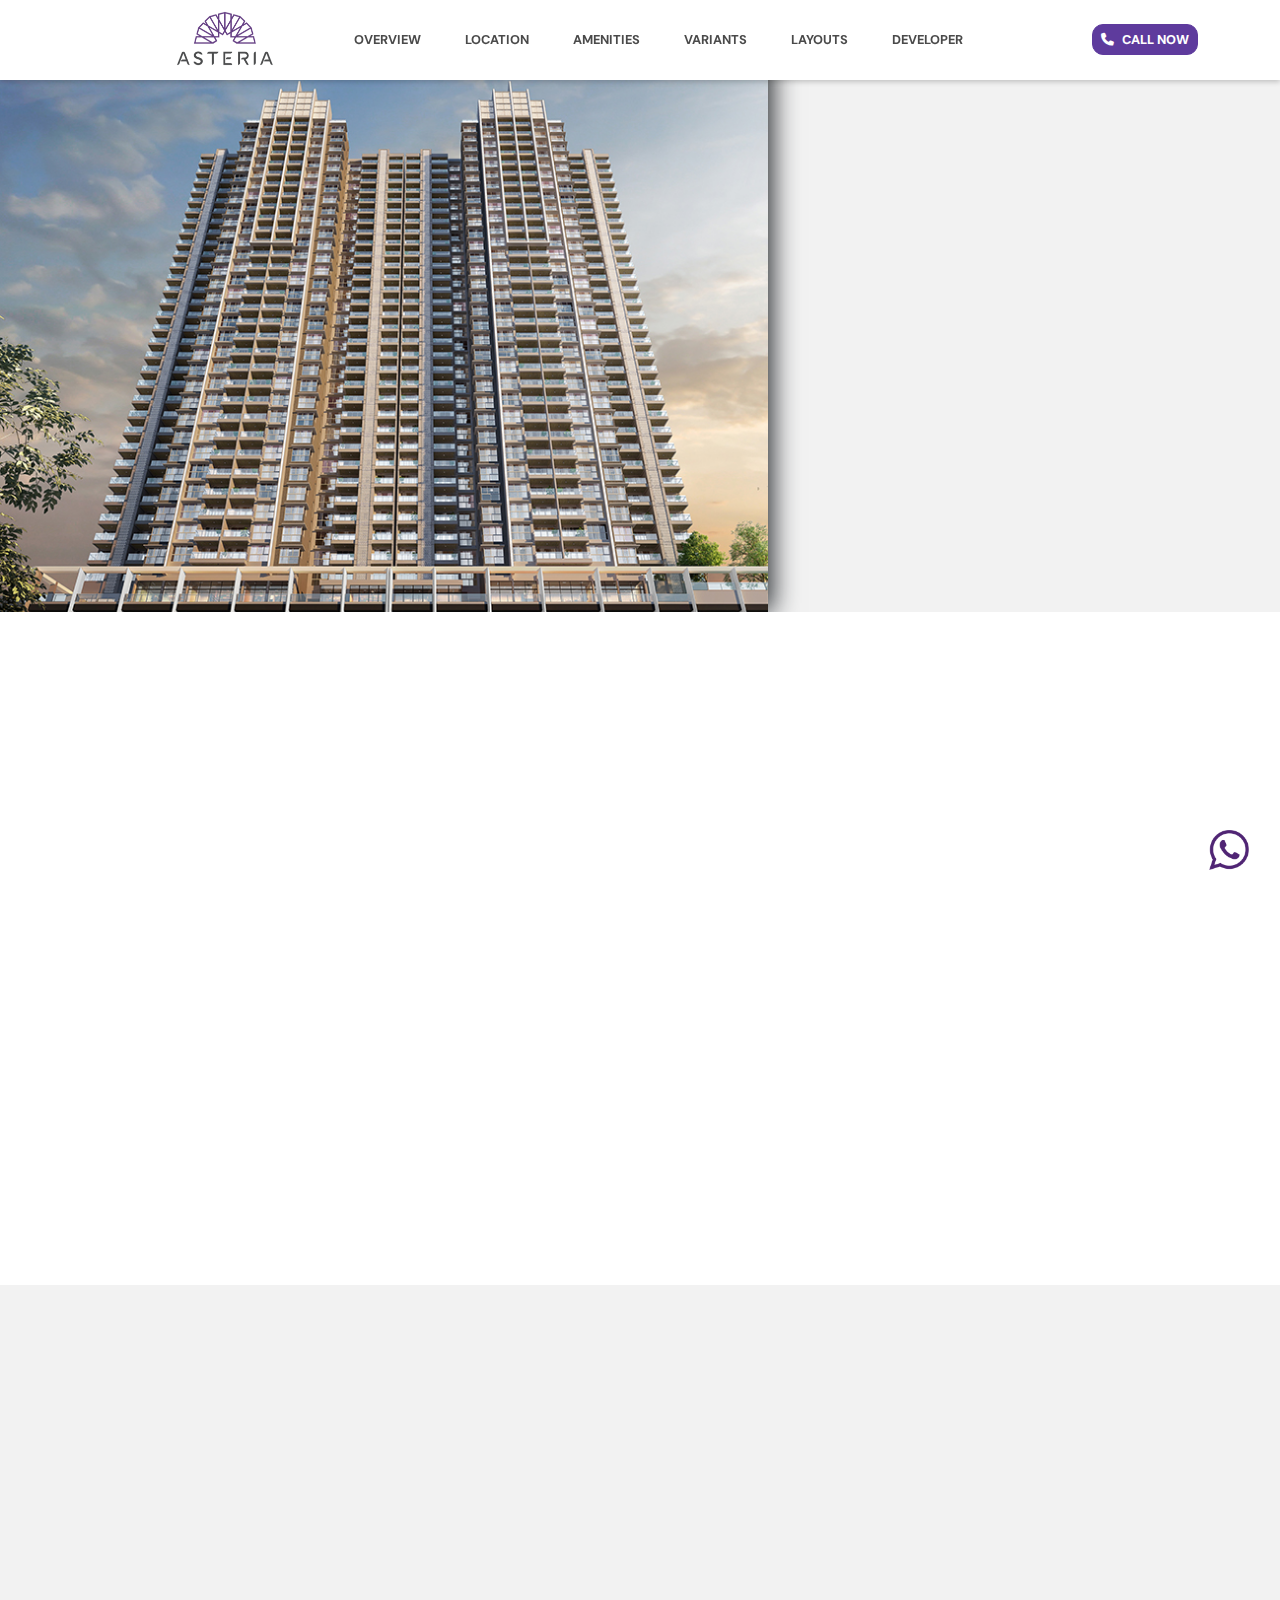
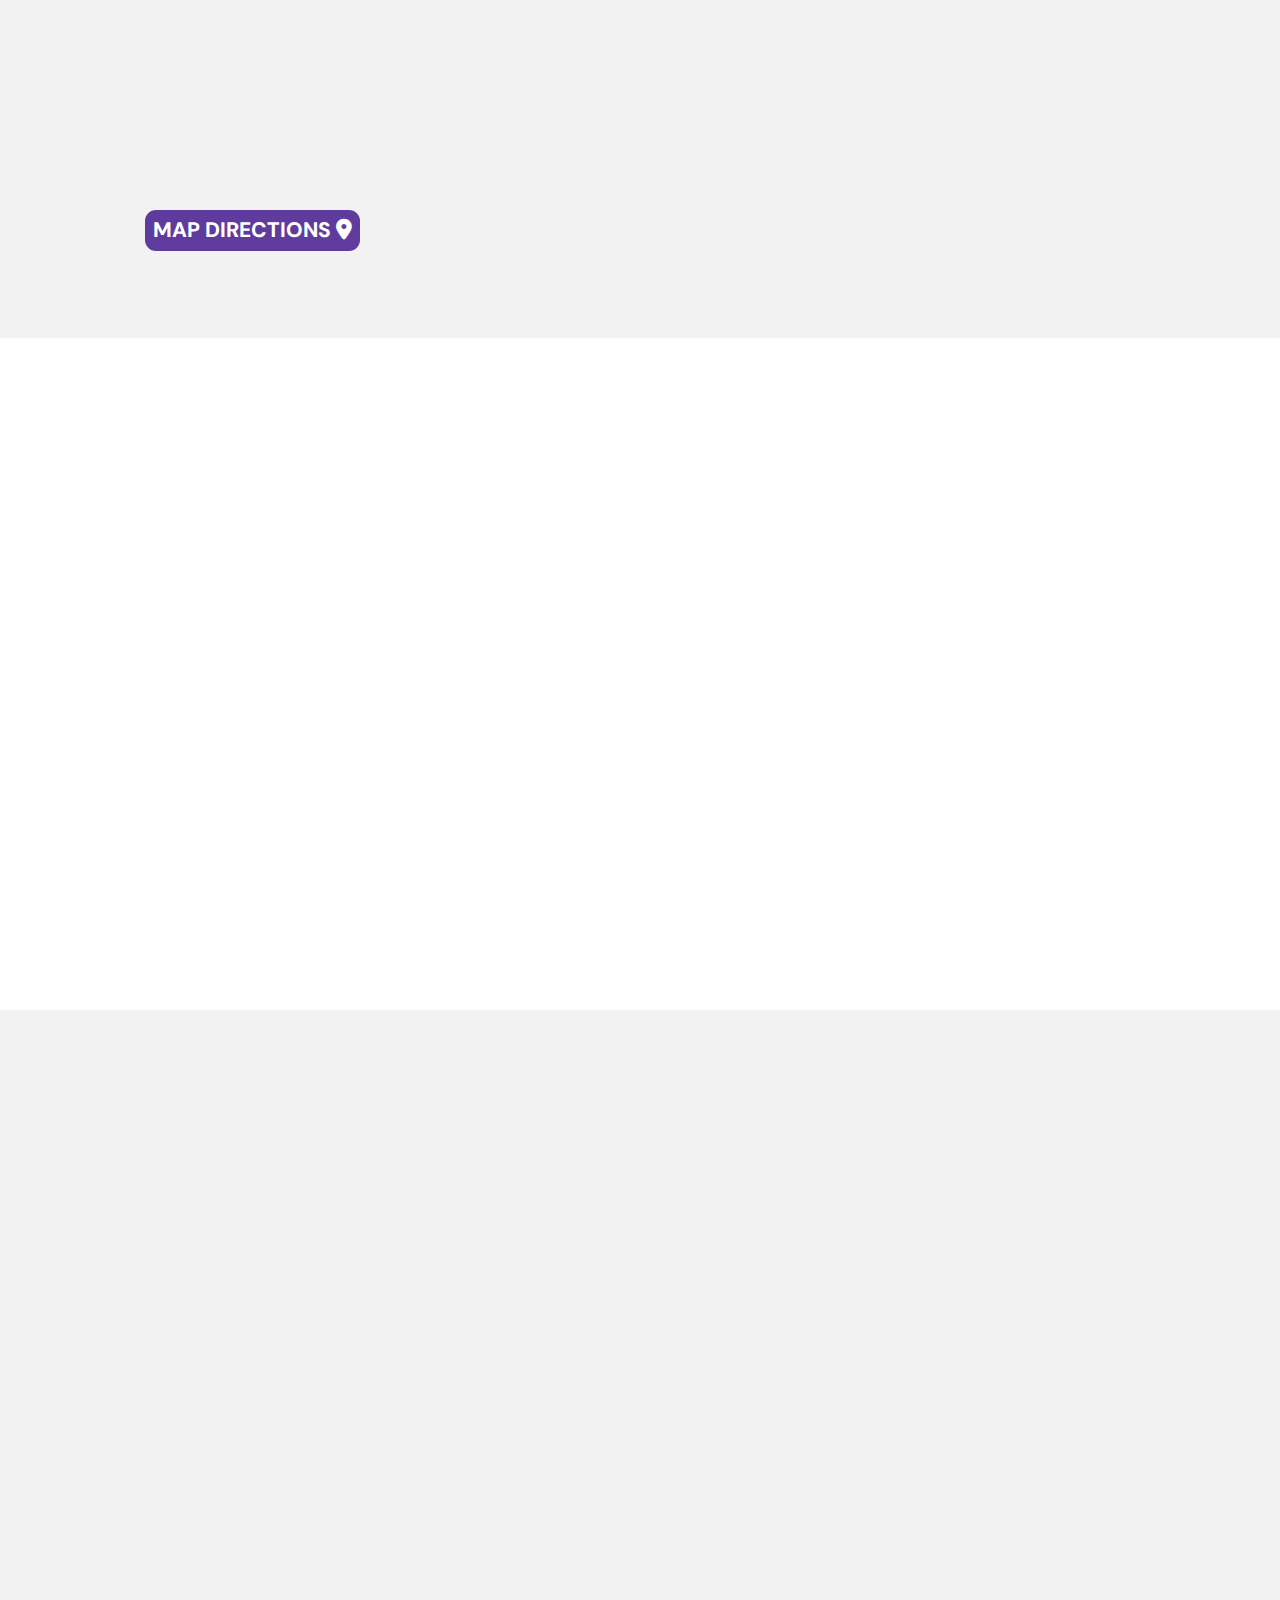
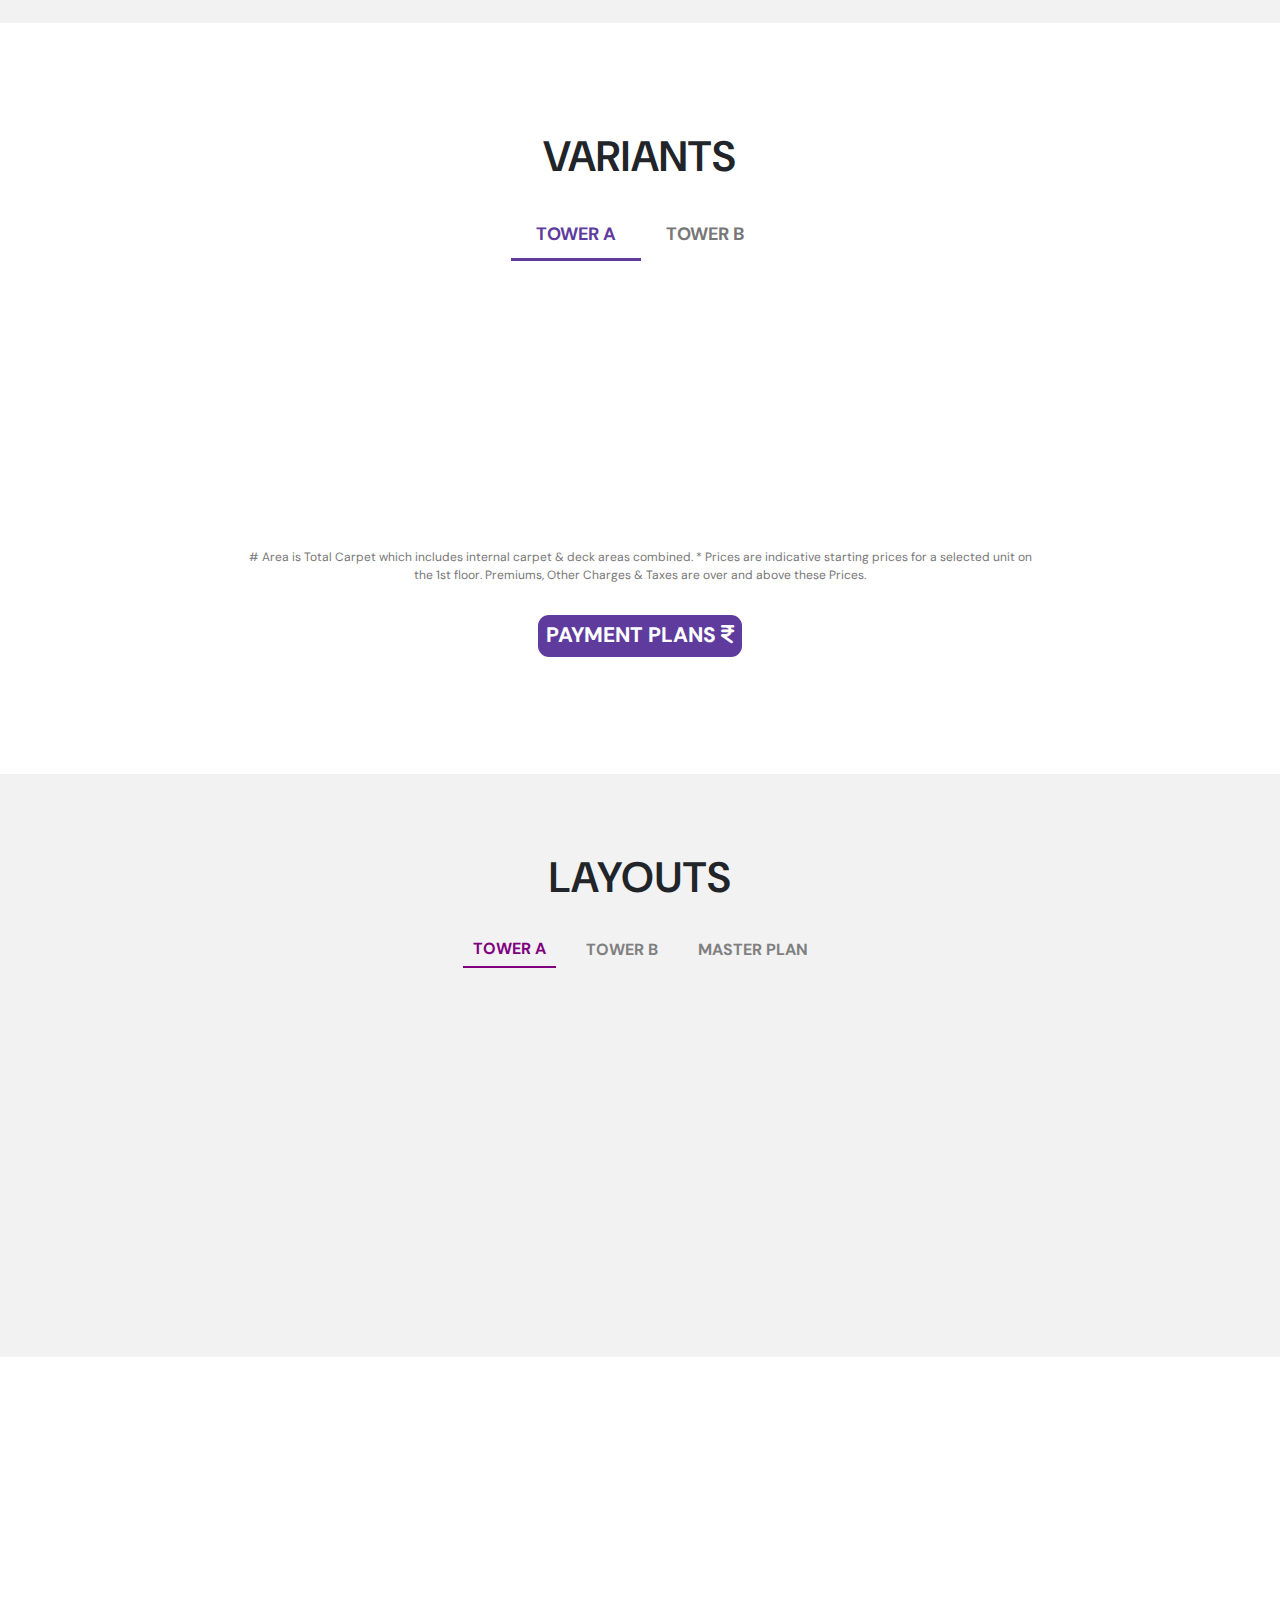
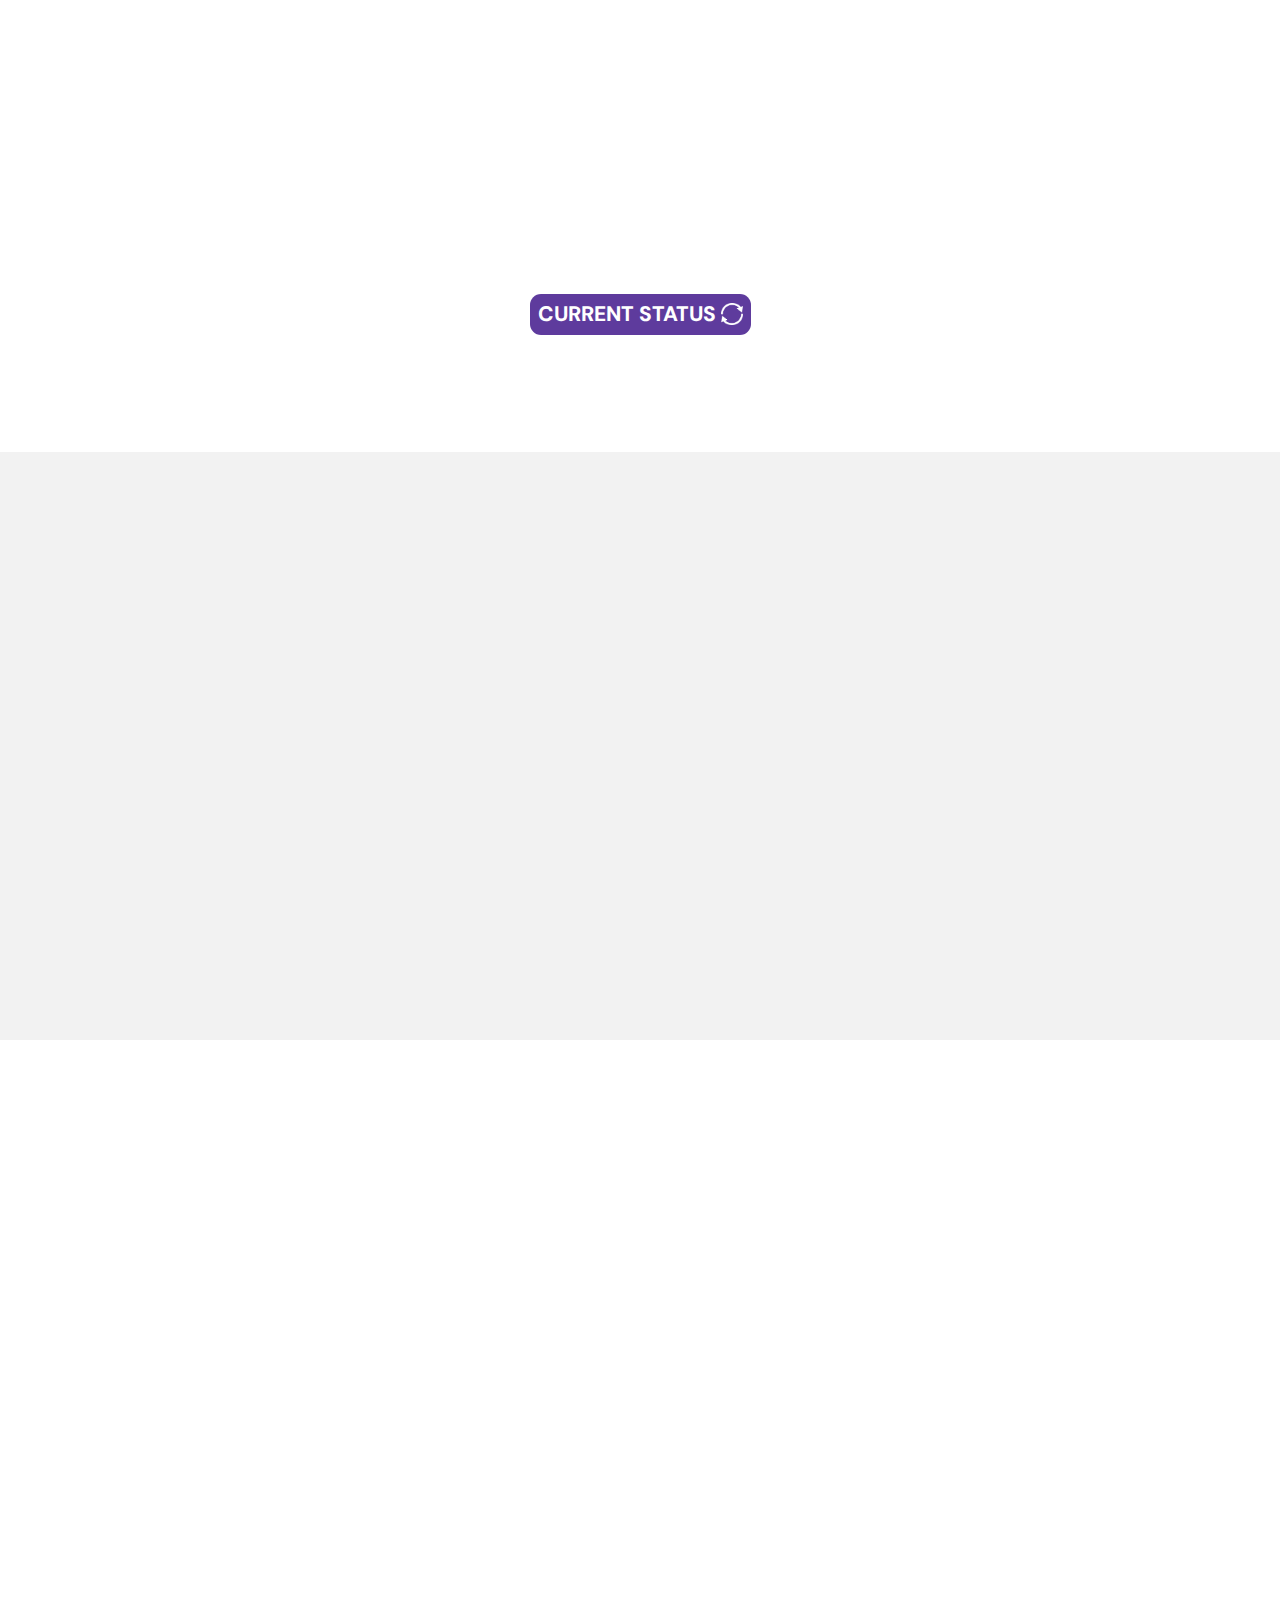
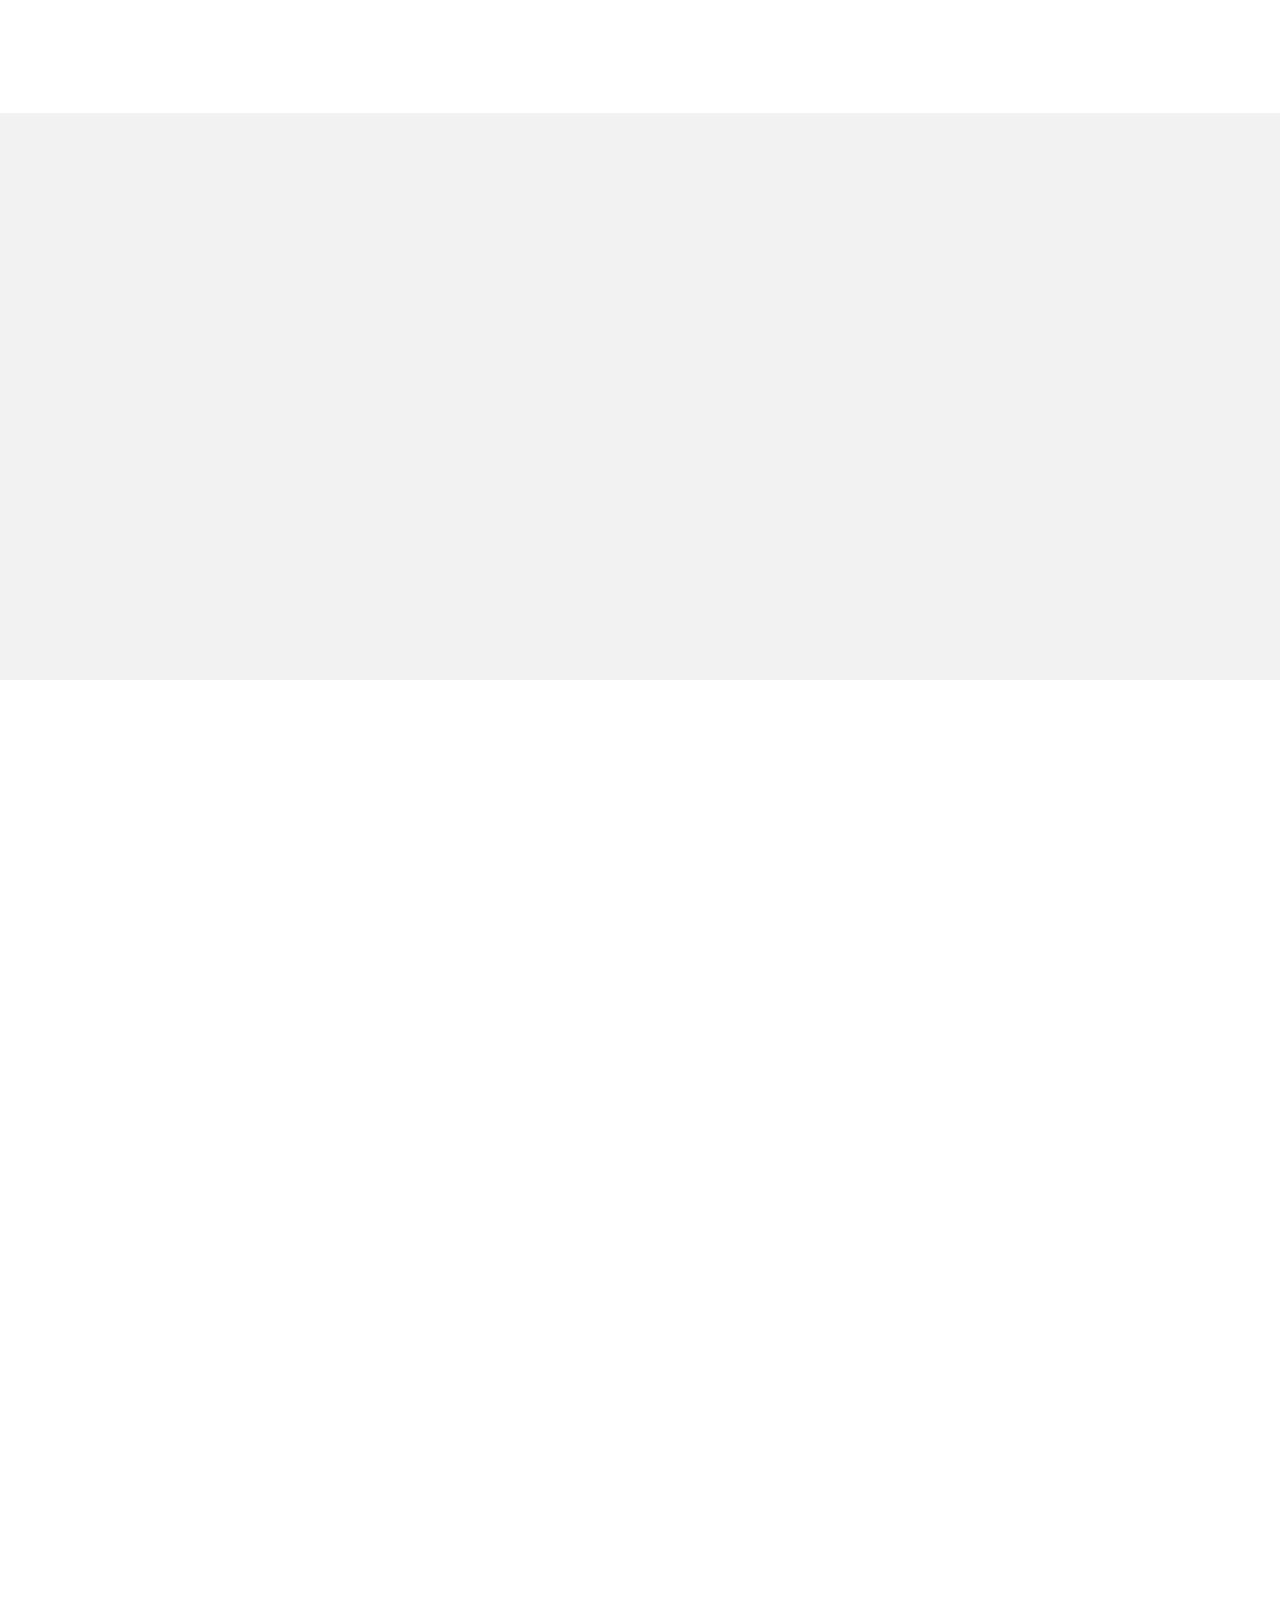
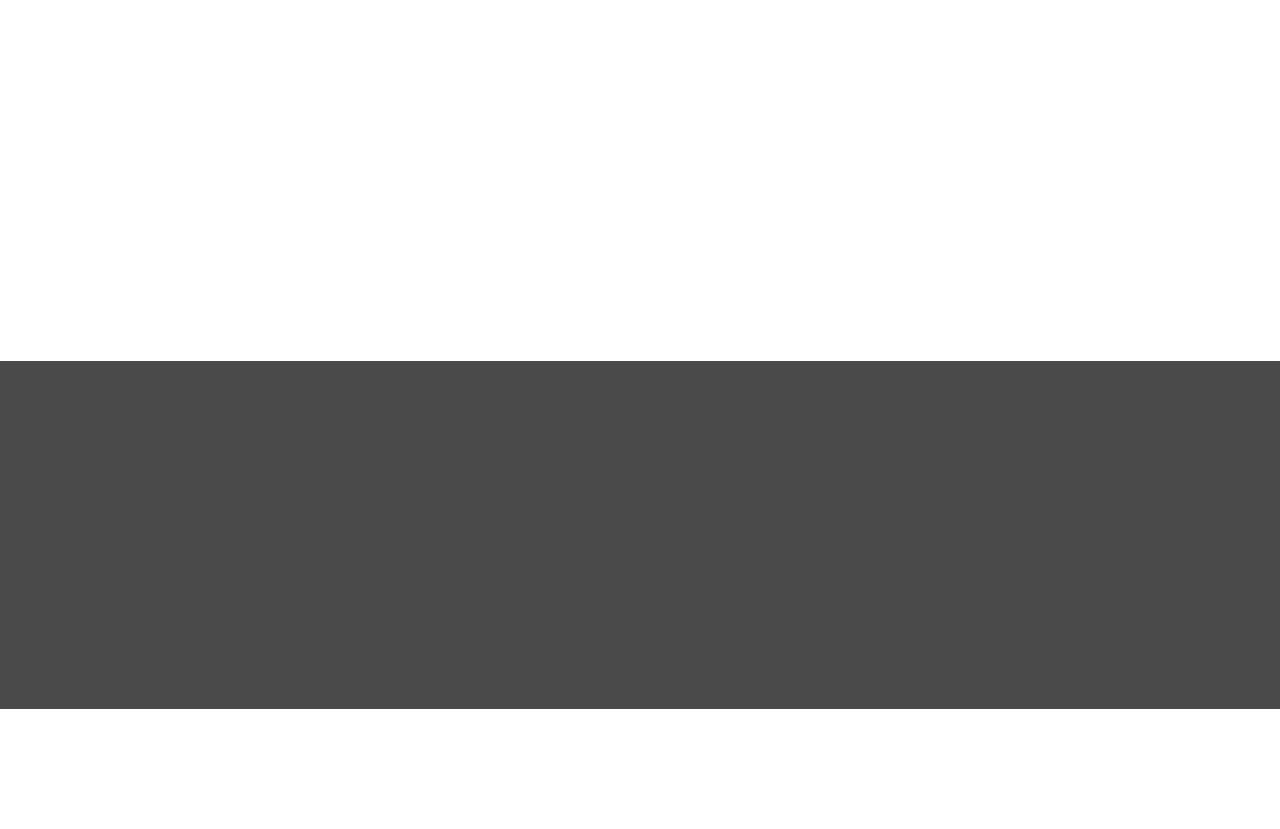
<file: index.html>
<!DOCTYPE html>
<html lang="en">

<head>
    <meta charset="UTF-8">
    <meta name="viewport" content="width=device-width, initial-scale=1.0">
    <title>Document</title>
    <link href="https://cdn.jsdelivr.net/npm/bootstrap@5.3.0/dist/css/bootstrap.min.css" rel="stylesheet">
    <link href='https://fonts.googleapis.com/css?family=DM Sans' rel='stylesheet'>
    <link href="https://fonts.googleapis.com/css?family=Roboto+Mono|Roboto+Slab|Roboto:300,400,500,700" rel="stylesheet" />
    <script src="https://cdn.jsdelivr.net/npm/bootstrap@5.3.0/dist/js/bootstrap.bundle.min.js" defer></script>
    <link rel="stylesheet" href="./style/nav.css" />
    <link rel="stylesheet" href="https://cdnjs.cloudflare.com/ajax/libs/font-awesome/6.5.1/css/all.min.css">
    <link rel="stylesheet" href="./style/firstSection.css" />
    <link rel="stylesheet" href="./style/registerModal.css" />
    <link rel="stylesheet" href="./style/index.css" />
    <link rel="stylesheet" href="./style/secondSection.css" />
    <link rel="stylesheet" href="./style/variants.css" />
    <link rel="stylesheet" href="./style/layout.css" />
    <link rel="stylesheet" href="./style/location.css" />
    <link rel="stylesheet" href="./style/projUpdates.css" />
    <link rel="stylesheet" href="./style/partners.css" />
    <link rel="stylesheet" href="./style/footer.css" />
    <script src="./js/index.js" defer></script>

</head>

<body>
    <div class="modal fade" id="registerModal" tabindex="-1" aria-labelledby="registerModalLabel" aria-hidden="true">
        <div class="modal-dialog modal-dialog-centered" style="max-width: none;">
            <div class="modal-content" style="margin-top:25px;">
                <div class="modal-header">
                    <div class="popup-header" style="display:flex;">
                        <h3 class="modal-title" id="registerModalLabel">REGISTER NOW</h3>
                        <p class="modal-subtitle">Register here and get detailed access:</p>
                    </div>

                    <button type="button" class="btn-close" data-bs-dismiss="modal" aria-label="Close"></button>

                </div>

                <div class="modal-body">

                    <div class="modal-body-content">

                        <ul>
                            <li>Virtual Tour</li>
                            <li>Amenities Gallery</li>
                            <li>Project Brochure</li>
                            <li>All Layouts</li>
                            <li>Location Aerial 360&deg;</li>
                            <li>All In Pricing</li>
                            <li>Sample Flat Gallery</li>
                            <li>Payment Plans</li>
                        </ul>


                    </div>

                    <input type="text" class="form-control input-group" placeholder="Name *">
                    <input type="email" class="form-control input-group" placeholder="Email *">
                    <div class="d-flex gap-2">

                        <select name="CountryCode" id="banner-cta-CountryCode"
                            class="CountryCode form-control valid form-select" style="max-width: 120px;">
                            <option value="">Enter Country Code</option>
                            <option value="1">USA (+1)</option>
                            <option value="971">UAE (+971)</option>
                            <option value="91" selected="">IN (+91)</option>
                            <option value="44">UK (+44)</option>
                            <option value="65">Singapore (+65)</option>
                            <option value="966">Saudi Arabia (+966)</option>
                            <option value="965">Kuwait (+965)</option>
                            <option value="973">Bahrain (+973)</option>
                            <option value="968">Oman (+968)</option>
                            <option value="852">Hong Kong (+852)</option>
                            <optgroup label="Other countries">
                                <option value="213">Algeria (+213)</option>
                                <option value="376">Andorra (+376)</option>
                                <option value="244">Angola (+244)</option>
                                <option value="1264">Anguilla (+1264)</option>
                                <option value="1268">Antigua &amp; Barbuda (+1268)</option>
                                <option value="54">Argentina (+54)</option>
                                <option value="374">Armenia (+374)</option>
                                <option value="297">Aruba (+297)</option>
                                <option value="61">Australia (+61)</option>
                                <option value="43">Austria (+43)</option>
                                <option value="994">Azerbaijan (+994)</option>
                                <option value="1242">Bahamas (+1242)</option>
                                <option value="973">Bahrain (+973)</option>
                                <option value="880">Bangladesh (+880)</option>
                                <option value="1246">Barbados (+1246)</option>
                                <option value="375">Belarus (+375)</option>
                                <option value="32">Belgium (+32)</option>
                                <option value="501">Belize (+501)</option>
                                <option value="229">Benin (+229)</option>
                                <option value="1441">Bermuda (+1441)</option>
                                <option value="975">Bhutan (+975)</option>
                                <option value="591">Bolivia (+591)</option>
                                <option value="387">Bosnia Herzegovina (+387)</option>
                                <option value="267">Botswana (+267)</option>
                                <option value="55">Brazil (+55)</option>
                                <option value="673">Brunei (+673)</option>
                                <option value="359">Bulgaria (+359)</option>
                                <option value="226">Burkina Faso (+226)</option>
                                <option value="257">Burundi (+257)</option>
                                <option value="855">Cambodia (+855)</option>
                                <option value="237">Cameroon (+237)</option>
                                <option value="1">Canada (+1)</option>
                                <option value="238">Cape Verde Islands (+238)</option>
                                <option value="1345">Cayman Islands (+1345)</option>
                                <option value="236">Central African Republic (+236)</option>
                                <option value="56">Chile (+56)</option>
                                <option value="86">China (+86)</option>
                                <option value="57">Colombia (+57)</option>
                                <option value="269">Comoros (+269)</option>
                                <option value="242">Congo (+242)</option>
                                <option value="682">Cook Islands (+682)</option>
                                <option value="506">Costa Rica (+506)</option>
                                <option value="385">Croatia (+385)</option>
                                <option value="53">Cuba (+53)</option>
                                <option value="90392">Cyprus North (+90392)</option>
                                <option value="357">Cyprus South (+357)</option>
                                <option value="42">Czech Republic (+42)</option>
                                <option value="45">Denmark (+45)</option>
                                <option value="253">Djibouti (+253)</option>
                                <option value="1809">Dominica (+1809)</option>
                                <option value="1809">Dominican Republic (+1809)</option>
                                <option value="593">Ecuador (+593)</option>
                                <option value="20">Egypt (+20)</option>
                                <option value="503">El Salvador (+503)</option>
                                <option value="240">Equatorial Guinea (+240)</option>
                                <option value="291">Eritrea (+291)</option>
                                <option value="372">Estonia (+372)</option>
                                <option value="251">Ethiopia (+251)</option>
                                <option value="500">Falkland Islands (+500)</option>
                                <option value="298">Faroe Islands (+298)</option>
                                <option value="679">Fiji (+679)</option>
                                <option value="358">Finland (+358)</option>
                                <option value="33">France (+33)</option>
                                <option value="594">French Guiana (+594)</option>
                                <option value="689">French Polynesia (+689)</option>
                                <option value="241">Gabon (+241)</option>
                                <option value="220">Gambia (+220)</option>
                                <option value="7880">Georgia (+7880)</option>
                                <option value="49">Germany (+49)</option>
                                <option value="233">Ghana (+233)</option>
                                <option value="350">Gibraltar (+350)</option>
                                <option value="30">Greece (+30)</option>
                                <option value="299">Greenland (+299)</option>
                                <option value="1473">Grenada (+1473)</option>
                                <option value="590">Guadeloupe (+590)</option>
                                <option value="671">Guam (+671)</option>
                                <option value="502">Guatemala (+502)</option>
                                <option value="224">Guinea (+224)</option>
                                <option value="245">Guinea - Bissau (+245)</option>
                                <option value="592">Guyana (+592)</option>
                                <option value="509">Haiti (+509)</option>
                                <option value="504">Honduras (+504)</option>
                                <option value="36">Hungary (+36)</option>
                                <option value="354">Iceland (+354)</option>
                                <option value="62">Indonesia (+62)</option>
                                <option value="98">Iran (+98)</option>
                                <option value="964">Iraq (+964)</option>
                                <option value="353">Ireland (+353)</option>
                                <option value="972">Israel (+972)</option>
                                <option value="39">Italy (+39)</option>
                                <option value="1876">Jamaica (+1876)</option>
                                <option value="81">Japan (+81)</option>
                                <option value="962">Jordan (+962)</option>
                                <option value="7">Kazakhstan (+7)</option>
                                <option value="254">Kenya (+254)</option>
                                <option value="686">Kiribati (+686)</option>
                                <option value="850">Korea North (+850)</option>
                                <option value="82">Korea South (+82)</option>
                                <option value="965">Kuwait (+965)</option>
                                <option value="996">Kyrgyzstan (+996)</option>
                                <option value="856">Laos (+856)</option>
                                <option value="371">Latvia (+371)</option>
                                <option value="961">Lebanon (+961)</option>
                                <option value="266">Lesotho (+266)</option>
                                <option value="231">Liberia (+231)</option>
                                <option value="218">Libya (+218)</option>
                                <option value="417">Liechtenstein (+417)</option>
                                <option value="370">Lithuania (+370)</option>
                                <option value="352">Luxembourg (+352)</option>
                                <option value="853">Macao (+853)</option>
                                <option value="389">Macedonia (+389)</option>
                                <option value="261">Madagascar (+261)</option>
                                <option value="265">Malawi (+265)</option>
                                <option value="60">Malaysia (+60)</option>
                                <option value="960">Maldives (+960)</option>
                                <option value="223">Mali (+223)</option>
                                <option value="356">Malta (+356)</option>
                                <option value="692">Marshall Islands (+692)</option>
                                <option value="596">Martinique (+596)</option>
                                <option value="222">Mauritania (+222)</option>
                                <option value="269">Mayotte (+269)</option>
                                <option value="52">Mexico (+52)</option>
                                <option value="691">Micronesia (+691)</option>
                                <option value="373">Moldova (+373)</option>
                                <option value="377">Monaco (+377)</option>
                                <option value="976">Mongolia (+976)</option>
                                <option value="1664">Montserrat (+1664)</option>
                                <option value="212">Morocco (+212)</option>
                                <option value="258">Mozambique (+258)</option>
                                <option value="95">Myanmar (+95)</option>
                                <option value="264">Namibia (+264)</option>
                                <option value="674">Nauru (+674)</option>
                                <option value="977">Nepal (+977)</option>
                                <option value="31">Netherlands (+31)</option>
                                <option value="687">New Caledonia (+687)</option>
                                <option value="64">New Zealand (+64)</option>
                                <option value="505">Nicaragua (+505)</option>
                                <option value="227">Niger (+227)</option>
                                <option value="234">Nigeria (+234)</option>
                                <option value="683">Niue (+683)</option>
                                <option value="672">Norfolk Islands (+672)</option>
                                <option value="670">Northern Marianas (+670)</option>
                                <option value="47">Norway (+47)</option>
                                <option value="968">Oman (+968)</option>
                                <option value="680">Palau (+680)</option>
                                <option value="507">Panama (+507)</option>
                                <option value="675">Papua New Guinea (+675)</option>
                                <option value="595">Paraguay (+595)</option>
                                <option value="51">Peru (+51)</option>
                                <option value="63">Philippines (+63)</option>
                                <option value="48">Poland (+48)</option>
                                <option value="351">Portugal (+351)</option>
                                <option value="1787">Puerto Rico (+1787)</option>
                                <option value="974">Qatar (+974)</option>
                                <option value="262">Reunion (+262)</option>
                                <option value="40">Romania (+40)</option>
                                <option value="7">Russia (+7)</option>
                                <option value="250">Rwanda (+250)</option>
                                <option value="378">San Marino (+378)</option>
                                <option value="239">Sao Tome &amp; Principe (+239)</option>
                                <option value="966">Saudi Arabia (+966)</option>
                                <option value="221">Senegal (+221)</option>
                                <option value="381">Serbia (+381)</option>
                                <option value="248">Seychelles (+248)</option>
                                <option value="232">Sierra Leone (+232)</option>
                                <option value="421">Slovak Republic (+421)</option>
                                <option value="386">Slovenia (+386)</option>
                                <option value="677">Solomon Islands (+677)</option>
                                <option value="252">Somalia (+252)</option>
                                <option value="27">South Africa (+27)</option>
                                <option value="34">Spain (+34)</option>
                                <option value="94">Sri Lanka (+94)</option>
                                <option value="290">St. Helena (+290)</option>
                                <option value="1869">St. Kitts (+1869)</option>
                                <option value="1758">St. Lucia (+1758)</option>
                                <option value="249">Sudan (+249)</option>
                                <option value="597">Suriname (+597)</option>
                                <option value="268">Swaziland (+268)</option>
                                <option value="46">Sweden (+46)</option>
                                <option value="41">Switzerland (+41)</option>
                                <option value="963">Syria (+963)</option>
                                <option value="886">Taiwan (+886)</option>
                                <option value="7">Tajikstan (+7)</option>
                                <option value="66">Thailand (+66)</option>
                                <option value="228">Togo (+228)</option>
                                <option value="676">Tonga (+676)</option>
                                <option value="1868">Trinidad &amp; Tobago (+1868)</option>
                                <option value="216">Tunisia (+216)</option>
                                <option value="90">Turkey (+90)</option>
                                <option value="7">Turkmenistan (+7)</option>
                                <option value="993">Turkmenistan (+993)</option>
                                <option value="1649">Turks &amp; Caicos Islands (+1649)</option>
                                <option value="688">Tuvalu (+688)</option>
                                <option value="256">Uganda (+256)</option>
                                <option value="598">Uruguay (+598)</option>
                                <option value="7">Uzbekistan (+7)</option>
                                <option value="678">Vanuatu (+678)</option>
                                <option value="379">Vatican City (+379)</option>
                                <option value="58">Venezuela (+58)</option>
                                <option value="84">Vietnam (+84)</option>
                                <option value="84">Virgin Islands - British (+1284)</option>
                                <option value="84">Virgin Islands - US (+1340)</option>
                                <option value="681">Wallis &amp; Futuna (+681)</option>
                                <option value="969">Yemen (North)(+969)</option>
                                <option value="967">Yemen (South)(+967)</option>
                                <option value="260">Zambia (+260)</option>
                                <option value="263">Zimbabwe (+263)</option>
                            </optgroup>
                        </select>
                        <input type="text" class="form-control input-group" placeholder="Mobile *">
                    </div>

                    <div class="vsmall input-checkbox" style="display: flex
                        ;
                            flex-direction: row;
                            align-items: baseline; padding-left: 5%;">
                        <input type="checkbox" name="agree" checked="">
                        <p>I agree to receive updates on Call, WhatsApp &amp; Email.</p>
                    </div>
                </div>
                <div class="modal-footer">
                    <button id="submit-access" type="button" class="btn btn-primary">GET FULL ACCESS</button>
                </div>
            </div>
        </div>
    </div>
    <nav class="custom-navbar" style="background: #ffffff;">
        <a class="custom-navbar-brand" href="#">
            <img src="./assets/logo.png" alt="Logo">
        </a>

        <button class="custom-menu-toggle" id="customMenuToggle">
            <div></div>
            <div></div>
            <div></div>
        </button>


        <ul class="custom-navbar-links mx-auto" id="customNavbarLinks" style="font-size: 1vw;">
            <li><a style="font-weight:600 ;" href="#OVERVIEW">OVERVIEW</a></li>
            <li><a style="font-weight:600 ;"href="#location">LOCATION</a></li>
            <li><a style="font-weight:600 ;"href="#amenities">AMENITIES</a></li>
            <li><a style="font-weight:600 ;"href="#variants">VARIANTS</a></li>
            <li><a style="font-weight:600 ;"href="#layouts">LAYOUTS</a></li>
            <li><a style="font-weight:600 ;"href="#int1">DEVELOPER</a></li>


        </ul>


        <div id="nav-call-btn" data-animation="fadeInUp" class="para-logo call-now-cnt register-hover"
            data-bs-toggle="modal" data-bs-target="#registerModal" style="position: relative;
    right: 5%;">
            <i class="fa-sharp fa-solid fa-phone" style="display:block; ">
                <span style="    padding-bottom: 6px;
    margin-left: 8px;"></i>CALL NOW</span>


        </div>



    </nav>
    <section id="first-section" style="margin-top:60px;">
        <div class="first-section-img-cnt">
            <img src="./assets/firstImage.png" class="img-fluid first-section-img" alt="Asteria" />
        </div>
        <div class="first-sec-info">
            <div class="ad-container px-2">
                <div class="pre-launch">EXCLUSIVE PRE-LAUNCH</div>
               
                <div class="title">ASTERIA AT COURTYARD</div>
                <div class="location">
              
                    <p>Pokhran Road 2, Thane</p>
                </div>
         
                <div class="features">

                    <div class="col-lg-3 col-xs-4 fadeInUp" style="padding-left:2%; padding-right:2%;">
                        <p class="feature-name">Prime Location </p>
                    </div>
                    <div id="seperator"></div>
                    <div class="col-lg-3 col-xs-4  fadeInUp" style="padding-left:2%; padding-right:2%;">
                        <p class="feature-name"> Luxury Apartments </p>
                    </div>
                    <div id="seperator"></div>
                    <div class="col-lg-3 col-xs-4 fadeInUp" style="padding-left:2%; padding-right:2%;">
                        <p class="feature-name">A Majestic Clubhouse </p>

                    </div>

                </div>
              
                <div class="pricing">2, 3 & 4 Bed Residences<br>Starting 1.9Cr*</div>
          
                <span>
                    <a href="#" data-animation="fadeInUp" data-animation-delay="500" data-bs-toggle="modal"
                        data-bs-target="#registerModal" class="full-brochure fadeInUp register-hover"
                        style="visibility: visible; animation-name: fadeInUp;"> VIRTUAL TOUR <img
                            src="./assets/virtualtour-icon.png" width="25" style="vertical-align: sub; width:25px !important; height:20px !important; transform: translate(0px, -1px);" alt="Asteria"
                            class="changeicon"></a>
                </span>


            </div>
        </div>

    </section>
    <section id="OVERVIEW" class="align-items-center sec-padding">
        <div class="container">
            <div class="row desktopView" >
                <div class="col-md-5 col-lg-5 d-flex">
                    <div class="info-container"
                        style="width:100%; height: 100%; display: flex; flex-direction: column; justify-content: center;align-items:start;padding-left:63px;">
                        <h2 class="sec2-heading section-headings fading-in"> OVERVIEW</h2>


                        <ul class="sec2-info" style="font-size: 18px;
                    color: #666666;
                    font-weight: 500;">
                            <li>Presenting A Life Beyond Comparison</li>
                            <li>7 Exquisite Towers Spread Across 6 Acres</li>
                            <li>5 Residential Towers Already Delivered</li>
                            <li>Fully Functional ~30,000 sq ft ClubHouse</li>
                            <li>4 Acres of Landscaped Central Greens</li>
                            <li>A Community of 1500 Elite Families</li>
                            <li>Lifestyle Choice For An Evolved Customer</li>
                        </ul>
        
                        <span>

                            <a href="#" data-animation="fadeInUp" data-animation-delay="500" data-bs-toggle="modal"
                                data-bs-target="#registerModal" class="full-brochure fadeInUp register-hover fading-in"
                                style="visibility: visible; animation-name: fadeInUp;">FULL BROCHURE
                                <img src="./assets/sec2-download-btn.png" width="22" style="vertical-align: sub;"
                                    alt="Asteria" class="changeicon">
                            </a>
                        </span>
                    </div>

                </div>
                <div class="col-md-7 col-lg-7 d-flex car-img-cnt" style="justify-content: right;padding-right:73px;">
                    <br>
                    <div id="sec2-car" class="carousel slide w-100 fading-in " style="max-width: 600px; ">
                        <div class="carousel-indicators mx-auto">
                            <button type="button" data-bs-target="#sec2-car" class="active" aria-current="true"
                                data-bs-slide-to="0"></button>
                            <button type="button" data-bs-target="#sec2-car" data-bs-slide-to="1"
                                data-bs-slide-to="0"></button>
                            <button type="button" data-bs-target="#sec2-car" data-bs-slide-to="2"
                                data-bs-slide-to="0"></button>
                            <button type="button" data-bs-target="#sec2-car" data-bs-slide-to="3"
                                data-bs-slide-to="0"></button>
                        </div>
                        <div class="carousel-inner" style=" overflow: hidden;border-radius:12px;">
                            <div class="carousel-item active">
                                <img src="./assets/s2-car-img1.png" class="img-fluid w-100 d-block"
                                    style="height: 100%;object-fit: cover;" alt="...">
                            </div>
                            <div class="carousel-item">
                                <img src="./assets/s2-car-img2.png" class="img-fluid w-100 d-block"
                                    style="height: 100%;object-fit: cover;" alt="...">
                            </div>
                            <div class="carousel-item">
                                <img src="./assets/s2-car-img3.png" class=" img-fluid w-100 d-block"
                                    style="height: 100%;object-fit: cover;" alt="...">
                            </div>
                            <div class="carousel-item">
                                <img src="./assets/s2-car-img4.png" class="img-fluid w-100 d-block"
                                    style="height: 100%;object-fit: cover;" alt="...">
                            </div>
                        </div>
                        <button class="carousel-control-prev" type="button" data-bs-target="#sec2-car"
                            data-bs-slide="prev">
                            <span class="carousel-control-prev-icon"></span>
                            <span class="visually-hidden">Previous</span>
                        </button>
                        <button class="carousel-control-next" type="button" data-bs-target="#sec2-car"
                            data-bs-slide="next">
                            <span class="carousel-control-next-icon"></span>
                            <span class="visually-hidden">Next</span>
                        </button>
                    </div>
                </div>
            </div>
            <div class="tabView align-items-center" style="width: 100%;">
                <div class="col-sm-6 col-md-6 d-flex" style="justify-content: center;">
                    <div  style="width: 100%; height: 400px; display: flex; flex-direction: column; justify-content: center;">
                        <h2 class="sec2-heading fading-in"> OVERVIEW</h2>
                        <ul class="sec2-info fading-in" style="font-size: 14px !important;
                        color: #666666;
                        font-weight: 500;">
                            <li>Presenting A Life Beyond Comparison</li>
                            <li>7 Exquisite Towers Spread Across 6 Acres</li>
                            <li>5 Residential Towers Already Delivered</li>
                            <li>Fully Functional ~30,000 sq ft ClubHouse</li>
                            <li>4 Acres of Landscaped Central Greens</li>
                            <li>A Community of 1500 Elite Families</li>
                            <li>Lifestyle Choice For An Evolved Customer</li>
                        </ul>
                       
                        <span>
                            <a href="#" data-animation="fadeInUp" data-animation-delay="500" data-bs-toggle="modal"
                                data-bs-target="#registerModal" class="full-brochure fadeInUp register-hover fading-in"
                                style="visibility: visible; animation-name: fadeInUp;">FULL
                                BROCHURE
                                <img src="./assets/sec2-download-btn.png" width="22" style="vertical-align: sub;"
                                    alt="Asteria" class="changeicon">
                            </a>
                        </span>
                    </div>

                </div>
                <div class="col-md-6 col-lg-5 d-flex slide-in-up slide-in-up-animate" style="justify-content: right;">
                    <div id="sec2-car-tabView" class="carousel slide w-100 fading-in" style="width:100%">
                        <div class="carousel-indicators">
                            <button type="button" data-bs-target="#sec2-car-tabView" data-bs-slide-to="0" class="active"
                                aria-current="true"></button>
                            <button type="button" data-bs-target="#sec2-car-tabView" data-bs-slide-to="1"></button>
                            <button type="button" data-bs-target="#sec2-car-tabView" data-bs-slide-to="2"></button>
                            <button type="button" data-bs-target="#sec2-car-tabView" data-bs-slide-to="3"></button>
                        </div>
                        <div class="carousel-inner" style="height: 100%; overflow: hidden;border-radius:12px;">
                            <div class="carousel-item active">
                                <img src="./assets/s2-car-img1.png" class="img-fluid w-100 d-block"
                                    style="height: 100%;" alt="...">
                            </div>
                            <div class="carousel-item">
                                <img src="./assets/s2-car-img2.png" class="img-fluid w-100 d-block"
                                    style="height: 100%;" alt="...">
                            </div>
                            <div class="carousel-item">
                                <img src="./assets/s2-car-img3.png" class=" img-fluid w-100 d-block"
                                    style="height: 100%;" alt="...">
                            </div>
                            <div class="carousel-item">
                                <img src="./assets/s2-car-img4.png" class="img-fluid w-100 d-block"
                                    style="height: 100%;" alt="...">
                            </div>
                        </div>
                        <button class="carousel-control-prev" type="button" data-bs-target="#sec2-car-tabView"
                            data-bs-slide="prev">
                            <span class="carousel-control-prev-icon"></span>
                            <span class="visually-hidden">Previous</span>
                        </button>
                        <button class="carousel-control-next" type="button" data-bs-target="#sec2-car-tabView"
                            data-bs-slide="next">
                            <span class="carousel-control-next-icon"></span>
                            <span class="visually-hidden">Next</span>
                        </button>
                    </div>
                </div>
            </div>
            <div class="row mobileView">
                <h2 class="sec2-heading mb-2 text-center fading-in"> OVERVIEW</h2>
                <div class="col-md-5 col-lg-5 d-flex" style="justify-content: center;">
                    <div id="sec2-car-mobView" class="carousel slide w-100 fading-in" style="width:94% !important">
                        <div class="carousel-indicators">
                            <button type="button" data-bs-target="#sec2-car-mobView" data-bs-slide-to="0" class="active"
                                aria-current="true"></button>
                            <button type="button" data-bs-target="#sec2-car-mobView" data-bs-slide-to="1"></button>
                            <button type="button" data-bs-target="#sec2-car-mobView" data-bs-slide-to="2"></button>
                            <button type="button" data-bs-target="#sec2-car-mobView" data-bs-slide-to="3"></button>
                        </div>
                        <div class="carousel-inner" style="height: 100%; overflow: hidden;border-radius:12px;">
                            <div class="carousel-item active">
                                <img src="./assets/s2-car-img1.png" class="img-fluid w-100 d-block"
                                    style="height: 100%;" alt="...">
                            </div>
                            <div class="carousel-item">
                                <img src="./assets/s2-car-img2.png" class="img-fluid w-100 d-block"
                                    style="height: 100%;" alt="...">
                            </div>
                            <div class="carousel-item">
                                <img src="./assets/s2-car-img3.png" class=" img-fluid w-100 d-block"
                                    style="height: 100%;" alt="...">
                            </div>
                            <div class="carousel-item">
                                <img src="./assets/s2-car-img4.png" class="img-fluid w-100 d-block"
                                    style="height: 100%;" alt="...">
                            </div>
                        </div>
                        <button class="carousel-control-prev" type="button" data-bs-target="#sec2-car-mobView"
                            data-bs-slide="prev">
                            <span class="carousel-control-prev-icon"></span>
                            <span class="visually-hidden">Previous</span>
                        </button>
                        <button class="carousel-control-next" type="button" data-bs-target="#sec2-car-mobView"
                            data-bs-slide="next">
                            <span class="carousel-control-next-icon"></span>
                            <span class="visually-hidden">Next</span>
                        </button>
                    </div>
                </div>
                <div class="col-md-7 d-flex" style="justify-content: center;">
                    <div
                        style="width: 100%; margin-top: 25px; display: flex; flex-direction: column; justify-content: center;">




                        <ul class="sec2-info fading-in"
                            style="padding:0px 0px 0px 40px !important;font-size:16px;text-align: left;">
                            <li>Presenting A Life Beyond Comparison</li>
                            <li>7 Exquisite Towers Spread Across 6 Acres</li>
                            <li>5 Residential Towers Already Delivered</li>
                            <li>Fully Functional ~30,000 sq ft ClubHouse</li>
                            <li>4 Acres of Landscaped Central Greens</li>
                            <li>A Community of 1500 Elite Families</li>
                            <li>Lifestyle Choice For An Evolved Customer</li>
                        </ul>
                        
                        <span style="text-align: center;">
                            <a href="#" data-animation="fadeInUp" data-animation-delay="500" data-bs-toggle="modal"
                                data-bs-target="#registerModal" class="full-brochure fadeInUp register-hover"
                                style="visibility: visible; animation-name: fadeInUp;">FULL BROCHURE
                                <img src="./assets/sec2-download-btn.png" width="22" style="vertical-align: sub;"
                                    alt="Asteria" class="changeicon">
                            </a>
                        </span>
                    </div>

                </div>

            </div>
        </div>
    </section>
    <section id="location" class="align-items-center sec-padding" style="background-color: #f2f2f2;">
        <div class="container">
            <div class="row desktopView" >
                <div class="col-md-5 col-lg-5 d-flex">
                    <div class="info-container"
                        style="width:100%; height: 100%; display: flex; flex-direction: column; justify-content: center;align-items:start;padding-left:63px;">
                        <h1 class="sec2-heading section-headings fading-in"> LOCATION</h1>


                        
                        <ul class="sec2-info fading-in" style="font-size: 18px;
                    color: #666666;
                    font-weight: 500;">
                            <li>
                                Off Vasant Vihar on Pokhran Road 2, Thane
                            </li>
                            <li>
                                A Peaceful & A Premium Locality
                            </li>
                            <li>
                                Adjacent to ~2 Acres of Botanical Garden
                            </li>
                            <li>
                                Walkable Access to Convenience Stores
                            </li>
                            <li>
                                Quick Connectivity to Eastern Expressway
                            </li>
                            <li>
                                Near Thane's Best Hospitals, Schools & Malls
                            </li>
                            <li>
                                A Vicinity of Parks, Lakes & Cultural Centers
                            </li>
                        </ul>

                      
                        <span>
                            <a href="#" data-animation="fadeInUp" data-animation-delay="500" data-bs-toggle="modal"
                                data-bs-target="#registerModal" class="full-brochure fadeInUp register-hover"
                                style="visibility: visible; animation-name: fadeInUp;">MAP DIRECTIONS
                                <i class="fa-solid fa-location-dot"></i></a>
                        </span>


                    </div>
                </div>
                <div class="col-md-7 col-lg-7 d-flex fading-in"
                    style="justify-content: space-around;padding-right:73px;">
                    <img src="./assets/location-img.png" class="img-fluid"
                        style=" overflow: hidden;border-radius:12px; max-width: 600px; height: 460px;" >
                </div>

            </div>
            <div class="tabView align-items-center" style="width:100%">
                <div class="col-sm-6 col-md-7 d-flex" style="justify-content: center;">
                    <div
                        style="width: 100%; height: 400px; display: flex; flex-direction: column; justify-content: center;">

                        <h2 class="sec2-heading fading-in"> LOCATION</h1>


                            <ul class="sec2-info fading-in" style="font-size: 14px !important;
                        color: #666666;
                        font-weight: 500;">
                                <li>
                                    Off Vasant Vihar on Pokhran Road 2, Thane
                                </li>
                                <li>
                                    A Peaceful & A Premium Locality
                                </li>
                                <li>
                                    Adjacent to ~2 Acres of Botanical Garden
                                </li>
                                <li>
                                    Walkable Access to Convenience Stores
                                </li>
                                <li>
                                    Quick Connectivity to Eastern Expressway
                                </li>
                                <li>
                                    Near Thane's Best Hospitals, Schools & Malls
                                </li>
                                <li>
                                    A Vicinity of Parks, Lakes & Cultural Centers
                                </li>
                            </ul>

                            
                            <span>
                                <a href="#" data-animation="fadeInUp" data-animation-delay="500" data-bs-toggle="modal"
                                    data-bs-target="#registerModal" class="full-brochure fadeInUp register-hover"
                                    style="visibility: visible; animation-name: fadeInUp;">MAP DIRECTIONS
                                    <i class="fa-solid fa-location-dot"></i></a>
                            </span>

                    </div>
                </div>

                <div class="col-md-6 col-lg-5 d-flex slide-in-up fading-in" style="justify-content: right;">
                    <img src="./assets/location-img.png" class="w-100 img-fluid"
                        style="padding:20px;height: 100%; overflow: hidden;border-radius:12px; width:100%">
                </div>
            </div>
            <div class="row mobileView">
                <h2 class="sec2-heading mb-2 text-center"> LOCATION</h2>
                <div class="col-md-5 col-lg-5 d-flex fading-in" style="justify-content: center;">
                    <div class="loc-sec-img-cnt" style="width:94% !important">
                        <img src="./assets/location-img.png" class="w-100 img-fluid d-block"
                            style="height: 100%; overflow: hidden;border-radius:12px;">
                    </div>
                </div>
                <div class="col-md-7 d-flex" style="justify-content: center;">
                    <div
                        style="width: 100%; margin-top: 25px; display: flex; flex-direction: column; justify-content: center;">

                        <ul class="sec2-info fading-in"
                            style="padding:0px 0px 0px 40px !important;font-size:16px;text-align: left;">
                            <li>
                                Off Vasant Vihar on Pokhran Road 2, Thane
                            </li>
                            <li>
                                A Peaceful & A Premium Locality
                            </li>
                            <li>
                                Adjacent to ~2 Acres of Botanical Garden
                            </li>
                            <li>
                                Walkable Access to Convenience Stores
                            </li>
                            <li>
                                Quick Connectivity to Eastern Expressway
                            </li>
                            <li>
                                Near Thane's Best Hospitals, Schools & Malls
                            </li>
                            <li>
                                A Vicinity of Parks, Lakes & Cultural Centers
                            </li>
                        </ul>

                     
                        <span style="text-align: center;">
                            <a href="#" data-animation="fadeInUp" data-animation-delay="500" data-bs-toggle="modal"
                                data-bs-target="#registerModal" class="full-brochure fadeInUp register-hover"
                                style="visibility: visible; animation-name: fadeInUp;">MAP DIRECTIONS
                                <i class="fa-solid fa-location-dot"></i></a>
                        </span>

                    </div>
                </div>
            </div>
        </div>
    </section>
    <section id="apartments" class="align-items-center sec-padding">
        <div class="container">
            <div class="row desktopView align-items-center justify-content-center" >
                <div class="col-md-7 col-lg-7 col-sm-5  pr-md-2 d-flex  align-items-center"
                    style="height: 100%;justify-content: space-around;">
                    <div class="car-img-lCnt" style="padding-left: 50px; padding-right: 12px;">
                        <div id="aparts-car" class="carousel slide fading-in" style="max-width: 600px; ">
                            <div class="carousel-indicators">
                                <button type="button" data-bs-target="#aparts-car" data-bs-slide-to="0" class="active"
                                    aria-current="true" aria-label="Slide 1"></button>
                                <button type="button" data-bs-target="#aparts-car" data-bs-slide-to="1"
                                    aria-label="Slide 2"></button>


                            </div>
                            <div class="carousel-inner" style=" overflow: hidden;border-radius:12px;">
                                <div class="carousel-item active" style="height: 100%; object-fit: contain ; ">
                                    <img src="./assets/aparts-img1.png" class="img-fluid d-block w-100" alt="...">
                                </div>
                                <div class="carousel-item" style="height: 100%; object-fit: contain ; ">
                                    <img src="./assets/aparts-img2.png" class="img-fluid d-block w-100" alt="...">
                                </div>
                            </div>
                            <button class="carousel-control-prev" type="button" data-bs-target="#aparts-car"
                                data-bs-slide="prev">
                                <span class="carousel-control-prev-icon" aria-hidden="true"></span>
                                <span class="visually-hidden">Previous</span>
                            </button>
                            <button class="carousel-control-next" type="button" data-bs-target="#aparts-car"
                                data-bs-slide="next">
                                <span class="carousel-control-next-icon" aria-hidden="true"></span>
                                <span class="visually-hidden">Next</span>
                            </button>
                        </div>

                    </div>
                </div>


                <div class="col-md-5 col-lg-5 col-sm-7 d-flex align-items-center">
                    <div
                        style="width: 100%; height: 400px; display: flex; flex-direction: column; justify-content: center;">
                        <h2 class="sec2-heading section-headings fading-in">APARTMENTS</h2>

                        <ul class="sec2-info fading-in">
                            <li>
                                Cross Ventilated & Naturally Lit Homes
                            </li>
                            <li>
                                Highest Floor-Floor Height of 10'6''
                            </li>
                            <li>
                                Large Living Areas & Spacious Bedrooms
                            </li>
                            <li>
                                6 ft Wide Decks In All Apartments
                            </li>
                            <li>
                                Imported Marble Flooring In All Areas
                            </li>
                            <li>
                                System Designed Premium Windows
                            </li>
                            <li>
                                Premium Fittings & Finishes Across
                            </li>
                        </ul>

                       
                        <span>
                            <a href="#" data-animation="fadeInUp" data-animation-delay="500" data-bs-toggle="modal"
                                data-bs-target="#registerModal" class="full-brochure fadeInUp register-hover fading-in"
                                style="visibility: visible; animation-name: fadeInUp;">WALKTHROUGH
                                <i class="fa-solid fa-arrow-right"></i></a>
                        </span>

                    </div>



                </div>

            </div>
            <div class="tabView align-items-center" style="width:100%;">
                <div class="col-md-6 col-lg-5 d-flex" style="justify-content: right;padding-right:12px;">
                    <div>
                        <div id="aparts-car-tabView" class="carousel slide fading-in">
                            <div class="carousel-indicators">
                                <button type="button" data-bs-target="#aparts-car-tabView" data-bs-slide-to="0"
                                    class="active" aria-current="true" aria-label="Slide 1"></button>
                                <button type="button" data-bs-target="#aparts-car-tabView" data-bs-slide-to="1"
                                    aria-label="Slide 2"></button>


                            </div>
                            <div class="carousel-inner" style="overflow: hidden;border-radius: 12px;">
                                <div class="carousel-item active" style="height: 100%; object-fit: contain ;">
                                    <img src="./assets/aparts-img1.png" class="img-fluid d-block w-100" alt="...">
                                </div>
                                <div class="carousel-item" style="height: 100%; object-fit: contain ;">
                                    <img src="./assets/aparts-img2.png" class="img-fluid d-block w-100" alt="...">
                                </div>
                            </div>
                            <button class="carousel-control-prev" type="button" data-bs-target="#aparts-car-tabView"
                                data-bs-slide="prev">
                                <span class="carousel-control-prev-icon" aria-hidden="true"></span>
                                <span class="visually-hidden">Previous</span>
                            </button>
                            <button class="carousel-control-next" type="button" data-bs-target="#aparts-car-tabView"
                                data-bs-slide="next">
                                <span class="carousel-control-next-icon" aria-hidden="true"></span>
                                <span class="visually-hidden">Next</span>
                            </button>
                        </div>
                    </div>
                </div>


                <div class="col-md-6 col-lg-7 d-flex" style="justify-content: center;">
                    <div
                        style="width: 100%; height: 400px; display: flex; flex-direction: column; justify-content: center; padding-left: 10%;">
                        <h2 class="sec2-heading fading-in">APARTMENTS</h2>

                        <ul class="sec2-info fading-in" style="font-size: 14px !important;
                        color: #666666;
                        font-weight: 500;">
                            <li>
                                Cross Ventilated & Naturally Lit Homes
                            </li>
                            <li>
                                Highest Floor-Floor Height of 10'6''
                            </li>
                            <li>
                                Large Living Areas & Spacious Bedrooms
                            </li>
                            <li>
                                6 ft Wide Decks In All Apartments
                            </li>
                            <li>
                                Imported Marble Flooring In All Areas
                            </li>
                            <li>
                                System Designed Premium Windows
                            </li>
                            <li>
                                Premium Fittings & Finishes Across
                            </li>
                        </ul>

                        
                        <span>
                            <a href="#" data-animation="fadeInUp" data-animation-delay="500" data-bs-toggle="modal"
                                data-bs-target="#registerModal" class="full-brochure fadeInUp register-hover fading-in"
                                style="visibility: visible; animation-name: fadeInUp;">WALKTHROUGH
                                <i class="fa-solid fa-arrow-right"></i></a>
                        </span>

                    </div>



                </div>
            </div>
            <div class="row mobileView align-items-center">
                <h2 class="sec2-heading mb-2 text-center fading-in">APARTMENTS</h2>
                <div class="col-md-5 col-lg-5 d-flex justify-content-center">

                    <div id="aparts-car-mobView" class="carousel slide w-100 fading-in" style="width:94% !important">
                        <div class="carousel-indicators">
                            <button type="button" data-bs-target="#aparts-car-mobView" data-bs-slide-to="0"
                                class="active" aria-current="true" aria-label="Slide 1"></button>
                            <button type="button" data-bs-target="#aparts-car-mobView" data-bs-slide-to="1"
                                aria-label="Slide 2"></button>


                        </div>
                        <div class="carousel-inner"
                            style="width:100%; height: 100%; overflow: hidden;border-radius: 12px;">
                            <div class="carousel-item active" style="height: 100%; object-fit: contain ;">
                                <img src="./assets/aparts-img1.png" class="w-100 img-fluid d-block" alt="...">
                            </div>
                            <div class="carousel-item" style="height: 100%; object-fit: contain ;">
                                <img src="./assets/aparts-img2.png" class="w-100 img-fluid d-block" alt="...">
                            </div>
                        </div>
                        <button class="carousel-control-prev" type="button" data-bs-target="#aparts-car-mobView"
                            data-bs-slide="prev">
                            <span class="carousel-control-prev-icon" aria-hidden="true"></span>
                            <span class="visually-hidden">Previous</span>
                        </button>
                        <button class="carousel-control-next" type="button" data-bs-target="#aparts-car-mobView"
                            data-bs-slide="next">
                            <span class="carousel-control-next-icon" aria-hidden="true"></span>
                            <span class="visually-hidden">Next</span>
                        </button>
                    </div>

                </div>


                <div class="col-md-7 d-flex align-items-center" style="justify-content: center;">
                    <br>
                    <div
                        style="margin-top:25px;width: 100%;  display: flex; flex-direction: column; justify-content: center;">

                        <ul class="sec2-info fading-in"
                            style="padding:0px 0px 0px 40px !important;font-size:16px;text-align: left;">
                            <li>
                                Cross Ventilated & Naturally Lit Homes
                            </li>
                            <li>
                                Highest Floor-Floor Height of 10'6''
                            </li>
                            <li>
                                Large Living Areas & Spacious Bedrooms
                            </li>
                            <li>
                                6 ft Wide Decks In All Apartments
                            </li>
                            <li>
                                Imported Marble Flooring In All Areas
                            </li>
                            <li>
                                System Designed Premium Windows
                            </li>
                            <li>
                                Premium Fittings & Finishes Across
                            </li>
                        </ul>

                        
                        <span style="text-align: center;">
                            <a href="#" data-animation="fadeInUp" data-animation-delay="500" data-bs-toggle="modal"
                                data-bs-target="#registerModal" class="full-brochure fadeInUp register-hover"
                                style="visibility: visible; animation-name: fadeInUp;">WALKTHROUGH
                                <i class="fa-solid fa-arrow-right"></i></a>
                        </span>

                    </div>



                </div>
            </div>
        </div>
    </section>
    <section id="amenities" class="align-items-center sec-padding" style="background-color: #f2f2f2;">
        <div class="container">
            <div class="row desktopView">
                <div class="col-md-5 col-lg-5 d-flex">
                    <div class="info-container"
                        style="width:100%; height: 100%; display: flex; flex-direction: column; justify-content: center;align-items:start;padding-left:63px;">
                        <h2 class="sec2-heading section-headings fading-in"> AMENITIES</h2>


                        <ul class="sec2-info fading-in" style="font-size: 18px; color: #666666; font-weight: 500;">
                            <li>
                                Total Amenities Area of 54,000 sq ft
                            </li>
                            <li>
                                4 Pools for Swimming, Jacuzzi & Leisure
                            </li>
                            <li>
                                A Large 4000 sq ft Gymnasium
                            </li>
                            <li>

                                Professional 5x5 Football Turf
                            </li>
                            <li>
                                Badminton & Squash Courts
                            </li>
                            <li>
                                100 pax Indoor-Outdoor Banquet Space
                            </li>
                            <li>
                                A 40-Seater Private Movie Theatre
                            </li>
                        </ul>
                       
                        <span>
                            <a href="#" data-animation="fadeInUp" data-animation-delay="500" data-bs-toggle="modal"
                                data-bs-target="#registerModal" class="full-brochure fadeInUp register-hover fading-in"
                                style="visibility: visible; animation-name: fadeInUp;">
                                FULL LIST <i class="fa-solid fa-plus"></i>
                            </a>
                        </span>
                    </div>

                </div>
                <div class="col-md-7 col-lg-7 d-flex slide-in-up slide-in-up-animate car-img-cnt"
                    style="justify-content: right;padding-right:73px;">
                    <br>
                    <div id="amn-car" class="carousel slide w-100 fading-in" style="max-width: 600px; ">
                        <div class="carousel-indicators">
                            <button type="button" data-bs-target="#amn-car" data-bs-slide-to="0" class="active"
                                aria-current="true" aria-label="Slide 1"></button>
                            <button type="button" data-bs-target="#amn-car" data-bs-slide-to="1"
                                aria-label="Slide 2"></button>
                            <button type="button" data-bs-target="#amn-car" data-bs-slide-to="2"
                                aria-label="Slide 3"></button>
                            <button type="button" data-bs-target="#amn-car" data-bs-slide-to="3"
                                aria-label="Slide 4"></button>
                            <button type="button" data-bs-target="#amn-car" data-bs-slide-to="4"
                                aria-label="Slide 5"></button>
                            <button type="button" data-bs-target="#amn-car" data-bs-slide-to="5"
                                aria-label="Slide 6"></button>
                            <button type="button" data-bs-target="#amn-car" data-bs-slide-to="6"
                                aria-label="Slide 7"></button>
                            <button type="button" data-bs-target="#amn-car" data-bs-slide-to="7"
                                aria-label="Slide 8"></button>
                        </div>
                        <div class="carousel-inner" style=" overflow: hidden;border-radius:12px;">
                            <div class="carousel-item active">
                                <img src="./assets/amn1.png" class="img-fluid w-100 d-block"
                                    style="height: 100%;object-fit: cover;" alt="...">
                            </div>
                            <div class="carousel-item">
                                <img src="./assets/amn2.png" class="img-fluid w-100 d-block"
                                    style="height: 100%;object-fit: cover;" alt="...">
                            </div>
                            <div class="carousel-item">
                                <img src="./assets/amn3.png" class="img-fluid w-100 d-block"
                                    style="height: 100%;object-fit: cover;" alt="...">
                            </div>
                            <div class="carousel-item">
                                <img src="./assets/amn4.png" class="img-fluid w-100 d-block"
                                    style="height: 100%;object-fit: cover;" alt="...">
                            </div>
                            <div class="carousel-item">
                                <img src="./assets/amn5.png" class="img-fluid w-100 d-block"
                                    style="height: 100%;object-fit: cover;" alt="...">
                            </div>
                            <div class="carousel-item">
                                <img src="./assets/amn6.png" class="img-fluid w-100 d-block"
                                    style="height: 100%;object-fit: cover;" alt="...">
                            </div>
                            <div class="carousel-item">
                                <img src="./assets/amn7.png" class="img-fluid w-100 d-block"
                                    style="height: 100%;object-fit: cover;" alt="...">
                            </div>
                            <div class="carousel-item">
                                <img src="./assets/amn8.png" class="img-fluid w-100 d-block"
                                    style="height: 100%;object-fit: cover;" alt="...">
                            </div>
                        </div>
                        <button class="carousel-control-prev" type="button" data-bs-target="#amn-car"
                            data-bs-slide="prev">
                            <span class="carousel-control-prev-icon" aria-hidden="true"></span>
                            <span class="visually-hidden">Previous</span>
                        </button>
                        <button class="carousel-control-next" type="button" data-bs-target="#amn-car"
                            data-bs-slide="next">
                            <span class="carousel-control-next-icon" aria-hidden="true"></span>
                            <span class="visually-hidden">Next</span>
                        </button>
                    </div>
                </div>
            </div>
            <div class="tabView align-items-center" style="width: 100%;">
                <div class="col-md-6 col-lg-6 d-flex" style="justify-content: center; ">
                    <div
                        style="width: 100%; height: 400px; display: flex; flex-direction: column; justify-content: center;">
                        <h2 class="sec2-heading fading-in"> AMENITIES</h2>
                        <ul class="sec2-info" style="font-size: 14px !important;
                        color: #666666;
                        font-weight: 500;">
                            <li>
                                Total Amenities Area of 54,000 sq ft
                            </li>
                            <li>
                                4 Pools for Swimming, Jacuzzi & Leisure
                            </li>
                            <li>
                                A Large 4000 sq ft Gymnasium
                            </li>
                            <li>

                                Professional 5x5 Football Turf
                            </li>
                            <li>
                                Badminton & Squash Courts
                            </li>
                            <li>
                                100 pax Indoor-Outdoor Banquet Space
                            </li>
                            <li>
                                A 40-Seater Private Movie Theatre
                            </li>
                        </ul>
                        
                        <span>
                            <a href="#" data-animation="fadeInUp" data-animation-delay="500" data-bs-toggle="modal"
                                data-bs-target="#registerModal" class="full-brochure fadeInUp register-hover fading-in"
                                style="visibility: visible; animation-name: fadeInUp;"> FULL LIST
                                <i class="fa-solid fa-plus"></i>
                            </a>
                        </span>
                    </div>

                </div>
                <div class="col-md-6 col-lg-6 d-flex" style="justify-content: right;">
                    <div id="amn-car-tabView" class="carousel slide w-100 fading-in" style=" width:100%">
                        <div class="carousel-indicators">
                            <button type="button" data-bs-target="#amn-car-tabView" data-bs-slide-to="0" class="active"
                                aria-current="true" aria-label="Slide 1"></button>
                            <button type="button" data-bs-target="#amn-car-tabView" data-bs-slide-to="1"
                                aria-label="Slide 2"></button>
                            <button type="button" data-bs-target="#amn-car-tabView" data-bs-slide-to="2"
                                aria-label="Slide 3"></button>
                            <button type="button" data-bs-target="#amn-car-tabView" data-bs-slide-to="3"
                                aria-label="Slide 4"></button>
                            <button type="button" data-bs-target="#amn-car-tabView" data-bs-slide-to="4"
                                aria-label="Slide 5"></button>
                            <button type="button" data-bs-target="#amn-car-tabView" data-bs-slide-to="5"
                                aria-label="Slide 6"></button>
                            <button type="button" data-bs-target="#amn-car-tabView" data-bs-slide-to="6"
                                aria-label="Slide 7"></button>
                            <button type="button" data-bs-target="#amn-car-tabView" data-bs-slide-to="7"
                                aria-label="Slide 8"></button>
                        </div>
                        <div class="carousel-inner" style="height: 100%; overflow: hidden;border-radius:12px;">
                            <div class="carousel-item active">
                                <img src="./assets/amn1.png" class="img-fluid w-100 d-block" style="height: 100%;"
                                    alt="...">
                            </div>
                            <div class="carousel-item">
                                <img src="./assets/amn2.png" class="img-fluid  w-100 d-block" style="height: 100%;"
                                    alt="...">
                            </div>
                            <div class="carousel-item">
                                <img src="./assets/amn3.png" class="img-fluid  w-100 d-block" style="height: 100%;"
                                    alt="...">
                            </div>
                            <div class="carousel-item">
                                <img src="./assets/amn4.png" class="img-fluid w-100 d-block" style="height: 100%;"
                                    alt="...">
                            </div>
                            <div class="carousel-item">
                                <img src="./assets/amn5.png" class="img-fluid  w-100 d-block" style="height: 100%;"
                                    alt="...">
                            </div>
                            <div class="carousel-item">
                                <img src="./assets/amn6.png" class="img-fluid  w-100 d-block" style="height: 100%;"
                                    alt="...">
                            </div>
                            <div class="carousel-item">
                                <img src="./assets/amn7.png" class="img-fluid  w-100 d-block" style="height: 100%;"
                                    alt="...">
                            </div>
                            <div class="carousel-item">
                                <img src="./assets/amn8.png" class="img-fluid  w-100 d-block" style="height: 100%;"
                                    alt="...">
                            </div>
                        </div>
                        <button class="carousel-control-prev" type="button" data-bs-target="#amn-car-tabView"
                            data-bs-slide="prev">
                            <span class="carousel-control-prev-icon" aria-hidden="true"></span>
                            <span class="visually-hidden">Previous</span>
                        </button>
                        <button class="carousel-control-next" type="button" data-bs-target="#amn-car-tabView"
                            data-bs-slide="next">
                            <span class="carousel-control-next-icon" aria-hidden="true"></span>
                            <span class="visually-hidden">Next</span>
                        </button>
                    </div>
                </div>
            </div>
            <div class="row mobileView">
                <h2 class="sec2-heading mb-2 text-center fading-in"> AMENITIES</h2>
                <div class="col-md-5 col-lg-5 d-flex" style="justify-content: center;">
                    <div id="amn-car-mobView" class="carousel slide w-100 fading-in" style="width:94% !important">
                        <div class="carousel-indicators">
                            <button type="button" data-bs-target="#amn-car-mobView" data-bs-slide-to="0" class="active"
                                aria-current="true" aria-label="Slide 1"></button>
                            <button type="button" data-bs-target="#amn-car-mobView" data-bs-slide-to="1"
                                aria-label="Slide 2"></button>
                            <button type="button" data-bs-target="#amn-car-mobView" data-bs-slide-to="2"
                                aria-label="Slide 3"></button>
                            <button type="button" data-bs-target="#amn-car-mobView" data-bs-slide-to="3"
                                aria-label="Slide 4"></button>
                            <button type="button" data-bs-target="#amn-car-mobView" data-bs-slide-to="4"
                                aria-label="Slide 5"></button>
                            <button type="button" data-bs-target="#amn-car-mobView" data-bs-slide-to="5"
                                aria-label="Slide 6"></button>
                            <button type="button" data-bs-target="#amn-car-mobView" data-bs-slide-to="6"
                                aria-label="Slide 7"></button>
                            <button type="button" data-bs-target="#amn-car-mobView" data-bs-slide-to="7"
                                aria-label="Slide 8"></button>
                        </div>
                        <div class="carousel-inner" style="height: 100%; overflow: hidden;border-radius:12px;">
                            <div class="carousel-item active">
                                <img src="./assets/amn1.png" class="img-fluid w-100 d-block" style="height: 100%;"
                                    alt="...">
                            </div>
                            <div class="carousel-item">
                                <img src="./assets/amn2.png" class="img-fluid  w-100 d-block" style="height: 100%;"
                                    alt="...">
                            </div>
                            <div class="carousel-item">
                                <img src="./assets/amn3.png" class="img-fluid  w-100 d-block" style="height: 100%;"
                                    alt="...">
                            </div>
                            <div class="carousel-item">
                                <img src="./assets/amn4.png" class="img-fluid w-100 d-block" style="height: 100%;"
                                    alt="...">
                            </div>
                            <div class="carousel-item">
                                <img src="./assets/amn5.png" class="img-fluid  w-100 d-block" style="height: 100%;"
                                    alt="...">
                            </div>
                            <div class="carousel-item">
                                <img src="./assets/amn6.png" class="img-fluid  w-100 d-block" style="height: 100%;"
                                    alt="...">
                            </div>
                            <div class="carousel-item">
                                <img src="./assets/amn7.png" class="img-fluid  w-100 d-block" style="height: 100%;"
                                    alt="...">
                            </div>
                            <div class="carousel-item">
                                <img src="./assets/amn8.png" class="img-fluid  w-100 d-block" style="height: 100%;"
                                    alt="...">
                            </div>
                        </div>
                        <button class="carousel-control-prev" type="button" data-bs-target="#amn-car-mobView"
                            data-bs-slide="prev">
                            <span class="carousel-control-prev-icon" aria-hidden="true"></span>
                            <span class="visually-hidden">Previous</span>
                        </button>
                        <button class="carousel-control-next" type="button" data-bs-target="#amn-car-mobView"
                            data-bs-slide="next">
                            <span class="carousel-control-next-icon" aria-hidden="true"></span>
                            <span class="visually-hidden">Next</span>
                        </button>
                    </div>
                </div>
                <div class="col-md-7 d-flex" style="justify-content: center;">
                    <div
                        style="width: 100%; margin-top: 25px; display: flex; flex-direction: column; justify-content: center;">




                        <ul class="sec2-info fading-in"
                            style="padding:0px 0px 0px 40px !important;font-size:16px;text-align: left;">
                            <li>
                                Total Amenities Area of 54,000 sq ft
                            </li>
                            <li>
                                4 Pools for Swimming, Jacuzzi & Leisure
                            </li>
                            <li>
                                A Large 4000 sq ft Gymnasium
                            </li>
                            <li>

                                Professional 5x5 Football Turf
                            </li>
                            <li>
                                Badminton & Squash Courts
                            </li>
                            <li>
                                100 pax Indoor-Outdoor Banquet Space
                            </li>
                            <li>
                                A 40-Seater Private Movie Theatre
                            </li>
                        </ul>
                  
                        <span style="text-align: center;">
                            <a href="#" data-animation="fadeInUp" data-animation-delay="500" data-bs-toggle="modal"
                                data-bs-target="#registerModal" class="full-brochure fadeInUp register-hover"
                                style="visibility: visible; animation-name: fadeInUp;">FULL LIST
                                <i class="fa-solid fa-plus"></i>
                            </a>
                        </span>
                    </div>

                </div>

            </div>
        </div>
    </section>
    <section id="variants" class="var-sec">
        <div>
            <h2 class="sec2-heading section-headings"> VARIANTS</h2>
        </div>
        <div class="pricing-container">
            <div class="tab-menu">
                <button class="tab-button active" onclick="showTable(event, 'towerA')">TOWER A</button>
                <button class="tab-button" onclick="showTable(event, 'towerB')">TOWER B</button>
            </div>

            <div id="towerA" class="table-container active fading-in">
                <table class="table">
                    <thead>
                        <tr>
                            <th>VARIANT</th>
                            <th>AREA#</th>
                            <th>PRICE*</th>
                            <th></th>
                        </tr>
                    </thead>
                    <tbody>
                        <tr>
                            <td>2 BHK</td>
                            <td>830 Sqft</td>
                            <td>1.86 Cr</td>
                            <td><a href="#" class="price-link" data-bs-toggle="modal"
                                    data-bs-target="#registerModal">Price Breakup <i class="fa-solid fa-arrow-right"></i></a></td>
                        </tr>
                        <tr>
                            <td>3 BHK</td>
                            <td>1160 Sqft</td>
                            <td>2.70 Cr</td>
                            <td><a href="#" class="price-link" data-bs-toggle="modal"
                                    data-bs-target="#registerModal">Price Breakup <i class="fa-solid fa-arrow-right"></i></a></td>
                        </tr>
                        <tr>
                            <td>3 BHK</td>
                            <td>1307 Sqft</td>
                            <td>3.25 Cr</td>
                            <td><a href="#" class="price-link" data-bs-toggle="modal"
                                    data-bs-target="#registerModal">Price Breakup <i class="fa-solid fa-arrow-right"></i></a></td>
                        </tr>
                        <tr>
                            <td>4 BHK</td>
                            <td>1672 Sqft</td>
                            <td>3.99 Cr</td>
                            <td><a href="#" class="price-link" data-bs-toggle="modal"
                                    data-bs-target="#registerModal">Price Breakup <i class="fa-solid fa-arrow-right"></i></a></td>
                        </tr>
                    </tbody>
                </table>

            </div>

            <div id="towerB" class="table-container fading-in">
                <table class="table" style="background-color: rgb(242, 242, 242);">
                    <thead>
                        <tr>
                            <th>VARIANT</th>
                            <th>AREA#</th>
                            <th>PRICE*</th>
                            <th></th>
                        </tr>
                    </thead>
                    <tbody>
                        <tr>
                            <td>2 BHK</td>
                            <td>850 Sqft</td>
                            <td>1.90 Cr</td>
                            <td><a href="#" class="price-link" data-bs-toggle="modal"
                                    data-bs-target="#registerModal">Price Breakup <i class="fa-solid fa-arrow-right"></i></a></td>
                        </tr>
                        <tr>
                            <td>3 BHK</td>
                            <td>1200 Sqft</td>
                            <td>2.80 Cr</td>
                            <td><a href="#" class="price-link" data-bs-toggle="modal"
                                    data-bs-target="#registerModal">Price Breakup <i class="fa-solid fa-arrow-right"></i></a></td>
                        </tr>
                        <tr>
                            <td>3 BHK</td>
                            <td>1350 Sqft</td>
                            <td>3.30 Cr</td>
                            <td><a href="#" class="price-link" data-bs-toggle="modal"
                                    data-bs-target="#registerModal">Price Breakup <i class="fa-solid fa-arrow-right"></i></a></td>
                        </tr>
                        <tr>
                            <td>4 BHK</td>
                            <td>1700 Sqft</td>
                            <td>Sold Out</td>
                            <td><a href="#" class="price-link" data-bs-toggle="modal"
                                    data-bs-target="#registerModal">Price Breakup <i class="fa-solid fa-arrow-right"></i></a></td>
                        </tr>
                    </tbody>
                </table>
            </div>

            <p class="mt-3" style="font-size: 12px; color: #777;">
                # Area is Total Carpet which includes internal carpet & deck areas combined. * Prices are indicative
                starting prices for a selected unit on the 1st floor. Premiums, Other Charges & Taxes are over and above
                these Prices.
            </p>
            <div>
                <span>
                    <a href="#" data-animation="fadeInUp" data-animation-delay="500" data-bs-toggle="modal"
                        data-bs-target="#registerModal" class="full-brochure fadeInUp register-hover"
                        style="visibility: visible; animation-name: fadeInUp;">PAYMENT PLANS
                        <i class="fa-solid fa-indian-rupee-sign"></i>
                        <!-- <img src="./assets/rupee-icon.png" width="22" style="vertical-align: sub;" alt="Asteria"
                            class="changeicon"> -->
                        </a>
                </span>
            </div>




    </section>
    <section id="layouts" class="layout-sec">
        <div class="layouts-container">
            <h2 class="sec2-heading section-headings"> LAYOUTS</h2>
            <div class="tab-links">
                <button id="towerA-btn" class="active" onclick="switchTab(this)">TOWER A</button>
                <button id="towerB-btn" onclick="switchTab(this)">TOWER B</button>
                <button id="mas-plan-btn" onclick="switchTab(this)">MASTER PLAN</button>
            </div>
            <div id="towerA-plan-cnt" class="carousel-container layout-plan fading-in"
                style="overflow: hidden;  max-width: 1200px; justify-content: space-around;">
                <button id="c1-prev" class="carousel-btn prev-btn" onclick="prevLayoutSlide(this)">

                    <span>
                        <img src="./assets/slider-arrow.png" style="transform: rotate(180deg); width:40px;"
                            alt="huihui">
                    </span>
                </button>
                <div id="carousel1" class="carousel-wrapper mx-auto " style="overflow: hidden;">
                    <div class="carousel d-flex" data-bs-touch="true">

                        <div class="img-plan-cnt">
                            <img src="./assets/towerA1.png" alt="Plan 1">
                            <div class="overlay" onmouseover="onHoverLayoutStop(this)"
                                onmouseleave="setAutomaticLayoutChange()"></div>
                            <button class="hover-btn" data-bs-toggle="modal" data-bs-target="#registerModal">VIEW
                                PLANS</button>

                        </div>
                        <div class="img-plan-cnt" onmouseover="onHoverLayoutStop(this)">
                            <img src="./assets/towerA2.png" alt="Plan 2">
                            <div class="overlay" onmouseover="onHoverLayoutStop(this)"
                                onmouseleave="setAutomaticLayoutChange()"></div>
                            <button class="hover-btn" data-bs-toggle="modal" data-bs-target="#registerModal">VIEW
                                PLANS</button>
                        </div>
                        <div class="img-plan-cnt" onmouseover="onHoverLayoutStop(this)">
                            <img src="./assets/towerA3.png" alt="Plan 3">
                            <div class="overlay" onmouseover="onHoverLayoutStop(this)"
                                onmouseleave="setAutomaticLayoutChange()"></div>
                            <button class="hover-btn" data-bs-toggle="modal" data-bs-target="#registerModal">VIEW
                                PLANS</button>
                        </div>
                        <div class="img-plan-cnt" onmouseover="onHoverLayoutStop(this)">
                            <img src="./assets/towerA4.png" alt="Plan 4">
                            <div class="overlay" onmouseover="onHoverLayoutStop(this)"
                                onmouseleave="setAutomaticLayoutChange()"></div>
                            <button class="hover-btn" data-bs-toggle="modal" data-bs-target="#registerModal">VIEW
                                PLANS</button>
                        </div>
                        <div class="img-plan-cnt" onmouseover="onHoverLayoutStop(this)">
                            <img src="./assets/towerA5.png" alt="Plan 5">
                            <div class="overlay" onmouseover="onHoverLayoutStop(this)"
                                onmouseleave="setAutomaticLayoutChange()"></div>
                            <button class="hover-btn" data-bs-toggle="modal" data-bs-target="#registerModal">VIEW
                                PLANS</button>
                        </div>

                    </div>
                </div>
                <button id="c1-next" class="carousel-btn" onclick="nextLayoutSlide(this)">
                    <span aria-hidden="true">
                        <img src="./assets/slider-arrow.png" style="width:40px;" alt="huihui">
                    </span>
                </button>
            </div>
            <div id="towerB-plan-cnt" class="carousel-container layout-plan mx-auto fading-in"
                style="overflow: hidden;  max-width: 1200px; justify-content: space-around;">
                <button id="c2-prev" class="carousel-btn next-btn" onclick="prevLayoutSlide(this)">
                    <span aria-hidden="true">
                        <img src="./assets/slider-arrow.png" style="transform: rotate(180deg); width:45px;"
                            alt="huihui">
                    </span>
                </button>
                <div id="carousel2" class="carousel-wrapper fading-in">
                    <div class="carousel d-flex">
                        <div class="img-plan-cnt">
                            <img src="./assets/towerB1.png" alt="Plan 1">
                            <div class="overlay" onmouseover="onHoverLayoutStop(this)"
                                onmouseleave="setAutomaticLayoutChange()"></div>
                            <button class="hover-btn" data-bs-toggle="modal" data-bs-target="#registerModal">VIEW
                                PLANS</button>
                        </div>
                        <div class="img-plan-cnt">
                            <img src="./assets/towerB2.png" alt="Plan 2">
                            <div class="overlay" onmouseover="onHoverLayoutStop(this)"
                                onmouseleave="setAutomaticLayoutChange()"></div>
                            <button class="hover-btn" data-bs-toggle="modal" data-bs-target="#registerModal">VIEW
                                PLANS</button>
                        </div>
                        <div class="img-plan-cnt">
                            <img src="./assets/towerB3.png" alt="Plan 3">
                            <div class="overlay" onmouseover="onHoverLayoutStop(this)"
                                onmouseleave="setAutomaticLayoutChange()"></div>
                            <button class="hover-btn" data-bs-toggle="modal" data-bs-target="#registerModal">VIEW
                                PLANS</button>
                        </div>
                        <div class="img-plan-cnt">
                            <img src="./assets/towerB4.png" alt="Plan 4">
                            <div class="overlay" onmouseover="onHoverLayoutStop(this)"
                                onmouseleave="setAutomaticLayoutChange()"></div>
                            <button class="hover-btn" data-bs-toggle="modal" data-bs-target="#registerModal">VIEW
                                PLANS</button>
                        </div>
                    </div>
                </div>
                <button id="c2-next" class="carousel-btn" onclick="nextLayoutSlide(this)">
                    <span aria-hidden="true">
                        <img src="./assets/slider-arrow.png" style="width:40px;" alt="huihui">
                    </span>
                </button>
            </div>
            <div id="master-plan-cnt" class="carousel-container layout-plan mx-auto fading-in"
                style="overflow: hidden;  max-width: 1200px; justify-content: space-evenly;">
                <div class="img-plan-cnt">
                    <img src="./assets/mas-plan.png"  alt="mas-plan">
                    <div class="overlay"></div>
                    <button class="hover-btn" data-bs-toggle="modal" data-bs-target="#registerModal">VIEW PLANS</button>
                </div>

            </div>
        </div>
    </section>

    <section id="updates" class="updates">
        <div>
            <h2 class="sec2-heading section-headings fading-in"> PROJECTS UPDATES</h2>
        </div>
        <div class=" fading-in">

            <div class="updates-content">
                <img src="./assets/projUpdateLS.png" alt="Project Updates" class="desktop-image">
                <img src="./assets/projUpdateMv.png" alt="Project Updates" class="mobile-image">
            </div>
        </div>

        <div>
            <span>
                <a href="#" data-animation="fadeInUp" data-animation-delay="500" data-bs-toggle="modal"
                    data-bs-target="#registerModal" class="full-brochure fadeInUp register-hover"
                    style="visibility: visible; animation-name: fadeInUp;">CURRENT STATUS
                    <img src="./assets/current-status-logo.png" width="22" style="vertical-align: sub; transform: translate(0px, -1px);" alt="Asteria"
                        class="changeicon"></a>
            </span>
        </div>
    </section>

    <section id="int1" class="align-items-center sec-padding" style="background-color: #f2f2f2;">
        <div class="container">
            <div class="row desktopView align-items-center justify-content-center" >
                <div class="col-md-5 col-lg-7 col-sm-5 col-xs-12 pr-md-2 d-flex  align-items-center"
                    style="height: 100%;justify-content: space-around;">
                    <div class="car-img-lCnt" style="padding-left: 73px; padding-right: 20px; ">
                        <div class="carousel slide fading-in"
                            style=" overflow: hidden;border-radius: 12px; max-width: 600px;">
                            <div class="carousel-inner int1-img" >
                                <img src="./assets/intro1.png" style="border-radius: 14px;" class="d-block w-100"
                                    alt="huihui">
                            </div>
                        </div>
                    </div>
                </div>


                <div class="col-md-7 col-lg-5 col-sm-7 col-xs-12 d-flex align-items-center">
                    <div
                        style="width: 100%; height: 400px; display: flex; flex-direction: column; justify-content: center;">
                        <h2 class="sec2-heading section-headings fading-in">NARANG REALITY</h2>

                        <ul class="sec2-info fading-in">
                            <li>
                                Emerging Brand Known For Its Quality of Work </li>
                            <li>
                                Started in 1988 - 35+ Years In The Industry
                            </li>
                            <li>
                                Developed Projects under Windsor Realty Brand
                            </li>
                            <li>
                                10+ Premium Residential & Commercial projects
                            </li>
                            <li>
                                5 Million sq.ft. of Residential Projects
                            </li>
                            <li>
                                0.5 Million sq.ft. of Commercial Spaces
                            </li>
                        </ul>

                        
                        <span>
                            <a href="#" data-animation="fadeInUp" data-animation-delay="500" data-bs-toggle="modal"
                                data-bs-target="#registerModal" class="full-brochure fadeInUp register-hover fading-in"
                                style="visibility: visible; animation-name: fadeInUp;">FULL PROFILE
                                <i class="fa-solid fa-plus"></i>
                            </a>
                        </span>

                    </div>



                </div>

            </div>
            <div class="tabView align-items-center" style="width:100%; ">
                <div class="col-md-6 col-lg-6 d-flex" style="justify-content: right;padding-right:20px;">
                    <div>
                        <div class="carousel slide fading-in">
                            <div class="carousel-inner">
                                <img src="./assets/intro1.png" style="border-radius: 14px;" class="d-block w-100"
                                    alt="huihui">
                            </div>
                        </div>
                    </div>
                </div>


                <div class="col-md-6 col-lg-6 d-flex" style="justify-content: center;">
                    <div
                        style="width: 100%; height: 400px; display: flex; flex-direction: column; justify-content: center;">
                        <h2 class="sec2-heading fading-in">NARANG REALITY</h2>

                        <ul class="sec2-info fading-in" style="font-size: 14px !important;
                        color: #666666;
                        font-weight: 500;">
                            <li>
                                Emerging Brand Known For Its Quality of Work </li>
                            <li>
                                Started in 1988 - 35+ Years In The Industry
                            </li>
                            <li>
                                Developed Projects under Windsor Realty Brand
                            </li>
                            <li>
                                10+ Premium Residential & Commercial projects
                            </li>
                            <li>
                                5 Million sq.ft. of Residential Projects
                            </li>
                            <li>
                                0.5 Million sq.ft. of Commercial Spaces
                            </li>
                        </ul>

                      
                        <span>
                            <a href="#" data-animation="fadeInUp" data-animation-delay="500" data-bs-toggle="modal"
                                data-bs-target="#registerModal" class="full-brochure fadeInUp register-hover"
                                style="visibility: visible; animation-name: fadeInUp;">
                                FULL LIST
                                <i class="fa-solid fa-plus"></i>
                            </a>
                        </span>

                    </div>



                </div>



            </div>

            <div class="row mobileView align-items-center">
                <h2 class="sec2-heading mb-2 text-center fading-in">NARANG REALITY</h2>
                <div class="col-md-5 col-lg-5 d-flex justify-content-center">

                    <div id="aparts-car" class="carousel slide w-100 fading-in" style="width:94% !important;">

                        <div class="carousel-inner"
                            style="width:100%; height: 100%; overflow: hidden;border-radius: 12px;">

                            <img src="./assets/intro1.png" style="border-radius: 14px;" class="d-block w-100"
                                alt="huihui">

                        </div>

                    </div>

                </div>


                <div class="col-md-7 d-flex align-items-center" style="justify-content: center;">
                    <br>
                    <div
                        style="margin-top:25px;width: 100%;  display: flex; flex-direction: column; justify-content: center; ">

                        <ul class="sec2-info fading-in"
                            style="padding:0px 0px 0px 40px !important;font-size:16px;text-align: left;">
                            <li>

                                Emerging Brand Known For Its Quality of Work </li>
                            <li>
                                Started in 1988 - 35+ Years In The Industry
                            </li>
                            <li>
                                Developed Projects under Windsor Realty Brand
                            </li>
                            <li>
                                10+ Premium Residential & Commercial projects
                            </li>
                            <li>
                                5 Million sq.ft. of Residential Projects
                            </li>
                            <li>
                                0.5 Million sq.ft. of Commercial Spaces
                            </li>
                        </ul>

                        <span style="text-align: center;">
                            <a href="#" data-animation="fadeInUp" data-animation-delay="500" data-bs-toggle="modal"
                                data-bs-target="#registerModal" class="full-brochure fadeInUp register-hover"
                                style="visibility: visible; animation-name: fadeInUp;">FULL PROFILE
                                <i class="fa-solid fa-plus"></i>
                            </a>
                        </span>

                    </div>



                </div>
            </div>
        </div>


    </section>

    <section id="int2" class="align-items-center sec-padding">
        <div class="container">
            <div class="row desktopView" >
                <div class="col-md-5 col-lg-5 d-flex">
                    <div class="info-container"
                        style="width:100%; height: 100%; display: flex; flex-direction: column; justify-content: center;align-items:start;padding-left:63px;">
                        <h2 class="sec2-heading section-headings fading-in"> WADHWA GROUP</h2>


                        <ul class="sec2-info fading-in" style="font-size: 18px;
                    color: #666666;
                    font-weight: 500;">
                            <li>
                                One of Mumbai's Leading Real Estate Players </li>
                            <li>
                                50+ Years of Industry Experience
                            </li>
                            <li>
                                Delivered over 1.4 million sq.ft. real estate
                            </li>
                            <li>
                                Residential, Commercials and Townships
                            </li>
                            <li>
                                20,000 Satisfied Retail Customers
                            </li>
                            <li>
                                100+ Multinational Corporate Clients
                            </li>
                        </ul>
                        
                        <span>
                            <a href="#" data-animation="fadeInUp" data-animation-delay="500" data-bs-toggle="modal"
                                data-bs-target="#registerModal" class="full-brochure fadeInUp register-hover fading-in"
                                style="visibility: visible; animation-name: fadeInUp;">FULL
                                PROFILE
                                <i class="fa-solid fa-plus"></i>
                            </a>
                        </span>
                    </div>

                </div>
                <div class="col-md-7 col-lg-7 d-flex car-img-cnt" style="justify-content: right;padding-right:73px;">
                    <br>
                    <div id="sec2-car" class="carousel slide w-100 fading-in" style="max-width: 600px; ">

                        <div class="carousel-inner" style=" overflow: hidden;border-radius:12px;">
                            <div class="carousel-item active">
                                <img src="./assets/intro2.png" class="img-fluid w-100 d-block"
                                    style="height: 100%;object-fit: cover;" alt="...">
                            </div>

                        </div>

                    </div>
                </div>
            </div>
            <div class="tabView align-items-center" style="width: 100%;">
                <div class="col-sm-6 col-md-6 d-flex" style="justify-content: center;">
                    <div
                        style="width: 100%; height: 400px; display: flex; flex-direction: column; justify-content: center;">
                        <h2 class="sec2-heading fading-in"> WADHWA GROUP</h2>
                        <ul class="sec2-info fading-in" style="font-size: 14px !important;
                        color: #666666;
                        font-weight: 500;">
                            <li>
                                One of Mumbai's Leading Real Estate Players </li>
                            <li>
                                50+ Years of Industry Experience
                            </li>
                            <li>
                                Delivered over 1.4 million sq.ft. real estate
                            </li>
                            <li>
                                Residential, Commercials and Townships
                            </li>
                            <li>
                                20,000 Satisfied Retail Customers
                            </li>
                            <li>
                                100+ Multinational Corporate Clients
                            </li>
                        </ul>
                    
                        <span>
                            <a href="#" data-animation="fadeInUp" data-animation-delay="500" data-bs-toggle="modal"
                                data-bs-target="#registerModal" class="full-brochure fadeInUp register-hover fading-in"
                                style="visibility: visible; animation-name: fadeInUp;">FULL PROFILE
                                <i class="fa-solid fa-plus"></i>
                            </a>
                        </span>
                    </div>

                </div>
                <div class="col-md-6 col-lg-6 d-flex fading-in" style="justify-content: right;">
                    <div id="sec2-car" class="carousel slide w-100" style=" width:100%">

                        <div class="carousel-inner" style="height: 100%; overflow: hidden;border-radius:12px;">
                            <div class="carousel-item active">
                                <img src="./assets/intro2.png" class="img-fluid w-100 d-block" style="height: 100%;"
                                    alt="...">
                            </div>

                        </div>

                    </div>
                </div>
            </div>
            <div class="row mobileView align-items-center">
                <h2 class="sec2-heading mb-2 text-center fading-in">WADHWA GROUP</h2>
                <div class="col-md-5 col-lg-5 d-flex justify-content-center">

                    <div id="aparts-car" class="carousel slide w-100 fading-in" style="width:94% !important;">

                        <div class="carousel-inner"
                            style="width:100%; height: 100%; overflow: hidden;border-radius: 12px;">

                            <img src="./assets/intro2.png" style="border-radius: 14px;" class="d-block w-100"
                                alt="huihui">

                        </div>

                    </div>

                </div>


                <div class="col-md-7 d-flex align-items-center" style="justify-content: center;">
                    <br>
                    <div
                        style="margin-top:25px;width: 100%;  display: flex; flex-direction: column; justify-content: center;">

                        <ul class="sec2-info fading-in"
                            style="padding:0px 0px 0px 40px !important;font-size:16px;text-align: left;">
                            <li>
                                One of Mumbai's Leading Real Estate Players </li>
                            <li>
                                50+ Years of Industry Experience
                            </li>
                            <li>
                                Delivered over 1.4 million sq.ft. real estate
                            </li>
                            <li>
                                Residential, Commercials and Townships
                            </li>
                            <li>
                                20,000 Satisfied Retail Customers
                            </li>
                            <li>
                                100+ Multinational Corporate Clients
                            </li>
                        </ul>

                       
                        <span style="text-align: center;">
                            <a href="#" data-animation="fadeInUp" data-animation-delay="500" data-bs-toggle="modal"
                                data-bs-target="#registerModal" class="full-brochure fadeInUp register-hover"
                                style="visibility: visible; animation-name: fadeInUp;">FULL PROFILE
                                <i class="fa-solid fa-plus"></i>
                            </a>
                        </span>

                    </div>



                </div>
            </div>
        </div>

    </section>

    <section id="partners" class="partners-section">
        <div class="container">
            <h2 class="text-center section-headings fading-in sec2-heading">PARTNERS</h2>
            <p class="partners-description text-center fading-in">
                Experience excellence with Narang Realty, a premier real estate developer established in 1988. For over
                three decades, Our family-owned business has delivered exceptional residential and commercial properties
                in Mumbai.
            </p>

            <div class=" carousel-container fading-in">
                <button id="partner-prev-btn" class="carousel-btn prev-btn" onclick="prevPartners()">
                    <span aria-hidden="true">
                        <img src="./assets/slider-arrow.png" style="transform: rotate(180deg); width:40px;"
                            alt="huihui">
                    </span>
                </button>
                <div class="mx-auto carousel-wrapper" style="overflow: hidden;">
                    <div class="partners-carousel">
                        <div class="partner-card">
                            <h3 class="fading-in">Lead Architect</h3>
                            <div class="partner-card-content">
                                <img src="./assets/partner1.png" alt="WAHO" class="partner-logo">
                            </div>
                            <a href="#" class="read-more" data-bs-toggle="modal" data-bs-target="#partnerModal"
                                data-partner="waho">Read More +</a>
                        </div>
                        <div class="partner-card">
                            <h3 class="fading-in">Lead Architect</h3>
                            <div class="partner-card-content">
                                <img src="./assets/partner2.png" alt="Kapadia Associates" class="partner-logo">
                            </div>
                            <a href="#" class="read-more" data-bs-toggle="modal" data-bs-target="#partnerModal"
                                data-partner="kapadia">Read More +</a>
                        </div>
                        <div class="partner-card">
                            <h3 class="fading-in">Developer</h3>
                            <div class="partner-card-content">
                                <img src="./assets/partner3.png" alt="The Wadhwa Group" class="partner-logo">
                            </div>
                            <a href="#" class="read-more" data-bs-toggle="modal" data-bs-target="#partnerModal"
                                data-partner="wadhwa">Read More +</a>
                        </div>
                        <div class="partner-card">
                            <h3 class="fading-in">Developer</h3>
                            <div class="partner-card-content">
                                <img src="./assets/partner4.png" alt="Partner 4" class="partner-logo">
                            </div>
                            <a href="#" class="read-more" data-bs-toggle="modal" data-bs-target="#partnerModal"
                                data-partner="partner4">Read More +</a>
                        </div>

                    </div>
                </div>

                <button id="partner-next-btn" class="carousel-btn next-btn" onclick="nextPartners()">
                    <span aria-hidden="true">
                        <img src="./assets/slider-arrow.png" style="width:40px;" alt="huihui">
                    </span>
                </button>
            </div>
        </div>
    </section>
    <!-- Partner Modal -->
    <div class="modal fade" id="partnerModal" tabindex="-1" aria-labelledby="partnerModalLabel" aria-hidden="true">
        <div class="modal-dialog modal-dialog-centered modal-lg">
            <div class="modal-content">
                <div class="modal-header border-0">
                    <button type="button" class="btn-close" data-bs-dismiss="modal" aria-label="Close"></button>
                </div>
                <div class="modal-body">
                    <div class="partner-modal-container">
                        <img src="./assets/partner-modal-img.png" alt="The Wadhwa Courtyard"
                            class="img-fluid modal-project-image">
                        <div class="partner-modal-text">
                            <h2 class="modal-title" id="partnerModalLabel">THE WADHWA COURTYARD</h2>
                            <div class="partner-modal-content">
                                <p>Experience excellence with Narang Realty, a premier real estate developer established
                                    in 1988. For over three decades, Our family-owned business has delivered exceptional
                                    residential and commercial properties in Mumbai. With a remarkable portfolio
                                    boasting over 10 projects and more than 5 million sq. ft. completed, they've brought
                                    happiness to over 2000 families.</p>
                                <p>Our commitment to perfection extends beyond design and construction; we prioritize
                                    environmental sustainability, aiming for a net-zero impact on the land. We lead the
                                    industry in innovation and quality, ensuring each project reflects our unwavering
                                    commitment to perfection. At Narang Realty, we aspire to change the way people
                                    perceive luxury real estate. Our aim is to redefine luxury living by providing
                                    exceptional properties and unparalleled service, creating spaces that inspire and
                                    elevate the human experience.</p>
                                <p>With a track record of over 50 awards and a commitment to using state-of-the-art
                                    technology and construction techniques, Collaborating with renowned architects and
                                    consultants, we ensure every project reflects our dedication to excellence.
                                    Additionally, we uphold best-in-class sustainability standards, balancing economic
                                    progress with environmental and social responsibilities. Choose Narang Realty and
                                    experience the pinnacle of luxury living in the Mumbai Metropolitan Region.</p>
                            </div>
                        </div>
                    </div>
                </div>
            </div>
        </div>
    </div>
    <section id="royalty" class="royalty-section">
        <div class="royalty-container">
            <div class="royalty-logo fading-in">
                <img src="./assets/royalti.png" alt="Royalty Logo" class="royalty-logo-img">
            </div>
            <div class="royalty-text fading-in">
                <p>Royalti is a boutique Real Estate Consulting Firm transacting in Luxury Properties. We have been the
                    <i>"Preferred Partner"</i> for Courtyard by Wadhwa-Narang since the last 8 years. To know more about
                    us, do visit our <a href="https://www.royalti.in/" target="_blank">Website</a> & follow us on <a
                        href="https://www.instagram.com/royalti.in/" target="_blank">Instagram.</a>
                </p>
            </div>
            <div class="royalty-cards fading-in">
                <div class="royalty-card">
                    <img src="./assets/roy-2.png" alt="Expert Advice">
                    <h3 class="roy-color">EXPERT ADVICE</h3>
                    <p>35+ Seasoned Professionals<br>14+ Years of Excellence</p>
                </div>
                <div class="royalty-card">
                    <img src="./assets/roy-3.png" alt="Power of Choice">
                    <h3 class="roy-color">POWER OF CHOICE</h3>
                    <p>Ready & Under Construction<br>Developer & Resale Units</p>
                </div>
                <div class="royalty-card">
                    <img src="./assets/roy-4.png" alt="The Right Price">
                    <h3 class="roy-color">THE RIGHT PRICE</h3>
                    <p>15+ A Grade Developers<br>2000+ Crores Sales</p>
                </div>
                <div class="royalty-card">
                    <img src="./assets/roy-5.png" alt="Seamless Experience">
                    <h3 class="roy-color">SEAMLESS EXPERIENCE</h3>
                    <p>4.9 Rated on Google Reviews<br>CRISIL Gold Certification</p>
                </div>
            </div>
        </div>
    </section>

    <section id="faq" class="faq-section fading-in" style="background-color: rgb(242, 242, 242);">
        <div class="container">
            <h1 class="text-center section-headings sec2-heading">FREQUENTLY ASKED QUESTIONS</h1>

            <div class="accordion" id="faqAccordion">
                <!-- FAQ Item 1 -->
                <div class="accordion-item">
                    <h2 class="accordion-header">
                        <button class="accordion-button collapsed" type="button" data-bs-toggle="collapse"
                            data-bs-target="#faq1">
                            1. Experience excellence with Narang Realty, a premier real estate developer established in
                            1988.
                        </button>
                    </h2>
                    <div id="faq1" class="accordion-collapse collapse" data-bs-parent="#faqAccordion">
                        <div class="accordion-body">
                            For over three decades, Our family-owned business has delivered exceptional residential and
                            commercial properties in Mumbai.
                        </div>
                    </div>
                </div>

                <!-- FAQ Item 2 -->
                <div class="accordion-item">
                    <h2 class="accordion-header">
                        <button class="accordion-button collapsed" type="button" data-bs-toggle="collapse"
                            data-bs-target="#faq2">
                            2. Experience excellence with Narang Realty, a premier real estate developer established in
                            1988.
                        </button>
                    </h2>
                    <div id="faq2" class="accordion-collapse collapse" data-bs-parent="#faqAccordion">
                        <div class="accordion-body">
                            For over three decades, Our family-owned business has delivered exceptional residential and
                            commercial properties in Mumbai.
                        </div>
                    </div>
                </div>

                <!-- FAQ Item 3 -->
                <div class="accordion-item">
                    <h2 class="accordion-header">
                        <button class="accordion-button collapsed" type="button" data-bs-toggle="collapse"
                            data-bs-target="#faq3">
                            3. Experience excellence with Narang Realty, a premier real estate developer established in
                            1988.
                        </button>
                    </h2>
                    <div id="faq3" class="accordion-collapse collapse" data-bs-parent="#faqAccordion">
                        <div class="accordion-body">
                            For over three decades, Our family-owned business has delivered exceptional residential and
                            commercial properties in Mumbai.
                        </div>
                    </div>
                </div>

                <!-- FAQ Item 4 -->
                <div class="accordion-item">
                    <h2 class="accordion-header">
                        <button class="accordion-button collapsed" type="button" data-bs-toggle="collapse"
                            data-bs-target="#faq4">
                            4. Experience excellence with Narang Realty, a premier real estate developer established in
                            1988.
                        </button>
                    </h2>
                    <div id="faq4" class="accordion-collapse collapse" data-bs-parent="#faqAccordion">
                        <div class="accordion-body">
                            For over three decades, Our family-owned business has delivered exceptional residential and
                            commercial properties in Mumbai.
                        </div>
                    </div>
                </div>
            </div>
        </div>
    </section>

    <footer class="footer">
        <div class="footer-content">
            <div class="disclaimer-section fading-in">
                <p class="disclaimer-text ">
                    Disclaimer: The content on this website does not constitute an offer and/or acceptance and/or
                    contract and/or agreement and/or transaction and/or any intention thereof and/or a disclosure under
                    any statute of any nature whatsoever. No representation or warranty is made or intended as to the
                    accuracy or completeness of information under this website or as to its suitability or adequacy for
                    any purpose. Royalti does not represent itself to be Developer for any of the Properties mentioned
                    on the website. Prices of the properties mentioned are subject to change without notice and
                    properties are subject to availability. Images actual/stock/standard photography or rendered images,
                    are used for representation purposes only. Numbers all different places across the page have been
                    rounded for simplicity. Registered customers may receive updates on their mobile number / email id /
                    direct messenger / social media pages handles. We may also share data with registered sub
                    brokers/companies/projects for further processing. For more details you can refer to our Privacy
                    Policy page.
                </p>
                <div class="qr-codes fading-in">
                    <img src="./assets/foot-qr1.png" alt="QR Code 1" class="qr-code">
                    <img src="./assets/foot-qr2.png" alt="QR Code 2" class="qr-code">
                </div>
            </div>
            <div class="rera-section fading-in fading-in">
                <p>
                    RERA: Royalti Real Estate Private Limited is registered via MahaRERA registration number:
                    #A51700003623.<br>
                    Wadhwa Courtyard - Astera - Tower A - MahaRERA Registration No.: P51700047633<br>
                    Wadhwa Courtyard - Astera - Tower B - MahaRERA Registration No.: P51700047655<br>
                    For more details visit: <a href="http://maharera.mahaonline.gov.in"
                        target="_blank">http://maharera.mahaonline.gov.in</a>
                </p>
            </div>
            <div class="footer-bottom fading-in">
                <div class="footer-links fading-in">
                    <p>
                        Registered Trademarks © 2024 Royalti Real Estate Private Limited. All Rights Reserved. |
                        <a href="#">Terms & Conditions</a> |
                        <a href="#">Privacy Policy</a> |
                        <a href="#">Cookies Policy</a>
                    </p>
                </div>
            </div>
        </div>
        <span class="WA-redirect" data-bs-toggle="modal" data-bs-target="#registerModal"> <img style="width: 40px;"
                src="./assets/WA-icon.png" alt=""></span>

    </footer>

    <div class="mob-view">
        <div class="para-logo register-hover CTA-btn" data-bs-toggle="modal" data-bs-target="#registerModal"
            style="width: 50%; border-right: 1px solid #fff; padding :5px">
            <i class="fa-sharp fa-solid fa-phone" style="display:block;"></i>
            <span style="margin-left: 5px;">CALL NOW</span>
        </div>
        <!-- <div style="width:1px; border:1px solid #fff"></div> -->
        <div class="CTA-btn" data-bs-toggle="modal" data-bs-target="#registerModal" style="width: 50%; padding :5px"><i
                class="fa-brands fa-whatsapp"></i><span style="margin-left: 5px;">WHATSAPP</span></div>
    </div>

    <script src="https://cdn.jsdelivr.net/npm/bootstrap@5.3.3/dist/js/bootstrap.bundle.min.js"
        integrity="sha384-YvpcrYf0tY3lHB60NNkmXc5s9fDVZLESaAA55NDzOxhy9GkcIdslK1eN7N6jIeHz"
        crossorigin="anonymous"></script>




</body>

</html>
</file>
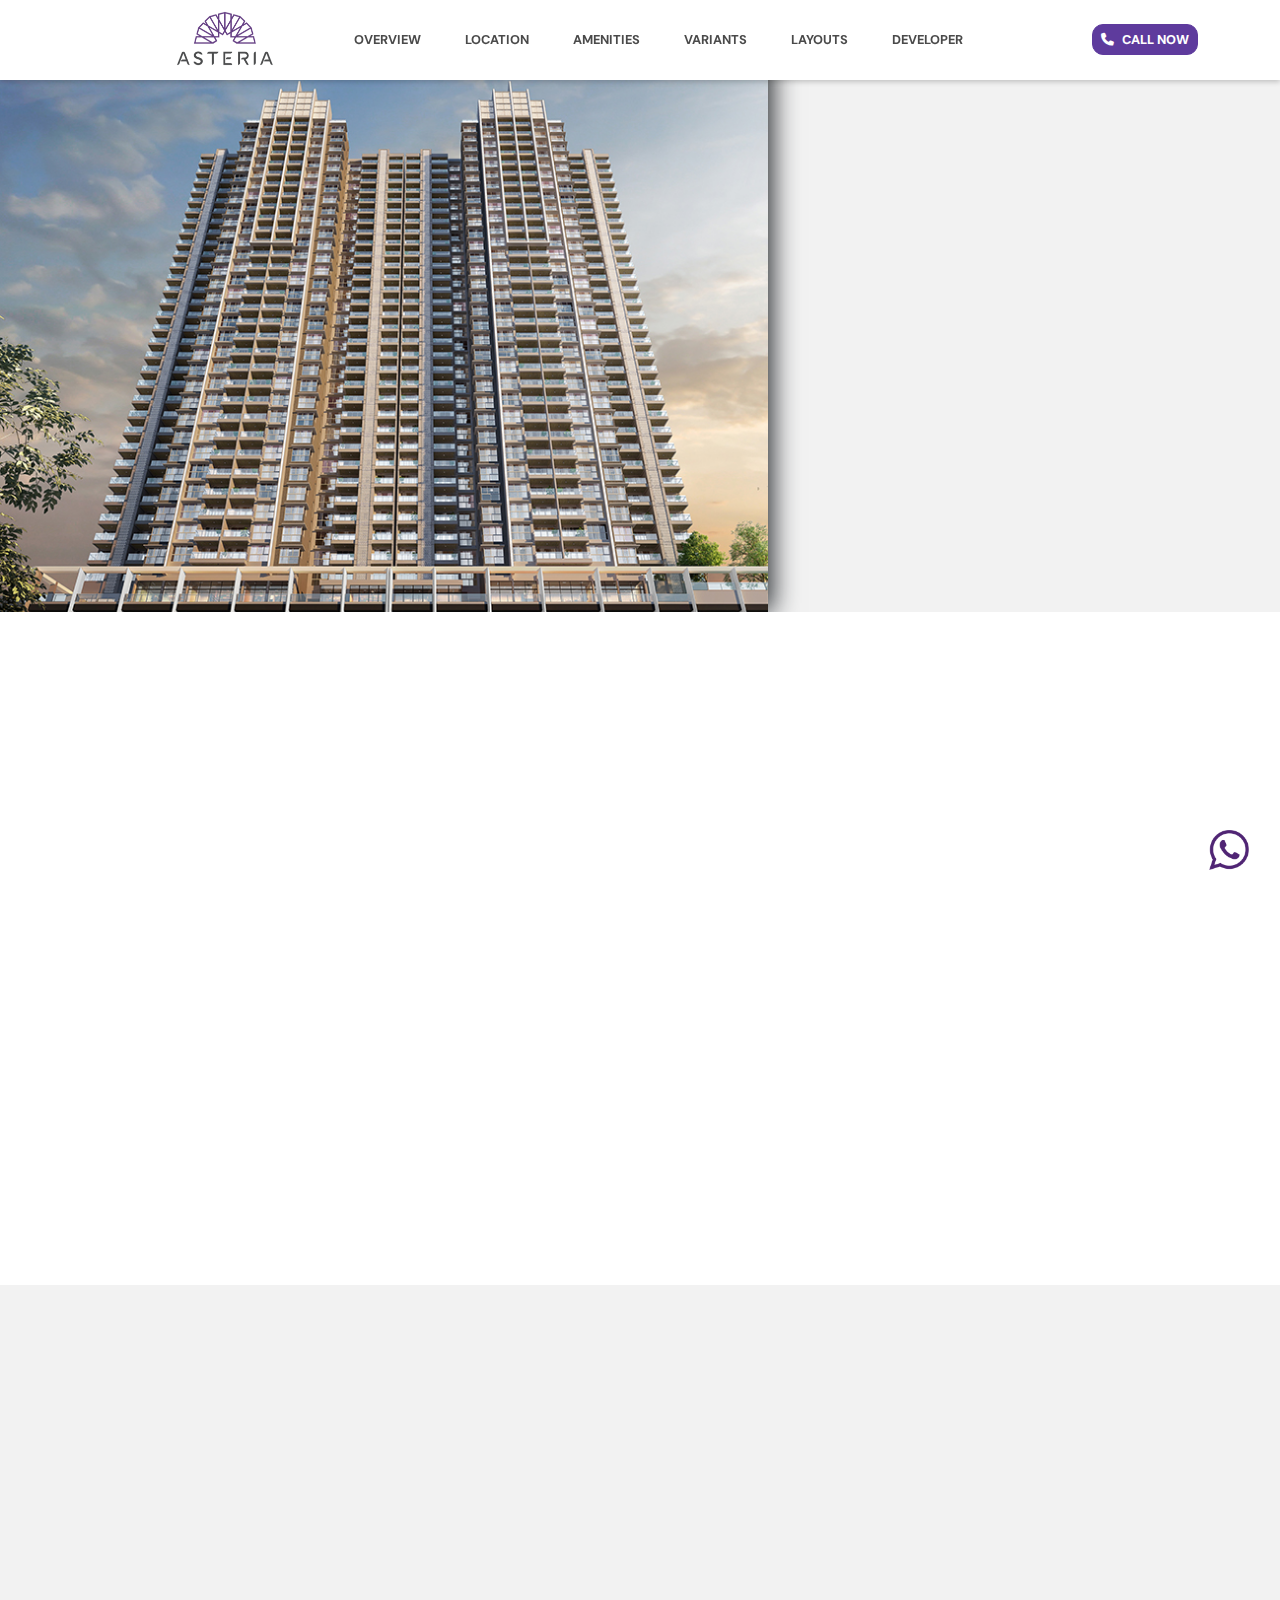
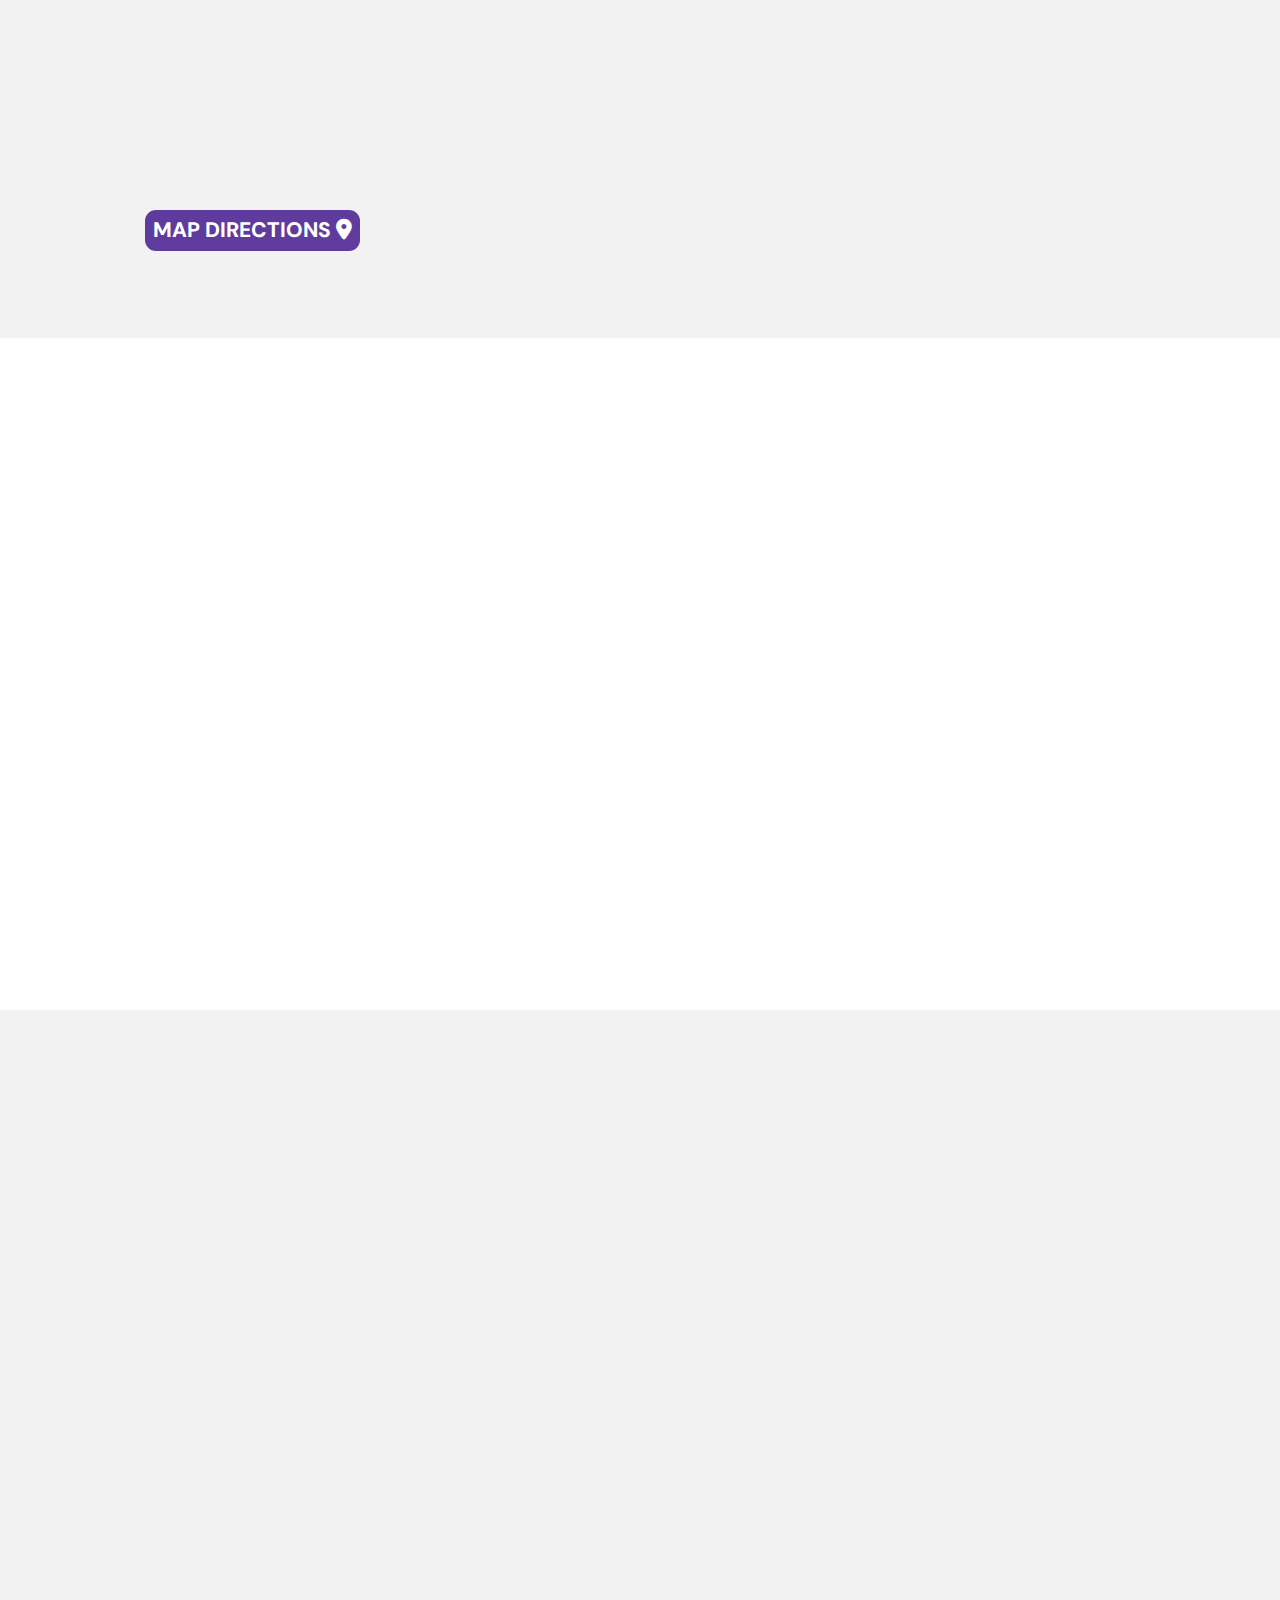
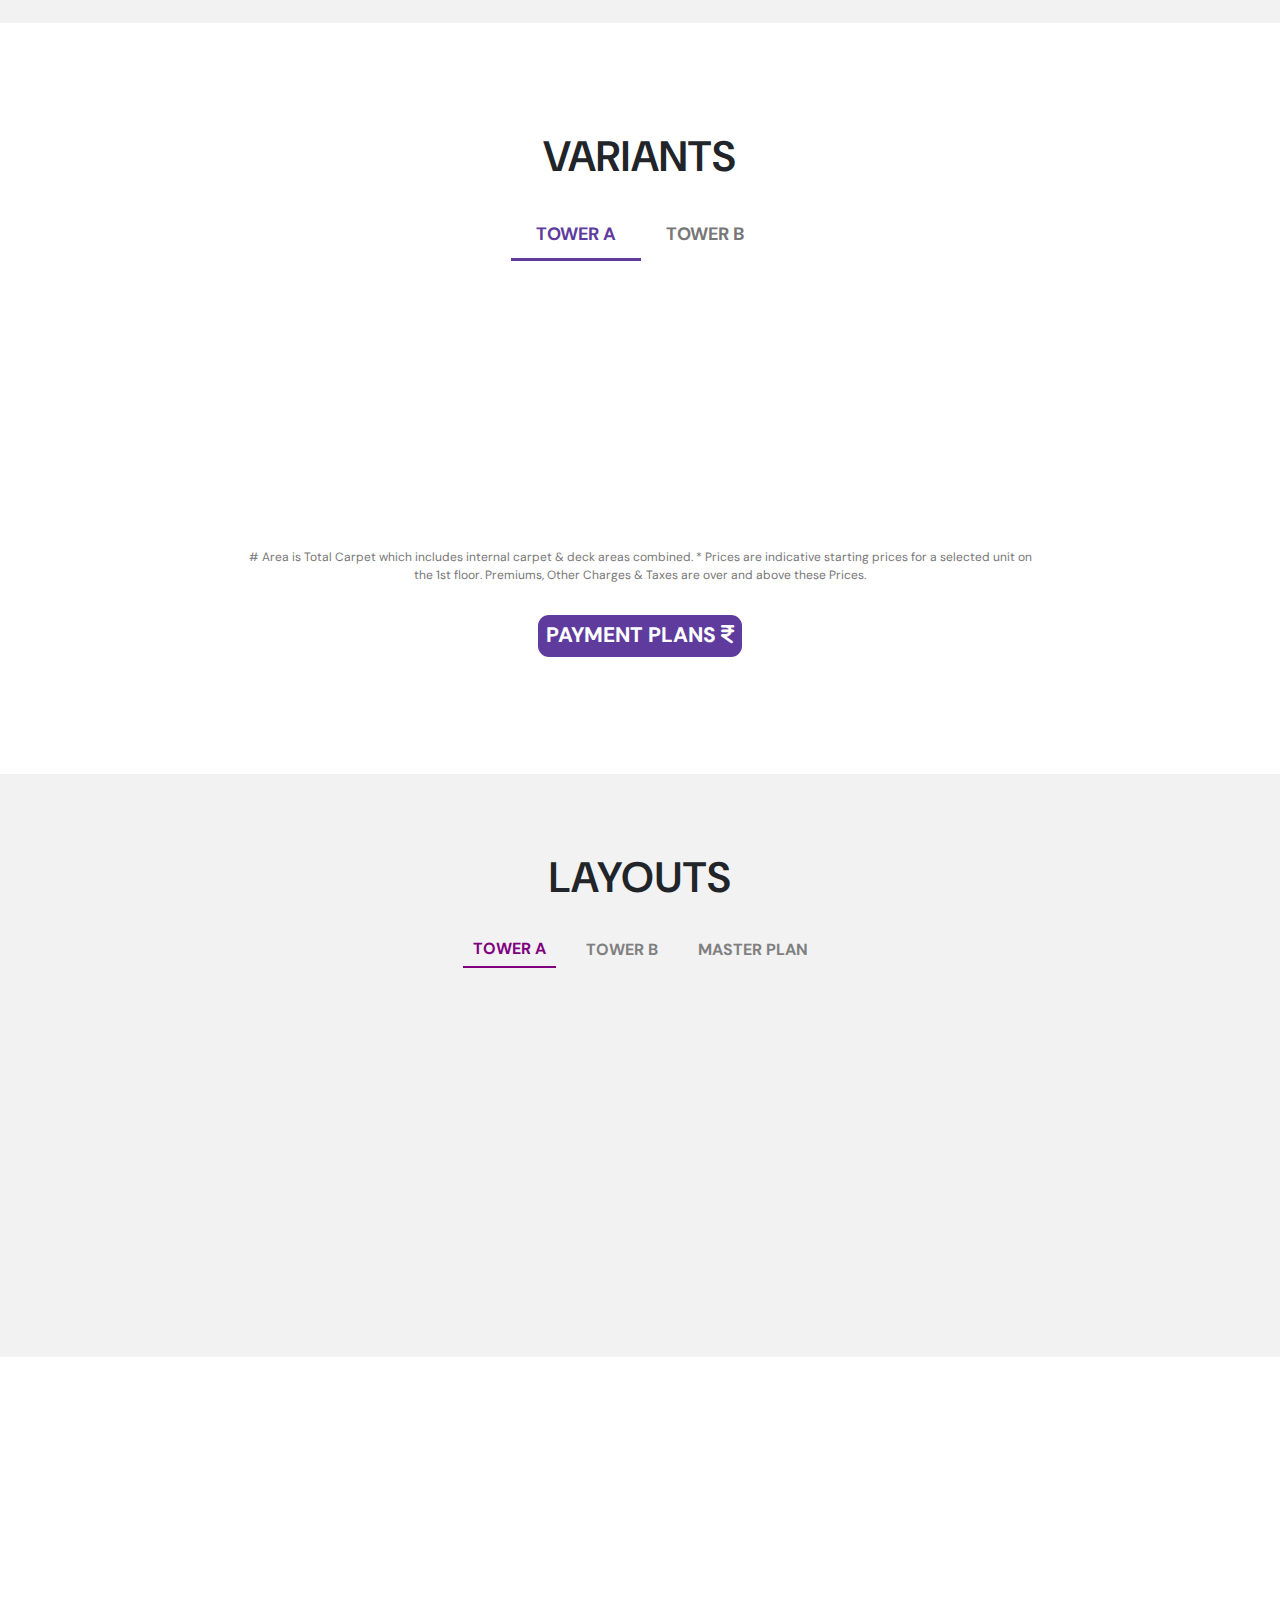
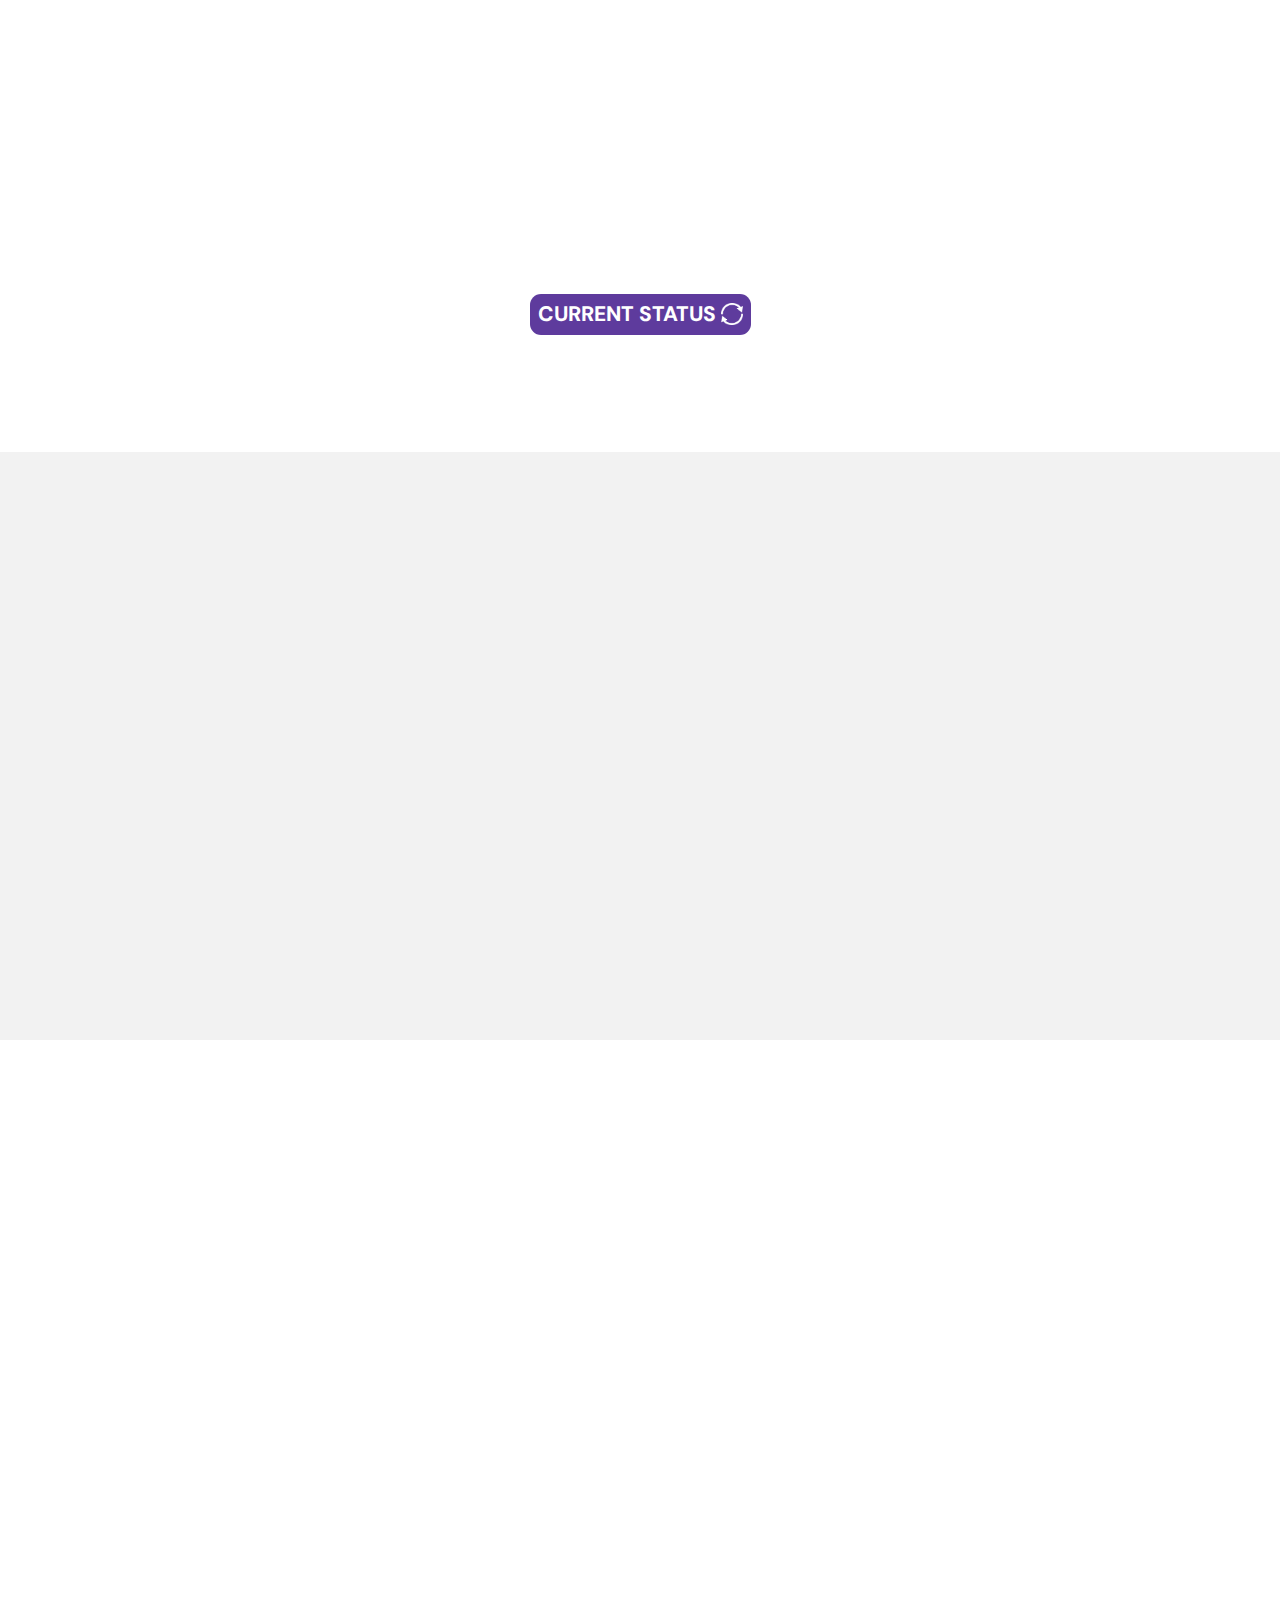
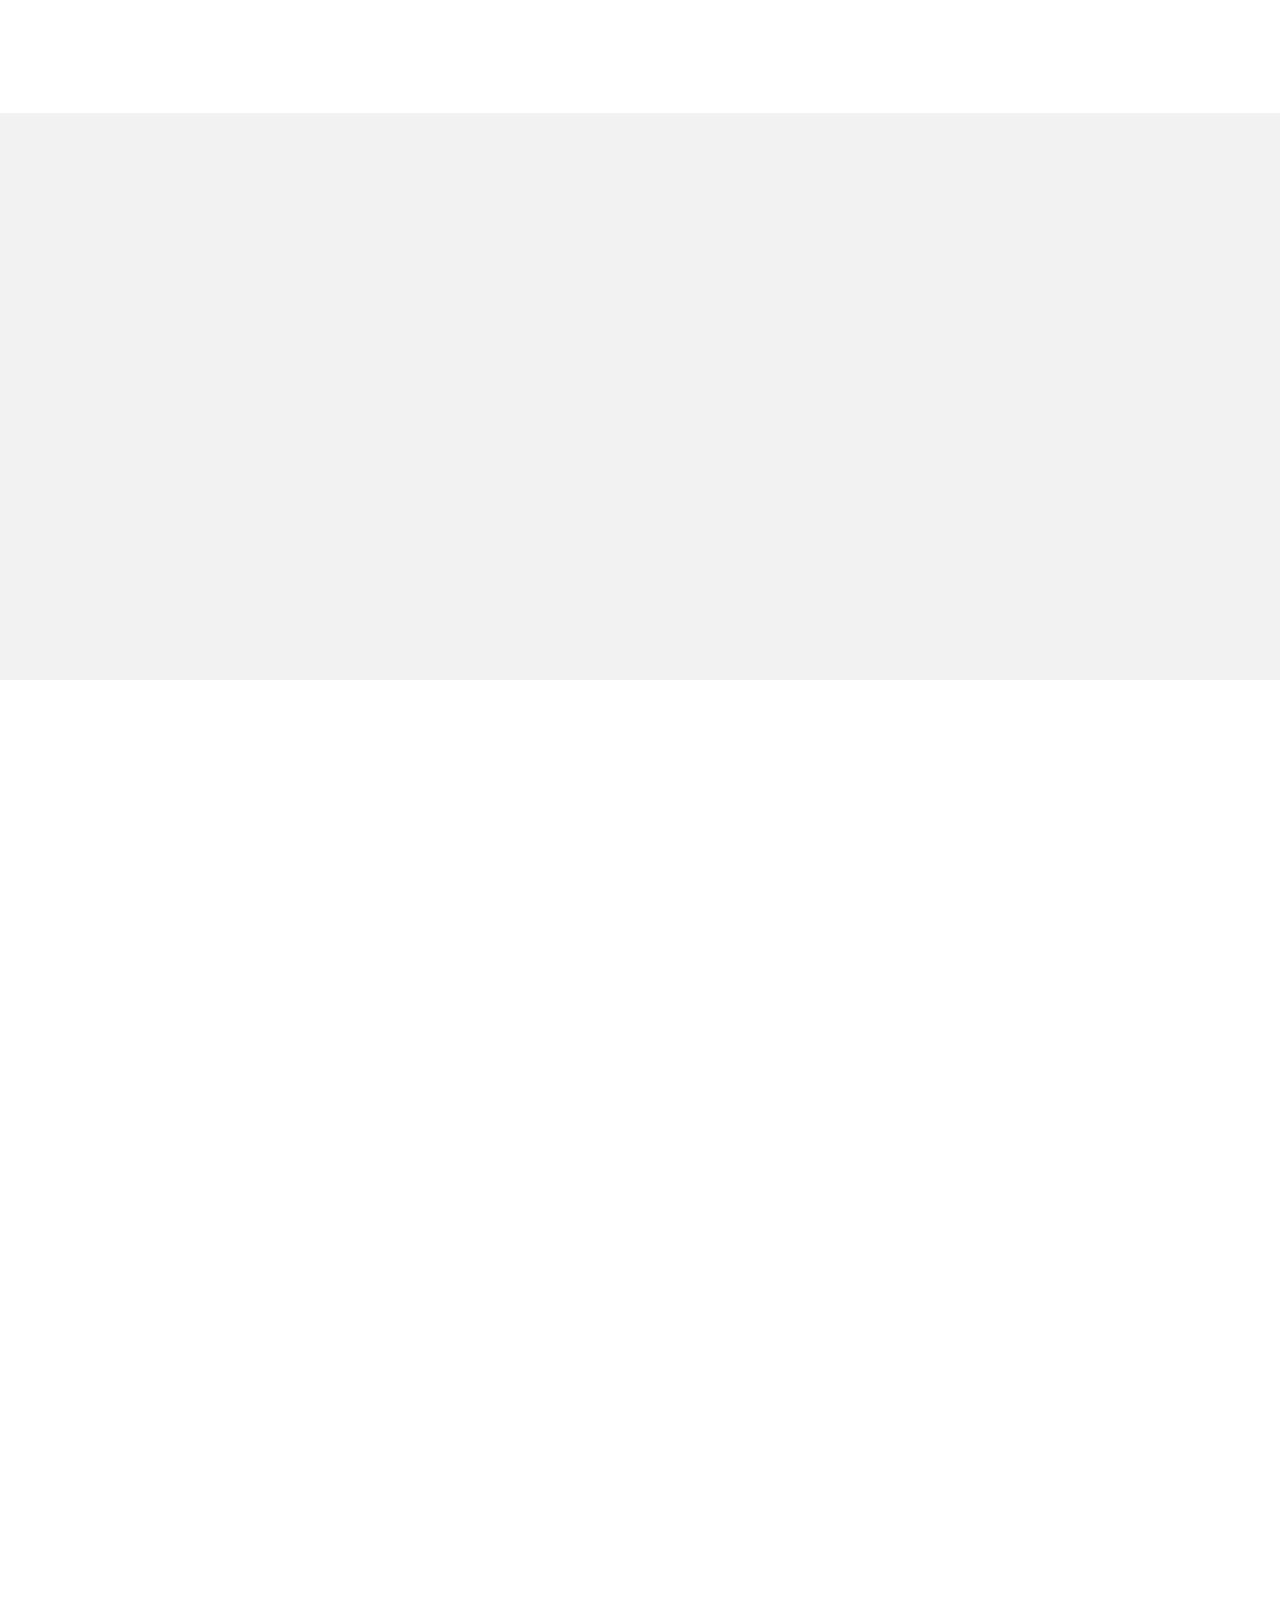
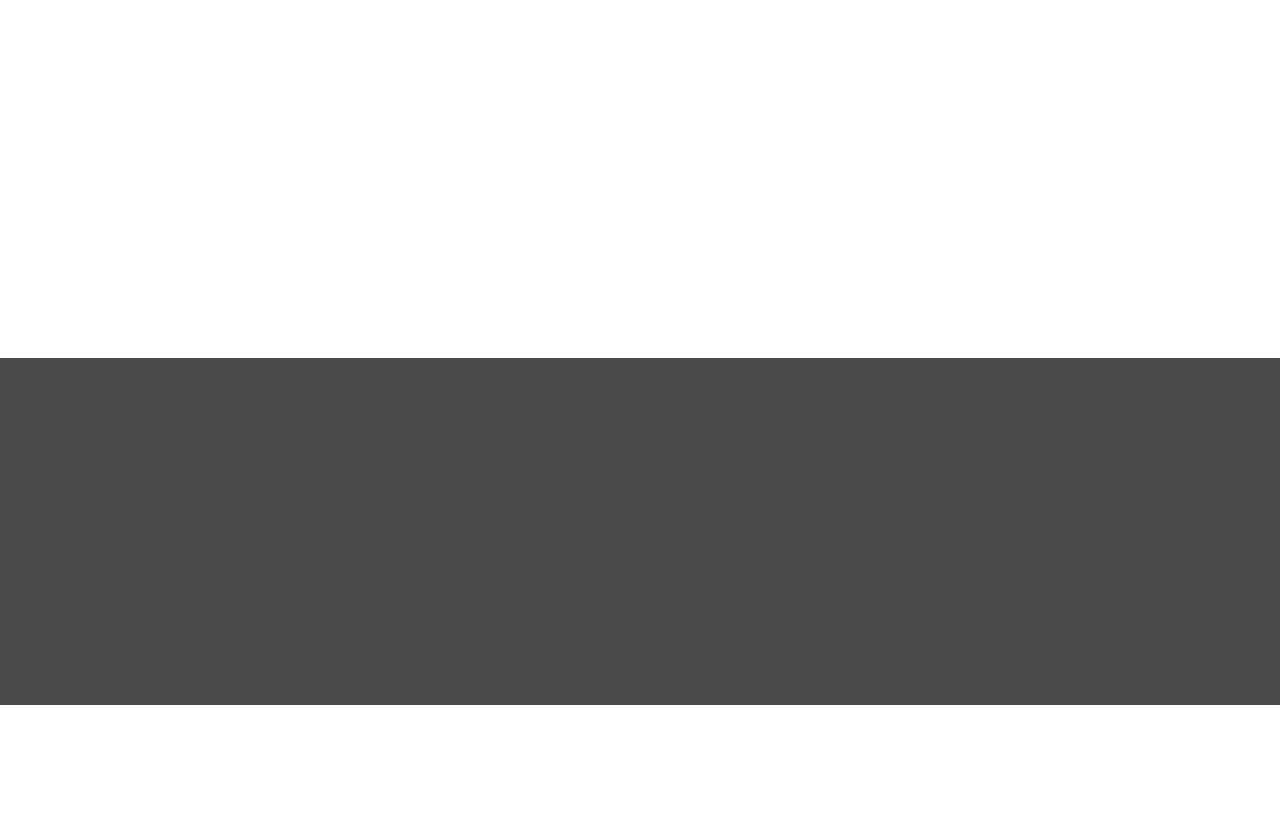
<file: public/index.html>
<!DOCTYPE html>
<html lang="en">

<head>
    <meta charset="UTF-8">
    <meta name="viewport" content="width=device-width, initial-scale=1.0">
    <title>Document</title>
    <link href="https://cdn.jsdelivr.net/npm/bootstrap@5.3.0/dist/css/bootstrap.min.css" rel="stylesheet">
    <link href='https://fonts.googleapis.com/css?family=DM Sans' rel='stylesheet'>
    <link href="https://fonts.googleapis.com/css?family=Roboto+Mono|Roboto+Slab|Roboto:300,400,500,700"
        rel="stylesheet" />
    <script src="https://cdn.jsdelivr.net/npm/bootstrap@5.3.0/dist/js/bootstrap.bundle.min.js" defer></script>
    <link rel="stylesheet" href="./style/nav.css" />
    <link rel="stylesheet" href="https://cdnjs.cloudflare.com/ajax/libs/font-awesome/6.5.1/css/all.min.css">
    <link rel="stylesheet" href="./style/firstSection.css" />
    <link rel="stylesheet" href="./style/registerModal.css" />
    <link rel="stylesheet" href="./style/index.css" />
    <link rel="stylesheet" href="./style/secondSection.css" />
    <link rel="stylesheet" href="./style/variants.css" />
    <link rel="stylesheet" href="./style/layout.css" />
    <link rel="stylesheet" href="./style/location.css" />
    <link rel="stylesheet" href="./style/projUpdates.css" />
    <link rel="stylesheet" href="./style/partners.css" />
    <link rel="stylesheet" href="./style/footer.css" />
    <script src="./js/index.js" defer></script>

</head>

<body>
    <div class="modal fade" id="registerModal" tabindex="-1" aria-labelledby="registerModalLabel" aria-hidden="true">
        <div class="modal-dialog modal-dialog-centered" style="max-width: none;">
            <div class="modal-content" style="margin-top:25px;">
                <div class="modal-header">
                    <div class="popup-header" style="display:flex;">
                        <h3 class="modal-title" id="registerModalLabel">REGISTER NOW</h3>
                        <p class="modal-subtitle">Register here and get detailed access:</p>
                    </div>

                    <button type="button" class="btn-close" data-bs-dismiss="modal" aria-label="Close"></button>

                </div>

                <div class="modal-body">

                    <div class="modal-body-content">

                        <ul>
                            <li>Virtual Tour</li>
                            <li>Amenities Gallery</li>
                            <li>Project Brochure</li>
                            <li>All Layouts</li>
                            <li>Location Aerial 360&deg;</li>
                            <li>All In Pricing</li>
                            <li>Sample Flat Gallery</li>
                            <li>Payment Plans</li>
                        </ul>


                    </div>


                    <form action="/send" method="POST" id="PopupForm" name="PopupForm"
                        onsubmit="return validateForm();">
                        <input type="text" name="name" class="form-control input-group" placeholder="Name *" required>
                        <input type="email" name="email" class="form-control input-group" placeholder="Email *"
                            required>
                        <div class="d-flex gap-2">

                            <select name="CountryCode" id="banner-cta-CountryCode"
                                class="CountryCode form-control valid form-select" style="max-width: 120px;">
                                <option value="">Enter Country Code</option>
                                <option value="1">USA (+1)</option>
                                <option value="971">UAE (+971)</option>
                                <option value="91" selected="">IN (+91)</option>
                                <option value="44">UK (+44)</option>
                                <option value="65">Singapore (+65)</option>
                                <option value="966">Saudi Arabia (+966)</option>
                                <option value="965">Kuwait (+965)</option>
                                <option value="973">Bahrain (+973)</option>
                                <option value="968">Oman (+968)</option>
                                <option value="852">Hong Kong (+852)</option>
                                <optgroup label="Other countries">
                                    <option value="213">Algeria (+213)</option>
                                    <option value="376">Andorra (+376)</option>
                                    <option value="244">Angola (+244)</option>
                                    <option value="1264">Anguilla (+1264)</option>
                                    <option value="1268">Antigua &amp; Barbuda (+1268)</option>
                                    <option value="54">Argentina (+54)</option>
                                    <option value="374">Armenia (+374)</option>
                                    <option value="297">Aruba (+297)</option>
                                    <option value="61">Australia (+61)</option>
                                    <option value="43">Austria (+43)</option>
                                    <option value="994">Azerbaijan (+994)</option>
                                    <option value="1242">Bahamas (+1242)</option>
                                    <option value="973">Bahrain (+973)</option>
                                    <option value="880">Bangladesh (+880)</option>
                                    <option value="1246">Barbados (+1246)</option>
                                    <option value="375">Belarus (+375)</option>
                                    <option value="32">Belgium (+32)</option>
                                    <option value="501">Belize (+501)</option>
                                    <option value="229">Benin (+229)</option>
                                    <option value="1441">Bermuda (+1441)</option>
                                    <option value="975">Bhutan (+975)</option>
                                    <option value="591">Bolivia (+591)</option>
                                    <option value="387">Bosnia Herzegovina (+387)</option>
                                    <option value="267">Botswana (+267)</option>
                                    <option value="55">Brazil (+55)</option>
                                    <option value="673">Brunei (+673)</option>
                                    <option value="359">Bulgaria (+359)</option>
                                    <option value="226">Burkina Faso (+226)</option>
                                    <option value="257">Burundi (+257)</option>
                                    <option value="855">Cambodia (+855)</option>
                                    <option value="237">Cameroon (+237)</option>
                                    <option value="1">Canada (+1)</option>
                                    <option value="238">Cape Verde Islands (+238)</option>
                                    <option value="1345">Cayman Islands (+1345)</option>
                                    <option value="236">Central African Republic (+236)</option>
                                    <option value="56">Chile (+56)</option>
                                    <option value="86">China (+86)</option>
                                    <option value="57">Colombia (+57)</option>
                                    <option value="269">Comoros (+269)</option>
                                    <option value="242">Congo (+242)</option>
                                    <option value="682">Cook Islands (+682)</option>
                                    <option value="506">Costa Rica (+506)</option>
                                    <option value="385">Croatia (+385)</option>
                                    <option value="53">Cuba (+53)</option>
                                    <option value="90392">Cyprus North (+90392)</option>
                                    <option value="357">Cyprus South (+357)</option>
                                    <option value="42">Czech Republic (+42)</option>
                                    <option value="45">Denmark (+45)</option>
                                    <option value="253">Djibouti (+253)</option>
                                    <option value="1809">Dominica (+1809)</option>
                                    <option value="1809">Dominican Republic (+1809)</option>
                                    <option value="593">Ecuador (+593)</option>
                                    <option value="20">Egypt (+20)</option>
                                    <option value="503">El Salvador (+503)</option>
                                    <option value="240">Equatorial Guinea (+240)</option>
                                    <option value="291">Eritrea (+291)</option>
                                    <option value="372">Estonia (+372)</option>
                                    <option value="251">Ethiopia (+251)</option>
                                    <option value="500">Falkland Islands (+500)</option>
                                    <option value="298">Faroe Islands (+298)</option>
                                    <option value="679">Fiji (+679)</option>
                                    <option value="358">Finland (+358)</option>
                                    <option value="33">France (+33)</option>
                                    <option value="594">French Guiana (+594)</option>
                                    <option value="689">French Polynesia (+689)</option>
                                    <option value="241">Gabon (+241)</option>
                                    <option value="220">Gambia (+220)</option>
                                    <option value="7880">Georgia (+7880)</option>
                                    <option value="49">Germany (+49)</option>
                                    <option value="233">Ghana (+233)</option>
                                    <option value="350">Gibraltar (+350)</option>
                                    <option value="30">Greece (+30)</option>
                                    <option value="299">Greenland (+299)</option>
                                    <option value="1473">Grenada (+1473)</option>
                                    <option value="590">Guadeloupe (+590)</option>
                                    <option value="671">Guam (+671)</option>
                                    <option value="502">Guatemala (+502)</option>
                                    <option value="224">Guinea (+224)</option>
                                    <option value="245">Guinea - Bissau (+245)</option>
                                    <option value="592">Guyana (+592)</option>
                                    <option value="509">Haiti (+509)</option>
                                    <option value="504">Honduras (+504)</option>
                                    <option value="36">Hungary (+36)</option>
                                    <option value="354">Iceland (+354)</option>
                                    <option value="62">Indonesia (+62)</option>
                                    <option value="98">Iran (+98)</option>
                                    <option value="964">Iraq (+964)</option>
                                    <option value="353">Ireland (+353)</option>
                                    <option value="972">Israel (+972)</option>
                                    <option value="39">Italy (+39)</option>
                                    <option value="1876">Jamaica (+1876)</option>
                                    <option value="81">Japan (+81)</option>
                                    <option value="962">Jordan (+962)</option>
                                    <option value="7">Kazakhstan (+7)</option>
                                    <option value="254">Kenya (+254)</option>
                                    <option value="686">Kiribati (+686)</option>
                                    <option value="850">Korea North (+850)</option>
                                    <option value="82">Korea South (+82)</option>
                                    <option value="965">Kuwait (+965)</option>
                                    <option value="996">Kyrgyzstan (+996)</option>
                                    <option value="856">Laos (+856)</option>
                                    <option value="371">Latvia (+371)</option>
                                    <option value="961">Lebanon (+961)</option>
                                    <option value="266">Lesotho (+266)</option>
                                    <option value="231">Liberia (+231)</option>
                                    <option value="218">Libya (+218)</option>
                                    <option value="417">Liechtenstein (+417)</option>
                                    <option value="370">Lithuania (+370)</option>
                                    <option value="352">Luxembourg (+352)</option>
                                    <option value="853">Macao (+853)</option>
                                    <option value="389">Macedonia (+389)</option>
                                    <option value="261">Madagascar (+261)</option>
                                    <option value="265">Malawi (+265)</option>
                                    <option value="60">Malaysia (+60)</option>
                                    <option value="960">Maldives (+960)</option>
                                    <option value="223">Mali (+223)</option>
                                    <option value="356">Malta (+356)</option>
                                    <option value="692">Marshall Islands (+692)</option>
                                    <option value="596">Martinique (+596)</option>
                                    <option value="222">Mauritania (+222)</option>
                                    <option value="269">Mayotte (+269)</option>
                                    <option value="52">Mexico (+52)</option>
                                    <option value="691">Micronesia (+691)</option>
                                    <option value="373">Moldova (+373)</option>
                                    <option value="377">Monaco (+377)</option>
                                    <option value="976">Mongolia (+976)</option>
                                    <option value="1664">Montserrat (+1664)</option>
                                    <option value="212">Morocco (+212)</option>
                                    <option value="258">Mozambique (+258)</option>
                                    <option value="95">Myanmar (+95)</option>
                                    <option value="264">Namibia (+264)</option>
                                    <option value="674">Nauru (+674)</option>
                                    <option value="977">Nepal (+977)</option>
                                    <option value="31">Netherlands (+31)</option>
                                    <option value="687">New Caledonia (+687)</option>
                                    <option value="64">New Zealand (+64)</option>
                                    <option value="505">Nicaragua (+505)</option>
                                    <option value="227">Niger (+227)</option>
                                    <option value="234">Nigeria (+234)</option>
                                    <option value="683">Niue (+683)</option>
                                    <option value="672">Norfolk Islands (+672)</option>
                                    <option value="670">Northern Marianas (+670)</option>
                                    <option value="47">Norway (+47)</option>
                                    <option value="968">Oman (+968)</option>
                                    <option value="680">Palau (+680)</option>
                                    <option value="507">Panama (+507)</option>
                                    <option value="675">Papua New Guinea (+675)</option>
                                    <option value="595">Paraguay (+595)</option>
                                    <option value="51">Peru (+51)</option>
                                    <option value="63">Philippines (+63)</option>
                                    <option value="48">Poland (+48)</option>
                                    <option value="351">Portugal (+351)</option>
                                    <option value="1787">Puerto Rico (+1787)</option>
                                    <option value="974">Qatar (+974)</option>
                                    <option value="262">Reunion (+262)</option>
                                    <option value="40">Romania (+40)</option>
                                    <option value="7">Russia (+7)</option>
                                    <option value="250">Rwanda (+250)</option>
                                    <option value="378">San Marino (+378)</option>
                                    <option value="239">Sao Tome &amp; Principe (+239)</option>
                                    <option value="966">Saudi Arabia (+966)</option>
                                    <option value="221">Senegal (+221)</option>
                                    <option value="381">Serbia (+381)</option>
                                    <option value="248">Seychelles (+248)</option>
                                    <option value="232">Sierra Leone (+232)</option>
                                    <option value="421">Slovak Republic (+421)</option>
                                    <option value="386">Slovenia (+386)</option>
                                    <option value="677">Solomon Islands (+677)</option>
                                    <option value="252">Somalia (+252)</option>
                                    <option value="27">South Africa (+27)</option>
                                    <option value="34">Spain (+34)</option>
                                    <option value="94">Sri Lanka (+94)</option>
                                    <option value="290">St. Helena (+290)</option>
                                    <option value="1869">St. Kitts (+1869)</option>
                                    <option value="1758">St. Lucia (+1758)</option>
                                    <option value="249">Sudan (+249)</option>
                                    <option value="597">Suriname (+597)</option>
                                    <option value="268">Swaziland (+268)</option>
                                    <option value="46">Sweden (+46)</option>
                                    <option value="41">Switzerland (+41)</option>
                                    <option value="963">Syria (+963)</option>
                                    <option value="886">Taiwan (+886)</option>
                                    <option value="7">Tajikstan (+7)</option>
                                    <option value="66">Thailand (+66)</option>
                                    <option value="228">Togo (+228)</option>
                                    <option value="676">Tonga (+676)</option>
                                    <option value="1868">Trinidad &amp; Tobago (+1868)</option>
                                    <option value="216">Tunisia (+216)</option>
                                    <option value="90">Turkey (+90)</option>
                                    <option value="7">Turkmenistan (+7)</option>
                                    <option value="993">Turkmenistan (+993)</option>
                                    <option value="1649">Turks &amp; Caicos Islands (+1649)</option>
                                    <option value="688">Tuvalu (+688)</option>
                                    <option value="256">Uganda (+256)</option>
                                    <option value="598">Uruguay (+598)</option>
                                    <option value="7">Uzbekistan (+7)</option>
                                    <option value="678">Vanuatu (+678)</option>
                                    <option value="379">Vatican City (+379)</option>
                                    <option value="58">Venezuela (+58)</option>
                                    <option value="84">Vietnam (+84)</option>
                                    <option value="84">Virgin Islands - British (+1284)</option>
                                    <option value="84">Virgin Islands - US (+1340)</option>
                                    <option value="681">Wallis &amp; Futuna (+681)</option>
                                    <option value="969">Yemen (North)(+969)</option>
                                    <option value="967">Yemen (South)(+967)</option>
                                    <option value="260">Zambia (+260)</option>
                                    <option value="263">Zimbabwe (+263)</option>
                                </optgroup>
                            </select>
                            <input type="text" name="mobile" class="form-control input-group" placeholder="Mobile *"
                                required>
                            <input type="hidden" name="utm_source" id="utm_source">
                            <input type="hidden" name="utm_medium" id="utm_medium">
                            <input type="hidden" name="utm_campaign" id="utm_campaign">
                            <input type="hidden" name="utm_term" id="utm_term">
                            <input type="hidden" name="active_url" id="active_url">


                        </div>

                        <div class="vsmall input-checkbox" style="display: flex
                            ;
                                flex-direction: row;
                                align-items: baseline; padding-left: 5%;">
                            <input type="checkbox" name="agree" checked="" required>
                            <p>I agree to receive updates on Call, WhatsApp &amp; Email.</p>
                        </div>
                </div>
                <div class="modal-footer">
                    <button id="submit-access" type="submit" class="btn btn-primary">GET FULL ACCESS</button>
                </div>

                </form>

            </div>
        </div>
    </div>
    <nav class="custom-navbar" style="background: #ffffff;">
        <a class="custom-navbar-brand" href="#">
            <img src="./assets/logo.png" alt="Logo">
        </a>

        <button class="custom-menu-toggle" id="customMenuToggle">
            <div></div>
            <div></div>
            <div></div>
        </button>


        <ul class="custom-navbar-links mx-auto" id="customNavbarLinks" style="font-size: 1vw;">
            <li><a style="font-weight:600 ;" href="/#overview">OVERVIEW</a></li>
            <li><a style="font-weight:600 ;" href="/#location">LOCATION</a></li>
            <li><a style="font-weight:600 ;" href="/#amenities">AMENITIES</a></li>
            <li><a style="font-weight:600 ;" href="/#variants">VARIANTS</a></li>
            <li><a style="font-weight:600 ;" href="/#layouts">LAYOUTS</a></li>
            <li><a style="font-weight:600 ;" href="/#int1">DEVELOPER</a></li>


        </ul>


        <div id="nav-call-btn" data-animation="fadeInUp" class="para-logo call-now-cnt register-hover"
            data-bs-toggle="modal" data-bs-target="#registerModal" style="position: relative;
    right: 5%;">
            <i class="fa-sharp fa-solid fa-phone" style="display:block; ">
                <span style="    padding-bottom: 6px;
    margin-left: 8px;"></i>CALL NOW</span>


        </div>



    </nav>
    <section id="first-section" style="margin-top:60px;">
        <div class="first-section-img-cnt">
            <img src="./assets/firstImage.png" class="img-fluid first-section-img" alt="Asteria" />
        </div>
        <div class="first-sec-info">
            <div class="ad-container px-2">
                <div class="pre-launch">EXCLUSIVE PRE-LAUNCH</div>

                <div class="title">ASTERIA AT COURTYARD</div>
                <div class="location">

                    <p>Pokhran Road 2, Thane</p>
                </div>

                <div class="features">

                    <div class="col-lg-3 col-xs-4 fadeInUp" style="padding-left:2%; padding-right:2%;">
                        <p class="feature-name">Prime Location </p>
                    </div>
                    <div id="seperator"></div>
                    <div class="col-lg-3 col-xs-4  fadeInUp" style="padding-left:2%; padding-right:2%;">
                        <p class="feature-name"> Luxury Apartments </p>
                    </div>
                    <div id="seperator"></div>
                    <div class="col-lg-3 col-xs-4 fadeInUp" style="padding-left:2%; padding-right:2%;">
                        <p class="feature-name">A Majestic Clubhouse </p>

                    </div>

                </div>

                <div class="pricing">2, 3 & 4 Bed Residences<br>Starting 1.9Cr*</div>

                <span>
                    <a href="#" data-animation="fadeInUp" data-animation-delay="500" data-bs-toggle="modal"
                        data-bs-target="#registerModal" class="full-brochure fadeInUp register-hover"
                        style="visibility: visible; animation-name: fadeInUp;"> VIRTUAL TOUR <img
                            src="./assets/virtualtour-icon.png" width="25"
                            style="vertical-align: sub; width:25px !important; height:20px !important; transform: translate(0px, -1px);"
                            alt="Asteria" class="changeicon"></a>
                </span>


            </div>
        </div>

    </section>
    <section id="overview" class="align-items-center sec-padding">
        <div class="container">
            <div class="row desktopView">
                <div class="col-md-5 col-lg-5 d-flex">
                    <div class="info-container"
                        style="width:100%; height: 100%; display: flex; flex-direction: column; justify-content: center;align-items:start;padding-left:63px;">
                        <h2 class="sec2-heading section-headings fading-in"> OVERVIEW</h2>


                        <ul class="sec2-info" style="font-size: 18px;
                    color: #666666;
                    font-weight: 500;">
                            <li>Presenting A Life Beyond Comparison</li>
                            <li>7 Exquisite Towers Spread Across 6 Acres</li>
                            <li>5 Residential Towers Already Delivered</li>
                            <li>Fully Functional ~30,000 sq ft ClubHouse</li>
                            <li>4 Acres of Landscaped Central Greens</li>
                            <li>A Community of 1500 Elite Families</li>
                            <li>Lifestyle Choice For An Evolved Customer</li>
                        </ul>

                        <span>

                            <a href="#" data-animation="fadeInUp" data-animation-delay="500" data-bs-toggle="modal"
                                data-bs-target="#registerModal" class="full-brochure fadeInUp register-hover fading-in"
                                style="visibility: visible; animation-name: fadeInUp;">FULL BROCHURE
                                <img src="./assets/sec2-download-btn.png" width="22" style="vertical-align: sub;"
                                    alt="Asteria" class="changeicon">
                            </a>
                        </span>
                    </div>

                </div>
                <div class="col-md-7 col-lg-7 d-flex car-img-cnt" style="justify-content: right;padding-right:73px;">
                    <br>
                    <div id="sec2-car" class="carousel slide w-100 fading-in " style="max-width: 600px; ">
                        <div class="carousel-indicators mx-auto">
                            <button type="button" data-bs-target="#sec2-car" class="active" aria-current="true"
                                data-bs-slide-to="0"></button>
                            <button type="button" data-bs-target="#sec2-car" data-bs-slide-to="1"
                                data-bs-slide-to="0"></button>
                            <button type="button" data-bs-target="#sec2-car" data-bs-slide-to="2"
                                data-bs-slide-to="0"></button>
                            <button type="button" data-bs-target="#sec2-car" data-bs-slide-to="3"
                                data-bs-slide-to="0"></button>
                        </div>
                        <div class="carousel-inner" style=" overflow: hidden;border-radius:12px;">
                            <div class="carousel-item active">
                                <img src="./assets/s2-car-img1.png" class="img-fluid w-100 d-block"
                                    style="height: 100%;object-fit: cover;" alt="...">
                            </div>
                            <div class="carousel-item">
                                <img src="./assets/s2-car-img2.png" class="img-fluid w-100 d-block"
                                    style="height: 100%;object-fit: cover;" alt="...">
                            </div>
                            <div class="carousel-item">
                                <img src="./assets/s2-car-img3.png" class=" img-fluid w-100 d-block"
                                    style="height: 100%;object-fit: cover;" alt="...">
                            </div>
                            <div class="carousel-item">
                                <img src="./assets/s2-car-img4.png" class="img-fluid w-100 d-block"
                                    style="height: 100%;object-fit: cover;" alt="...">
                            </div>
                        </div>
                        <button class="carousel-control-prev" type="button" data-bs-target="#sec2-car"
                            data-bs-slide="prev">
                            <span class="carousel-control-prev-icon"></span>
                            <span class="visually-hidden">Previous</span>
                        </button>
                        <button class="carousel-control-next" type="button" data-bs-target="#sec2-car"
                            data-bs-slide="next">
                            <span class="carousel-control-next-icon"></span>
                            <span class="visually-hidden">Next</span>
                        </button>
                    </div>
                </div>
            </div>
            <div class="tabView align-items-center" style="width: 100%;">
                <div class="col-sm-6 col-md-6 d-flex" style="justify-content: center;">
                    <div
                        style="width: 100%; height: 400px; display: flex; flex-direction: column; justify-content: center;">
                        <h2 class="sec2-heading fading-in"> OVERVIEW</h2>
                        <ul class="sec2-info fading-in" style="font-size: 14px !important;
                        color: #666666;
                        font-weight: 500;">
                            <li>Presenting A Life Beyond Comparison</li>
                            <li>7 Exquisite Towers Spread Across 6 Acres</li>
                            <li>5 Residential Towers Already Delivered</li>
                            <li>Fully Functional ~30,000 sq ft ClubHouse</li>
                            <li>4 Acres of Landscaped Central Greens</li>
                            <li>A Community of 1500 Elite Families</li>
                            <li>Lifestyle Choice For An Evolved Customer</li>
                        </ul>

                        <span>
                            <a href="#" data-animation="fadeInUp" data-animation-delay="500" data-bs-toggle="modal"
                                data-bs-target="#registerModal" class="full-brochure fadeInUp register-hover fading-in"
                                style="visibility: visible; animation-name: fadeInUp;">FULL
                                BROCHURE
                                <img src="./assets/sec2-download-btn.png" width="22" style="vertical-align: sub;"
                                    alt="Asteria" class="changeicon">
                            </a>
                        </span>
                    </div>

                </div>
                <div class="col-md-6 col-lg-5 d-flex slide-in-up slide-in-up-animate" style="justify-content: right;">
                    <div id="sec2-car-tabView" class="carousel slide w-100 fading-in" style="width:100%">
                        <div class="carousel-indicators">
                            <button type="button" data-bs-target="#sec2-car-tabView" data-bs-slide-to="0" class="active"
                                aria-current="true"></button>
                            <button type="button" data-bs-target="#sec2-car-tabView" data-bs-slide-to="1"></button>
                            <button type="button" data-bs-target="#sec2-car-tabView" data-bs-slide-to="2"></button>
                            <button type="button" data-bs-target="#sec2-car-tabView" data-bs-slide-to="3"></button>
                        </div>
                        <div class="carousel-inner" style="height: 100%; overflow: hidden;border-radius:12px;">
                            <div class="carousel-item active">
                                <img src="./assets/s2-car-img1.png" class="img-fluid w-100 d-block"
                                    style="height: 100%;" alt="...">
                            </div>
                            <div class="carousel-item">
                                <img src="./assets/s2-car-img2.png" class="img-fluid w-100 d-block"
                                    style="height: 100%;" alt="...">
                            </div>
                            <div class="carousel-item">
                                <img src="./assets/s2-car-img3.png" class=" img-fluid w-100 d-block"
                                    style="height: 100%;" alt="...">
                            </div>
                            <div class="carousel-item">
                                <img src="./assets/s2-car-img4.png" class="img-fluid w-100 d-block"
                                    style="height: 100%;" alt="...">
                            </div>
                        </div>
                        <button class="carousel-control-prev" type="button" data-bs-target="#sec2-car-tabView"
                            data-bs-slide="prev">
                            <span class="carousel-control-prev-icon"></span>
                            <span class="visually-hidden">Previous</span>
                        </button>
                        <button class="carousel-control-next" type="button" data-bs-target="#sec2-car-tabView"
                            data-bs-slide="next">
                            <span class="carousel-control-next-icon"></span>
                            <span class="visually-hidden">Next</span>
                        </button>
                    </div>
                </div>
            </div>
            <div class="row mobileView">
                <h2 class="sec2-heading mb-2 text-center fading-in"> OVERVIEW</h2>
                <div class="col-md-5 col-lg-5 d-flex" style="justify-content: center;">
                    <div id="sec2-car-mobView" class="carousel slide w-100 fading-in" style="width:94% !important">
                        <div class="carousel-indicators">
                            <button type="button" data-bs-target="#sec2-car-mobView" data-bs-slide-to="0" class="active"
                                aria-current="true"></button>
                            <button type="button" data-bs-target="#sec2-car-mobView" data-bs-slide-to="1"></button>
                            <button type="button" data-bs-target="#sec2-car-mobView" data-bs-slide-to="2"></button>
                            <button type="button" data-bs-target="#sec2-car-mobView" data-bs-slide-to="3"></button>
                        </div>
                        <div class="carousel-inner" style="height: 100%; overflow: hidden;border-radius:12px;">
                            <div class="carousel-item active">
                                <img src="./assets/s2-car-img1.png" class="img-fluid w-100 d-block"
                                    style="height: 100%;" alt="...">
                            </div>
                            <div class="carousel-item">
                                <img src="./assets/s2-car-img2.png" class="img-fluid w-100 d-block"
                                    style="height: 100%;" alt="...">
                            </div>
                            <div class="carousel-item">
                                <img src="./assets/s2-car-img3.png" class=" img-fluid w-100 d-block"
                                    style="height: 100%;" alt="...">
                            </div>
                            <div class="carousel-item">
                                <img src="./assets/s2-car-img4.png" class="img-fluid w-100 d-block"
                                    style="height: 100%;" alt="...">
                            </div>
                        </div>
                        <button class="carousel-control-prev" type="button" data-bs-target="#sec2-car-mobView"
                            data-bs-slide="prev">
                            <span class="carousel-control-prev-icon"></span>
                            <span class="visually-hidden">Previous</span>
                        </button>
                        <button class="carousel-control-next" type="button" data-bs-target="#sec2-car-mobView"
                            data-bs-slide="next">
                            <span class="carousel-control-next-icon"></span>
                            <span class="visually-hidden">Next</span>
                        </button>
                    </div>
                </div>
                <div class="col-md-7 d-flex" style="justify-content: center;">
                    <div
                        style="width: 100%; margin-top: 25px; display: flex; flex-direction: column; justify-content: center;">




                        <ul class="sec2-info fading-in"
                            style="padding:0px 0px 0px 40px !important;font-size:16px;text-align: left;">
                            <li>Presenting A Life Beyond Comparison</li>
                            <li>7 Exquisite Towers Spread Across 6 Acres</li>
                            <li>5 Residential Towers Already Delivered</li>
                            <li>Fully Functional ~30,000 sq ft ClubHouse</li>
                            <li>4 Acres of Landscaped Central Greens</li>
                            <li>A Community of 1500 Elite Families</li>
                            <li>Lifestyle Choice For An Evolved Customer</li>
                        </ul>

                        <span style="text-align: center;">
                            <a href="#" data-animation="fadeInUp" data-animation-delay="500" data-bs-toggle="modal"
                                data-bs-target="#registerModal" class="full-brochure fadeInUp register-hover"
                                style="visibility: visible; animation-name: fadeInUp;">FULL BROCHURE
                                <img src="./assets/sec2-download-btn.png" width="22" style="vertical-align: sub;"
                                    alt="Asteria" class="changeicon">
                            </a>
                        </span>
                    </div>

                </div>

            </div>
        </div>
    </section>
    <section id="location" class="align-items-center sec-padding" style="background-color: #f2f2f2;">
        <div class="container">
            <div class="row desktopView">
                <div class="col-md-5 col-lg-5 d-flex">
                    <div class="info-container"
                        style="width:100%; height: 100%; display: flex; flex-direction: column; justify-content: center;align-items:start;padding-left:63px;">
                        <h1 class="sec2-heading section-headings fading-in"> LOCATION</h1>



                        <ul class="sec2-info fading-in" style="font-size: 18px;
                    color: #666666;
                    font-weight: 500;">
                            <li>
                                Off Vasant Vihar on Pokhran Road 2, Thane
                            </li>
                            <li>
                                A Peaceful & A Premium Locality
                            </li>
                            <li>
                                Adjacent to ~2 Acres of Botanical Garden
                            </li>
                            <li>
                                Walkable Access to Convenience Stores
                            </li>
                            <li>
                                Quick Connectivity to Eastern Expressway
                            </li>
                            <li>
                                Near Thane's Best Hospitals, Schools & Malls
                            </li>
                            <li>
                                A Vicinity of Parks, Lakes & Cultural Centers
                            </li>
                        </ul>


                        <span>
                            <a href="#" data-animation="fadeInUp" data-animation-delay="500" data-bs-toggle="modal"
                                data-bs-target="#registerModal" class="full-brochure fadeInUp register-hover"
                                style="visibility: visible; animation-name: fadeInUp;">MAP DIRECTIONS
                                <i class="fa-solid fa-location-dot"></i></a>
                        </span>


                    </div>
                </div>
                <div class="col-md-7 col-lg-7 d-flex fading-in"
                    style="justify-content: space-around;padding-right:73px;">
                    <img src="./assets/location-img.png" class="img-fluid"
                        style=" overflow: hidden;border-radius:12px; max-width: 600px; height: 460px;">
                </div>

            </div>
            <div class="tabView align-items-center" style="width:100%">
                <div class="col-sm-6 col-md-7 d-flex" style="justify-content: center;">
                    <div
                        style="width: 100%; height: 400px; display: flex; flex-direction: column; justify-content: center;">

                        <h2 class="sec2-heading fading-in"> LOCATION</h1>


                            <ul class="sec2-info fading-in" style="font-size: 14px !important;
                        color: #666666;
                        font-weight: 500;">
                                <li>
                                    Off Vasant Vihar on Pokhran Road 2, Thane
                                </li>
                                <li>
                                    A Peaceful & A Premium Locality
                                </li>
                                <li>
                                    Adjacent to ~2 Acres of Botanical Garden
                                </li>
                                <li>
                                    Walkable Access to Convenience Stores
                                </li>
                                <li>
                                    Quick Connectivity to Eastern Expressway
                                </li>
                                <li>
                                    Near Thane's Best Hospitals, Schools & Malls
                                </li>
                                <li>
                                    A Vicinity of Parks, Lakes & Cultural Centers
                                </li>
                            </ul>


                            <span>
                                <a href="#" data-animation="fadeInUp" data-animation-delay="500" data-bs-toggle="modal"
                                    data-bs-target="#registerModal" class="full-brochure fadeInUp register-hover"
                                    style="visibility: visible; animation-name: fadeInUp;">MAP DIRECTIONS
                                    <i class="fa-solid fa-location-dot"></i></a>
                            </span>

                    </div>
                </div>

                <div class="col-md-6 col-lg-5 d-flex slide-in-up fading-in" style="justify-content: right;">
                    <img src="./assets/location-img.png" class="w-100 img-fluid"
                        style="padding:20px;height: 100%; overflow: hidden;border-radius:12px; width:100%">
                </div>
            </div>
            <div class="row mobileView">
                <h2 class="sec2-heading mb-2 text-center"> LOCATION</h2>
                <div class="col-md-5 col-lg-5 d-flex fading-in" style="justify-content: center;">
                    <div class="loc-sec-img-cnt" style="width:94% !important">
                        <img src="./assets/location-img.png" class="w-100 img-fluid d-block"
                            style="height: 100%; overflow: hidden;border-radius:12px;">
                    </div>
                </div>
                <div class="col-md-7 d-flex" style="justify-content: center;">
                    <div
                        style="width: 100%; margin-top: 25px; display: flex; flex-direction: column; justify-content: center;">

                        <ul class="sec2-info fading-in"
                            style="padding:0px 0px 0px 40px !important;font-size:16px;text-align: left;">
                            <li>
                                Off Vasant Vihar on Pokhran Road 2, Thane
                            </li>
                            <li>
                                A Peaceful & A Premium Locality
                            </li>
                            <li>
                                Adjacent to ~2 Acres of Botanical Garden
                            </li>
                            <li>
                                Walkable Access to Convenience Stores
                            </li>
                            <li>
                                Quick Connectivity to Eastern Expressway
                            </li>
                            <li>
                                Near Thane's Best Hospitals, Schools & Malls
                            </li>
                            <li>
                                A Vicinity of Parks, Lakes & Cultural Centers
                            </li>
                        </ul>


                        <span style="text-align: center;">
                            <a href="#" data-animation="fadeInUp" data-animation-delay="500" data-bs-toggle="modal"
                                data-bs-target="#registerModal" class="full-brochure fadeInUp register-hover"
                                style="visibility: visible; animation-name: fadeInUp;">MAP DIRECTIONS
                                <i class="fa-solid fa-location-dot"></i></a>
                        </span>

                    </div>
                </div>
            </div>
        </div>
    </section>
    <section id="apartments" class="align-items-center sec-padding">
        <div class="container">
            <div class="row desktopView align-items-center justify-content-center">
                <div class="col-md-7 col-lg-7 col-sm-5  pr-md-2 d-flex  align-items-center"
                    style="height: 100%;justify-content: space-around;">
                    <div class="car-img-lCnt" style="padding-left: 50px; padding-right: 12px;">
                        <div id="aparts-car" class="carousel slide fading-in" style="max-width: 600px; ">
                            <div class="carousel-indicators">
                                <button type="button" data-bs-target="#aparts-car" data-bs-slide-to="0" class="active"
                                    aria-current="true" aria-label="Slide 1"></button>
                                <button type="button" data-bs-target="#aparts-car" data-bs-slide-to="1"
                                    aria-label="Slide 2"></button>


                            </div>
                            <div class="carousel-inner" style=" overflow: hidden;border-radius:12px;">
                                <div class="carousel-item active" style="height: 100%; object-fit: contain ; ">
                                    <img src="./assets/aparts-img1.png" class="img-fluid d-block w-100" alt="...">
                                </div>
                                <div class="carousel-item" style="height: 100%; object-fit: contain ; ">
                                    <img src="./assets/aparts-img2.png" class="img-fluid d-block w-100" alt="...">
                                </div>
                            </div>
                            <button class="carousel-control-prev" type="button" data-bs-target="#aparts-car"
                                data-bs-slide="prev">
                                <span class="carousel-control-prev-icon" aria-hidden="true"></span>
                                <span class="visually-hidden">Previous</span>
                            </button>
                            <button class="carousel-control-next" type="button" data-bs-target="#aparts-car"
                                data-bs-slide="next">
                                <span class="carousel-control-next-icon" aria-hidden="true"></span>
                                <span class="visually-hidden">Next</span>
                            </button>
                        </div>

                    </div>
                </div>


                <div class="col-md-5 col-lg-5 col-sm-7 d-flex align-items-center">
                    <div
                        style="width: 100%; height: 400px; display: flex; flex-direction: column; justify-content: center;">
                        <h2 class="sec2-heading section-headings fading-in">APARTMENTS</h2>

                        <ul class="sec2-info fading-in">
                            <li>
                                Cross Ventilated & Naturally Lit Homes
                            </li>
                            <li>
                                Highest Floor-Floor Height of 10'6''
                            </li>
                            <li>
                                Large Living Areas & Spacious Bedrooms
                            </li>
                            <li>
                                6 ft Wide Decks In All Apartments
                            </li>
                            <li>
                                Imported Marble Flooring In All Areas
                            </li>
                            <li>
                                System Designed Premium Windows
                            </li>
                            <li>
                                Premium Fittings & Finishes Across
                            </li>
                        </ul>


                        <span>
                            <a href="#" data-animation="fadeInUp" data-animation-delay="500" data-bs-toggle="modal"
                                data-bs-target="#registerModal" class="full-brochure fadeInUp register-hover fading-in"
                                style="visibility: visible; animation-name: fadeInUp;">WALKTHROUGH
                                <i class="fa-solid fa-arrow-right"></i></a>
                        </span>

                    </div>



                </div>

            </div>
            <div class="tabView align-items-center" style="width:100%;">
                <div class="col-md-6 col-lg-5 d-flex" style="justify-content: right;padding-right:12px;">
                    <div>
                        <div id="aparts-car-tabView" class="carousel slide fading-in">
                            <div class="carousel-indicators">
                                <button type="button" data-bs-target="#aparts-car-tabView" data-bs-slide-to="0"
                                    class="active" aria-current="true" aria-label="Slide 1"></button>
                                <button type="button" data-bs-target="#aparts-car-tabView" data-bs-slide-to="1"
                                    aria-label="Slide 2"></button>


                            </div>
                            <div class="carousel-inner" style="overflow: hidden;border-radius: 12px;">
                                <div class="carousel-item active" style="height: 100%; object-fit: contain ;">
                                    <img src="./assets/aparts-img1.png" class="img-fluid d-block w-100" alt="...">
                                </div>
                                <div class="carousel-item" style="height: 100%; object-fit: contain ;">
                                    <img src="./assets/aparts-img2.png" class="img-fluid d-block w-100" alt="...">
                                </div>
                            </div>
                            <button class="carousel-control-prev" type="button" data-bs-target="#aparts-car-tabView"
                                data-bs-slide="prev">
                                <span class="carousel-control-prev-icon" aria-hidden="true"></span>
                                <span class="visually-hidden">Previous</span>
                            </button>
                            <button class="carousel-control-next" type="button" data-bs-target="#aparts-car-tabView"
                                data-bs-slide="next">
                                <span class="carousel-control-next-icon" aria-hidden="true"></span>
                                <span class="visually-hidden">Next</span>
                            </button>
                        </div>
                    </div>
                </div>


                <div class="col-md-6 col-lg-7 d-flex" style="justify-content: center;">
                    <div
                        style="width: 100%; height: 400px; display: flex; flex-direction: column; justify-content: center; padding-left: 10%;">
                        <h2 class="sec2-heading fading-in">APARTMENTS</h2>

                        <ul class="sec2-info fading-in" style="font-size: 14px !important;
                        color: #666666;
                        font-weight: 500;">
                            <li>
                                Cross Ventilated & Naturally Lit Homes
                            </li>
                            <li>
                                Highest Floor-Floor Height of 10'6''
                            </li>
                            <li>
                                Large Living Areas & Spacious Bedrooms
                            </li>
                            <li>
                                6 ft Wide Decks In All Apartments
                            </li>
                            <li>
                                Imported Marble Flooring In All Areas
                            </li>
                            <li>
                                System Designed Premium Windows
                            </li>
                            <li>
                                Premium Fittings & Finishes Across
                            </li>
                        </ul>


                        <span>
                            <a href="#" data-animation="fadeInUp" data-animation-delay="500" data-bs-toggle="modal"
                                data-bs-target="#registerModal" class="full-brochure fadeInUp register-hover fading-in"
                                style="visibility: visible; animation-name: fadeInUp;">WALKTHROUGH
                                <i class="fa-solid fa-arrow-right"></i></a>
                        </span>

                    </div>



                </div>
            </div>
            <div class="row mobileView align-items-center">
                <h2 class="sec2-heading mb-2 text-center fading-in">APARTMENTS</h2>
                <div class="col-md-5 col-lg-5 d-flex justify-content-center">

                    <div id="aparts-car-mobView" class="carousel slide w-100 fading-in" style="width:94% !important">
                        <div class="carousel-indicators">
                            <button type="button" data-bs-target="#aparts-car-mobView" data-bs-slide-to="0"
                                class="active" aria-current="true" aria-label="Slide 1"></button>
                            <button type="button" data-bs-target="#aparts-car-mobView" data-bs-slide-to="1"
                                aria-label="Slide 2"></button>


                        </div>
                        <div class="carousel-inner"
                            style="width:100%; height: 100%; overflow: hidden;border-radius: 12px;">
                            <div class="carousel-item active" style="height: 100%; object-fit: contain ;">
                                <img src="./assets/aparts-img1.png" class="w-100 img-fluid d-block" alt="...">
                            </div>
                            <div class="carousel-item" style="height: 100%; object-fit: contain ;">
                                <img src="./assets/aparts-img2.png" class="w-100 img-fluid d-block" alt="...">
                            </div>
                        </div>
                        <button class="carousel-control-prev" type="button" data-bs-target="#aparts-car-mobView"
                            data-bs-slide="prev">
                            <span class="carousel-control-prev-icon" aria-hidden="true"></span>
                            <span class="visually-hidden">Previous</span>
                        </button>
                        <button class="carousel-control-next" type="button" data-bs-target="#aparts-car-mobView"
                            data-bs-slide="next">
                            <span class="carousel-control-next-icon" aria-hidden="true"></span>
                            <span class="visually-hidden">Next</span>
                        </button>
                    </div>

                </div>


                <div class="col-md-7 d-flex align-items-center" style="justify-content: center;">
                    <br>
                    <div
                        style="margin-top:25px;width: 100%;  display: flex; flex-direction: column; justify-content: center;">

                        <ul class="sec2-info fading-in"
                            style="padding:0px 0px 0px 40px !important;font-size:16px;text-align: left;">
                            <li>
                                Cross Ventilated & Naturally Lit Homes
                            </li>
                            <li>
                                Highest Floor-Floor Height of 10'6''
                            </li>
                            <li>
                                Large Living Areas & Spacious Bedrooms
                            </li>
                            <li>
                                6 ft Wide Decks In All Apartments
                            </li>
                            <li>
                                Imported Marble Flooring In All Areas
                            </li>
                            <li>
                                System Designed Premium Windows
                            </li>
                            <li>
                                Premium Fittings & Finishes Across
                            </li>
                        </ul>


                        <span style="text-align: center;">
                            <a href="#" data-animation="fadeInUp" data-animation-delay="500" data-bs-toggle="modal"
                                data-bs-target="#registerModal" class="full-brochure fadeInUp register-hover"
                                style="visibility: visible; animation-name: fadeInUp;">WALKTHROUGH
                                <i class="fa-solid fa-arrow-right"></i></a>
                        </span>

                    </div>



                </div>
            </div>
        </div>
    </section>
    <section id="amenities" class="align-items-center sec-padding" style="background-color: #f2f2f2;">
        <div class="container">
            <div class="row desktopView">
                <div class="col-md-5 col-lg-5 d-flex">
                    <div class="info-container"
                        style="width:100%; height: 100%; display: flex; flex-direction: column; justify-content: center;align-items:start;padding-left:63px;">
                        <h2 class="sec2-heading section-headings fading-in"> AMENITIES</h2>


                        <ul class="sec2-info fading-in" style="font-size: 18px; color: #666666; font-weight: 500;">
                            <li>
                                Total Amenities Area of 54,000 sq ft
                            </li>
                            <li>
                                4 Pools for Swimming, Jacuzzi & Leisure
                            </li>
                            <li>
                                A Large 4000 sq ft Gymnasium
                            </li>
                            <li>

                                Professional 5x5 Football Turf
                            </li>
                            <li>
                                Badminton & Squash Courts
                            </li>
                            <li>
                                100 pax Indoor-Outdoor Banquet Space
                            </li>
                            <li>
                                A 40-Seater Private Movie Theatre
                            </li>
                        </ul>

                        <span>
                            <a href="#" data-animation="fadeInUp" data-animation-delay="500" data-bs-toggle="modal"
                                data-bs-target="#registerModal" class="full-brochure fadeInUp register-hover fading-in"
                                style="visibility: visible; animation-name: fadeInUp;">
                                FULL LIST <i class="fa-solid fa-plus"></i>
                            </a>
                        </span>
                    </div>

                </div>
                <div class="col-md-7 col-lg-7 d-flex slide-in-up slide-in-up-animate car-img-cnt"
                    style="justify-content: right;padding-right:73px;">
                    <br>
                    <div id="amn-car" class="carousel slide w-100 fading-in" style="max-width: 600px; ">
                        <div class="carousel-indicators">
                            <button type="button" data-bs-target="#amn-car" data-bs-slide-to="0" class="active"
                                aria-current="true" aria-label="Slide 1"></button>
                            <button type="button" data-bs-target="#amn-car" data-bs-slide-to="1"
                                aria-label="Slide 2"></button>
                            <button type="button" data-bs-target="#amn-car" data-bs-slide-to="2"
                                aria-label="Slide 3"></button>
                            <button type="button" data-bs-target="#amn-car" data-bs-slide-to="3"
                                aria-label="Slide 4"></button>
                            <button type="button" data-bs-target="#amn-car" data-bs-slide-to="4"
                                aria-label="Slide 5"></button>
                            <button type="button" data-bs-target="#amn-car" data-bs-slide-to="5"
                                aria-label="Slide 6"></button>
                            <button type="button" data-bs-target="#amn-car" data-bs-slide-to="6"
                                aria-label="Slide 7"></button>
                            <button type="button" data-bs-target="#amn-car" data-bs-slide-to="7"
                                aria-label="Slide 8"></button>
                        </div>
                        <div class="carousel-inner" style=" overflow: hidden;border-radius:12px;">
                            <div class="carousel-item active">
                                <img src="./assets/amn1.png" class="img-fluid w-100 d-block"
                                    style="height: 100%;object-fit: cover;" alt="...">
                            </div>
                            <div class="carousel-item">
                                <img src="./assets/amn2.png" class="img-fluid w-100 d-block"
                                    style="height: 100%;object-fit: cover;" alt="...">
                            </div>
                            <div class="carousel-item">
                                <img src="./assets/amn3.png" class="img-fluid w-100 d-block"
                                    style="height: 100%;object-fit: cover;" alt="...">
                            </div>
                            <div class="carousel-item">
                                <img src="./assets/amn4.png" class="img-fluid w-100 d-block"
                                    style="height: 100%;object-fit: cover;" alt="...">
                            </div>
                            <div class="carousel-item">
                                <img src="./assets/amn5.png" class="img-fluid w-100 d-block"
                                    style="height: 100%;object-fit: cover;" alt="...">
                            </div>
                            <div class="carousel-item">
                                <img src="./assets/amn6.png" class="img-fluid w-100 d-block"
                                    style="height: 100%;object-fit: cover;" alt="...">
                            </div>
                            <div class="carousel-item">
                                <img src="./assets/amn7.png" class="img-fluid w-100 d-block"
                                    style="height: 100%;object-fit: cover;" alt="...">
                            </div>
                            <div class="carousel-item">
                                <img src="./assets/amn8.png" class="img-fluid w-100 d-block"
                                    style="height: 100%;object-fit: cover;" alt="...">
                            </div>
                        </div>
                        <button class="carousel-control-prev" type="button" data-bs-target="#amn-car"
                            data-bs-slide="prev">
                            <span class="carousel-control-prev-icon" aria-hidden="true"></span>
                            <span class="visually-hidden">Previous</span>
                        </button>
                        <button class="carousel-control-next" type="button" data-bs-target="#amn-car"
                            data-bs-slide="next">
                            <span class="carousel-control-next-icon" aria-hidden="true"></span>
                            <span class="visually-hidden">Next</span>
                        </button>
                    </div>
                </div>
            </div>
            <div class="tabView align-items-center" style="width: 100%;">
                <div class="col-md-6 col-lg-6 d-flex" style="justify-content: center; ">
                    <div
                        style="width: 100%; height: 400px; display: flex; flex-direction: column; justify-content: center;">
                        <h2 class="sec2-heading fading-in"> AMENITIES</h2>
                        <ul class="sec2-info" style="font-size: 14px !important;
                        color: #666666;
                        font-weight: 500;">
                            <li>
                                Total Amenities Area of 54,000 sq ft
                            </li>
                            <li>
                                4 Pools for Swimming, Jacuzzi & Leisure
                            </li>
                            <li>
                                A Large 4000 sq ft Gymnasium
                            </li>
                            <li>

                                Professional 5x5 Football Turf
                            </li>
                            <li>
                                Badminton & Squash Courts
                            </li>
                            <li>
                                100 pax Indoor-Outdoor Banquet Space
                            </li>
                            <li>
                                A 40-Seater Private Movie Theatre
                            </li>
                        </ul>

                        <span>
                            <a href="#" data-animation="fadeInUp" data-animation-delay="500" data-bs-toggle="modal"
                                data-bs-target="#registerModal" class="full-brochure fadeInUp register-hover fading-in"
                                style="visibility: visible; animation-name: fadeInUp;"> FULL LIST
                                <i class="fa-solid fa-plus"></i>
                            </a>
                        </span>
                    </div>

                </div>
                <div class="col-md-6 col-lg-6 d-flex" style="justify-content: right;">
                    <div id="amn-car-tabView" class="carousel slide w-100 fading-in" style=" width:100%">
                        <div class="carousel-indicators">
                            <button type="button" data-bs-target="#amn-car-tabView" data-bs-slide-to="0" class="active"
                                aria-current="true" aria-label="Slide 1"></button>
                            <button type="button" data-bs-target="#amn-car-tabView" data-bs-slide-to="1"
                                aria-label="Slide 2"></button>
                            <button type="button" data-bs-target="#amn-car-tabView" data-bs-slide-to="2"
                                aria-label="Slide 3"></button>
                            <button type="button" data-bs-target="#amn-car-tabView" data-bs-slide-to="3"
                                aria-label="Slide 4"></button>
                            <button type="button" data-bs-target="#amn-car-tabView" data-bs-slide-to="4"
                                aria-label="Slide 5"></button>
                            <button type="button" data-bs-target="#amn-car-tabView" data-bs-slide-to="5"
                                aria-label="Slide 6"></button>
                            <button type="button" data-bs-target="#amn-car-tabView" data-bs-slide-to="6"
                                aria-label="Slide 7"></button>
                            <button type="button" data-bs-target="#amn-car-tabView" data-bs-slide-to="7"
                                aria-label="Slide 8"></button>
                        </div>
                        <div class="carousel-inner" style="height: 100%; overflow: hidden;border-radius:12px;">
                            <div class="carousel-item active">
                                <img src="./assets/amn1.png" class="img-fluid w-100 d-block" style="height: 100%;"
                                    alt="...">
                            </div>
                            <div class="carousel-item">
                                <img src="./assets/amn2.png" class="img-fluid  w-100 d-block" style="height: 100%;"
                                    alt="...">
                            </div>
                            <div class="carousel-item">
                                <img src="./assets/amn3.png" class="img-fluid  w-100 d-block" style="height: 100%;"
                                    alt="...">
                            </div>
                            <div class="carousel-item">
                                <img src="./assets/amn4.png" class="img-fluid w-100 d-block" style="height: 100%;"
                                    alt="...">
                            </div>
                            <div class="carousel-item">
                                <img src="./assets/amn5.png" class="img-fluid  w-100 d-block" style="height: 100%;"
                                    alt="...">
                            </div>
                            <div class="carousel-item">
                                <img src="./assets/amn6.png" class="img-fluid  w-100 d-block" style="height: 100%;"
                                    alt="...">
                            </div>
                            <div class="carousel-item">
                                <img src="./assets/amn7.png" class="img-fluid  w-100 d-block" style="height: 100%;"
                                    alt="...">
                            </div>
                            <div class="carousel-item">
                                <img src="./assets/amn8.png" class="img-fluid  w-100 d-block" style="height: 100%;"
                                    alt="...">
                            </div>
                        </div>
                        <button class="carousel-control-prev" type="button" data-bs-target="#amn-car-tabView"
                            data-bs-slide="prev">
                            <span class="carousel-control-prev-icon" aria-hidden="true"></span>
                            <span class="visually-hidden">Previous</span>
                        </button>
                        <button class="carousel-control-next" type="button" data-bs-target="#amn-car-tabView"
                            data-bs-slide="next">
                            <span class="carousel-control-next-icon" aria-hidden="true"></span>
                            <span class="visually-hidden">Next</span>
                        </button>
                    </div>
                </div>
            </div>
            <div class="row mobileView">
                <h2 class="sec2-heading mb-2 text-center fading-in"> AMENITIES</h2>
                <div class="col-md-5 col-lg-5 d-flex" style="justify-content: center;">
                    <div id="amn-car-mobView" class="carousel slide w-100 fading-in" style="width:94% !important">
                        <div class="carousel-indicators">
                            <button type="button" data-bs-target="#amn-car-mobView" data-bs-slide-to="0" class="active"
                                aria-current="true" aria-label="Slide 1"></button>
                            <button type="button" data-bs-target="#amn-car-mobView" data-bs-slide-to="1"
                                aria-label="Slide 2"></button>
                            <button type="button" data-bs-target="#amn-car-mobView" data-bs-slide-to="2"
                                aria-label="Slide 3"></button>
                            <button type="button" data-bs-target="#amn-car-mobView" data-bs-slide-to="3"
                                aria-label="Slide 4"></button>
                            <button type="button" data-bs-target="#amn-car-mobView" data-bs-slide-to="4"
                                aria-label="Slide 5"></button>
                            <button type="button" data-bs-target="#amn-car-mobView" data-bs-slide-to="5"
                                aria-label="Slide 6"></button>
                            <button type="button" data-bs-target="#amn-car-mobView" data-bs-slide-to="6"
                                aria-label="Slide 7"></button>
                            <button type="button" data-bs-target="#amn-car-mobView" data-bs-slide-to="7"
                                aria-label="Slide 8"></button>
                        </div>
                        <div class="carousel-inner" style="height: 100%; overflow: hidden;border-radius:12px;">
                            <div class="carousel-item active">
                                <img src="./assets/amn1.png" class="img-fluid w-100 d-block" style="height: 100%;"
                                    alt="...">
                            </div>
                            <div class="carousel-item">
                                <img src="./assets/amn2.png" class="img-fluid  w-100 d-block" style="height: 100%;"
                                    alt="...">
                            </div>
                            <div class="carousel-item">
                                <img src="./assets/amn3.png" class="img-fluid  w-100 d-block" style="height: 100%;"
                                    alt="...">
                            </div>
                            <div class="carousel-item">
                                <img src="./assets/amn4.png" class="img-fluid w-100 d-block" style="height: 100%;"
                                    alt="...">
                            </div>
                            <div class="carousel-item">
                                <img src="./assets/amn5.png" class="img-fluid  w-100 d-block" style="height: 100%;"
                                    alt="...">
                            </div>
                            <div class="carousel-item">
                                <img src="./assets/amn6.png" class="img-fluid  w-100 d-block" style="height: 100%;"
                                    alt="...">
                            </div>
                            <div class="carousel-item">
                                <img src="./assets/amn7.png" class="img-fluid  w-100 d-block" style="height: 100%;"
                                    alt="...">
                            </div>
                            <div class="carousel-item">
                                <img src="./assets/amn8.png" class="img-fluid  w-100 d-block" style="height: 100%;"
                                    alt="...">
                            </div>
                        </div>
                        <button class="carousel-control-prev" type="button" data-bs-target="#amn-car-mobView"
                            data-bs-slide="prev">
                            <span class="carousel-control-prev-icon" aria-hidden="true"></span>
                            <span class="visually-hidden">Previous</span>
                        </button>
                        <button class="carousel-control-next" type="button" data-bs-target="#amn-car-mobView"
                            data-bs-slide="next">
                            <span class="carousel-control-next-icon" aria-hidden="true"></span>
                            <span class="visually-hidden">Next</span>
                        </button>
                    </div>
                </div>
                <div class="col-md-7 d-flex" style="justify-content: center;">
                    <div
                        style="width: 100%; margin-top: 25px; display: flex; flex-direction: column; justify-content: center;">




                        <ul class="sec2-info fading-in"
                            style="padding:0px 0px 0px 40px !important;font-size:16px;text-align: left;">
                            <li>
                                Total Amenities Area of 54,000 sq ft
                            </li>
                            <li>
                                4 Pools for Swimming, Jacuzzi & Leisure
                            </li>
                            <li>
                                A Large 4000 sq ft Gymnasium
                            </li>
                            <li>

                                Professional 5x5 Football Turf
                            </li>
                            <li>
                                Badminton & Squash Courts
                            </li>
                            <li>
                                100 pax Indoor-Outdoor Banquet Space
                            </li>
                            <li>
                                A 40-Seater Private Movie Theatre
                            </li>
                        </ul>

                        <span style="text-align: center;">
                            <a href="#" data-animation="fadeInUp" data-animation-delay="500" data-bs-toggle="modal"
                                data-bs-target="#registerModal" class="full-brochure fadeInUp register-hover"
                                style="visibility: visible; animation-name: fadeInUp;">FULL LIST
                                <i class="fa-solid fa-plus"></i>
                            </a>
                        </span>
                    </div>

                </div>

            </div>
        </div>
    </section>
    <section id="variants" class="var-sec">
        <div>
            <h2 class="sec2-heading section-headings"> VARIANTS</h2>
        </div>
        <div class="pricing-container">
            <div class="tab-menu">
                <button class="tab-button active" onclick="showTable(event, 'towerA')">TOWER A</button>
                <button class="tab-button" onclick="showTable(event, 'towerB')">TOWER B</button>
            </div>

            <div id="towerA" class="table-container active fading-in">
                <table class="table">
                    <thead>
                        <tr>
                            <th>VARIANT</th>
                            <th>AREA#</th>
                            <th>PRICE*</th>
                            <th></th>
                        </tr>
                    </thead>
                    <tbody>
                        <tr>
                            <td>2 BHK</td>
                            <td>830 Sqft</td>
                            <td>1.86 Cr</td>
                            <td><a href="#" class="price-link" data-bs-toggle="modal"
                                    data-bs-target="#registerModal">Price Breakup <i
                                        class="fa-solid fa-arrow-right"></i></a></td>
                        </tr>
                        <tr>
                            <td>3 BHK</td>
                            <td>1160 Sqft</td>
                            <td>2.70 Cr</td>
                            <td><a href="#" class="price-link" data-bs-toggle="modal"
                                    data-bs-target="#registerModal">Price Breakup <i
                                        class="fa-solid fa-arrow-right"></i></a></td>
                        </tr>
                        <tr>
                            <td>3 BHK</td>
                            <td>1307 Sqft</td>
                            <td>3.25 Cr</td>
                            <td><a href="#" class="price-link" data-bs-toggle="modal"
                                    data-bs-target="#registerModal">Price Breakup <i
                                        class="fa-solid fa-arrow-right"></i></a></td>
                        </tr>
                        <tr>
                            <td>4 BHK</td>
                            <td>1672 Sqft</td>
                            <td>3.99 Cr</td>
                            <td><a href="#" class="price-link" data-bs-toggle="modal"
                                    data-bs-target="#registerModal">Price Breakup <i
                                        class="fa-solid fa-arrow-right"></i></a></td>
                        </tr>
                    </tbody>
                </table>

            </div>

            <div id="towerB" class="table-container fading-in">
                <table class="table" style="background-color: rgb(242, 242, 242);">
                    <thead>
                        <tr>
                            <th>VARIANT</th>
                            <th>AREA#</th>
                            <th>PRICE*</th>
                            <th></th>
                        </tr>
                    </thead>
                    <tbody>
                        <tr>
                            <td>2 BHK</td>
                            <td>850 Sqft</td>
                            <td>1.90 Cr</td>
                            <td><a href="#" class="price-link" data-bs-toggle="modal"
                                    data-bs-target="#registerModal">Price Breakup <i
                                        class="fa-solid fa-arrow-right"></i></a></td>
                        </tr>
                        <tr>
                            <td>3 BHK</td>
                            <td>1200 Sqft</td>
                            <td>2.80 Cr</td>
                            <td><a href="#" class="price-link" data-bs-toggle="modal"
                                    data-bs-target="#registerModal">Price Breakup <i
                                        class="fa-solid fa-arrow-right"></i></a></td>
                        </tr>
                        <tr>
                            <td>3 BHK</td>
                            <td>1350 Sqft</td>
                            <td>3.30 Cr</td>
                            <td><a href="#" class="price-link" data-bs-toggle="modal"
                                    data-bs-target="#registerModal">Price Breakup <i
                                        class="fa-solid fa-arrow-right"></i></a></td>
                        </tr>
                        <tr>
                            <td>4 BHK</td>
                            <td>1700 Sqft</td>
                            <td>Sold Out</td>
                            <td><a href="#" class="price-link" data-bs-toggle="modal"
                                    data-bs-target="#registerModal">Price Breakup <i
                                        class="fa-solid fa-arrow-right"></i></a></td>
                        </tr>
                    </tbody>
                </table>
            </div>

            <p class="mt-3" style="font-size: 12px; color: #777;">
                # Area is Total Carpet which includes internal carpet & deck areas combined. * Prices are indicative
                starting prices for a selected unit on the 1st floor. Premiums, Other Charges & Taxes are over and above
                these Prices.
            </p>
            <div>
                <span>
                    <a href="#" data-animation="fadeInUp" data-animation-delay="500" data-bs-toggle="modal"
                        data-bs-target="#registerModal" class="full-brochure fadeInUp register-hover"
                        style="visibility: visible; animation-name: fadeInUp;">PAYMENT PLANS
                        <i class="fa-solid fa-indian-rupee-sign"></i>
                        <!-- <img src="./assets/rupee-icon.png" width="22" style="vertical-align: sub;" alt="Asteria"
                            class="changeicon"> -->
                    </a>
                </span>
            </div>




    </section>
    <section id="layouts" class="layout-sec">
        <div class="layouts-container">
            <h2 class="sec2-heading section-headings"> LAYOUTS</h2>
            <div class="tab-links">
                <button id="towerA-btn" class="active" onclick="switchTab(this)">TOWER A</button>
                <button id="towerB-btn" onclick="switchTab(this)">TOWER B</button>
                <button id="mas-plan-btn" onclick="switchTab(this)">MASTER PLAN</button>
            </div>
            <div id="towerA-plan-cnt" class="carousel-container layout-plan fading-in"
                style="overflow: hidden;  max-width: 1200px; justify-content: space-around;">
                <button id="c1-prev" class="carousel-btn prev-btn" onclick="prevLayoutSlide(this)">

                    <span>
                        <img src="./assets/slider-arrow.png" style="transform: rotate(180deg); width:40px;"
                            alt="huihui">
                    </span>
                </button>
                <div id="carousel1" class="carousel-wrapper mx-auto " style="overflow: hidden;">
                    <div class="carousel d-flex" data-bs-touch="true">

                        <div class="img-plan-cnt">
                            <img src="./assets/towerA1.png" alt="Plan 1">
                            <div class="overlay" onmouseover="onHoverLayoutStop(this)"
                                onmouseleave="setAutomaticLayoutChange()"></div>
                            <button class="hover-btn" data-bs-toggle="modal" data-bs-target="#registerModal">VIEW
                                PLANS</button>

                        </div>
                        <div class="img-plan-cnt" onmouseover="onHoverLayoutStop(this)">
                            <img src="./assets/towerA2.png" alt="Plan 2">
                            <div class="overlay" onmouseover="onHoverLayoutStop(this)"
                                onmouseleave="setAutomaticLayoutChange()"></div>
                            <button class="hover-btn" data-bs-toggle="modal" data-bs-target="#registerModal">VIEW
                                PLANS</button>
                        </div>
                        <div class="img-plan-cnt" onmouseover="onHoverLayoutStop(this)">
                            <img src="./assets/towerA3.png" alt="Plan 3">
                            <div class="overlay" onmouseover="onHoverLayoutStop(this)"
                                onmouseleave="setAutomaticLayoutChange()"></div>
                            <button class="hover-btn" data-bs-toggle="modal" data-bs-target="#registerModal">VIEW
                                PLANS</button>
                        </div>
                        <div class="img-plan-cnt" onmouseover="onHoverLayoutStop(this)">
                            <img src="./assets/towerA4.png" alt="Plan 4">
                            <div class="overlay" onmouseover="onHoverLayoutStop(this)"
                                onmouseleave="setAutomaticLayoutChange()"></div>
                            <button class="hover-btn" data-bs-toggle="modal" data-bs-target="#registerModal">VIEW
                                PLANS</button>
                        </div>
                        <div class="img-plan-cnt" onmouseover="onHoverLayoutStop(this)">
                            <img src="./assets/towerA5.png" alt="Plan 5">
                            <div class="overlay" onmouseover="onHoverLayoutStop(this)"
                                onmouseleave="setAutomaticLayoutChange()"></div>
                            <button class="hover-btn" data-bs-toggle="modal" data-bs-target="#registerModal">VIEW
                                PLANS</button>
                        </div>

                    </div>
                </div>
                <button id="c1-next" class="carousel-btn" onclick="nextLayoutSlide(this)">
                    <span aria-hidden="true">
                        <img src="./assets/slider-arrow.png" style="width:40px;" alt="huihui">
                    </span>
                </button>
            </div>
            <div id="towerB-plan-cnt" class="carousel-container layout-plan mx-auto fading-in"
                style="overflow: hidden;  max-width: 1200px; justify-content: space-around;">
                <button id="c2-prev" class="carousel-btn next-btn" onclick="prevLayoutSlide(this)">
                    <span aria-hidden="true">
                        <img src="./assets/slider-arrow.png" style="transform: rotate(180deg); width:45px;"
                            alt="huihui">
                    </span>
                </button>
                <div id="carousel2" class="carousel-wrapper fading-in">
                    <div class="carousel d-flex">
                        <div class="img-plan-cnt">
                            <img src="./assets/towerB1.png" alt="Plan 1">
                            <div class="overlay" onmouseover="onHoverLayoutStop(this)"
                                onmouseleave="setAutomaticLayoutChange()"></div>
                            <button class="hover-btn" data-bs-toggle="modal" data-bs-target="#registerModal">VIEW
                                PLANS</button>
                        </div>
                        <div class="img-plan-cnt">
                            <img src="./assets/towerB2.png" alt="Plan 2">
                            <div class="overlay" onmouseover="onHoverLayoutStop(this)"
                                onmouseleave="setAutomaticLayoutChange()"></div>
                            <button class="hover-btn" data-bs-toggle="modal" data-bs-target="#registerModal">VIEW
                                PLANS</button>
                        </div>
                        <div class="img-plan-cnt">
                            <img src="./assets/towerB3.png" alt="Plan 3">
                            <div class="overlay" onmouseover="onHoverLayoutStop(this)"
                                onmouseleave="setAutomaticLayoutChange()"></div>
                            <button class="hover-btn" data-bs-toggle="modal" data-bs-target="#registerModal">VIEW
                                PLANS</button>
                        </div>
                        <div class="img-plan-cnt">
                            <img src="./assets/towerB4.png" alt="Plan 4">
                            <div class="overlay" onmouseover="onHoverLayoutStop(this)"
                                onmouseleave="setAutomaticLayoutChange()"></div>
                            <button class="hover-btn" data-bs-toggle="modal" data-bs-target="#registerModal">VIEW
                                PLANS</button>
                        </div>
                    </div>
                </div>
                <button id="c2-next" class="carousel-btn" onclick="nextLayoutSlide(this)">
                    <span aria-hidden="true">
                        <img src="./assets/slider-arrow.png" style="width:40px;" alt="huihui">
                    </span>
                </button>
            </div>
            <div id="master-plan-cnt" class="carousel-container layout-plan mx-auto fading-in"
                style="overflow: hidden;  max-width: 1200px; justify-content: space-evenly;">
                <div class="img-plan-cnt">
                    <img src="./assets/mas-plan.png" alt="mas-plan">
                    <div class="overlay"></div>
                    <button class="hover-btn" data-bs-toggle="modal" data-bs-target="#registerModal">VIEW PLANS</button>
                </div>

            </div>
        </div>
    </section>

    <section id="updates" class="updates">
        <div>
            <h2 class="sec2-heading section-headings fading-in"> PROJECTS UPDATES</h2>
        </div>
        <div class=" fading-in">

            <div class="updates-content">
                <img src="./assets/projUpdateLS.png" alt="Project Updates" class="desktop-image">
                <img src="./assets/projUpdateMv.png" alt="Project Updates" class="mobile-image">
            </div>
        </div>

        <div>
            <span>
                <a href="#" data-animation="fadeInUp" data-animation-delay="500" data-bs-toggle="modal"
                    data-bs-target="#registerModal" class="full-brochure fadeInUp register-hover"
                    style="visibility: visible; animation-name: fadeInUp;">CURRENT STATUS
                    <img src="./assets/current-status-logo.png" width="22"
                        style="vertical-align: sub; transform: translate(0px, -1px);" alt="Asteria"
                        class="changeicon"></a>
            </span>
        </div>
    </section>

    <section id="int1" class="align-items-center sec-padding" style="background-color: #f2f2f2;">
        <div class="container">
            <div class="row desktopView align-items-center justify-content-center">
                <div class="col-md-5 col-lg-7 col-sm-5 col-xs-12 pr-md-2 d-flex  align-items-center"
                    style="height: 100%;justify-content: space-around;">
                    <div class="car-img-lCnt" style="padding-left: 73px; padding-right: 20px; ">
                        <div class="carousel slide fading-in"
                            style=" overflow: hidden;border-radius: 12px; max-width: 600px;">
                            <div class="carousel-inner int1-img">
                                <img src="./assets/intro1.png" style="border-radius: 14px;" class="d-block w-100"
                                    alt="huihui">
                            </div>
                        </div>
                    </div>
                </div>


                <div class="col-md-7 col-lg-5 col-sm-7 col-xs-12 d-flex align-items-center">
                    <div
                        style="width: 100%; height: 400px; display: flex; flex-direction: column; justify-content: center;">
                        <h2 class="sec2-heading section-headings fading-in">NARANG REALITY</h2>

                        <ul class="sec2-info fading-in">
                            <li>
                                Emerging Brand Known For Its Quality of Work </li>
                            <li>
                                Started in 1988 - 35+ Years In The Industry
                            </li>
                            <li>
                                Developed Projects under Windsor Realty Brand
                            </li>
                            <li>
                                10+ Premium Residential & Commercial projects
                            </li>
                            <li>
                                5 Million sq.ft. of Residential Projects
                            </li>
                            <li>
                                0.5 Million sq.ft. of Commercial Spaces
                            </li>
                        </ul>


                        <span>
                            <a href="#" data-animation="fadeInUp" data-animation-delay="500" data-bs-toggle="modal"
                                data-bs-target="#registerModal" class="full-brochure fadeInUp register-hover fading-in"
                                style="visibility: visible; animation-name: fadeInUp;">FULL PROFILE
                                <i class="fa-solid fa-plus"></i>
                            </a>
                        </span>

                    </div>



                </div>

            </div>
            <div class="tabView align-items-center" style="width:100%; ">
                <div class="col-md-6 col-lg-6 d-flex" style="justify-content: right;padding-right:20px;">
                    <div>
                        <div class="carousel slide fading-in">
                            <div class="carousel-inner">
                                <img src="./assets/intro1.png" style="border-radius: 14px;" class="d-block w-100"
                                    alt="huihui">
                            </div>
                        </div>
                    </div>
                </div>


                <div class="col-md-6 col-lg-6 d-flex" style="justify-content: center;">
                    <div
                        style="width: 100%; height: 400px; display: flex; flex-direction: column; justify-content: center;">
                        <h2 class="sec2-heading fading-in">NARANG REALITY</h2>

                        <ul class="sec2-info fading-in" style="font-size: 14px !important;
                        color: #666666;
                        font-weight: 500;">
                            <li>
                                Emerging Brand Known For Its Quality of Work </li>
                            <li>
                                Started in 1988 - 35+ Years In The Industry
                            </li>
                            <li>
                                Developed Projects under Windsor Realty Brand
                            </li>
                            <li>
                                10+ Premium Residential & Commercial projects
                            </li>
                            <li>
                                5 Million sq.ft. of Residential Projects
                            </li>
                            <li>
                                0.5 Million sq.ft. of Commercial Spaces
                            </li>
                        </ul>


                        <span>
                            <a href="#" data-animation="fadeInUp" data-animation-delay="500" data-bs-toggle="modal"
                                data-bs-target="#registerModal" class="full-brochure fadeInUp register-hover"
                                style="visibility: visible; animation-name: fadeInUp;">
                                FULL LIST
                                <i class="fa-solid fa-plus"></i>
                            </a>
                        </span>

                    </div>



                </div>



            </div>

            <div class="row mobileView align-items-center">
                <h2 class="sec2-heading mb-2 text-center fading-in">NARANG REALITY</h2>
                <div class="col-md-5 col-lg-5 d-flex justify-content-center">

                    <div id="aparts-car" class="carousel slide w-100 fading-in" style="width:94% !important;">

                        <div class="carousel-inner"
                            style="width:100%; height: 100%; overflow: hidden;border-radius: 12px;">

                            <img src="./assets/intro1.png" style="border-radius: 14px;" class="d-block w-100"
                                alt="huihui">

                        </div>

                    </div>

                </div>


                <div class="col-md-7 d-flex align-items-center" style="justify-content: center;">
                    <br>
                    <div
                        style="margin-top:25px;width: 100%;  display: flex; flex-direction: column; justify-content: center; ">

                        <ul class="sec2-info fading-in"
                            style="padding:0px 0px 0px 40px !important;font-size:16px;text-align: left;">
                            <li>

                                Emerging Brand Known For Its Quality of Work </li>
                            <li>
                                Started in 1988 - 35+ Years In The Industry
                            </li>
                            <li>
                                Developed Projects under Windsor Realty Brand
                            </li>
                            <li>
                                10+ Premium Residential & Commercial projects
                            </li>
                            <li>
                                5 Million sq.ft. of Residential Projects
                            </li>
                            <li>
                                0.5 Million sq.ft. of Commercial Spaces
                            </li>
                        </ul>

                        <span style="text-align: center;">
                            <a href="#" data-animation="fadeInUp" data-animation-delay="500" data-bs-toggle="modal"
                                data-bs-target="#registerModal" class="full-brochure fadeInUp register-hover"
                                style="visibility: visible; animation-name: fadeInUp;">FULL PROFILE
                                <i class="fa-solid fa-plus"></i>
                            </a>
                        </span>

                    </div>



                </div>
            </div>
        </div>


    </section>

    <section id="int2" class="align-items-center sec-padding">
        <div class="container">
            <div class="row desktopView">
                <div class="col-md-5 col-lg-5 d-flex">
                    <div class="info-container"
                        style="width:100%; height: 100%; display: flex; flex-direction: column; justify-content: center;align-items:start;padding-left:63px;">
                        <h2 class="sec2-heading section-headings fading-in"> WADHWA GROUP</h2>


                        <ul class="sec2-info fading-in" style="font-size: 18px;
                    color: #666666;
                    font-weight: 500;">
                            <li>
                                One of Mumbai's Leading Real Estate Players </li>
                            <li>
                                50+ Years of Industry Experience
                            </li>
                            <li>
                                Delivered over 1.4 million sq.ft. real estate
                            </li>
                            <li>
                                Residential, Commercials and Townships
                            </li>
                            <li>
                                20,000 Satisfied Retail Customers
                            </li>
                            <li>
                                100+ Multinational Corporate Clients
                            </li>
                        </ul>

                        <span>
                            <a href="#" data-animation="fadeInUp" data-animation-delay="500" data-bs-toggle="modal"
                                data-bs-target="#registerModal" class="full-brochure fadeInUp register-hover fading-in"
                                style="visibility: visible; animation-name: fadeInUp;">FULL
                                PROFILE
                                <i class="fa-solid fa-plus"></i>
                            </a>
                        </span>
                    </div>

                </div>
                <div class="col-md-7 col-lg-7 d-flex car-img-cnt" style="justify-content: right;padding-right:73px;">
                    <br>
                    <div id="sec2-car" class="carousel slide w-100 fading-in" style="max-width: 600px; ">

                        <div class="carousel-inner" style=" overflow: hidden;border-radius:12px;">
                            <div class="carousel-item active">
                                <img src="./assets/intro2.png" class="img-fluid w-100 d-block"
                                    style="height: 100%;object-fit: cover;" alt="...">
                            </div>

                        </div>

                    </div>
                </div>
            </div>
            <div class="tabView align-items-center" style="width: 100%;">
                <div class="col-sm-6 col-md-6 d-flex" style="justify-content: center;">
                    <div
                        style="width: 100%; height: 400px; display: flex; flex-direction: column; justify-content: center;">
                        <h2 class="sec2-heading fading-in"> WADHWA GROUP</h2>
                        <ul class="sec2-info fading-in" style="font-size: 14px !important;
                        color: #666666;
                        font-weight: 500;">
                            <li>
                                One of Mumbai's Leading Real Estate Players </li>
                            <li>
                                50+ Years of Industry Experience
                            </li>
                            <li>
                                Delivered over 1.4 million sq.ft. real estate
                            </li>
                            <li>
                                Residential, Commercials and Townships
                            </li>
                            <li>
                                20,000 Satisfied Retail Customers
                            </li>
                            <li>
                                100+ Multinational Corporate Clients
                            </li>
                        </ul>

                        <span>
                            <a href="#" data-animation="fadeInUp" data-animation-delay="500" data-bs-toggle="modal"
                                data-bs-target="#registerModal" class="full-brochure fadeInUp register-hover fading-in"
                                style="visibility: visible; animation-name: fadeInUp;">FULL PROFILE
                                <i class="fa-solid fa-plus"></i>
                            </a>
                        </span>
                    </div>

                </div>
                <div class="col-md-6 col-lg-6 d-flex fading-in" style="justify-content: right;">
                    <div id="sec2-car" class="carousel slide w-100" style=" width:100%">

                        <div class="carousel-inner" style="height: 100%; overflow: hidden;border-radius:12px;">
                            <div class="carousel-item active">
                                <img src="./assets/intro2.png" class="img-fluid w-100 d-block" style="height: 100%;"
                                    alt="...">
                            </div>

                        </div>

                    </div>
                </div>
            </div>
            <div class="row mobileView align-items-center">
                <h2 class="sec2-heading mb-2 text-center fading-in">WADHWA GROUP</h2>
                <div class="col-md-5 col-lg-5 d-flex justify-content-center">

                    <div id="aparts-car" class="carousel slide w-100 fading-in" style="width:94% !important;">

                        <div class="carousel-inner"
                            style="width:100%; height: 100%; overflow: hidden;border-radius: 12px;">

                            <img src="./assets/intro2.png" style="border-radius: 14px;" class="d-block w-100"
                                alt="huihui">

                        </div>

                    </div>

                </div>


                <div class="col-md-7 d-flex align-items-center" style="justify-content: center;">
                    <br>
                    <div
                        style="margin-top:25px;width: 100%;  display: flex; flex-direction: column; justify-content: center;">

                        <ul class="sec2-info fading-in"
                            style="padding:0px 0px 0px 40px !important;font-size:16px;text-align: left;">
                            <li>
                                One of Mumbai's Leading Real Estate Players </li>
                            <li>
                                50+ Years of Industry Experience
                            </li>
                            <li>
                                Delivered over 1.4 million sq.ft. real estate
                            </li>
                            <li>
                                Residential, Commercials and Townships
                            </li>
                            <li>
                                20,000 Satisfied Retail Customers
                            </li>
                            <li>
                                100+ Multinational Corporate Clients
                            </li>
                        </ul>


                        <span style="text-align: center;">
                            <a href="#" data-animation="fadeInUp" data-animation-delay="500" data-bs-toggle="modal"
                                data-bs-target="#registerModal" class="full-brochure fadeInUp register-hover"
                                style="visibility: visible; animation-name: fadeInUp;">FULL PROFILE
                                <i class="fa-solid fa-plus"></i>
                            </a>
                        </span>

                    </div>



                </div>
            </div>
        </div>

    </section>

    <section id="partners" class="partners-section">
        <div class="container">
            <h2 class="text-center section-headings fading-in sec2-heading">PARTNERS</h2>
            <p class="partners-description text-center fading-in">
                Experience excellence with Narang Realty, a premier real estate developer established in 1988. For over
                three decades, Our family-owned business has delivered exceptional residential and commercial properties
                in Mumbai.
            </p>

            <div class=" carousel-container fading-in">
                <button id="partner-prev-btn" class="carousel-btn prev-btn" onclick="prevPartners()">
                    <span aria-hidden="true">
                        <img src="./assets/slider-arrow.png" style="transform: rotate(180deg); width:40px;"
                            alt="huihui">
                    </span>
                </button>
                <div class="mx-auto carousel-wrapper" style="overflow: hidden;">
                    <div class="partners-carousel">
                        <div class="partner-card">
                            <h3 class="fading-in">Lead Architect</h3>
                            <div class="partner-card-content">
                                <img src="./assets/partner1.png" alt="WAHO" class="partner-logo">
                            </div>
                            <a href="#" class="read-more" data-bs-toggle="modal" data-bs-target="#partnerModal"
                                data-partner="waho">Read More +</a>
                        </div>
                        <div class="partner-card">
                            <h3 class="fading-in">Lead Architect</h3>
                            <div class="partner-card-content">
                                <img src="./assets/partner2.png" alt="Kapadia Associates" class="partner-logo">
                            </div>
                            <a href="#" class="read-more" data-bs-toggle="modal" data-bs-target="#partnerModal"
                                data-partner="kapadia">Read More +</a>
                        </div>
                        <div class="partner-card">
                            <h3 class="fading-in">Developer</h3>
                            <div class="partner-card-content">
                                <img src="./assets/partner3.png" alt="The Wadhwa Group" class="partner-logo">
                            </div>
                            <a href="#" class="read-more" data-bs-toggle="modal" data-bs-target="#partnerModal"
                                data-partner="wadhwa">Read More +</a>
                        </div>
                        <div class="partner-card">
                            <h3 class="fading-in">Developer</h3>
                            <div class="partner-card-content">
                                <img src="./assets/partner4.png" alt="Partner 4" class="partner-logo">
                            </div>
                            <a href="#" class="read-more" data-bs-toggle="modal" data-bs-target="#partnerModal"
                                data-partner="partner4">Read More +</a>
                        </div>

                    </div>
                </div>

                <button id="partner-next-btn" class="carousel-btn next-btn" onclick="nextPartners()">
                    <span aria-hidden="true">
                        <img src="./assets/slider-arrow.png" style="width:40px;" alt="huihui">
                    </span>
                </button>
            </div>
        </div>
    </section>
    <!-- Partner Modal -->
    <div class="modal fade" id="partnerModal" tabindex="-1" aria-labelledby="partnerModalLabel" aria-hidden="true">
        <div class="modal-dialog modal-dialog-centered modal-lg">
            <div class="modal-content">
                <div class="modal-header border-0">
                    <button type="button" class="btn-close" data-bs-dismiss="modal" aria-label="Close"></button>
                </div>
                <div class="modal-body">
                    <div class="partner-modal-container">
                        <img src="./assets/partner-modal-img.png" alt="The Wadhwa Courtyard"
                            class="img-fluid modal-project-image">
                        <div class="partner-modal-text">
                            <h2 class="modal-title" id="partnerModalLabel">THE WADHWA COURTYARD</h2>
                            <div class="partner-modal-content">
                                <p>Experience excellence with Narang Realty, a premier real estate developer established
                                    in 1988. For over three decades, Our family-owned business has delivered exceptional
                                    residential and commercial properties in Mumbai. With a remarkable portfolio
                                    boasting over 10 projects and more than 5 million sq. ft. completed, they've brought
                                    happiness to over 2000 families.</p>
                                <p>Our commitment to perfection extends beyond design and construction; we prioritize
                                    environmental sustainability, aiming for a net-zero impact on the land. We lead the
                                    industry in innovation and quality, ensuring each project reflects our unwavering
                                    commitment to perfection. At Narang Realty, we aspire to change the way people
                                    perceive luxury real estate. Our aim is to redefine luxury living by providing
                                    exceptional properties and unparalleled service, creating spaces that inspire and
                                    elevate the human experience.</p>
                                <p>With a track record of over 50 awards and a commitment to using state-of-the-art
                                    technology and construction techniques, Collaborating with renowned architects and
                                    consultants, we ensure every project reflects our dedication to excellence.
                                    Additionally, we uphold best-in-class sustainability standards, balancing economic
                                    progress with environmental and social responsibilities. Choose Narang Realty and
                                    experience the pinnacle of luxury living in the Mumbai Metropolitan Region.</p>
                            </div>
                        </div>
                    </div>
                </div>
            </div>
        </div>
    </div>
    <section id="royalty" class="royalty-section">
        <div class="royalty-container">
            <div class="royalty-logo fading-in">
                <img src="./assets/Royalti-logo.png" alt="Royalty Logo" class="royalty-logo-img">
            </div>
            <div class="royalty-text fading-in">
                <p>Royalti is a boutique Real Estate Consulting Firm transacting in Luxury Properties. We have been the
                    <i>"Preferred Partner"</i> for Courtyard by Wadhwa-Narang since the last 8 years. To know more about
                    us, do visit our <a href="https://www.royalti.in/" target="_blank">Website</a> & follow us on <a
                        href="https://www.instagram.com/royalti.in/" target="_blank">Instagram.</a>
                </p>
            </div>
            <div class="royalty-cards fading-in">
                <div class="royalty-card">
                    <img src="./assets/roy-2.png" alt="Expert Advice">
                    <h3 class="roy-color">EXPERT ADVICE</h3>
                    <p>35+ Seasoned Professionals<br>14+ Years of Excellence</p>
                </div>
                <div class="royalty-card">
                    <img src="./assets/roy-3.png" alt="Power of Choice">
                    <h3 class="roy-color">POWER OF CHOICE</h3>
                    <p>Ready & Under Construction<br>Developer & Resale Units</p>
                </div>
                <div class="royalty-card">
                    <img src="./assets/roy-4.png" alt="The Right Price">
                    <h3 class="roy-color">THE RIGHT PRICE</h3>
                    <p>15+ A Grade Developers<br>2000+ Crores Sales</p>
                </div>
                <div class="royalty-card">
                    <img src="./assets/roy-5.png" alt="Seamless Experience">
                    <h3 class="roy-color">SEAMLESS EXPERIENCE</h3>
                    <p>4.9 Rated on Google Reviews<br>CRISIL Gold Certification</p>
                </div>
            </div>
        </div>
    </section>

    <section id="faq" class="faq-section fading-in" style="background-color: rgb(242, 242, 242);">
        <div class="container">
            <h1 class="text-center section-headings sec2-heading">FREQUENTLY ASKED QUESTIONS</h1>

            <div class="accordion" id="faqAccordion">
                <!-- FAQ Item 1 -->
                <div class="accordion-item">
                    <h2 class="accordion-header">
                        <button class="accordion-button collapsed" type="button" data-bs-toggle="collapse"
                            data-bs-target="#faq1">
                            1. Experience excellence with Narang Realty, a premier real estate developer established in
                            1988.
                        </button>
                    </h2>
                    <div id="faq1" class="accordion-collapse collapse" data-bs-parent="#faqAccordion">
                        <div class="accordion-body">
                            For over three decades, Our family-owned business has delivered exceptional residential and
                            commercial properties in Mumbai.
                        </div>
                    </div>
                </div>

                <!-- FAQ Item 2 -->
                <div class="accordion-item">
                    <h2 class="accordion-header">
                        <button class="accordion-button collapsed" type="button" data-bs-toggle="collapse"
                            data-bs-target="#faq2">
                            2. Experience excellence with Narang Realty, a premier real estate developer established in
                            1988.
                        </button>
                    </h2>
                    <div id="faq2" class="accordion-collapse collapse" data-bs-parent="#faqAccordion">
                        <div class="accordion-body">
                            For over three decades, Our family-owned business has delivered exceptional residential and
                            commercial properties in Mumbai.
                        </div>
                    </div>
                </div>

                <!-- FAQ Item 3 -->
                <div class="accordion-item">
                    <h2 class="accordion-header">
                        <button class="accordion-button collapsed" type="button" data-bs-toggle="collapse"
                            data-bs-target="#faq3">
                            3. Experience excellence with Narang Realty, a premier real estate developer established in
                            1988.
                        </button>
                    </h2>
                    <div id="faq3" class="accordion-collapse collapse" data-bs-parent="#faqAccordion">
                        <div class="accordion-body">
                            For over three decades, Our family-owned business has delivered exceptional residential and
                            commercial properties in Mumbai.
                        </div>
                    </div>
                </div>

                <!-- FAQ Item 4 -->
                <div class="accordion-item">
                    <h2 class="accordion-header">
                        <button class="accordion-button collapsed" type="button" data-bs-toggle="collapse"
                            data-bs-target="#faq4">
                            4. Experience excellence with Narang Realty, a premier real estate developer established in
                            1988.
                        </button>
                    </h2>
                    <div id="faq4" class="accordion-collapse collapse" data-bs-parent="#faqAccordion">
                        <div class="accordion-body">
                            For over three decades, Our family-owned business has delivered exceptional residential and
                            commercial properties in Mumbai.
                        </div>
                    </div>
                </div>
            </div>
        </div>
    </section>

    <footer class="footer">
        <div class="footer-content">
            <div class="disclaimer-section fading-in">
                <p class="disclaimer-text ">
                    Disclaimer: The content on this website does not constitute an offer and/or acceptance and/or
                    contract and/or agreement and/or transaction and/or any intention thereof and/or a disclosure under
                    any statute of any nature whatsoever. No representation or warranty is made or intended as to the
                    accuracy or completeness of information under this website or as to its suitability or adequacy for
                    any purpose. Royalti does not represent itself to be Developer for any of the Properties mentioned
                    on the website. Prices of the properties mentioned are subject to change without notice and
                    properties are subject to availability. Images actual/stock/standard photography or rendered images,
                    are used for representation purposes only. Numbers all different places across the page have been
                    rounded for simplicity. Registered customers may receive updates on their mobile number / email id /
                    direct messenger / social media pages handles. We may also share data with registered sub
                    brokers/companies/projects for further processing. For more details you can refer to our Privacy
                    Policy page.
                </p>
                <div class="qr-codes fading-in">
                    <img src="./assets/foot-qr1.png" alt="QR Code 1" class="qr-code">
                    <img src="./assets/foot-qr2.png" alt="QR Code 2" class="qr-code">
                </div>
            </div>
            <div class="rera-section fading-in fading-in">
                <p>
                    RERA: Royalti Real Estate Private Limited is registered via MahaRERA registration number:
                    #A51700003623.<br>
                    Wadhwa Courtyard - Astera - Tower A - MahaRERA Registration No.: P51700047633<br>
                    Wadhwa Courtyard - Astera - Tower B - MahaRERA Registration No.: P51700047655<br>
                    For more details visit: <a href="http://maharera.mahaonline.gov.in"
                        target="_blank">http://maharera.mahaonline.gov.in</a>
                </p>
            </div>
            <div class="footer-bottom fading-in">
                <div class="footer-links fading-in">
                    <p>
                        Registered Trademarks © 2024 Royalti Real Estate Private Limited. All Rights Reserved. |
                        <a href="Terms-and-use.html">Terms & Conditions</a> |
                        <a href="Privacy-Policy.html">Privacy Policy</a>

                    </p>
                </div>
            </div>
        </div>
        <span class="WA-redirect" data-bs-toggle="modal" data-bs-target="#registerModal"> <img style="width: 40px;"
                src="./assets/WA-icon.png" alt=""></span>

    </footer>

    <div class="mob-view">
        <div class="para-logo register-hover CTA-btn" data-bs-toggle="modal" data-bs-target="#registerModal"
            style="width: 50%; border-right: 1px solid #fff; padding :5px">
            <i class="fa-sharp fa-solid fa-phone" style="display:block;"></i>
            <span style="margin-left: 5px;">CALL NOW</span>
        </div>
        <!-- <div style="width:1px; border:1px solid #fff"></div> -->
        <div class="CTA-btn" data-bs-toggle="modal" data-bs-target="#registerModal" style="width: 50%; padding :5px"><i
                class="fa-brands fa-whatsapp"></i><span style="margin-left: 5px;">WHATSAPP</span></div>
    </div>

    <script src="https://cdn.jsdelivr.net/npm/bootstrap@5.3.3/dist/js/bootstrap.bundle.min.js"
        integrity="sha384-YvpcrYf0tY3lHB60NNkmXc5s9fDVZLESaAA55NDzOxhy9GkcIdslK1eN7N6jIeHz"
        crossorigin="anonymous"></script>

    <script>
        function getURLParams() {
            const params = {};
            const queryString = window.location.search;
            const urlParams = new URLSearchParams(queryString);

            params.utm_source = urlParams.get('utm_source') || '';
            params.utm_medium = urlParams.get('utm_medium') || '';
            params.utm_campaign = urlParams.get('utm_campaign') || '';
            params.utm_term = urlParams.get('utm_term') || '';

            return params;
        }
       
        function populateUTMFields() {
            const utmParams = getURLParams();

            document.getElementById('utm_source').value = utmParams.utm_source;
            document.getElementById('utm_medium').value = utmParams.utm_medium;
            document.getElementById('utm_campaign').value = utmParams.utm_campaign;
            document.getElementById('utm_term').value = utmParams.utm_term;

            document.getElementById('active_url') = document.URL;
        }

        window.onload = populateUTMFields;
    </script>


</body>

</html>
</file>
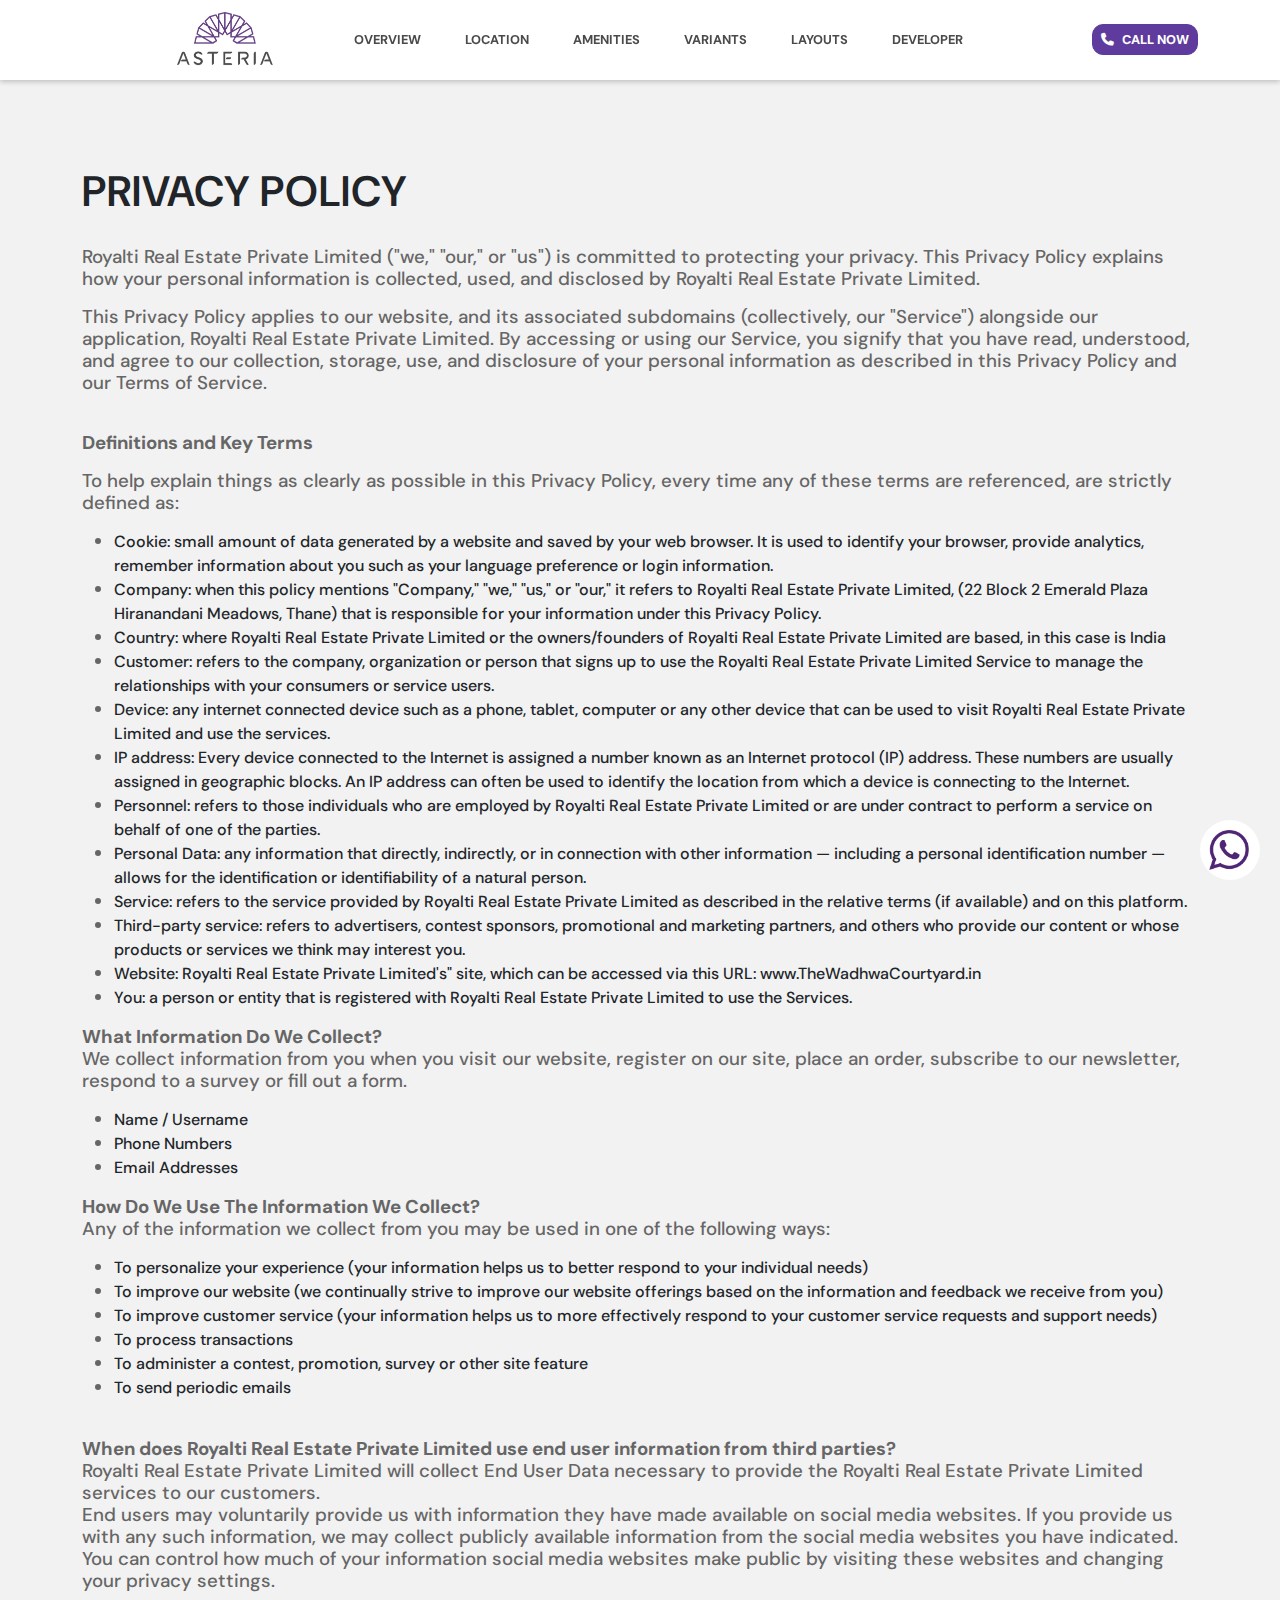
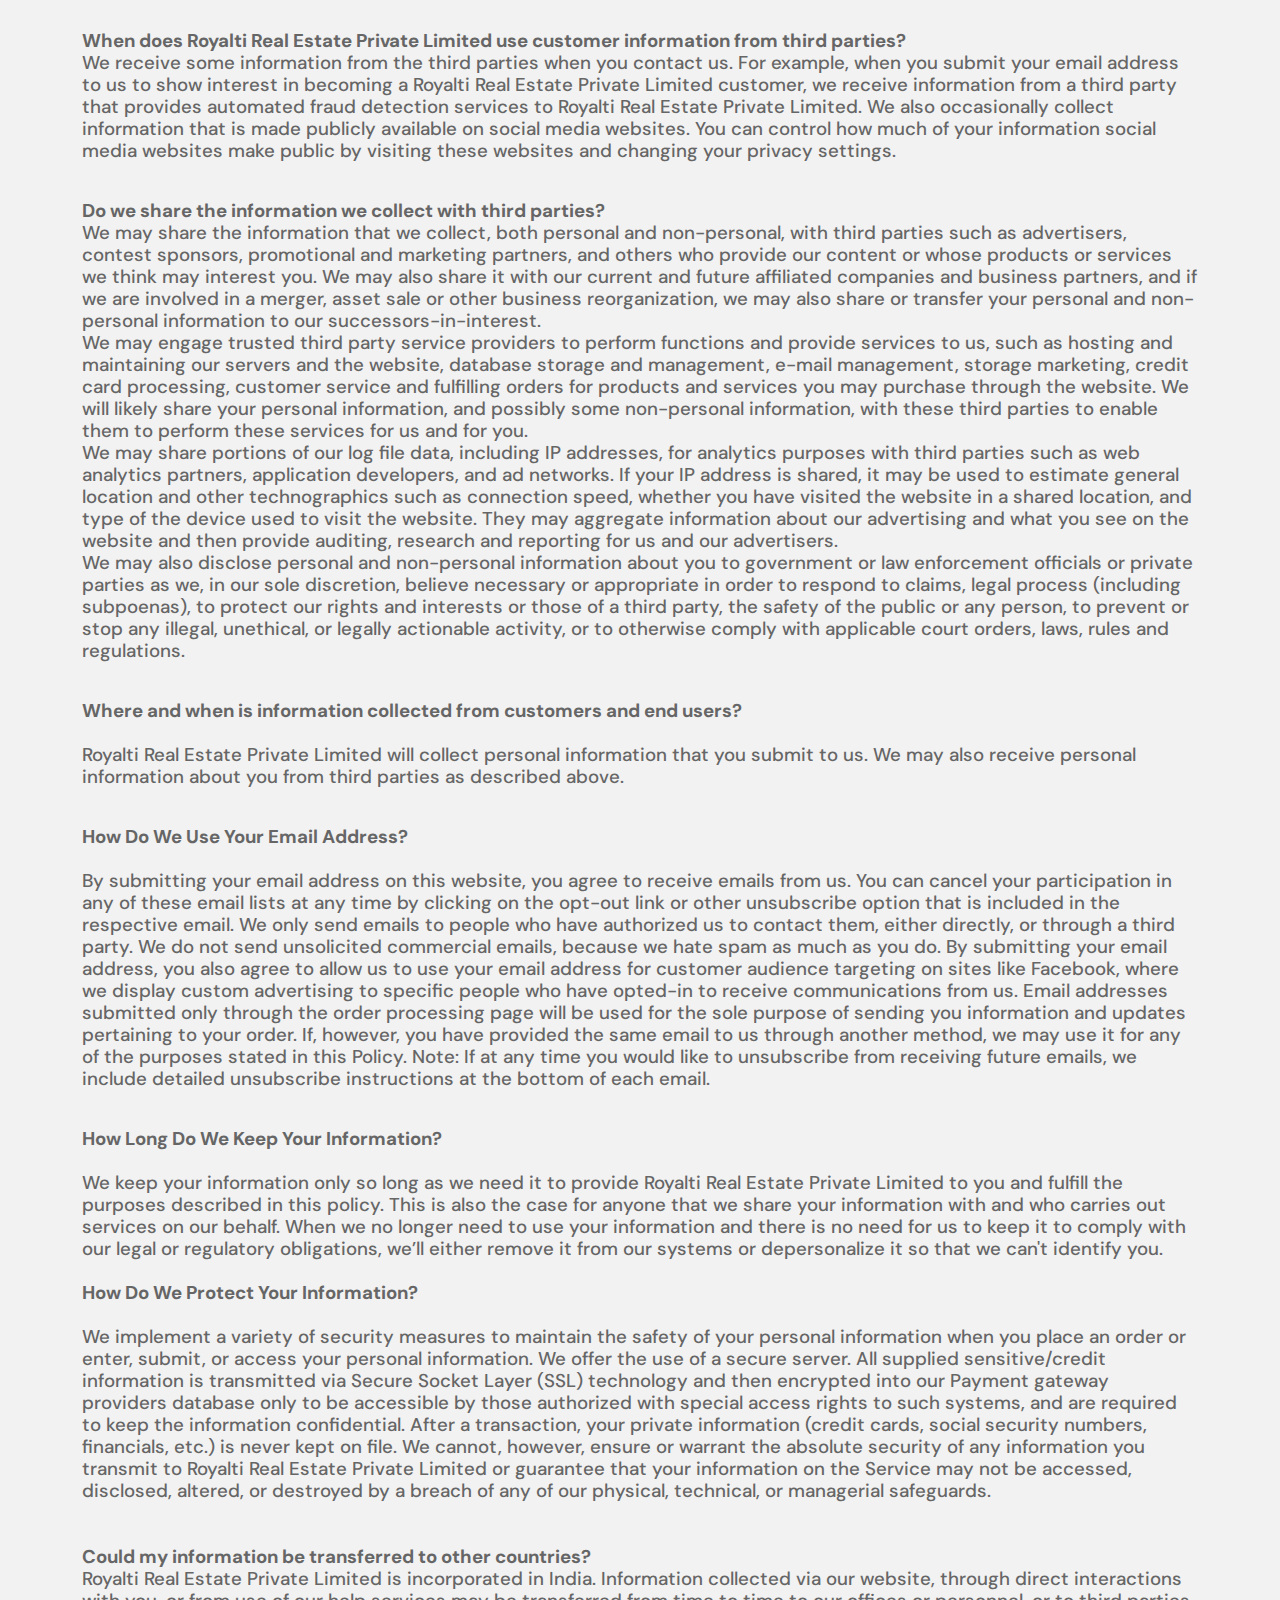
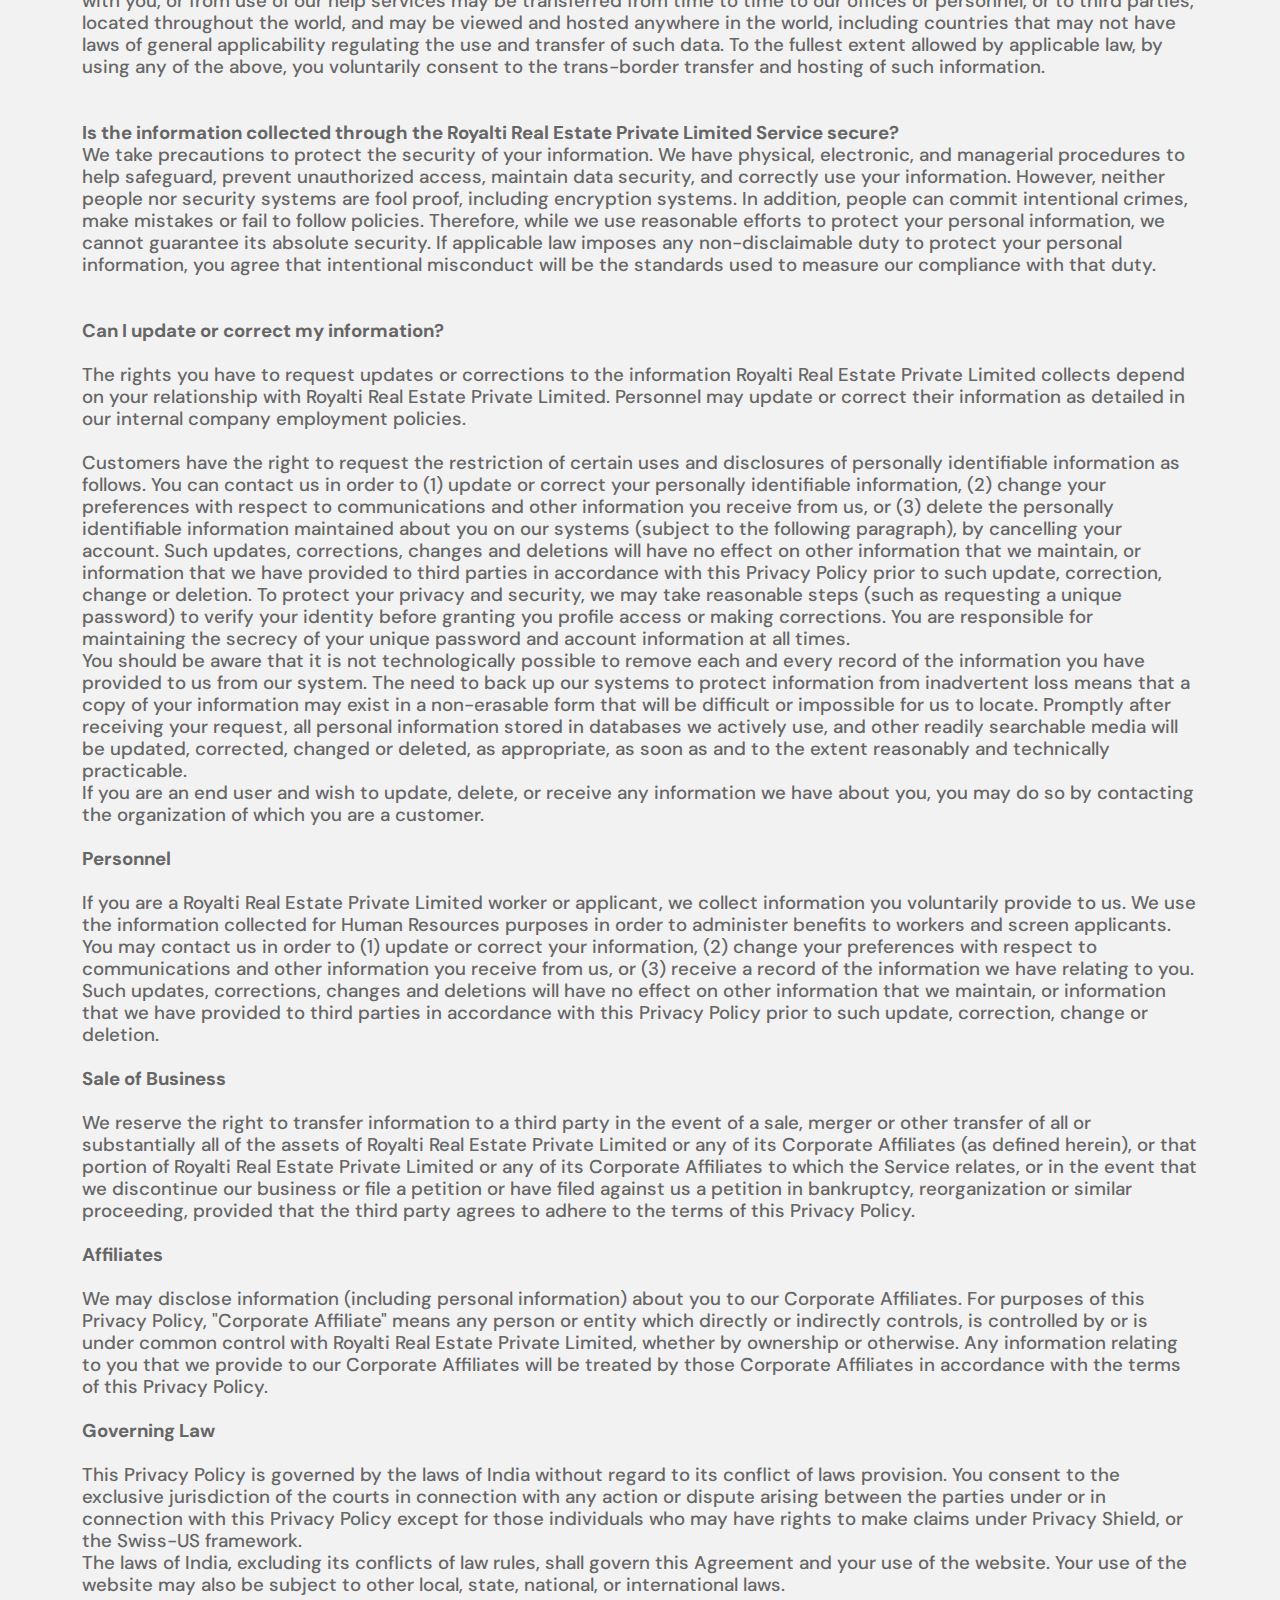
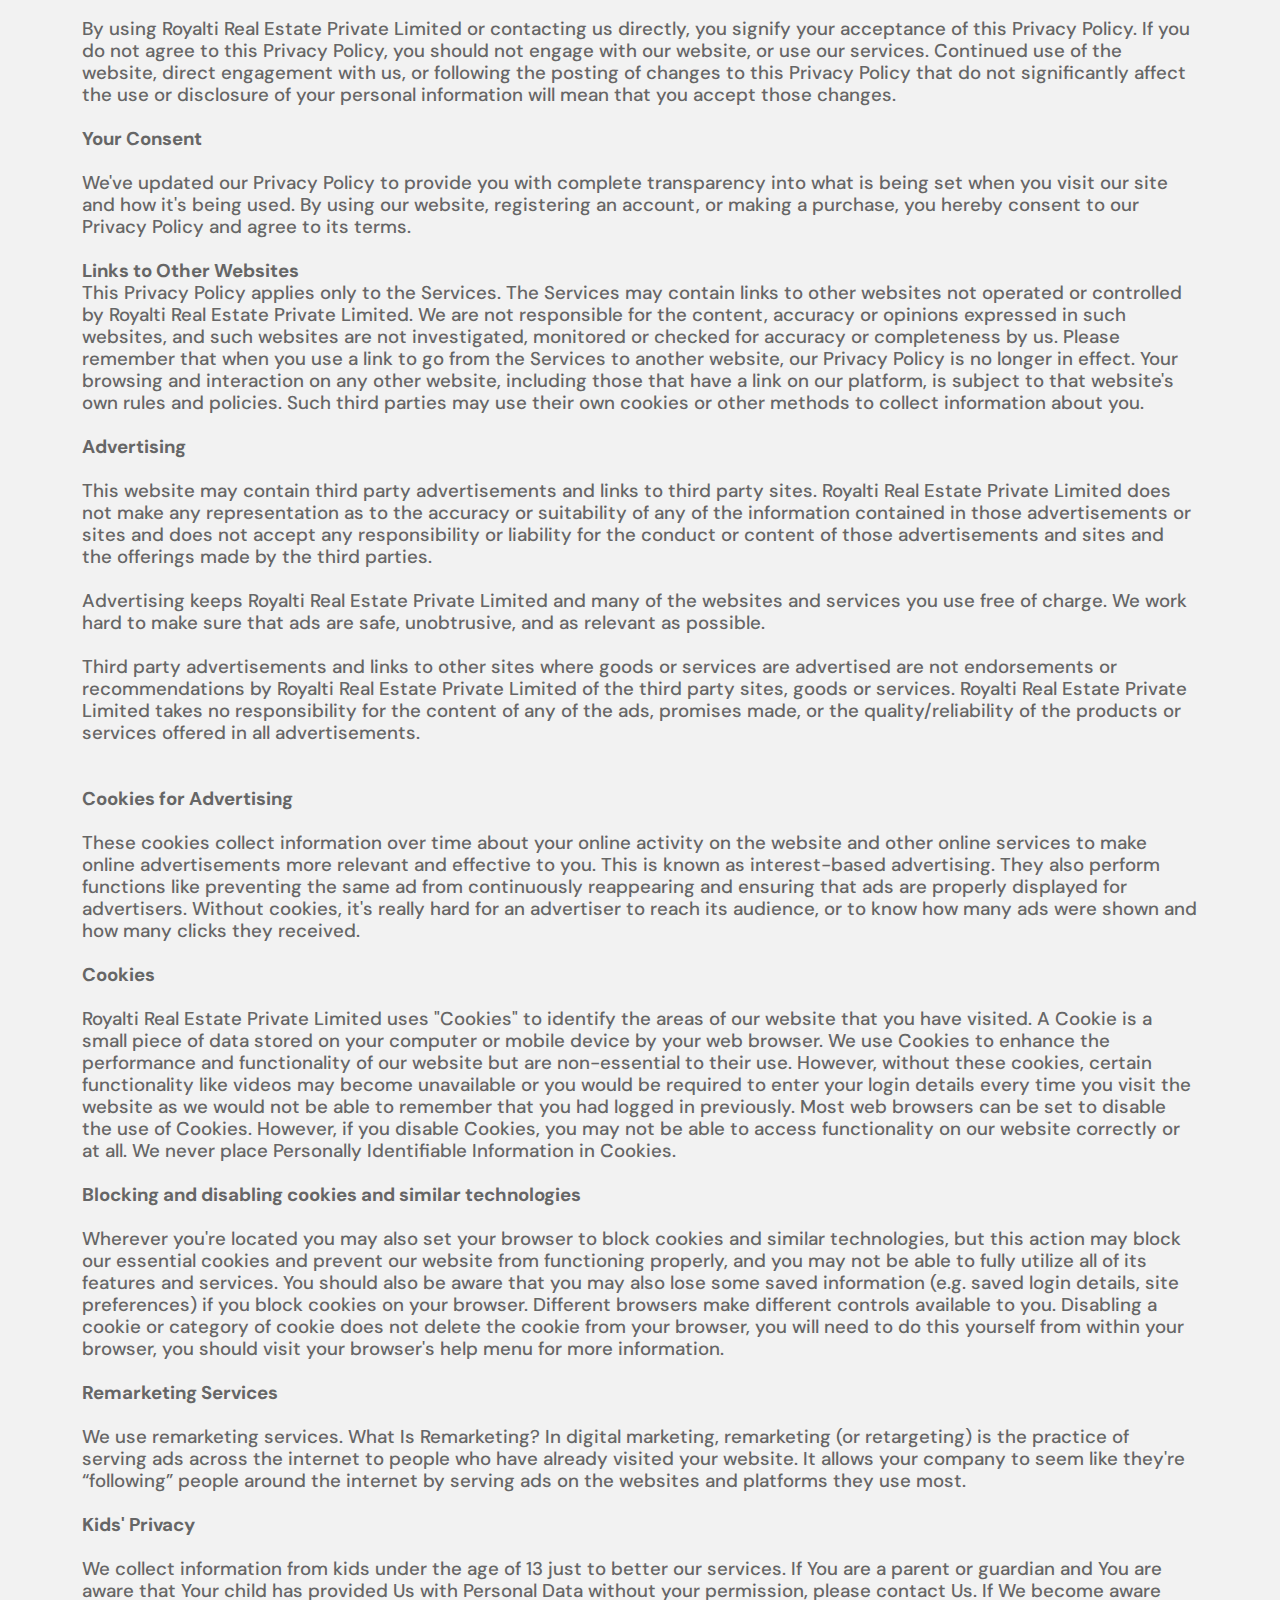
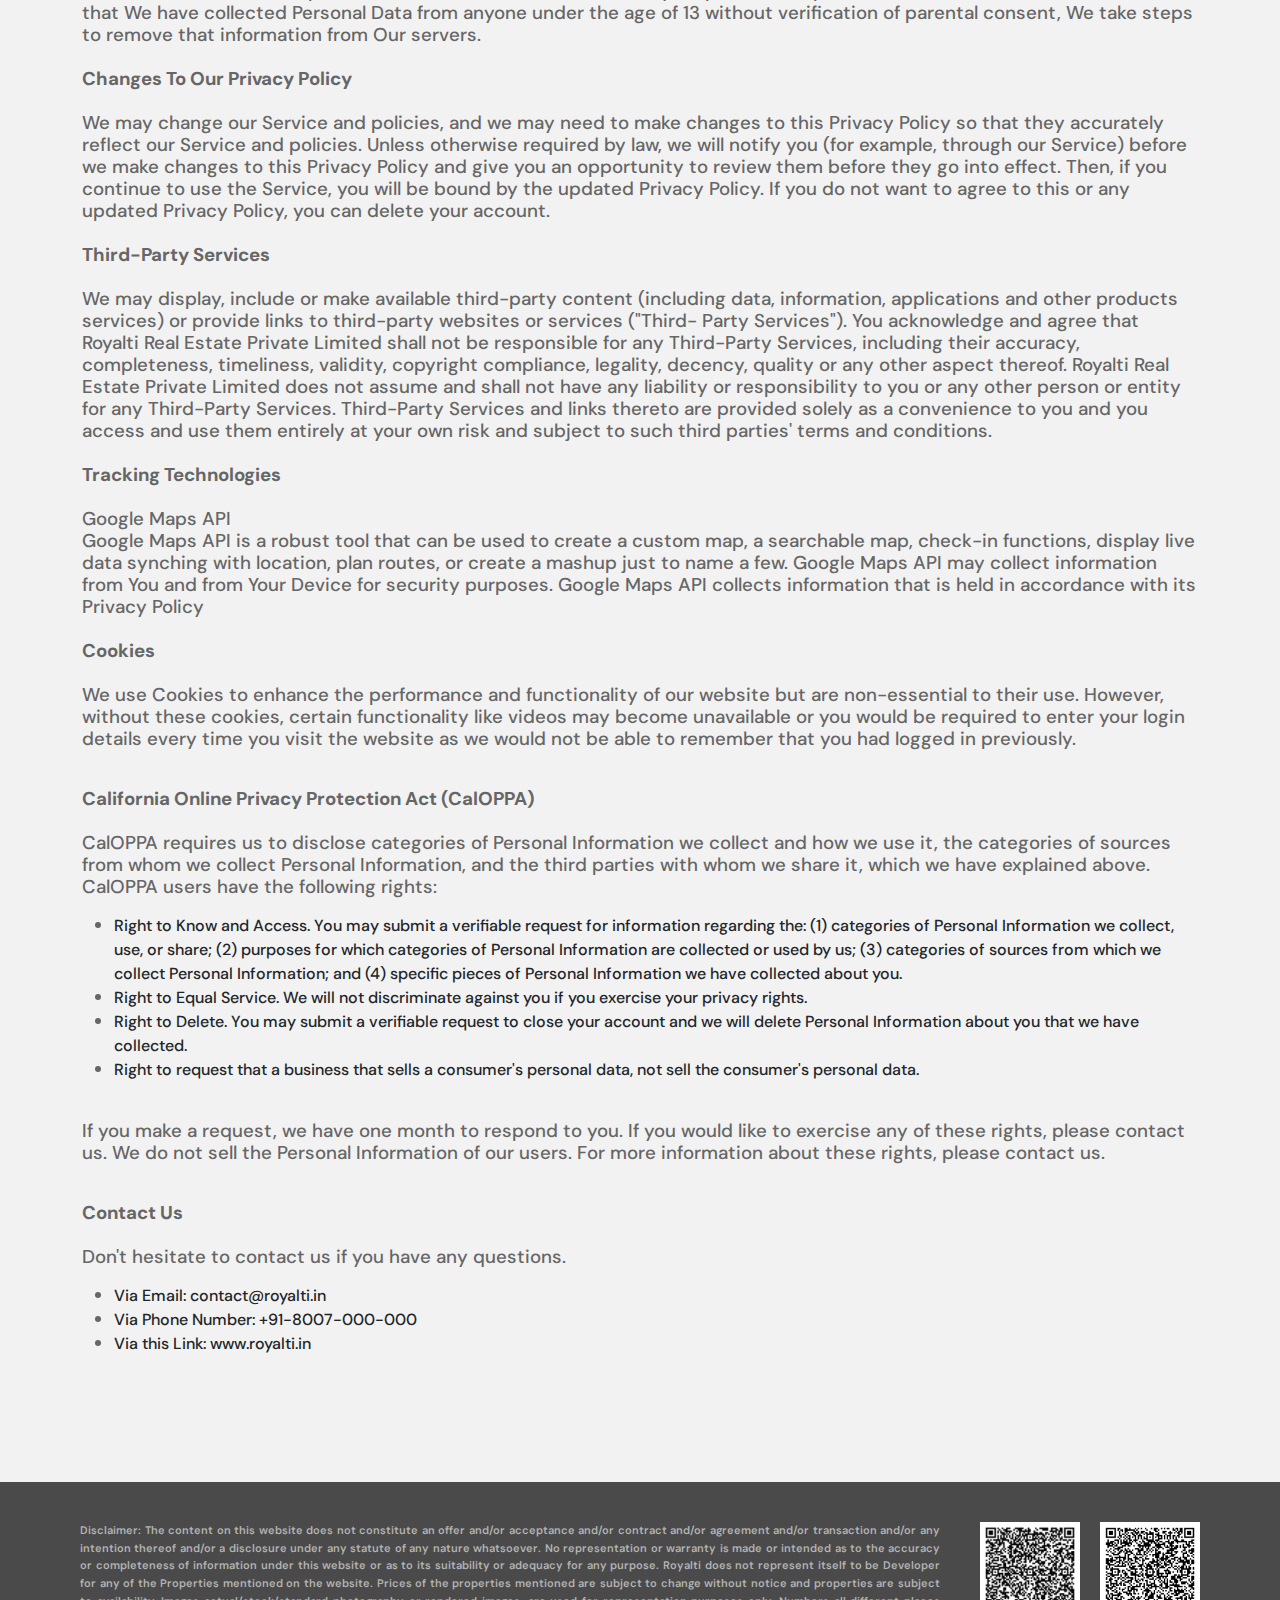
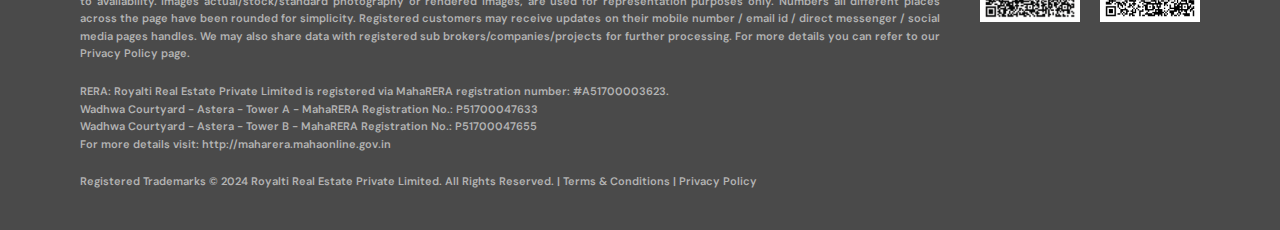
<file: Privacy-Policy.html>
<!DOCTYPE html>
<html lang="en">

<head>
    <meta charset="UTF-8">
    <meta name="viewport" content="width=device-width, initial-scale=1.0">
    <title>ASTERIA</title>
    <link href="https://cdn.jsdelivr.net/npm/bootstrap@5.3.0/dist/css/bootstrap.min.css" rel="stylesheet">
    <link href='https://fonts.googleapis.com/css?family=DM Sans' rel='stylesheet'>
    <link href="https://fonts.googleapis.com/css?family=Roboto+Mono|Roboto+Slab|Roboto:300,400,500,700"
        rel="stylesheet" />
    <script src="https://cdn.jsdelivr.net/npm/bootstrap@5.3.0/dist/js/bootstrap.bundle.min.js" defer></script>
    <link rel="stylesheet" href="./style/nav.css" />
    <link rel="stylesheet" href="https://cdnjs.cloudflare.com/ajax/libs/font-awesome/6.5.1/css/all.min.css">
    <link rel="stylesheet" href="./style/firstSection.css" />
    <link rel="stylesheet" href="./style/registerModal.css" />
    <link rel="stylesheet" href="./style/index.css" />

    <link rel="stylesheet" href="./style/footer.css" />
    <!-- <script src="./js/index.js" defer></script> -->
    <script>
        function includeHTML(url, elementId) {
            fetch(url)
                .then(res => res.text())
                .then(html => document.getElementById(elementId).innerHTML = html)
                .catch(err => console.warn('Error loading HTML:', err));
        }

        includeHTML('header.html', 'header');
        includeHTML('footer.html', 'footer');
    </script>
    <style>
        .privacyText {
            font-size: 14pt;
            line-height: 22px;
            font-weight: 500;
            color: #666666;
        }

        #privacyPolicy {
            padding-bottom: 80px;
            padding-top: 79px;

        }

        #bullets ul {
            list-style: none !important;

        }

        li::marker {

            font-size: 14pt !important;
            line-height: 22px;
            color: #666666 !important;

        }

        li {
            font-weight: 500;
        }
        .amm{
        margin-bottom:30px;
    }

        .introbase {
            padding: 0px !important;
            margin-bottom: 30px !important;
            line-height: 48px;
            font-family: 'DM Sans', sans-serif;
            font-size: 32pt !important;
            letter-spacing: 1px;
            font-weight: 600;
        }
    </style>

</head>

<body style="background-color:#f2f2f2;;">
    <div class="modal fade" id="registerModal" tabindex="-1" aria-labelledby="registerModalLabel" aria-hidden="true">
        <div class="modal-dialog modal-dialog-centered" style="max-width: none;">
            <div class="modal-content" style="margin-top:25px;">
                <div class="modal-header">
                    <div class="popup-header" style="display:flex;">
                        <h3 class="modal-title" id="registerModalLabel">REGISTER NOW</h3>
                        <p class="modal-subtitle">Register here and get detailed access:</p>
                    </div>

                    <button type="button" class="btn-close" data-bs-dismiss="modal" aria-label="Close"></button>

                </div>

                <div class="modal-body">

                    <div class="modal-body-content">

                        <ul>
                            <li>Virtual Tour</li>
                            <li>Amenities Gallery</li>
                            <li>Project Brochure</li>
                            <li>All Layouts</li>
                            <li>Location Aerial 360&deg;</li>
                            <li>All In Pricing</li>
                            <li>Sample Flat Gallery</li>
                            <li>Payment Plans</li>
                        </ul>


                    </div>


                    <form action="http://localhost:3000/submit-form" method="POST" id="PopupForm" name="PopupForm"
                        onsubmit="return validateForm();">
                        <input type="text" name="Name" class="form-control input-group" placeholder="Name *" required>
                        <input type="email" name="Email" class="form-control input-group" placeholder="Email *"
                            required>
                        <div class="d-flex gap-2">

                            <select name="CountryCode" id="banner-cta-CountryCode"
                                class="CountryCode form-control valid form-select" style="max-width: 120px;">
                                <option value="">Enter Country Code</option>
                                <option value="1">USA (+1)</option>
                                <option value="971">UAE (+971)</option>
                                <option value="91" selected="">IN (+91)</option>
                                <option value="44">UK (+44)</option>
                                <option value="65">Singapore (+65)</option>
                                <option value="966">Saudi Arabia (+966)</option>
                                <option value="965">Kuwait (+965)</option>
                                <option value="973">Bahrain (+973)</option>
                                <option value="968">Oman (+968)</option>
                                <option value="852">Hong Kong (+852)</option>
                                <optgroup label="Other countries">
                                    <option value="213">Algeria (+213)</option>
                                    <option value="376">Andorra (+376)</option>
                                    <option value="244">Angola (+244)</option>
                                    <option value="1264">Anguilla (+1264)</option>
                                    <option value="1268">Antigua &amp; Barbuda (+1268)</option>
                                    <option value="54">Argentina (+54)</option>
                                    <option value="374">Armenia (+374)</option>
                                    <option value="297">Aruba (+297)</option>
                                    <option value="61">Australia (+61)</option>
                                    <option value="43">Austria (+43)</option>
                                    <option value="994">Azerbaijan (+994)</option>
                                    <option value="1242">Bahamas (+1242)</option>
                                    <option value="973">Bahrain (+973)</option>
                                    <option value="880">Bangladesh (+880)</option>
                                    <option value="1246">Barbados (+1246)</option>
                                    <option value="375">Belarus (+375)</option>
                                    <option value="32">Belgium (+32)</option>
                                    <option value="501">Belize (+501)</option>
                                    <option value="229">Benin (+229)</option>
                                    <option value="1441">Bermuda (+1441)</option>
                                    <option value="975">Bhutan (+975)</option>
                                    <option value="591">Bolivia (+591)</option>
                                    <option value="387">Bosnia Herzegovina (+387)</option>
                                    <option value="267">Botswana (+267)</option>
                                    <option value="55">Brazil (+55)</option>
                                    <option value="673">Brunei (+673)</option>
                                    <option value="359">Bulgaria (+359)</option>
                                    <option value="226">Burkina Faso (+226)</option>
                                    <option value="257">Burundi (+257)</option>
                                    <option value="855">Cambodia (+855)</option>
                                    <option value="237">Cameroon (+237)</option>
                                    <option value="1">Canada (+1)</option>
                                    <option value="238">Cape Verde Islands (+238)</option>
                                    <option value="1345">Cayman Islands (+1345)</option>
                                    <option value="236">Central African Republic (+236)</option>
                                    <option value="56">Chile (+56)</option>
                                    <option value="86">China (+86)</option>
                                    <option value="57">Colombia (+57)</option>
                                    <option value="269">Comoros (+269)</option>
                                    <option value="242">Congo (+242)</option>
                                    <option value="682">Cook Islands (+682)</option>
                                    <option value="506">Costa Rica (+506)</option>
                                    <option value="385">Croatia (+385)</option>
                                    <option value="53">Cuba (+53)</option>
                                    <option value="90392">Cyprus North (+90392)</option>
                                    <option value="357">Cyprus South (+357)</option>
                                    <option value="42">Czech Republic (+42)</option>
                                    <option value="45">Denmark (+45)</option>
                                    <option value="253">Djibouti (+253)</option>
                                    <option value="1809">Dominica (+1809)</option>
                                    <option value="1809">Dominican Republic (+1809)</option>
                                    <option value="593">Ecuador (+593)</option>
                                    <option value="20">Egypt (+20)</option>
                                    <option value="503">El Salvador (+503)</option>
                                    <option value="240">Equatorial Guinea (+240)</option>
                                    <option value="291">Eritrea (+291)</option>
                                    <option value="372">Estonia (+372)</option>
                                    <option value="251">Ethiopia (+251)</option>
                                    <option value="500">Falkland Islands (+500)</option>
                                    <option value="298">Faroe Islands (+298)</option>
                                    <option value="679">Fiji (+679)</option>
                                    <option value="358">Finland (+358)</option>
                                    <option value="33">France (+33)</option>
                                    <option value="594">French Guiana (+594)</option>
                                    <option value="689">French Polynesia (+689)</option>
                                    <option value="241">Gabon (+241)</option>
                                    <option value="220">Gambia (+220)</option>
                                    <option value="7880">Georgia (+7880)</option>
                                    <option value="49">Germany (+49)</option>
                                    <option value="233">Ghana (+233)</option>
                                    <option value="350">Gibraltar (+350)</option>
                                    <option value="30">Greece (+30)</option>
                                    <option value="299">Greenland (+299)</option>
                                    <option value="1473">Grenada (+1473)</option>
                                    <option value="590">Guadeloupe (+590)</option>
                                    <option value="671">Guam (+671)</option>
                                    <option value="502">Guatemala (+502)</option>
                                    <option value="224">Guinea (+224)</option>
                                    <option value="245">Guinea - Bissau (+245)</option>
                                    <option value="592">Guyana (+592)</option>
                                    <option value="509">Haiti (+509)</option>
                                    <option value="504">Honduras (+504)</option>
                                    <option value="36">Hungary (+36)</option>
                                    <option value="354">Iceland (+354)</option>
                                    <option value="62">Indonesia (+62)</option>
                                    <option value="98">Iran (+98)</option>
                                    <option value="964">Iraq (+964)</option>
                                    <option value="353">Ireland (+353)</option>
                                    <option value="972">Israel (+972)</option>
                                    <option value="39">Italy (+39)</option>
                                    <option value="1876">Jamaica (+1876)</option>
                                    <option value="81">Japan (+81)</option>
                                    <option value="962">Jordan (+962)</option>
                                    <option value="7">Kazakhstan (+7)</option>
                                    <option value="254">Kenya (+254)</option>
                                    <option value="686">Kiribati (+686)</option>
                                    <option value="850">Korea North (+850)</option>
                                    <option value="82">Korea South (+82)</option>
                                    <option value="965">Kuwait (+965)</option>
                                    <option value="996">Kyrgyzstan (+996)</option>
                                    <option value="856">Laos (+856)</option>
                                    <option value="371">Latvia (+371)</option>
                                    <option value="961">Lebanon (+961)</option>
                                    <option value="266">Lesotho (+266)</option>
                                    <option value="231">Liberia (+231)</option>
                                    <option value="218">Libya (+218)</option>
                                    <option value="417">Liechtenstein (+417)</option>
                                    <option value="370">Lithuania (+370)</option>
                                    <option value="352">Luxembourg (+352)</option>
                                    <option value="853">Macao (+853)</option>
                                    <option value="389">Macedonia (+389)</option>
                                    <option value="261">Madagascar (+261)</option>
                                    <option value="265">Malawi (+265)</option>
                                    <option value="60">Malaysia (+60)</option>
                                    <option value="960">Maldives (+960)</option>
                                    <option value="223">Mali (+223)</option>
                                    <option value="356">Malta (+356)</option>
                                    <option value="692">Marshall Islands (+692)</option>
                                    <option value="596">Martinique (+596)</option>
                                    <option value="222">Mauritania (+222)</option>
                                    <option value="269">Mayotte (+269)</option>
                                    <option value="52">Mexico (+52)</option>
                                    <option value="691">Micronesia (+691)</option>
                                    <option value="373">Moldova (+373)</option>
                                    <option value="377">Monaco (+377)</option>
                                    <option value="976">Mongolia (+976)</option>
                                    <option value="1664">Montserrat (+1664)</option>
                                    <option value="212">Morocco (+212)</option>
                                    <option value="258">Mozambique (+258)</option>
                                    <option value="95">Myanmar (+95)</option>
                                    <option value="264">Namibia (+264)</option>
                                    <option value="674">Nauru (+674)</option>
                                    <option value="977">Nepal (+977)</option>
                                    <option value="31">Netherlands (+31)</option>
                                    <option value="687">New Caledonia (+687)</option>
                                    <option value="64">New Zealand (+64)</option>
                                    <option value="505">Nicaragua (+505)</option>
                                    <option value="227">Niger (+227)</option>
                                    <option value="234">Nigeria (+234)</option>
                                    <option value="683">Niue (+683)</option>
                                    <option value="672">Norfolk Islands (+672)</option>
                                    <option value="670">Northern Marianas (+670)</option>
                                    <option value="47">Norway (+47)</option>
                                    <option value="968">Oman (+968)</option>
                                    <option value="680">Palau (+680)</option>
                                    <option value="507">Panama (+507)</option>
                                    <option value="675">Papua New Guinea (+675)</option>
                                    <option value="595">Paraguay (+595)</option>
                                    <option value="51">Peru (+51)</option>
                                    <option value="63">Philippines (+63)</option>
                                    <option value="48">Poland (+48)</option>
                                    <option value="351">Portugal (+351)</option>
                                    <option value="1787">Puerto Rico (+1787)</option>
                                    <option value="974">Qatar (+974)</option>
                                    <option value="262">Reunion (+262)</option>
                                    <option value="40">Romania (+40)</option>
                                    <option value="7">Russia (+7)</option>
                                    <option value="250">Rwanda (+250)</option>
                                    <option value="378">San Marino (+378)</option>
                                    <option value="239">Sao Tome &amp; Principe (+239)</option>
                                    <option value="966">Saudi Arabia (+966)</option>
                                    <option value="221">Senegal (+221)</option>
                                    <option value="381">Serbia (+381)</option>
                                    <option value="248">Seychelles (+248)</option>
                                    <option value="232">Sierra Leone (+232)</option>
                                    <option value="421">Slovak Republic (+421)</option>
                                    <option value="386">Slovenia (+386)</option>
                                    <option value="677">Solomon Islands (+677)</option>
                                    <option value="252">Somalia (+252)</option>
                                    <option value="27">South Africa (+27)</option>
                                    <option value="34">Spain (+34)</option>
                                    <option value="94">Sri Lanka (+94)</option>
                                    <option value="290">St. Helena (+290)</option>
                                    <option value="1869">St. Kitts (+1869)</option>
                                    <option value="1758">St. Lucia (+1758)</option>
                                    <option value="249">Sudan (+249)</option>
                                    <option value="597">Suriname (+597)</option>
                                    <option value="268">Swaziland (+268)</option>
                                    <option value="46">Sweden (+46)</option>
                                    <option value="41">Switzerland (+41)</option>
                                    <option value="963">Syria (+963)</option>
                                    <option value="886">Taiwan (+886)</option>
                                    <option value="7">Tajikstan (+7)</option>
                                    <option value="66">Thailand (+66)</option>
                                    <option value="228">Togo (+228)</option>
                                    <option value="676">Tonga (+676)</option>
                                    <option value="1868">Trinidad &amp; Tobago (+1868)</option>
                                    <option value="216">Tunisia (+216)</option>
                                    <option value="90">Turkey (+90)</option>
                                    <option value="7">Turkmenistan (+7)</option>
                                    <option value="993">Turkmenistan (+993)</option>
                                    <option value="1649">Turks &amp; Caicos Islands (+1649)</option>
                                    <option value="688">Tuvalu (+688)</option>
                                    <option value="256">Uganda (+256)</option>
                                    <option value="598">Uruguay (+598)</option>
                                    <option value="7">Uzbekistan (+7)</option>
                                    <option value="678">Vanuatu (+678)</option>
                                    <option value="379">Vatican City (+379)</option>
                                    <option value="58">Venezuela (+58)</option>
                                    <option value="84">Vietnam (+84)</option>
                                    <option value="84">Virgin Islands - British (+1284)</option>
                                    <option value="84">Virgin Islands - US (+1340)</option>
                                    <option value="681">Wallis &amp; Futuna (+681)</option>
                                    <option value="969">Yemen (North)(+969)</option>
                                    <option value="967">Yemen (South)(+967)</option>
                                    <option value="260">Zambia (+260)</option>
                                    <option value="263">Zimbabwe (+263)</option>
                                </optgroup>
                            </select>
                            <input type="text" name="Mobile" class="form-control input-group" placeholder="Mobile *"
                                required>
                            <input type="hidden" name="utm_source" id="utm_source" value>
                            <input type="hidden" name="utm_medium" id="utm_medium" value>
                            <input type="hidden" name="utm_campaign" id="utm_campaign" value>
                            <input type="hidden" name="utm_term" id="utm_term" value>
                            <input type="hidden" name="active_url" id="active_url" value>


                        </div>

                        <div class="vsmall input-checkbox" style="display: flex
                            ;
                                flex-direction: row;
                                align-items: baseline; padding-left: 5%;">
                            <input type="checkbox" name="agree" checked="" required>
                            <p>I agree to receive updates on Call, WhatsApp &amp; Email.</p>
                        </div>
                </div>
                <div class="modal-footer">
                    <button id="submit-access" type="submit" class="btn btn-primary">GET FULL ACCESS</button>
                </div>

                </form>

            </div>
        </div>
    </div>

    <div id="header"></div>


    <section id="privacyPolicy" style="background-color:#f2f2f2;;">
        <div class="container">
            <div class="col-lg-12 col-xs-12 aboutcontent">
                <div class="amm" style="margin-top:8%;">
                    <span class=" introbase">PRIVACY POLICY</span>
                </div>
                <p class="privacyText">Royalti Real Estate Private Limited ("we," "our," or "us") is committed to
                    protecting your privacy. This Privacy Policy explains how your personal information is collected,
                    used, and disclosed by Royalti Real Estate Private Limited.</p>
                <p class="privacyText">This Privacy Policy applies to our website, and its associated subdomains
                    (collectively, our "Service") alongside our application, Royalti Real Estate Private Limited. By
                    accessing or using our Service, you signify that you have read, understood, and agree to our
                    collection, storage, use, and disclosure of your personal information as described in this Privacy
                    Policy and our Terms of Service.</p>
                <p class="privacyText">
                    <br>
                    <b>Definitions and Key Terms</b>
                <p class="privacyText">To help explain things as clearly as possible in this Privacy Policy, every time
                    any of these terms are referenced, are strictly defined as:</p>
                </p>
                <ul id="bullets">
                    <li>Cookie: small amount of data generated by a website and saved by your web browser. It is used to
                        identify your browser, provide analytics, remember information about you such as your language
                        preference or login information.</li>
                    <li>Company: when this policy mentions "Company," "we," "us," or "our," it refers to Royalti Real
                        Estate Private Limited, (22 Block 2 Emerald Plaza Hiranandani Meadows, Thane) that is
                        responsible for your information under this Privacy Policy.</li>
                    <li>Country: where Royalti Real Estate Private Limited or the owners/founders of Royalti Real Estate
                        Private Limited are based, in this case is India</li>
                    <li>Customer: refers to the company, organization or person that signs up to use the Royalti Real
                        Estate Private Limited Service to manage the relationships with your consumers or service users.
                    </li>
                    <li>Device: any internet connected device such as a phone, tablet, computer or any other device that
                        can be used to visit Royalti Real Estate Private Limited and use the services.</li>
                    <li>IP address: Every device connected to the Internet is assigned a number known as an Internet
                        protocol (IP) address. These numbers are usually assigned in geographic blocks. An IP address
                        can often be used to identify the location from which a device is connecting to the Internet.
                    </li>
                    <li>Personnel: refers to those individuals who are employed by Royalti Real Estate Private Limited
                        or are under contract to perform a service on behalf of one of the parties.</li>
                    <li>Personal Data: any information that directly, indirectly, or in connection with other
                        information — including a personal identification number — allows for the identification or
                        identifiability of a natural person.</li>
                    <li>Service: refers to the service provided by Royalti Real Estate Private Limited as described in
                        the relative terms (if available) and on this platform.</li>
                    <li>Third-party service: refers to advertisers, contest sponsors, promotional and marketing
                        partners, and others who provide our content or whose products or services we think may interest
                        you.</li>
                    <li>Website: Royalti Real Estate Private Limited's" site, which can be accessed via this URL:
                        www.TheWadhwaCourtyard.in</li>
                    <li>You: a person or entity that is registered with Royalti Real Estate Private Limited to use the
                        Services.</li>
                </ul>
                <p class="privacyText">
                    <b>What Information Do We Collect?</b><br>
                    We collect information from you when you visit our website, register on our site, place an order,
                    subscribe to our newsletter, respond to a survey or fill out a form.
                    <br>
                <ul>
                    <li>Name / Username</li>
                    <li>Phone Numbers</li>
                    <li>Email Addresses</li>
                </ul>
                </p>
                <p class="privacyText">
                    <b>How Do We Use The Information We Collect?</b><br>
                    Any of the information we collect from you may be used in one of the following ways:
                    <br>
                <ul>
                    <li>To personalize your experience (your information helps us to better respond to your individual
                        needs)</li>
                    <li>To improve our website (we continually strive to improve our website offerings based on the
                        information and feedback we receive from you)</li>
                    <li>To improve customer service (your information helps us to more effectively respond to your
                        customer service requests and support needs)</li>
                    <li>To process transactions</li>
                    <li>To administer a contest, promotion, survey or other site feature</li>
                    <li>To send periodic emails</li>
                </ul>
                </p>
                <p class="privacyText"><br>
                    <b>When does Royalti Real Estate Private Limited use end user information from third
                        parties?</b><br>
                    Royalti Real Estate Private Limited will collect End User Data necessary to provide the Royalti Real
                    Estate Private Limited services to our customers.
                    <br>
                    End users may voluntarily provide us with information they have made available on social media
                    websites. If you provide us with any such information, we may collect publicly available information
                    from the social media websites you have indicated. You can control how much of your information
                    social media websites make public by visiting these websites and changing your privacy settings.
                </p>
                <p class="privacyText"><br>
                    <b>When does Royalti Real Estate Private Limited use customer information from third
                        parties?</b><br>
                    We receive some information from the third parties when you contact us. For example, when you submit
                    your email address to us to show interest in becoming a Royalti Real Estate Private Limited
                    customer, we receive information from a third party that provides automated fraud detection services
                    to Royalti Real Estate Private Limited. We also occasionally collect information that is made
                    publicly available on social media websites. You can control how much of your information social
                    media websites make public by visiting these websites and changing your privacy settings.
                </p>
                <p class="privacyText"><br>
                    <b>Do we share the information we collect with third parties?</b><br>
                    We may share the information that we collect, both personal and non-personal, with third parties
                    such as advertisers, contest sponsors, promotional and marketing partners, and others who provide
                    our content or whose products or services we think may interest you. We may also share it with our
                    current and future affiliated companies and business partners, and if we are involved in a merger,
                    asset sale or other business reorganization, we may also share or transfer your personal and
                    non-personal information to our successors-in-interest.
                    <br>
                    We may engage trusted third party service providers to perform functions and provide services to us,
                    such as hosting and maintaining our servers and the website, database storage and management, e-mail
                    management, storage marketing, credit card processing, customer service and fulfilling orders for
                    products and services you may purchase through the website. We will likely share your personal
                    information, and possibly some non-personal information, with these third parties to enable them to
                    perform these services for us and for you.
                    <br>
                    We may share portions of our log file data, including IP addresses, for analytics purposes with
                    third parties such as web analytics partners, application developers, and ad networks. If your IP
                    address is shared, it may be used to estimate general location and other technographics such as
                    connection speed, whether you have visited the website in a shared location, and type of the device
                    used to visit the website. They may aggregate information about our advertising and what you see on
                    the website and then provide auditing, research and reporting for us and our advertisers.
                    <br>
                    We may also disclose personal and non-personal information about you to government or law
                    enforcement officials or private parties as we, in our sole discretion, believe necessary or
                    appropriate in order to respond to claims, legal process (including subpoenas), to protect our
                    rights and interests or those of a third party, the safety of the public or any person, to prevent
                    or stop any illegal, unethical, or legally actionable activity, or to otherwise comply with
                    applicable court orders, laws, rules and regulations.
                </p>
                <p class="privacyText"><br>
                    <b>Where and when is information collected from customers and end users?</b><br><br>
                    Royalti Real Estate Private Limited will collect personal information that you submit to us. We may
                    also receive personal information about you from third parties as described above.
                </p>
                <p class="privacyText"><br>
                    <b>How Do We Use Your Email Address?</b><br><br>
                    By submitting your email address on this website, you agree to receive emails from us. You can
                    cancel your participation in any of these email lists at any time by clicking on the opt-out link or
                    other unsubscribe option that is included in the respective email. We only send emails to people who
                    have authorized us to contact them, either directly, or through a third party. We do not send
                    unsolicited commercial emails, because we hate spam as much as you do. By submitting your email
                    address, you also agree to allow us to use your email address for customer audience targeting on
                    sites like Facebook, where we display custom advertising to specific people who have opted-in to
                    receive communications from us. Email addresses submitted only through the order processing page
                    will be used for the sole purpose of sending you information and updates pertaining to your order.
                    If, however, you have provided the same email to us through another method, we may use it for any of
                    the purposes stated in this Policy. Note: If at any time you would like to unsubscribe from
                    receiving future emails, we include detailed unsubscribe instructions at the bottom of each email.
                </p>
                <p class="privacyText"><br>
                    <b>How Long Do We Keep Your Information?</b><br><br>
                    We keep your information only so long as we need it to provide Royalti Real Estate Private Limited
                    to you and fulfill the purposes described in this policy. This is also the case for anyone that we
                    share your information with and who carries out services on our behalf. When we no longer need to
                    use your information and there is no need for us to keep it to comply with our legal or regulatory
                    obligations, we’ll either remove it from our systems or depersonalize it so that we can't identify
                    you.
                    <br>
                    <br>
                    <b>How Do We Protect Your Information?</b><br><br>
                    We implement a variety of security measures to maintain the safety of your personal information when
                    you place an order or enter, submit, or access your personal information. We offer the use of a
                    secure server. All supplied sensitive/credit information is transmitted via Secure Socket Layer
                    (SSL) technology and then encrypted into our Payment gateway providers database only to be
                    accessible by those authorized with special access rights to such systems, and are required to keep
                    the information confidential. After a transaction, your private information (credit cards, social
                    security numbers, financials, etc.) is never kept on file. We cannot, however, ensure or warrant the
                    absolute security of any information you transmit to Royalti Real Estate Private Limited or
                    guarantee that your information on the Service may not be accessed, disclosed, altered, or destroyed
                    by a breach of any of our physical, technical, or managerial safeguards.
                    <br><br><br>
                    <b>Could my information be transferred to other countries?</b><br>
                    Royalti Real Estate Private Limited is incorporated in India. Information collected via our website,
                    through direct interactions with you, or from use of our help services may be transferred from time
                    to time to our offices or personnel, or to third parties, located throughout the world, and may be
                    viewed and hosted anywhere in the world, including countries that may not have laws of general
                    applicability regulating the use and transfer of such data. To the fullest extent allowed by
                    applicable law, by using any of the above, you voluntarily consent to the trans-border transfer and
                    hosting of such information.
                    <br><br><br>
                    <b>Is the information collected through the Royalti Real Estate Private Limited Service
                        secure?</b><br>
                    We take precautions to protect the security of your information. We have physical, electronic, and
                    managerial procedures to help safeguard, prevent unauthorized access, maintain data security, and
                    correctly use your information. However, neither people nor security systems are fool proof,
                    including encryption systems. In addition, people can commit intentional crimes, make mistakes or
                    fail to follow policies. Therefore, while we use reasonable efforts to protect your personal
                    information, we cannot guarantee its absolute security. If applicable law imposes any
                    non-disclaimable duty to protect your personal information, you agree that intentional misconduct
                    will be the standards used to measure our compliance with that duty.
                    <br><br><br>
                    <b>Can I update or correct my information?</b><br><br>
                    The rights you have to request updates or corrections to the information Royalti Real Estate Private
                    Limited collects depend on your relationship with Royalti Real Estate Private Limited. Personnel may
                    update or correct their information as detailed in our internal company employment policies.
                    <br><br>
                    Customers have the right to request the restriction of certain uses and disclosures of personally
                    identifiable information as follows. You can contact us in order to (1) update or correct your
                    personally identifiable information, (2) change your preferences with respect to communications and
                    other information you receive from us, or (3) delete the personally identifiable information
                    maintained about you on our systems (subject to the following paragraph), by cancelling your
                    account. Such updates, corrections, changes and deletions will have no effect on other information
                    that we maintain, or information that we have provided to third parties in accordance with this
                    Privacy Policy prior to such update, correction, change or deletion. To protect your privacy and
                    security, we may take reasonable steps (such as requesting a unique password) to verify your
                    identity before granting you profile access or making corrections. You are responsible for
                    maintaining the secrecy of your unique password and account information at all times.
                    <br>
                    You should be aware that it is not technologically possible to remove each and every record of the
                    information you have provided to us from our system. The need to back up our systems to protect
                    information from inadvertent loss means that a copy of your information may exist in a non-erasable
                    form that will be difficult or impossible for us to locate. Promptly after receiving your request,
                    all personal information stored in databases we actively use, and other readily searchable media
                    will be updated, corrected, changed or deleted, as appropriate, as soon as and to the extent
                    reasonably and technically practicable.
                    <br>
                    If you are an end user and wish to update, delete, or receive any information we have about you, you
                    may do so by contacting the organization of which you are a customer.
                    <br><br>
                    <b>Personnel</b><br><br>
                    If you are a Royalti Real Estate Private Limited worker or applicant, we collect information you
                    voluntarily provide to us. We use the information collected for Human Resources purposes in order to
                    administer benefits to workers and screen applicants.
                    <br>
                    You may contact us in order to (1) update or correct your information, (2) change your preferences
                    with respect to communications and other information you receive from us, or (3) receive a record of
                    the information we have relating to you. Such updates, corrections, changes and deletions will have
                    no effect on other information that we maintain, or information that we have provided to third
                    parties in accordance with this Privacy Policy prior to such update, correction, change or deletion.
                    <br><br>
                    <b>Sale of Business</b><br><br>
                    We reserve the right to transfer information to a third party in the event of a sale, merger or
                    other transfer of all or substantially all of the assets of Royalti Real Estate Private Limited or
                    any of its Corporate Affiliates (as defined herein), or that portion of Royalti Real Estate Private
                    Limited or any of its Corporate Affiliates to which the Service relates, or in the event that we
                    discontinue our business or file a petition or have filed against us a petition in bankruptcy,
                    reorganization or similar proceeding, provided that the third party agrees to adhere to the terms of
                    this Privacy Policy.
                    <br><br>
                    <b>Affiliates</b><br><br>
                    We may disclose information (including personal information) about you to our Corporate Affiliates.
                    For purposes of this Privacy Policy, "Corporate Affiliate" means any person or entity which directly
                    or indirectly controls, is controlled by or is under common control with Royalti Real Estate Private
                    Limited, whether by ownership or otherwise. Any information relating to you that we provide to our
                    Corporate Affiliates will be treated by those Corporate Affiliates in accordance with the terms of
                    this Privacy Policy.
                    <br><br>
                    <b>Governing Law</b><br><br>
                    This Privacy Policy is governed by the laws of India without regard to its conflict of laws
                    provision. You consent to the exclusive jurisdiction of the courts in connection with any action or
                    dispute arising between the parties under or in connection with this Privacy Policy except for those
                    individuals who may have rights to make claims under Privacy Shield, or the Swiss-US framework.
                    <br>
                    The laws of India, excluding its conflicts of law rules, shall govern this Agreement and your use of
                    the website. Your use of the website may also be subject to other local, state, national, or
                    international laws.
                    <br><br>
                    By using Royalti Real Estate Private Limited or contacting us directly, you signify your acceptance
                    of this Privacy Policy. If you do not agree to this Privacy Policy, you should not engage with our
                    website, or use our services. Continued use of the website, direct engagement with us, or following
                    the posting of changes to this Privacy Policy that do not significantly affect the use or disclosure
                    of your personal information will mean that you accept those changes.
                    <br><br>
                    <b>Your Consent</b><br><br>
                    We've updated our Privacy Policy to provide you with complete transparency into what is being set
                    when you visit our site and how it's being used. By using our website, registering an account, or
                    making a purchase, you hereby consent to our Privacy Policy and agree to its terms.
                    <br><br>
                    <b>Links to Other Websites</b><br>
                    This Privacy Policy applies only to the Services. The Services may contain links to other websites
                    not operated or controlled by Royalti Real Estate Private Limited. We are not responsible for the
                    content, accuracy or opinions expressed in such websites, and such websites are not investigated,
                    monitored or checked for accuracy or completeness by us. Please remember that when you use a link to
                    go from the Services to another website, our Privacy Policy is no longer in effect. Your browsing
                    and interaction on any other website, including those that have a link on our platform, is subject
                    to that website's own rules and policies. Such third parties may use their own cookies or other
                    methods to collect information about you.
                    <br><br>
                    <b>Advertising</b><br><br>
                    This website may contain third party advertisements and links to third party sites. Royalti Real
                    Estate Private Limited does not make any representation as to the accuracy or suitability of any of
                    the information contained in those advertisements or sites and does not accept any responsibility or
                    liability for the conduct or content of those advertisements and sites and the offerings made by the
                    third parties.
                    <br><br>
                    Advertising keeps Royalti Real Estate Private Limited and many of the websites and services you use
                    free of charge. We work hard to make sure that ads are safe, unobtrusive, and as relevant as
                    possible.
                    <br><br>
                    Third party advertisements and links to other sites where goods or services are advertised are not
                    endorsements or recommendations by Royalti Real Estate Private Limited of the third party sites,
                    goods or services. Royalti Real Estate Private Limited takes no responsibility for the content of
                    any of the ads, promises made, or the quality/reliability of the products or services offered in all
                    advertisements.
                    <br><br><br>
                    <b>Cookies for Advertising</b><br><br>
                    These cookies collect information over time about your online activity on the website and other
                    online services to make online advertisements more relevant and effective to you. This is known as
                    interest-based advertising. They also perform functions like preventing the same ad from
                    continuously reappearing and ensuring that ads are properly displayed for advertisers. Without
                    cookies, it's really hard for an advertiser to reach its audience, or to know how many ads were
                    shown and how many clicks they received.
                    <br><br>
                    <b>Cookies</b><br><br>
                    Royalti Real Estate Private Limited uses "Cookies" to identify the areas of our website that you
                    have visited. A Cookie is a small piece of data stored on your computer or mobile device by your web
                    browser. We use Cookies to enhance the performance and functionality of our website but are
                    non-essential to their use. However, without these cookies, certain functionality like videos may
                    become unavailable or you would be required to enter your login details every time you visit the
                    website as we would not be able to remember that you had logged in previously. Most web browsers can
                    be set to disable the use of Cookies. However, if you disable Cookies, you may not be able to access
                    functionality on our website correctly or at all. We never place Personally Identifiable Information
                    in Cookies.
                    <br><br>
                    <b>Blocking and disabling cookies and similar technologies</b><br><br>
                    Wherever you're located you may also set your browser to block cookies and similar technologies, but
                    this action may block our essential cookies and prevent our website from functioning properly, and
                    you may not be able to fully utilize all of its features and services. You should also be aware that
                    you may also lose some saved information (e.g. saved login details, site preferences) if you block
                    cookies on your browser. Different browsers make different controls available to you. Disabling a
                    cookie or category of cookie does not delete the cookie from your browser, you will need to do this
                    yourself from within your browser, you should visit your browser's help menu for more information.
                    <br><br>
                    <b>Remarketing Services</b><br><br>
                    We use remarketing services. What Is Remarketing? In digital marketing, remarketing (or retargeting)
                    is the practice of serving ads across the internet to people who have already visited your website.
                    It allows your company to seem like they're “following” people around the internet by serving ads on
                    the websites and platforms they use most.
                    <br><br>
                    <b>Kids' Privacy</b><br><br>
                    We collect information from kids under the age of 13 just to better our services. If You are a
                    parent or guardian and You are aware that Your child has provided Us with Personal Data without your
                    permission, please contact Us. If We become aware that We have collected Personal Data from anyone
                    under the age of 13 without verification of parental consent, We take steps to remove that
                    information from Our servers.
                    <br><br>
                    <b>Changes To Our Privacy Policy</b><br><br>
                    We may change our Service and policies, and we may need to make changes to this Privacy Policy so
                    that they accurately reflect our Service and policies. Unless otherwise required by law, we will
                    notify you (for example, through our Service) before we make changes to this Privacy Policy and give
                    you an opportunity to review them before they go into effect. Then, if you continue to use the
                    Service, you will be bound by the updated Privacy Policy. If you do not want to agree to this or any
                    updated Privacy Policy, you can delete your account.
                    <br><br>
                    <b>Third-Party Services</b><br><br>
                    We may display, include or make available third-party content (including data, information,
                    applications and other products services) or provide links to third-party websites or services
                    ("Third- Party Services").
                    You acknowledge and agree that Royalti Real Estate Private Limited shall not be responsible for any
                    Third-Party Services, including their accuracy, completeness, timeliness, validity, copyright
                    compliance, legality, decency, quality or any other aspect thereof. Royalti Real Estate Private
                    Limited does not assume and shall not have any liability or responsibility to you or any other
                    person or entity for any Third-Party Services.
                    Third-Party Services and links thereto are provided solely as a convenience to you and you access
                    and use them entirely at your own risk and subject to such third parties' terms and conditions.
                    <br><br>
                    <b>Tracking Technologies</b><br><br>
                    Google Maps API<br>
                    Google Maps API is a robust tool that can be used to create a custom map, a searchable map, check-in
                    functions, display live data synching with location, plan routes, or create a mashup just to name a
                    few. Google Maps API may collect information from You and from Your Device for security purposes.
                    Google Maps API collects information that is held in accordance with its Privacy Policy
                    <br><br>
                    <b>Cookies</b><br><br>
                    We use Cookies to enhance the performance and functionality of our website but are non-essential to
                    their use. However, without these cookies, certain functionality like videos may become unavailable
                    or you would be required to enter your login details every time you visit the website as we would
                    not be able to remember that you had logged in previously.
                </p>
                <p class="privacyText"><br>
                    <b>California Online Privacy Protection Act (CalOPPA)</b><br><br>
                    CalOPPA requires us to disclose categories of Personal Information we collect and how we use it, the
                    categories of sources from whom we collect Personal Information, and the third parties with whom we
                    share it, which we have explained above.
                    <br>
                    CalOPPA users have the following rights:
                    <br>
                <ul>
                    <li>Right to Know and Access. You may submit a verifiable request for information regarding the: (1)
                        categories of Personal Information we collect, use, or share; (2) purposes for which categories
                        of Personal Information are collected or used by us; (3) categories of sources from which we
                        collect Personal Information; and (4) specific pieces of Personal Information we have collected
                        about you.</li>
                    <li>Right to Equal Service. We will not discriminate against you if you exercise your privacy
                        rights.</li>
                    <li>Right to Delete. You may submit a verifiable request to close your account and we will delete
                        Personal Information about you that we have collected.</li>
                    <li>Right to request that a business that sells a consumer's personal data, not sell the consumer's
                        personal data.</li>
                </ul>
                </p>
                <p class="privacyText"><br>If you make a request, we have one month to respond to you. If you would like
                    to exercise any of these rights, please contact us. We do not sell the Personal Information of our
                    users. For more information about these rights, please contact us.
                </p>
                <p class="privacyText"><br>
                    <b>Contact Us</b><br><br>
                    Don't hesitate to contact us if you have any questions.
                    <br>
                <ul>
                    <li>Via Email: contact@royalti.in</li>
                    <li>Via Phone Number: +91-8007-000-000</li>
                    <li>Via this Link: www.royalti.in</li>
                </ul>
                </p>

            </div>
        </div>
    </section>

    <div id="footer"></div>

    <div class="mob-view">
        <div class="para-logo register-hover CTA-btn" data-bs-toggle="modal" data-bs-target="#registerModal"
            style="width: 50%; border-right: 1px solid #fff; padding :5px">
            <i class="fa-sharp fa-solid fa-phone" style="display:block;"></i>
            <span style="margin-left: 5px;">CALL NOW</span>
        </div>
        <!-- <div style="width:1px; border:1px solid #fff"></div> -->
        <div class="CTA-btn" data-bs-toggle="modal" data-bs-target="#registerModal" style="width: 50%; padding :5px"><i
                class="fa-brands fa-whatsapp"></i><span style="margin-left: 5px;">WHATSAPP</span></div>
    </div>






</body>

</html>
</file>
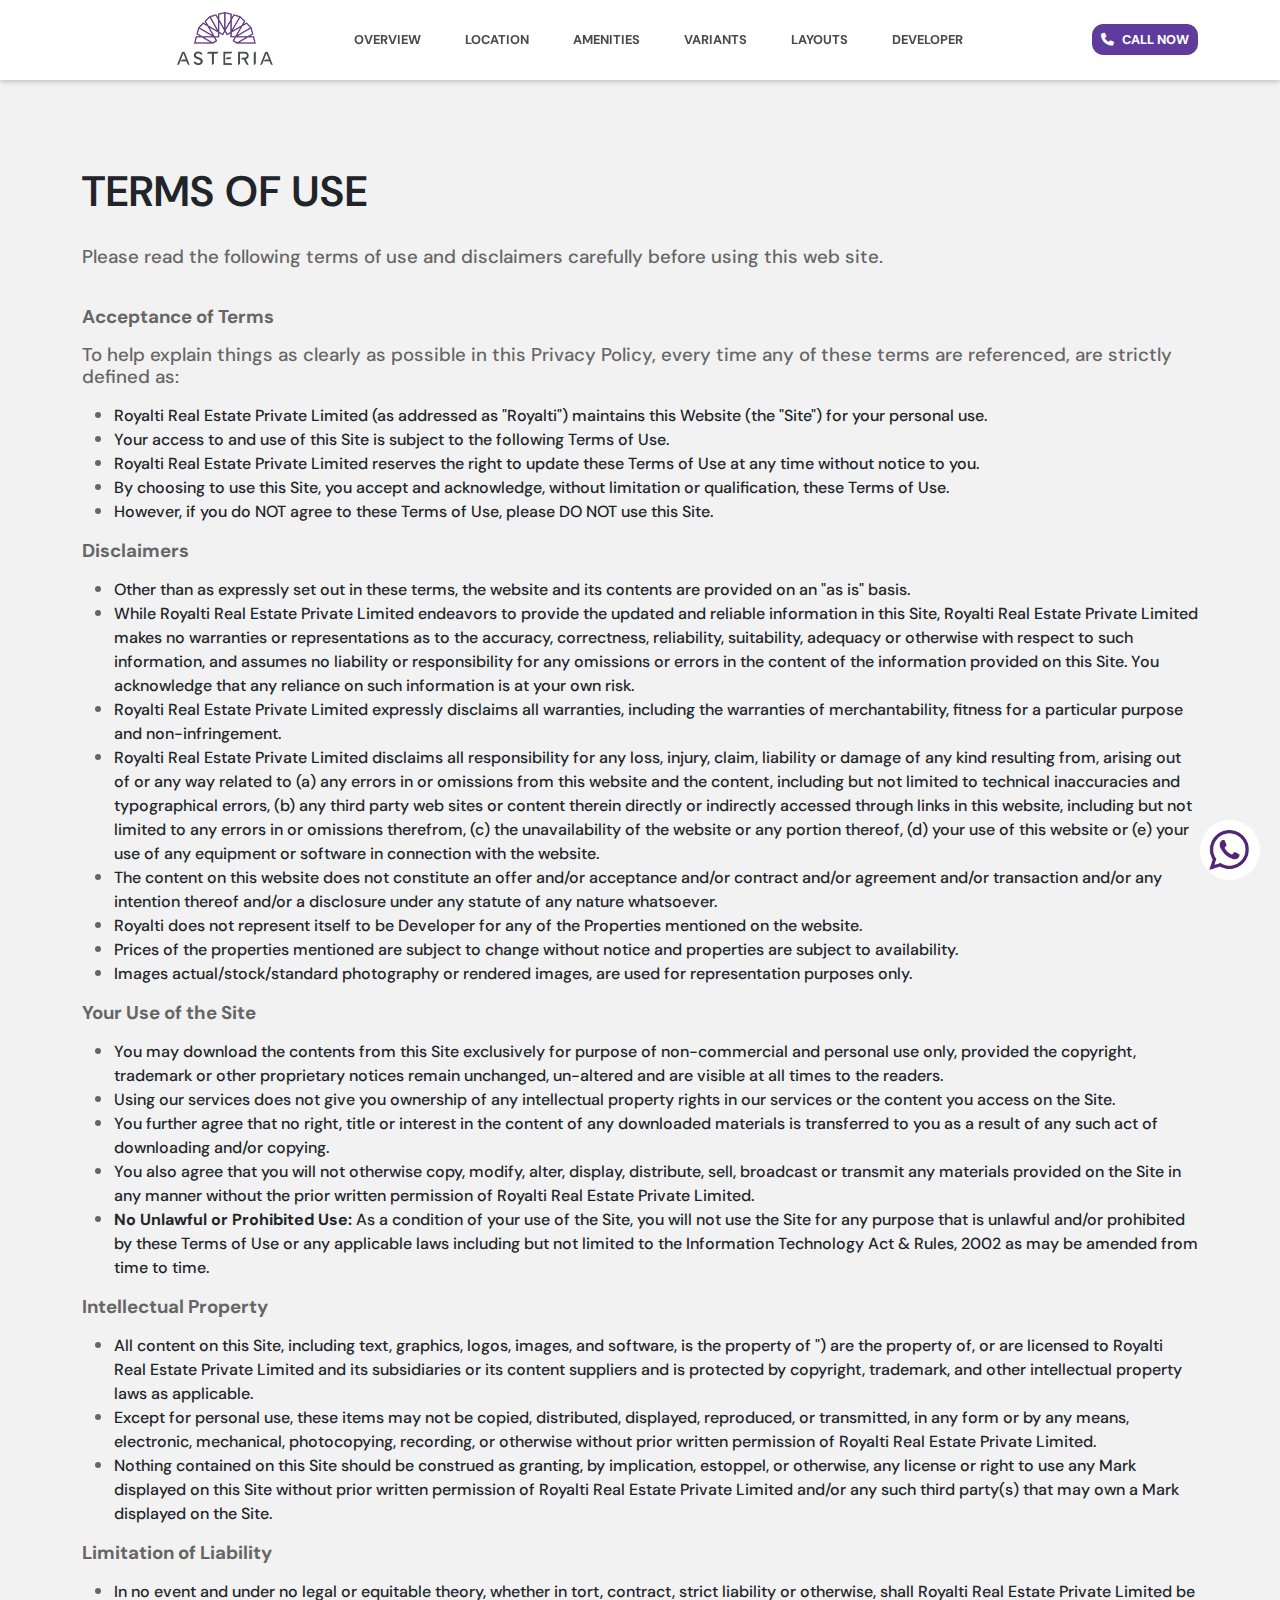
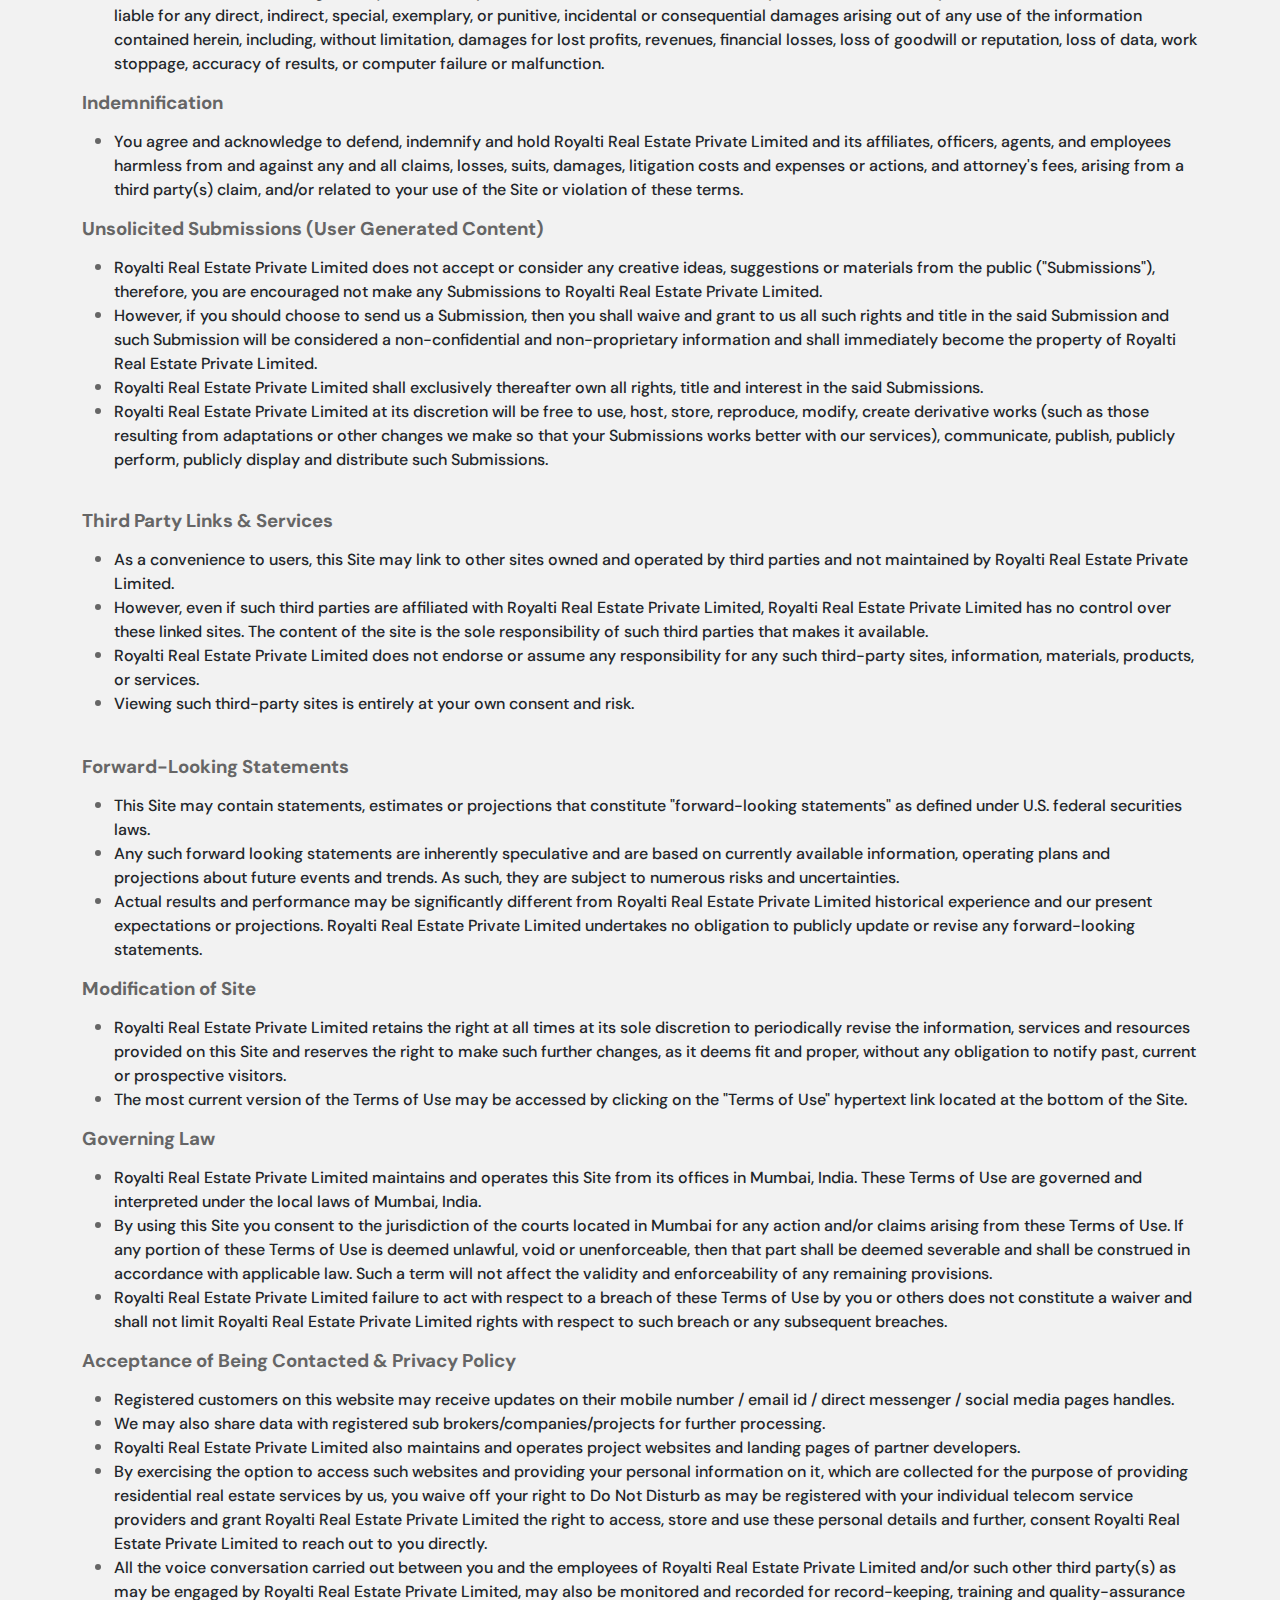
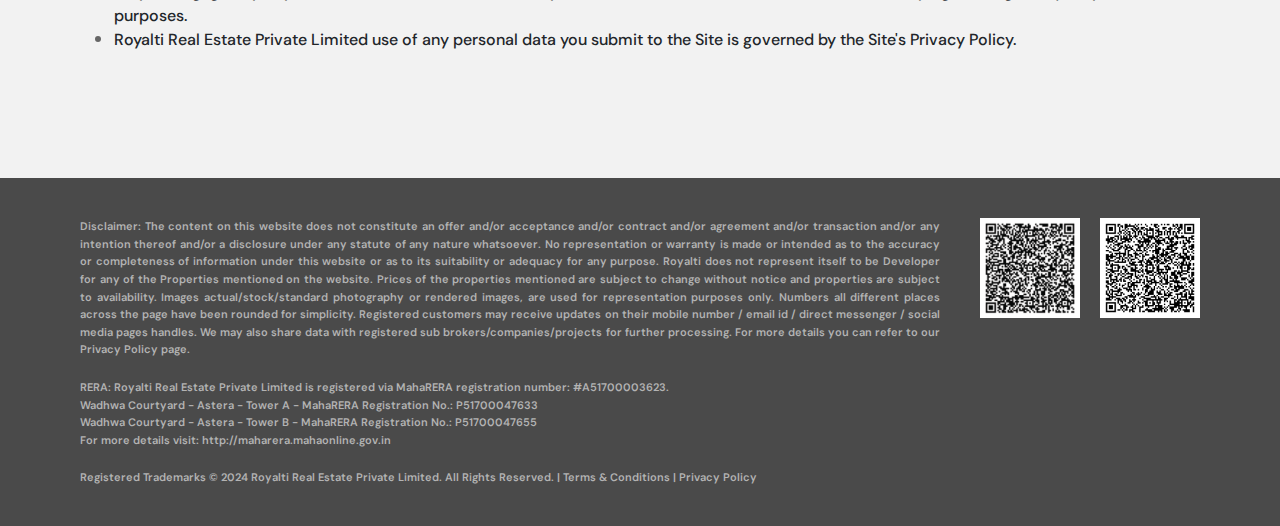
<file: Terms-and-use.html>
<!DOCTYPE html>
<html lang="en">

<head>
    <meta charset="UTF-8">
    <meta name="viewport" content="width=device-width, initial-scale=1.0">
    <title>ASTERIA</title>
    <link href="https://cdn.jsdelivr.net/npm/bootstrap@5.3.0/dist/css/bootstrap.min.css" rel="stylesheet">
    <link href='https://fonts.googleapis.com/css?family=DM Sans' rel='stylesheet'>
    <link href="https://fonts.googleapis.com/css?family=Roboto+Mono|Roboto+Slab|Roboto:300,400,500,700"
        rel="stylesheet" />
    <script src="https://cdn.jsdelivr.net/npm/bootstrap@5.3.0/dist/js/bootstrap.bundle.min.js" defer></script>
    <link rel="stylesheet" href="./style/nav.css" />
    <link rel="stylesheet" href="https://cdnjs.cloudflare.com/ajax/libs/font-awesome/6.5.1/css/all.min.css">
    <link rel="stylesheet" href="./style/firstSection.css" />
    <link rel="stylesheet" href="./style/registerModal.css" />
    <link rel="stylesheet" href="./style/index.css" />

    <link rel="stylesheet" href="./style/footer.css" />
    <!-- <script src="./js/index.js" defer></script> -->
    <script>
        function includeHTML(url, elementId) {
            fetch(url)
                .then(res => res.text())
                .then(html => document.getElementById(elementId).innerHTML = html)
                .catch(err => console.warn('Error loading HTML:', err));
        }

        includeHTML('header.html', 'header');
        includeHTML('footer.html', 'footer');
    </script>
    <style>
        .privacyText {
            font-size: 14pt;
            line-height: 22px;
            font-weight: 500;
            color: #666666;
        }

        #privacyPolicy {
            padding-bottom: 80px;
            padding-top: 79px;

        }

        #bullets ul {
            list-style: none !important;

        }

        li::marker {

            font-size: 14pt !important;
            line-height: 22px;
            color: #666666 !important;

        }

        li {
            font-weight: 500;
        }
        .amm{
        margin-bottom:30px;
    }

        .introbase {
            padding: 0px !important;
            margin-bottom: 30px !important;
            line-height: 48px;
            font-family: 'DM Sans', sans-serif;
            font-size: 32pt !important;
            letter-spacing: 1px;
            font-weight: 600;
        }
    </style>
</head>

<body style="background-color:#f2f2f2;;">
    <div class="modal fade" id="registerModal" tabindex="-1" aria-labelledby="registerModalLabel" aria-hidden="true">
        <div class="modal-dialog modal-dialog-centered" style="max-width: none;">
            <div class="modal-content" style="margin-top:25px;">
                <div class="modal-header">
                    <div class="popup-header" style="display:flex;">
                        <h3 class="modal-title" id="registerModalLabel">REGISTER NOW</h3>
                        <p class="modal-subtitle">Register here and get detailed access:</p>
                    </div>

                    <button type="button" class="btn-close" data-bs-dismiss="modal" aria-label="Close"></button>

                </div>

                <div class="modal-body">

                    <div class="modal-body-content">

                        <ul>
                            <li>Virtual Tour</li>
                            <li>Amenities Gallery</li>
                            <li>Project Brochure</li>
                            <li>All Layouts</li>
                            <li>Location Aerial 360&deg;</li>
                            <li>All In Pricing</li>
                            <li>Sample Flat Gallery</li>
                            <li>Payment Plans</li>
                        </ul>


                    </div>


                    <form action="http://localhost:3000/submit-form" method="POST" id="PopupForm" name="PopupForm"
                        onsubmit="return validateForm();">
                        <input type="text" name="Name" class="form-control input-group" placeholder="Name *" required>
                        <input type="email" name="Email" class="form-control input-group" placeholder="Email *"
                            required>
                        <div class="d-flex gap-2">

                            <select name="CountryCode" id="banner-cta-CountryCode"
                                class="CountryCode form-control valid form-select" style="max-width: 120px;">
                                <option value="">Enter Country Code</option>
                                <option value="1">USA (+1)</option>
                                <option value="971">UAE (+971)</option>
                                <option value="91" selected="">IN (+91)</option>
                                <option value="44">UK (+44)</option>
                                <option value="65">Singapore (+65)</option>
                                <option value="966">Saudi Arabia (+966)</option>
                                <option value="965">Kuwait (+965)</option>
                                <option value="973">Bahrain (+973)</option>
                                <option value="968">Oman (+968)</option>
                                <option value="852">Hong Kong (+852)</option>
                                <optgroup label="Other countries">
                                    <option value="213">Algeria (+213)</option>
                                    <option value="376">Andorra (+376)</option>
                                    <option value="244">Angola (+244)</option>
                                    <option value="1264">Anguilla (+1264)</option>
                                    <option value="1268">Antigua &amp; Barbuda (+1268)</option>
                                    <option value="54">Argentina (+54)</option>
                                    <option value="374">Armenia (+374)</option>
                                    <option value="297">Aruba (+297)</option>
                                    <option value="61">Australia (+61)</option>
                                    <option value="43">Austria (+43)</option>
                                    <option value="994">Azerbaijan (+994)</option>
                                    <option value="1242">Bahamas (+1242)</option>
                                    <option value="973">Bahrain (+973)</option>
                                    <option value="880">Bangladesh (+880)</option>
                                    <option value="1246">Barbados (+1246)</option>
                                    <option value="375">Belarus (+375)</option>
                                    <option value="32">Belgium (+32)</option>
                                    <option value="501">Belize (+501)</option>
                                    <option value="229">Benin (+229)</option>
                                    <option value="1441">Bermuda (+1441)</option>
                                    <option value="975">Bhutan (+975)</option>
                                    <option value="591">Bolivia (+591)</option>
                                    <option value="387">Bosnia Herzegovina (+387)</option>
                                    <option value="267">Botswana (+267)</option>
                                    <option value="55">Brazil (+55)</option>
                                    <option value="673">Brunei (+673)</option>
                                    <option value="359">Bulgaria (+359)</option>
                                    <option value="226">Burkina Faso (+226)</option>
                                    <option value="257">Burundi (+257)</option>
                                    <option value="855">Cambodia (+855)</option>
                                    <option value="237">Cameroon (+237)</option>
                                    <option value="1">Canada (+1)</option>
                                    <option value="238">Cape Verde Islands (+238)</option>
                                    <option value="1345">Cayman Islands (+1345)</option>
                                    <option value="236">Central African Republic (+236)</option>
                                    <option value="56">Chile (+56)</option>
                                    <option value="86">China (+86)</option>
                                    <option value="57">Colombia (+57)</option>
                                    <option value="269">Comoros (+269)</option>
                                    <option value="242">Congo (+242)</option>
                                    <option value="682">Cook Islands (+682)</option>
                                    <option value="506">Costa Rica (+506)</option>
                                    <option value="385">Croatia (+385)</option>
                                    <option value="53">Cuba (+53)</option>
                                    <option value="90392">Cyprus North (+90392)</option>
                                    <option value="357">Cyprus South (+357)</option>
                                    <option value="42">Czech Republic (+42)</option>
                                    <option value="45">Denmark (+45)</option>
                                    <option value="253">Djibouti (+253)</option>
                                    <option value="1809">Dominica (+1809)</option>
                                    <option value="1809">Dominican Republic (+1809)</option>
                                    <option value="593">Ecuador (+593)</option>
                                    <option value="20">Egypt (+20)</option>
                                    <option value="503">El Salvador (+503)</option>
                                    <option value="240">Equatorial Guinea (+240)</option>
                                    <option value="291">Eritrea (+291)</option>
                                    <option value="372">Estonia (+372)</option>
                                    <option value="251">Ethiopia (+251)</option>
                                    <option value="500">Falkland Islands (+500)</option>
                                    <option value="298">Faroe Islands (+298)</option>
                                    <option value="679">Fiji (+679)</option>
                                    <option value="358">Finland (+358)</option>
                                    <option value="33">France (+33)</option>
                                    <option value="594">French Guiana (+594)</option>
                                    <option value="689">French Polynesia (+689)</option>
                                    <option value="241">Gabon (+241)</option>
                                    <option value="220">Gambia (+220)</option>
                                    <option value="7880">Georgia (+7880)</option>
                                    <option value="49">Germany (+49)</option>
                                    <option value="233">Ghana (+233)</option>
                                    <option value="350">Gibraltar (+350)</option>
                                    <option value="30">Greece (+30)</option>
                                    <option value="299">Greenland (+299)</option>
                                    <option value="1473">Grenada (+1473)</option>
                                    <option value="590">Guadeloupe (+590)</option>
                                    <option value="671">Guam (+671)</option>
                                    <option value="502">Guatemala (+502)</option>
                                    <option value="224">Guinea (+224)</option>
                                    <option value="245">Guinea - Bissau (+245)</option>
                                    <option value="592">Guyana (+592)</option>
                                    <option value="509">Haiti (+509)</option>
                                    <option value="504">Honduras (+504)</option>
                                    <option value="36">Hungary (+36)</option>
                                    <option value="354">Iceland (+354)</option>
                                    <option value="62">Indonesia (+62)</option>
                                    <option value="98">Iran (+98)</option>
                                    <option value="964">Iraq (+964)</option>
                                    <option value="353">Ireland (+353)</option>
                                    <option value="972">Israel (+972)</option>
                                    <option value="39">Italy (+39)</option>
                                    <option value="1876">Jamaica (+1876)</option>
                                    <option value="81">Japan (+81)</option>
                                    <option value="962">Jordan (+962)</option>
                                    <option value="7">Kazakhstan (+7)</option>
                                    <option value="254">Kenya (+254)</option>
                                    <option value="686">Kiribati (+686)</option>
                                    <option value="850">Korea North (+850)</option>
                                    <option value="82">Korea South (+82)</option>
                                    <option value="965">Kuwait (+965)</option>
                                    <option value="996">Kyrgyzstan (+996)</option>
                                    <option value="856">Laos (+856)</option>
                                    <option value="371">Latvia (+371)</option>
                                    <option value="961">Lebanon (+961)</option>
                                    <option value="266">Lesotho (+266)</option>
                                    <option value="231">Liberia (+231)</option>
                                    <option value="218">Libya (+218)</option>
                                    <option value="417">Liechtenstein (+417)</option>
                                    <option value="370">Lithuania (+370)</option>
                                    <option value="352">Luxembourg (+352)</option>
                                    <option value="853">Macao (+853)</option>
                                    <option value="389">Macedonia (+389)</option>
                                    <option value="261">Madagascar (+261)</option>
                                    <option value="265">Malawi (+265)</option>
                                    <option value="60">Malaysia (+60)</option>
                                    <option value="960">Maldives (+960)</option>
                                    <option value="223">Mali (+223)</option>
                                    <option value="356">Malta (+356)</option>
                                    <option value="692">Marshall Islands (+692)</option>
                                    <option value="596">Martinique (+596)</option>
                                    <option value="222">Mauritania (+222)</option>
                                    <option value="269">Mayotte (+269)</option>
                                    <option value="52">Mexico (+52)</option>
                                    <option value="691">Micronesia (+691)</option>
                                    <option value="373">Moldova (+373)</option>
                                    <option value="377">Monaco (+377)</option>
                                    <option value="976">Mongolia (+976)</option>
                                    <option value="1664">Montserrat (+1664)</option>
                                    <option value="212">Morocco (+212)</option>
                                    <option value="258">Mozambique (+258)</option>
                                    <option value="95">Myanmar (+95)</option>
                                    <option value="264">Namibia (+264)</option>
                                    <option value="674">Nauru (+674)</option>
                                    <option value="977">Nepal (+977)</option>
                                    <option value="31">Netherlands (+31)</option>
                                    <option value="687">New Caledonia (+687)</option>
                                    <option value="64">New Zealand (+64)</option>
                                    <option value="505">Nicaragua (+505)</option>
                                    <option value="227">Niger (+227)</option>
                                    <option value="234">Nigeria (+234)</option>
                                    <option value="683">Niue (+683)</option>
                                    <option value="672">Norfolk Islands (+672)</option>
                                    <option value="670">Northern Marianas (+670)</option>
                                    <option value="47">Norway (+47)</option>
                                    <option value="968">Oman (+968)</option>
                                    <option value="680">Palau (+680)</option>
                                    <option value="507">Panama (+507)</option>
                                    <option value="675">Papua New Guinea (+675)</option>
                                    <option value="595">Paraguay (+595)</option>
                                    <option value="51">Peru (+51)</option>
                                    <option value="63">Philippines (+63)</option>
                                    <option value="48">Poland (+48)</option>
                                    <option value="351">Portugal (+351)</option>
                                    <option value="1787">Puerto Rico (+1787)</option>
                                    <option value="974">Qatar (+974)</option>
                                    <option value="262">Reunion (+262)</option>
                                    <option value="40">Romania (+40)</option>
                                    <option value="7">Russia (+7)</option>
                                    <option value="250">Rwanda (+250)</option>
                                    <option value="378">San Marino (+378)</option>
                                    <option value="239">Sao Tome &amp; Principe (+239)</option>
                                    <option value="966">Saudi Arabia (+966)</option>
                                    <option value="221">Senegal (+221)</option>
                                    <option value="381">Serbia (+381)</option>
                                    <option value="248">Seychelles (+248)</option>
                                    <option value="232">Sierra Leone (+232)</option>
                                    <option value="421">Slovak Republic (+421)</option>
                                    <option value="386">Slovenia (+386)</option>
                                    <option value="677">Solomon Islands (+677)</option>
                                    <option value="252">Somalia (+252)</option>
                                    <option value="27">South Africa (+27)</option>
                                    <option value="34">Spain (+34)</option>
                                    <option value="94">Sri Lanka (+94)</option>
                                    <option value="290">St. Helena (+290)</option>
                                    <option value="1869">St. Kitts (+1869)</option>
                                    <option value="1758">St. Lucia (+1758)</option>
                                    <option value="249">Sudan (+249)</option>
                                    <option value="597">Suriname (+597)</option>
                                    <option value="268">Swaziland (+268)</option>
                                    <option value="46">Sweden (+46)</option>
                                    <option value="41">Switzerland (+41)</option>
                                    <option value="963">Syria (+963)</option>
                                    <option value="886">Taiwan (+886)</option>
                                    <option value="7">Tajikstan (+7)</option>
                                    <option value="66">Thailand (+66)</option>
                                    <option value="228">Togo (+228)</option>
                                    <option value="676">Tonga (+676)</option>
                                    <option value="1868">Trinidad &amp; Tobago (+1868)</option>
                                    <option value="216">Tunisia (+216)</option>
                                    <option value="90">Turkey (+90)</option>
                                    <option value="7">Turkmenistan (+7)</option>
                                    <option value="993">Turkmenistan (+993)</option>
                                    <option value="1649">Turks &amp; Caicos Islands (+1649)</option>
                                    <option value="688">Tuvalu (+688)</option>
                                    <option value="256">Uganda (+256)</option>
                                    <option value="598">Uruguay (+598)</option>
                                    <option value="7">Uzbekistan (+7)</option>
                                    <option value="678">Vanuatu (+678)</option>
                                    <option value="379">Vatican City (+379)</option>
                                    <option value="58">Venezuela (+58)</option>
                                    <option value="84">Vietnam (+84)</option>
                                    <option value="84">Virgin Islands - British (+1284)</option>
                                    <option value="84">Virgin Islands - US (+1340)</option>
                                    <option value="681">Wallis &amp; Futuna (+681)</option>
                                    <option value="969">Yemen (North)(+969)</option>
                                    <option value="967">Yemen (South)(+967)</option>
                                    <option value="260">Zambia (+260)</option>
                                    <option value="263">Zimbabwe (+263)</option>
                                </optgroup>
                            </select>
                            <input type="text" name="Mobile" class="form-control input-group" placeholder="Mobile *"
                                required>
                            <input type="hidden" name="utm_source" id="utm_source" value>
                            <input type="hidden" name="utm_medium" id="utm_medium" value>
                            <input type="hidden" name="utm_campaign" id="utm_campaign" value>
                            <input type="hidden" name="utm_term" id="utm_term" value>
                            <input type="hidden" name="active_url" id="active_url" value>


                        </div>

                        <div class="vsmall input-checkbox" style="display: flex
                            ;
                                flex-direction: row;
                                align-items: baseline; padding-left: 5%;">
                            <input type="checkbox" name="agree" checked="" required>
                            <p>I agree to receive updates on Call, WhatsApp &amp; Email.</p>
                        </div>
                </div>
                <div class="modal-footer">
                    <button id="submit-access" type="submit" class="btn btn-primary">GET FULL ACCESS</button>
                </div>

                </form>

            </div>
        </div>
    </div>

    <div id="header"></div>


    <section id="privacyPolicy" style="background-color:#f2f2f2;;">
        <div class="container">
            <div class="col-lg-12 col-xs-12 aboutcontent">
                <div class="amm" style="margin-top:8%;">
                    <span class=" introbase">
                        TERMS OF USE</span>
                </div>
                <p class="privacyText">Please read the following terms of use and disclaimers carefully before using
                    this web site.

                </p>
                <p class="privacyText">
                    <br>
                    <b>Acceptance of Terms</b>
                <p class="privacyText">To help explain things as clearly as possible in this Privacy Policy, every time
                    any of these terms are referenced, are strictly defined as:</p>
                </p>
                <ul id="bullets">
                    <li>Royalti Real Estate Private Limited (as addressed as "Royalti") maintains this Website (the
                        "Site") for your personal use. </li>
                    <li>Your access to and use of this Site is subject to the following Terms of Use. </li>
                    <li>Royalti Real Estate Private Limited reserves the right to update these Terms of Use at any time
                        without notice to you.</li>
                    <li>By choosing to use this Site, you accept and acknowledge, without limitation or qualification,
                        these Terms of Use. </li>
                    <li>However, if you do NOT agree to these Terms of Use, please DO NOT use this Site.</li>
                </ul>
                <p class="privacyText">
                    <b>Disclaimers</b>
                <ul>
                    <li>Other than as expressly set out in these terms, the website and its contents are provided on an
                        "as is" basis.</li>

                    <li>While Royalti Real Estate Private Limited endeavors to provide the updated and reliable
                        information in this Site, Royalti Real Estate Private Limited makes no warranties or
                        representations as to the accuracy, correctness, reliability, suitability, adequacy or otherwise
                        with respect to such information, and assumes no liability or responsibility for any omissions
                        or errors in the content of the information provided on this Site. You acknowledge that any
                        reliance on such information is at your own risk.</li>

                    <li>Royalti Real Estate Private Limited expressly disclaims all warranties, including the warranties
                        of merchantability, fitness for a particular purpose and non-infringement.</li>

                    <li>Royalti Real Estate Private Limited disclaims all responsibility for any loss, injury, claim,
                        liability or damage of any kind resulting from, arising out of or any way related to (a) any
                        errors in or omissions from this website and the content, including but not limited to technical
                        inaccuracies and typographical errors, (b) any third party web sites or content therein directly
                        or indirectly accessed through links in this website, including but not limited to any errors in
                        or omissions therefrom, (c) the unavailability of the website or any portion thereof, (d) your
                        use of this website or (e) your use of any equipment or software in connection with the website.
                    </li>

                    <li>The content on this website does not constitute an offer and/or acceptance and/or contract
                        and/or agreement and/or transaction and/or any intention thereof and/or a disclosure under any
                        statute of any nature whatsoever. </li>

                    <li>Royalti does not represent itself to be Developer for any of the Properties mentioned on the
                        website. </li>

                    <li>Prices of the properties mentioned are subject to change without notice and properties are
                        subject to availability.</li>

                    <li>Images actual/stock/standard photography or rendered images, are used for representation
                        purposes only.</li>
                </ul>
                </p>
                <p class="privacyText">
                    <b>Your Use of the Site
                    </b><br>

                <ul>
                    <li>You may download the contents from this Site exclusively for purpose of non-commercial and
                        personal use only, provided the copyright, trademark or other proprietary notices remain
                        unchanged, un-altered and are visible at all times to the readers. </li>
                    <li>Using our services does not give you ownership of any intellectual property rights in our
                        services or the content you access on the Site. </li>
                    <li>You further agree that no right, title or interest in the content of any downloaded materials is
                        transferred to you as a result of any such act of downloading and/or copying. </li>
                    <li>You also agree that you will not otherwise copy, modify, alter, display, distribute, sell,
                        broadcast or transmit any materials provided on the Site in any manner without the prior written
                        permission of Royalti Real Estate Private Limited.</li>
                    <li><b>No Unlawful or Prohibited Use:</b> As a condition of your use of the Site, you will not use
                        the Site for any purpose that is unlawful and/or prohibited by these Terms of Use or any
                        applicable laws including but not limited to the Information Technology Act & Rules, 2002 as may
                        be amended from time to time.</li>
                </ul>


                </p>
                <p class="privacyText">
                    <b>Intellectual Property</b>
                <ul>
                    <li>All content on this Site, including text, graphics, logos, images, and software, is the property
                        of ") are the property of, or are licensed to Royalti Real Estate Private Limited and its
                        subsidiaries or its content suppliers and is protected by copyright, trademark, and other
                        intellectual property laws as applicable.</li>
                    <li>Except for personal use, these items may not be copied, distributed, displayed, reproduced, or
                        transmitted, in any form or by any means, electronic, mechanical, photocopying, recording, or
                        otherwise without prior written permission of Royalti Real Estate Private Limited. </li>
                    <li>Nothing contained on this Site should be construed as granting, by implication, estoppel, or
                        otherwise, any license or right to use any Mark displayed on this Site without prior written
                        permission of Royalti Real Estate Private Limited and/or any such third party(s) that may own a
                        Mark displayed on the Site.</li>
                </ul>
                </p>
                <p class="privacyText">

                    <b>Limitation of Liability</b>
                <ul>
                    <li>In no event and under no legal or equitable theory, whether in tort, contract, strict liability
                        or otherwise, shall Royalti Real Estate Private Limited be liable for any direct, indirect,
                        special, exemplary, or punitive, incidental or consequential damages arising out of any use of
                        the information contained herein, including, without limitation, damages for lost profits,
                        revenues, financial losses, loss of goodwill or reputation, loss of data, work stoppage,
                        accuracy of results, or computer failure or malfunction.</li>
                </ul>
                </p>
                <p class="privacyText">
                    <b>Indemnification</b>
                <ul>
                    <li>You agree and acknowledge to defend, indemnify and hold Royalti Real Estate Private Limited and
                        its affiliates, officers, agents, and employees harmless from and against any and all claims,
                        losses, suits, damages, litigation costs and expenses or actions, and attorney's fees, arising
                        from a third party(s) claim, and/or related to your use of the Site or violation of these terms.
                    </li>
                </ul>
                </p>
                <p class="privacyText">
                    <b>Unsolicited Submissions (User Generated Content)</b>
                <ul>
                    <li>Royalti Real Estate Private Limited does not accept or consider any creative ideas, suggestions
                        or materials from the public ("Submissions"), therefore, you are encouraged not make any
                        Submissions to Royalti Real Estate Private Limited.</li>

                    <li>However, if you should choose to send us a Submission, then you shall waive and grant to us all
                        such rights and title in the said Submission and such Submission will be considered a
                        non-confidential and non-proprietary information and shall immediately become the property of
                        Royalti Real Estate Private Limited.</li>

                    <li>Royalti Real Estate Private Limited shall exclusively thereafter own all rights, title and
                        interest in the said Submissions.</li>

                    <li>Royalti Real Estate Private Limited at its discretion will be free to use, host, store,
                        reproduce, modify, create derivative works (such as those resulting from adaptations or other
                        changes we make so that your Submissions works better with our services), communicate, publish,
                        publicly perform, publicly display and distribute such Submissions.</li>
                </ul>
                </p>
                <p class="privacyText"><br>
                    <b>Third Party Links & Services</b>
                <ul>
                    <li>As a convenience to users, this Site may link to other sites owned and operated by third parties
                        and not maintained by Royalti Real Estate Private Limited.</li>

                    <li>However, even if such third parties are affiliated with Royalti Real Estate Private Limited,
                        Royalti Real Estate Private Limited has no control over these linked sites. The content of the
                        site is the sole responsibility of such third parties that makes it available.</li>

                    <li>Royalti Real Estate Private Limited does not endorse or assume any responsibility for any such
                        third-party sites, information, materials, products, or services.</li>

                    <li>Viewing such third-party sites is entirely at your own consent and risk.</li>
                </ul>
                <br>

                <p class="privacyText">
                    <b>Forward-Looking Statements</b>
                <ul>
                    <li>This Site may contain statements, estimates or projections that constitute "forward-looking
                        statements" as defined under U.S. federal securities laws.</li>

                    <li>Any such forward looking statements are inherently speculative and are based on currently
                        available information, operating plans and projections about future events and trends. As such,
                        they are subject to numerous risks and uncertainties.</li>

                    <li>Actual results and performance may be significantly different from Royalti Real Estate Private
                        Limited historical experience and our present expectations or projections. Royalti Real Estate
                        Private Limited undertakes no obligation to publicly update or revise any forward-looking
                        statements.</li>
                </ul>
                </p>

                <p class="privacyText">
                    <b>Modification of Site

                    </b>
                <ul>
                    <li>Royalti Real Estate Private Limited retains the right at all times at its sole discretion to
                        periodically revise the information, services and resources provided on this Site and reserves
                        the right to make such further changes, as it deems fit and proper, without any obligation to
                        notify past, current or prospective visitors.</li>

                    <li>The most current version of the Terms of Use may be accessed by clicking on the "Terms of Use"
                        hypertext link located at the bottom of the Site.</li>
                </ul>
                </p>

                </p>
                <p class="privacyText">
                    <b>Governing Law

                    </b>
                <ul>
                    <li>Royalti Real Estate Private Limited maintains and operates this Site from its offices in Mumbai,
                        India. These Terms of Use are governed and interpreted under the local laws of Mumbai, India.
                    </li>

                    <li>By using this Site you consent to the jurisdiction of the courts located in Mumbai for any
                        action and/or claims arising from these Terms of Use. If any portion of these Terms of Use is
                        deemed unlawful, void or unenforceable, then that part shall be deemed severable and shall be
                        construed in accordance with applicable law. Such a term will not affect the validity and
                        enforceability of any remaining provisions.</li>

                    <li>Royalti Real Estate Private Limited failure to act with respect to a breach of these Terms of
                        Use by you or others does not constitute a waiver and shall not limit Royalti Real Estate
                        Private Limited rights with respect to such breach or any subsequent breaches.</li>
                </ul>

                </p>
                <p class="privacyText">
                    <b>Acceptance of Being Contacted & Privacy Policy</b><br>
                <ul>
                    <li>Registered customers on this website may receive updates on their mobile number / email id /
                        direct messenger / social media pages handles.</li>

                    <li>We may also share data with registered sub brokers/companies/projects for further processing.
                    </li>

                    <li>Royalti Real Estate Private Limited also maintains and operates project websites and landing
                        pages of partner developers.</li>

                    <li>By exercising the option to access such websites and providing your personal information on it,
                        which are collected for the purpose of providing residential real estate services by us, you
                        waive off your right to Do Not Disturb as may be registered with your individual telecom service
                        providers and grant Royalti Real Estate Private Limited the right to access, store and use these
                        personal details and further, consent Royalti Real Estate Private Limited to reach out to you
                        directly.</li>

                    <li>All the voice conversation carried out between you and the employees of Royalti Real Estate
                        Private Limited and/or such other third party(s) as may be engaged by Royalti Real Estate
                        Private Limited, may also be monitored and recorded for record-keeping, training and
                        quality-assurance purposes.</li>

                    <li>Royalti Real Estate Private Limited use of any personal data you submit to the Site is governed
                        by the Site's Privacy Policy.</li>
                </ul>

                </p>

                </p>

            </div>
        </div>
    </section>

    <div id="footer"></div>

    <div class="mob-view">
        <div class="para-logo register-hover CTA-btn" data-bs-toggle="modal" data-bs-target="#registerModal"
            style="width: 50%; border-right: 1px solid #fff; padding :5px">
            <i class="fa-sharp fa-solid fa-phone" style="display:block;"></i>
            <span style="margin-left: 5px;">CALL NOW</span>
        </div>
        <!-- <div style="width:1px; border:1px solid #fff"></div> -->
        <div class="CTA-btn" data-bs-toggle="modal" data-bs-target="#registerModal" style="width: 50%; padding :5px"><i
                class="fa-brands fa-whatsapp"></i><span style="margin-left: 5px;">WHATSAPP</span></div>
    </div>






</body>

</html>
</file>
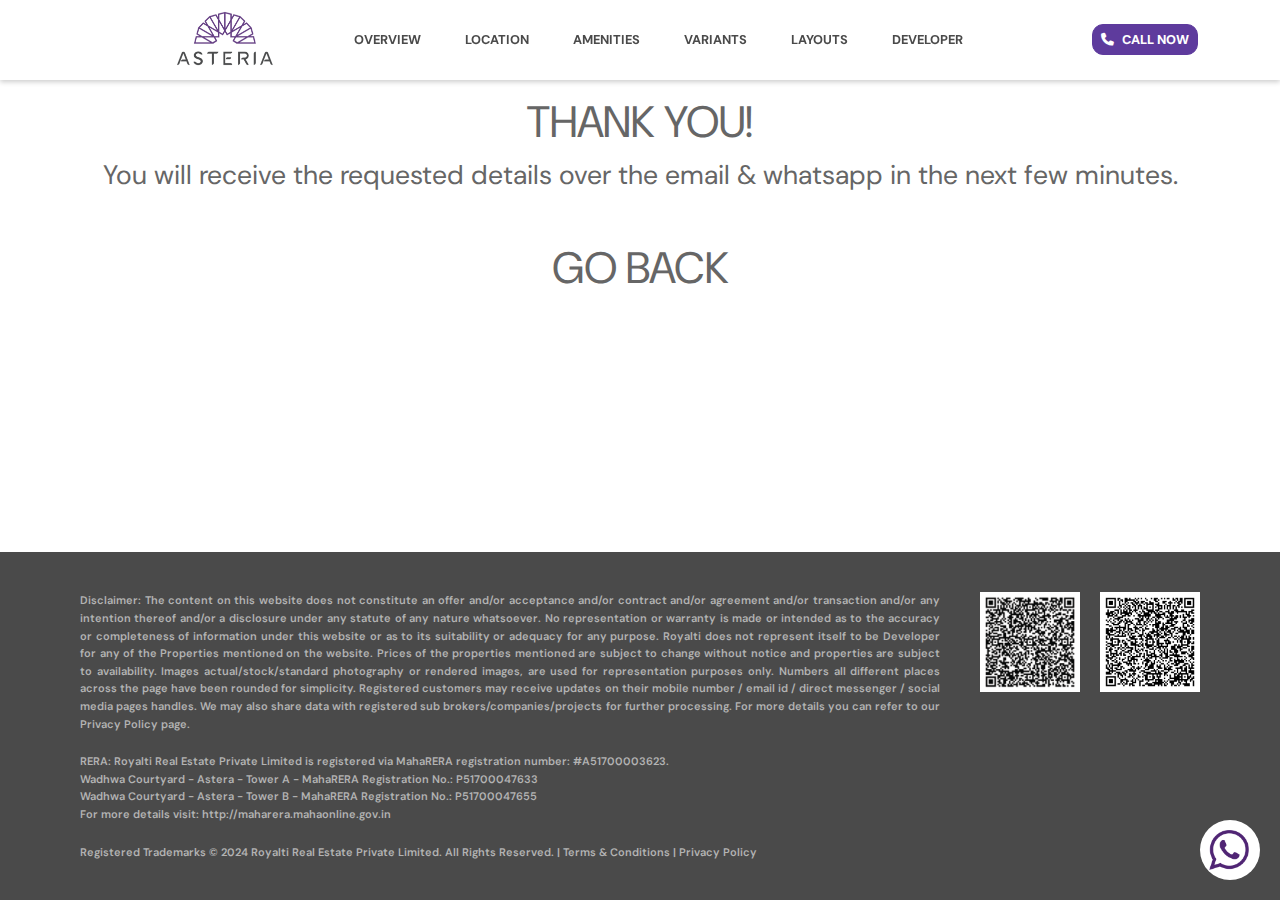
<file: thank-you.html>
<!DOCTYPE html>
<html lang="en">

<head>
    <meta charset="UTF-8">
    <meta name="viewport" content="width=device-width, initial-scale=1.0">
    <title>ASTERIA</title>
    <link href="https://cdn.jsdelivr.net/npm/bootstrap@5.3.0/dist/css/bootstrap.min.css" rel="stylesheet">
    <link href='https://fonts.googleapis.com/css?family=DM Sans' rel='stylesheet'>
    <link href="https://fonts.googleapis.com/css?family=Roboto+Mono|Roboto+Slab|Roboto:300,400,500,700"
        rel="stylesheet" />
    <script src="https://cdn.jsdelivr.net/npm/bootstrap@5.3.0/dist/js/bootstrap.bundle.min.js" defer></script>
    <link rel="stylesheet" href="./style/nav.css" />
    <link rel="stylesheet" href="https://cdnjs.cloudflare.com/ajax/libs/font-awesome/6.5.1/css/all.min.css">
    <link rel="stylesheet" href="./style/firstSection.css" />
    <link rel="stylesheet" href="./style/registerModal.css" />
    <link rel="stylesheet" href="./style/index.css" />
    
    <link rel="stylesheet" href="./style/footer.css" />
    <!-- <script src="./js/index.js" defer></script> -->
    <script>
        function includeHTML(url, elementId) {
            fetch(url)
                .then(res => res.text())
                .then(html => document.getElementById(elementId).innerHTML = html)
                .catch(err => console.warn('Error loading HTML:', err));
        }

        includeHTML('header.html', 'header');
        includeHTML('footer.html', 'footer');
    </script>
    <style>
        .privacyText {
            font-size: 14pt;
            line-height: 22px;
            font-weight: 500;
            color: #666666;
        }

        #privacyPolicy {
            padding-bottom: 80px;
            padding-top: 79px;

        }

        #bullets ul {
            list-style: none !important;

        }

        li::marker {

            font-size: 14pt !important;
            line-height: 22px;
            color: #666666 !important;

        }

        li {
            font-weight: 500;
        }
        .amm{
        margin-bottom:30px;
    }

        .introbase {
            padding: 0px !important;
            margin-bottom: 30px !important;
            line-height: 48px;
            font-family: 'DM Sans', sans-serif;
            font-size: 32pt !important;
            letter-spacing: 1px;
            font-weight: 600;
        }
    </style>

</head>

<body>
    <div class="modal fade" id="registerModal" tabindex="-1" aria-labelledby="registerModalLabel" aria-hidden="true">
        <div class="modal-dialog modal-dialog-centered" style="max-width: none;">
            <div class="modal-content" style="margin-top:25px;">
                <div class="modal-header">
                    <div class="popup-header" style="display:flex;">
                        <h3 class="modal-title" id="registerModalLabel">REGISTER NOW</h3>
                        <p class="modal-subtitle">Register here and get detailed access:</p>
                    </div>

                    <button type="button" class="btn-close" data-bs-dismiss="modal" aria-label="Close"></button>

                </div>

                <div class="modal-body">

                    <div class="modal-body-content">

                        <ul>
                            <li>Virtual Tour</li>
                            <li>Amenities Gallery</li>
                            <li>Project Brochure</li>
                            <li>All Layouts</li>
                            <li>Location Aerial 360&deg;</li>
                            <li>All In Pricing</li>
                            <li>Sample Flat Gallery</li>
                            <li>Payment Plans</li>
                        </ul>


                    </div>


                    <form action="http://localhost:3000/submit-form" method="POST" id="PopupForm" name="PopupForm"
                        onsubmit="return validateForm();">
                        <input type="text" name="Name" class="form-control input-group" placeholder="Name *" required>
                        <input type="email" name="Email" class="form-control input-group" placeholder="Email *"
                            required>
                        <div class="d-flex gap-2">

                            <select name="CountryCode" id="banner-cta-CountryCode"
                                class="CountryCode form-control valid form-select" style="max-width: 120px;">
                                <option value="">Enter Country Code</option>
                                <option value="1">USA (+1)</option>
                                <option value="971">UAE (+971)</option>
                                <option value="91" selected="">IN (+91)</option>
                                <option value="44">UK (+44)</option>
                                <option value="65">Singapore (+65)</option>
                                <option value="966">Saudi Arabia (+966)</option>
                                <option value="965">Kuwait (+965)</option>
                                <option value="973">Bahrain (+973)</option>
                                <option value="968">Oman (+968)</option>
                                <option value="852">Hong Kong (+852)</option>
                                <optgroup label="Other countries">
                                    <option value="213">Algeria (+213)</option>
                                    <option value="376">Andorra (+376)</option>
                                    <option value="244">Angola (+244)</option>
                                    <option value="1264">Anguilla (+1264)</option>
                                    <option value="1268">Antigua &amp; Barbuda (+1268)</option>
                                    <option value="54">Argentina (+54)</option>
                                    <option value="374">Armenia (+374)</option>
                                    <option value="297">Aruba (+297)</option>
                                    <option value="61">Australia (+61)</option>
                                    <option value="43">Austria (+43)</option>
                                    <option value="994">Azerbaijan (+994)</option>
                                    <option value="1242">Bahamas (+1242)</option>
                                    <option value="973">Bahrain (+973)</option>
                                    <option value="880">Bangladesh (+880)</option>
                                    <option value="1246">Barbados (+1246)</option>
                                    <option value="375">Belarus (+375)</option>
                                    <option value="32">Belgium (+32)</option>
                                    <option value="501">Belize (+501)</option>
                                    <option value="229">Benin (+229)</option>
                                    <option value="1441">Bermuda (+1441)</option>
                                    <option value="975">Bhutan (+975)</option>
                                    <option value="591">Bolivia (+591)</option>
                                    <option value="387">Bosnia Herzegovina (+387)</option>
                                    <option value="267">Botswana (+267)</option>
                                    <option value="55">Brazil (+55)</option>
                                    <option value="673">Brunei (+673)</option>
                                    <option value="359">Bulgaria (+359)</option>
                                    <option value="226">Burkina Faso (+226)</option>
                                    <option value="257">Burundi (+257)</option>
                                    <option value="855">Cambodia (+855)</option>
                                    <option value="237">Cameroon (+237)</option>
                                    <option value="1">Canada (+1)</option>
                                    <option value="238">Cape Verde Islands (+238)</option>
                                    <option value="1345">Cayman Islands (+1345)</option>
                                    <option value="236">Central African Republic (+236)</option>
                                    <option value="56">Chile (+56)</option>
                                    <option value="86">China (+86)</option>
                                    <option value="57">Colombia (+57)</option>
                                    <option value="269">Comoros (+269)</option>
                                    <option value="242">Congo (+242)</option>
                                    <option value="682">Cook Islands (+682)</option>
                                    <option value="506">Costa Rica (+506)</option>
                                    <option value="385">Croatia (+385)</option>
                                    <option value="53">Cuba (+53)</option>
                                    <option value="90392">Cyprus North (+90392)</option>
                                    <option value="357">Cyprus South (+357)</option>
                                    <option value="42">Czech Republic (+42)</option>
                                    <option value="45">Denmark (+45)</option>
                                    <option value="253">Djibouti (+253)</option>
                                    <option value="1809">Dominica (+1809)</option>
                                    <option value="1809">Dominican Republic (+1809)</option>
                                    <option value="593">Ecuador (+593)</option>
                                    <option value="20">Egypt (+20)</option>
                                    <option value="503">El Salvador (+503)</option>
                                    <option value="240">Equatorial Guinea (+240)</option>
                                    <option value="291">Eritrea (+291)</option>
                                    <option value="372">Estonia (+372)</option>
                                    <option value="251">Ethiopia (+251)</option>
                                    <option value="500">Falkland Islands (+500)</option>
                                    <option value="298">Faroe Islands (+298)</option>
                                    <option value="679">Fiji (+679)</option>
                                    <option value="358">Finland (+358)</option>
                                    <option value="33">France (+33)</option>
                                    <option value="594">French Guiana (+594)</option>
                                    <option value="689">French Polynesia (+689)</option>
                                    <option value="241">Gabon (+241)</option>
                                    <option value="220">Gambia (+220)</option>
                                    <option value="7880">Georgia (+7880)</option>
                                    <option value="49">Germany (+49)</option>
                                    <option value="233">Ghana (+233)</option>
                                    <option value="350">Gibraltar (+350)</option>
                                    <option value="30">Greece (+30)</option>
                                    <option value="299">Greenland (+299)</option>
                                    <option value="1473">Grenada (+1473)</option>
                                    <option value="590">Guadeloupe (+590)</option>
                                    <option value="671">Guam (+671)</option>
                                    <option value="502">Guatemala (+502)</option>
                                    <option value="224">Guinea (+224)</option>
                                    <option value="245">Guinea - Bissau (+245)</option>
                                    <option value="592">Guyana (+592)</option>
                                    <option value="509">Haiti (+509)</option>
                                    <option value="504">Honduras (+504)</option>
                                    <option value="36">Hungary (+36)</option>
                                    <option value="354">Iceland (+354)</option>
                                    <option value="62">Indonesia (+62)</option>
                                    <option value="98">Iran (+98)</option>
                                    <option value="964">Iraq (+964)</option>
                                    <option value="353">Ireland (+353)</option>
                                    <option value="972">Israel (+972)</option>
                                    <option value="39">Italy (+39)</option>
                                    <option value="1876">Jamaica (+1876)</option>
                                    <option value="81">Japan (+81)</option>
                                    <option value="962">Jordan (+962)</option>
                                    <option value="7">Kazakhstan (+7)</option>
                                    <option value="254">Kenya (+254)</option>
                                    <option value="686">Kiribati (+686)</option>
                                    <option value="850">Korea North (+850)</option>
                                    <option value="82">Korea South (+82)</option>
                                    <option value="965">Kuwait (+965)</option>
                                    <option value="996">Kyrgyzstan (+996)</option>
                                    <option value="856">Laos (+856)</option>
                                    <option value="371">Latvia (+371)</option>
                                    <option value="961">Lebanon (+961)</option>
                                    <option value="266">Lesotho (+266)</option>
                                    <option value="231">Liberia (+231)</option>
                                    <option value="218">Libya (+218)</option>
                                    <option value="417">Liechtenstein (+417)</option>
                                    <option value="370">Lithuania (+370)</option>
                                    <option value="352">Luxembourg (+352)</option>
                                    <option value="853">Macao (+853)</option>
                                    <option value="389">Macedonia (+389)</option>
                                    <option value="261">Madagascar (+261)</option>
                                    <option value="265">Malawi (+265)</option>
                                    <option value="60">Malaysia (+60)</option>
                                    <option value="960">Maldives (+960)</option>
                                    <option value="223">Mali (+223)</option>
                                    <option value="356">Malta (+356)</option>
                                    <option value="692">Marshall Islands (+692)</option>
                                    <option value="596">Martinique (+596)</option>
                                    <option value="222">Mauritania (+222)</option>
                                    <option value="269">Mayotte (+269)</option>
                                    <option value="52">Mexico (+52)</option>
                                    <option value="691">Micronesia (+691)</option>
                                    <option value="373">Moldova (+373)</option>
                                    <option value="377">Monaco (+377)</option>
                                    <option value="976">Mongolia (+976)</option>
                                    <option value="1664">Montserrat (+1664)</option>
                                    <option value="212">Morocco (+212)</option>
                                    <option value="258">Mozambique (+258)</option>
                                    <option value="95">Myanmar (+95)</option>
                                    <option value="264">Namibia (+264)</option>
                                    <option value="674">Nauru (+674)</option>
                                    <option value="977">Nepal (+977)</option>
                                    <option value="31">Netherlands (+31)</option>
                                    <option value="687">New Caledonia (+687)</option>
                                    <option value="64">New Zealand (+64)</option>
                                    <option value="505">Nicaragua (+505)</option>
                                    <option value="227">Niger (+227)</option>
                                    <option value="234">Nigeria (+234)</option>
                                    <option value="683">Niue (+683)</option>
                                    <option value="672">Norfolk Islands (+672)</option>
                                    <option value="670">Northern Marianas (+670)</option>
                                    <option value="47">Norway (+47)</option>
                                    <option value="968">Oman (+968)</option>
                                    <option value="680">Palau (+680)</option>
                                    <option value="507">Panama (+507)</option>
                                    <option value="675">Papua New Guinea (+675)</option>
                                    <option value="595">Paraguay (+595)</option>
                                    <option value="51">Peru (+51)</option>
                                    <option value="63">Philippines (+63)</option>
                                    <option value="48">Poland (+48)</option>
                                    <option value="351">Portugal (+351)</option>
                                    <option value="1787">Puerto Rico (+1787)</option>
                                    <option value="974">Qatar (+974)</option>
                                    <option value="262">Reunion (+262)</option>
                                    <option value="40">Romania (+40)</option>
                                    <option value="7">Russia (+7)</option>
                                    <option value="250">Rwanda (+250)</option>
                                    <option value="378">San Marino (+378)</option>
                                    <option value="239">Sao Tome &amp; Principe (+239)</option>
                                    <option value="966">Saudi Arabia (+966)</option>
                                    <option value="221">Senegal (+221)</option>
                                    <option value="381">Serbia (+381)</option>
                                    <option value="248">Seychelles (+248)</option>
                                    <option value="232">Sierra Leone (+232)</option>
                                    <option value="421">Slovak Republic (+421)</option>
                                    <option value="386">Slovenia (+386)</option>
                                    <option value="677">Solomon Islands (+677)</option>
                                    <option value="252">Somalia (+252)</option>
                                    <option value="27">South Africa (+27)</option>
                                    <option value="34">Spain (+34)</option>
                                    <option value="94">Sri Lanka (+94)</option>
                                    <option value="290">St. Helena (+290)</option>
                                    <option value="1869">St. Kitts (+1869)</option>
                                    <option value="1758">St. Lucia (+1758)</option>
                                    <option value="249">Sudan (+249)</option>
                                    <option value="597">Suriname (+597)</option>
                                    <option value="268">Swaziland (+268)</option>
                                    <option value="46">Sweden (+46)</option>
                                    <option value="41">Switzerland (+41)</option>
                                    <option value="963">Syria (+963)</option>
                                    <option value="886">Taiwan (+886)</option>
                                    <option value="7">Tajikstan (+7)</option>
                                    <option value="66">Thailand (+66)</option>
                                    <option value="228">Togo (+228)</option>
                                    <option value="676">Tonga (+676)</option>
                                    <option value="1868">Trinidad &amp; Tobago (+1868)</option>
                                    <option value="216">Tunisia (+216)</option>
                                    <option value="90">Turkey (+90)</option>
                                    <option value="7">Turkmenistan (+7)</option>
                                    <option value="993">Turkmenistan (+993)</option>
                                    <option value="1649">Turks &amp; Caicos Islands (+1649)</option>
                                    <option value="688">Tuvalu (+688)</option>
                                    <option value="256">Uganda (+256)</option>
                                    <option value="598">Uruguay (+598)</option>
                                    <option value="7">Uzbekistan (+7)</option>
                                    <option value="678">Vanuatu (+678)</option>
                                    <option value="379">Vatican City (+379)</option>
                                    <option value="58">Venezuela (+58)</option>
                                    <option value="84">Vietnam (+84)</option>
                                    <option value="84">Virgin Islands - British (+1284)</option>
                                    <option value="84">Virgin Islands - US (+1340)</option>
                                    <option value="681">Wallis &amp; Futuna (+681)</option>
                                    <option value="969">Yemen (North)(+969)</option>
                                    <option value="967">Yemen (South)(+967)</option>
                                    <option value="260">Zambia (+260)</option>
                                    <option value="263">Zimbabwe (+263)</option>
                                </optgroup>
                            </select>
                            <input type="text" name="Mobile" class="form-control input-group" placeholder="Mobile *"
                                required>
                            <input type="hidden" name="utm_source" id="utm_source" value>
                            <input type="hidden" name="utm_medium" id="utm_medium" value>
                            <input type="hidden" name="utm_campaign" id="utm_campaign" value>
                            <input type="hidden" name="utm_term" id="utm_term" value>
                            <input type="hidden" name="active_url" id="active_url" value>


                        </div>

                        <div class="vsmall input-checkbox" style="display: flex
                            ;
                                flex-direction: row;
                                align-items: baseline; padding-left: 5%;">
                            <input type="checkbox" name="agree" checked="" required>
                            <p>I agree to receive updates on Call, WhatsApp &amp; Email.</p>
                        </div>
                </div>
                <div class="modal-footer">
                    <button id="submit-access" type="submit" class="btn btn-primary">GET FULL ACCESS</button>
                </div>

                </form>

            </div>
        </div>
    </div>

    <div id="header"></div>

  
    <section id="overview" style="background-color: #fff;height:541px;" >
        <div class="container">
            <div class="row" id="success">

                <div class="col-lg-12 col-xs-12" style="text-align:center;">
                    <div class="mmp" style="margin-top:8%;">
                        <span style="color:#666666; font-size:33pt;">THANK YOU!</h2>
                    </div>
                <p style="color:#666666; font-size:20pt;">You will receive the requested details over the email & whatsapp in the next few minutes.</p>
                <p>
                <br>
                <a href="index.html" style="text-decoration: none; color:#666666; font-size:33pt;">GO BACK</a>
                </p>
                </div>
            </div>
        </div>
    </section>

     <div style="position:fixed; bottom:0;" id="footer"></div>

    <div class="mob-view">
        <div class="para-logo register-hover CTA-btn" data-bs-toggle="modal" data-bs-target="#registerModal"
            style="width: 50%; border-right: 1px solid #fff; padding :5px">
            <i class="fa-sharp fa-solid fa-phone" style="display:block;"></i>
            <span style="margin-left: 5px;">CALL NOW</span>
        </div>
        <!-- <div style="width:1px; border:1px solid #fff"></div> -->
        <div class="CTA-btn" data-bs-toggle="modal" data-bs-target="#registerModal" style="width: 50%; padding :5px"><i
                class="fa-brands fa-whatsapp"></i><span style="margin-left: 5px;">WHATSAPP</span></div>
    </div>

   




</body>

</html>
</file>
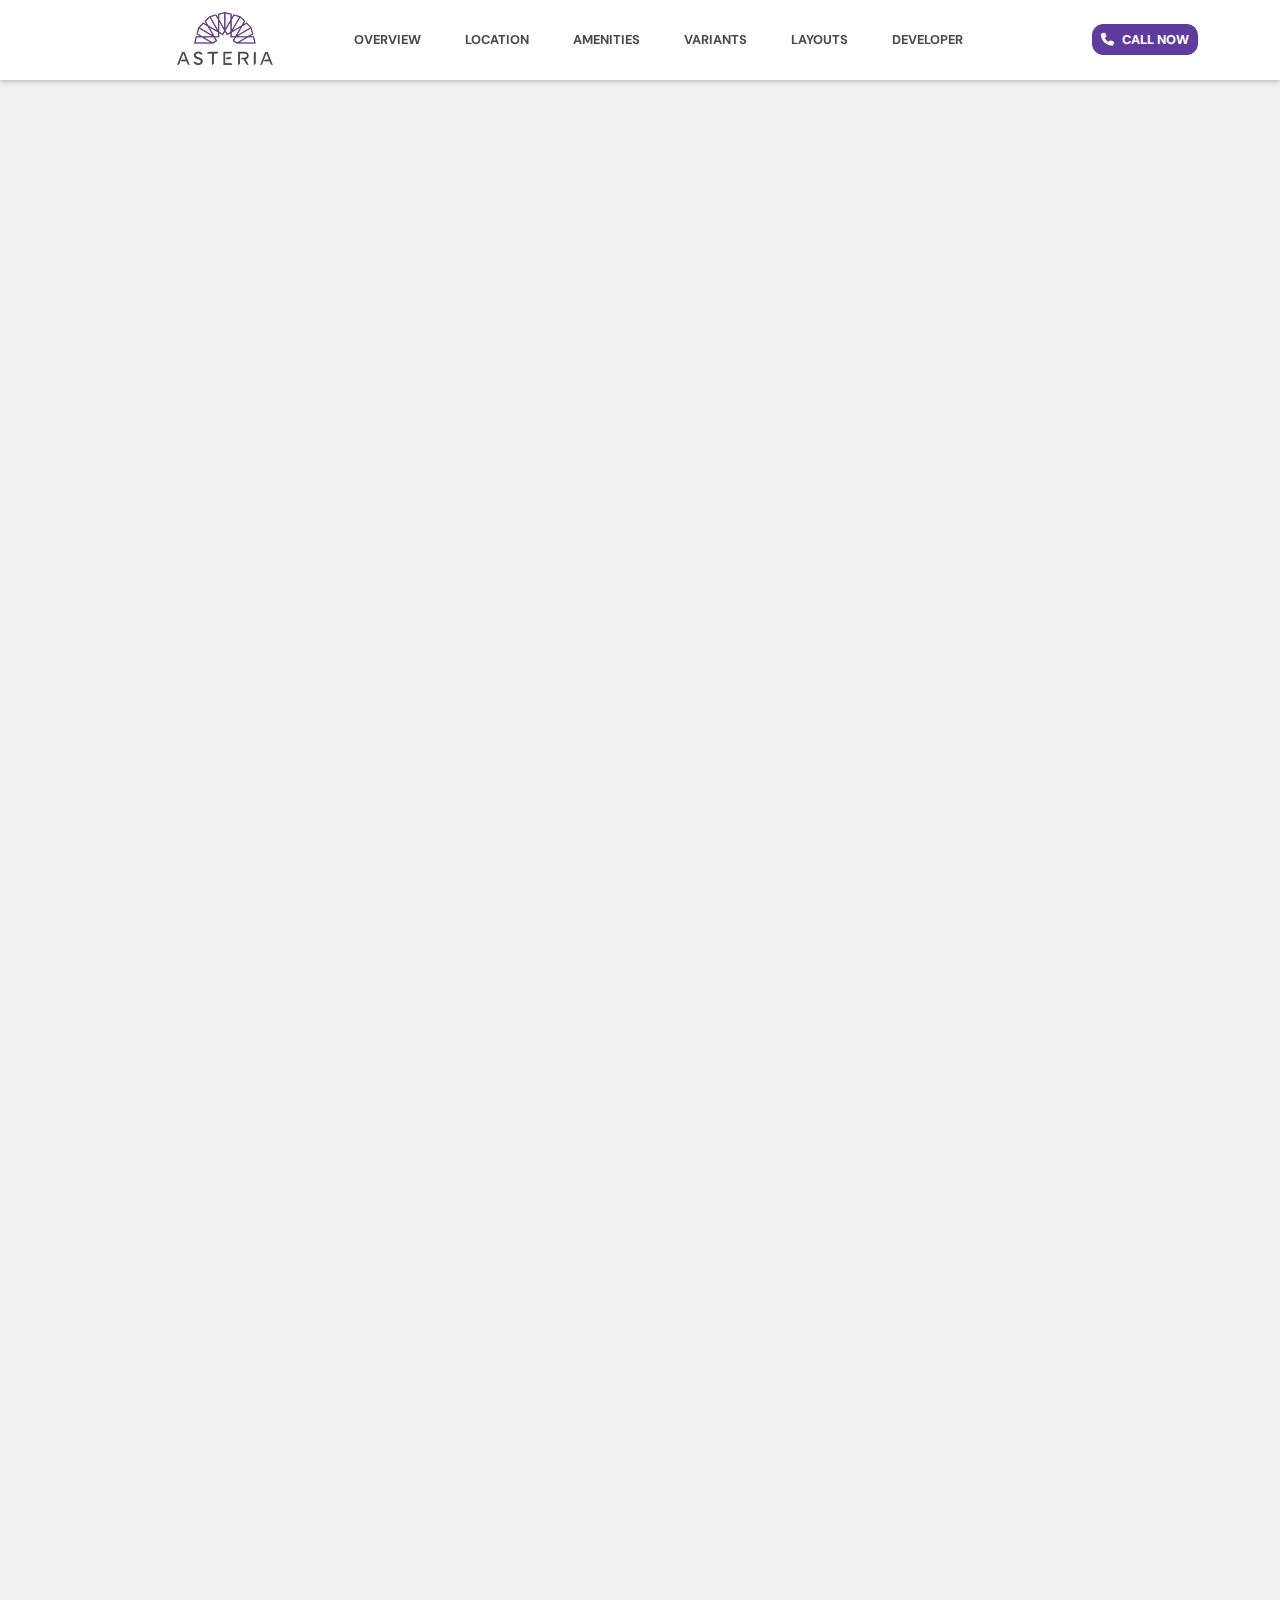
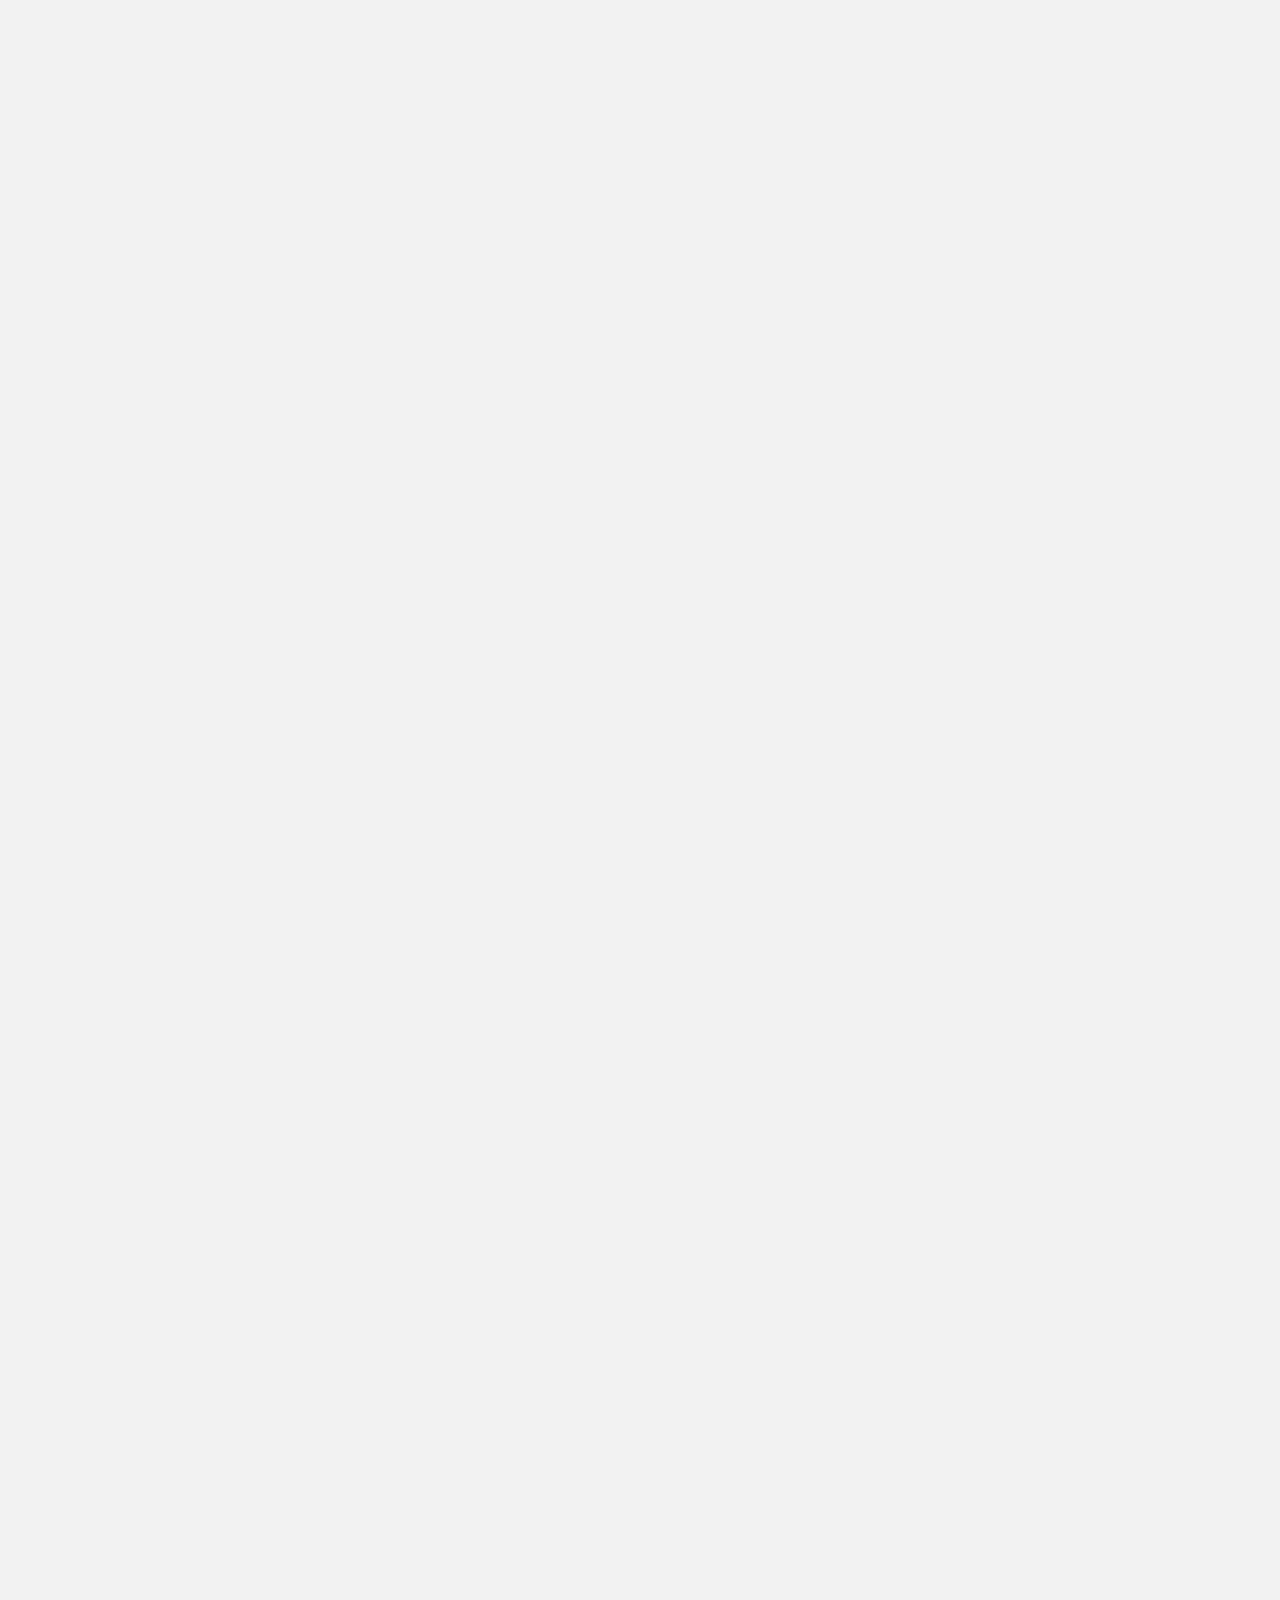
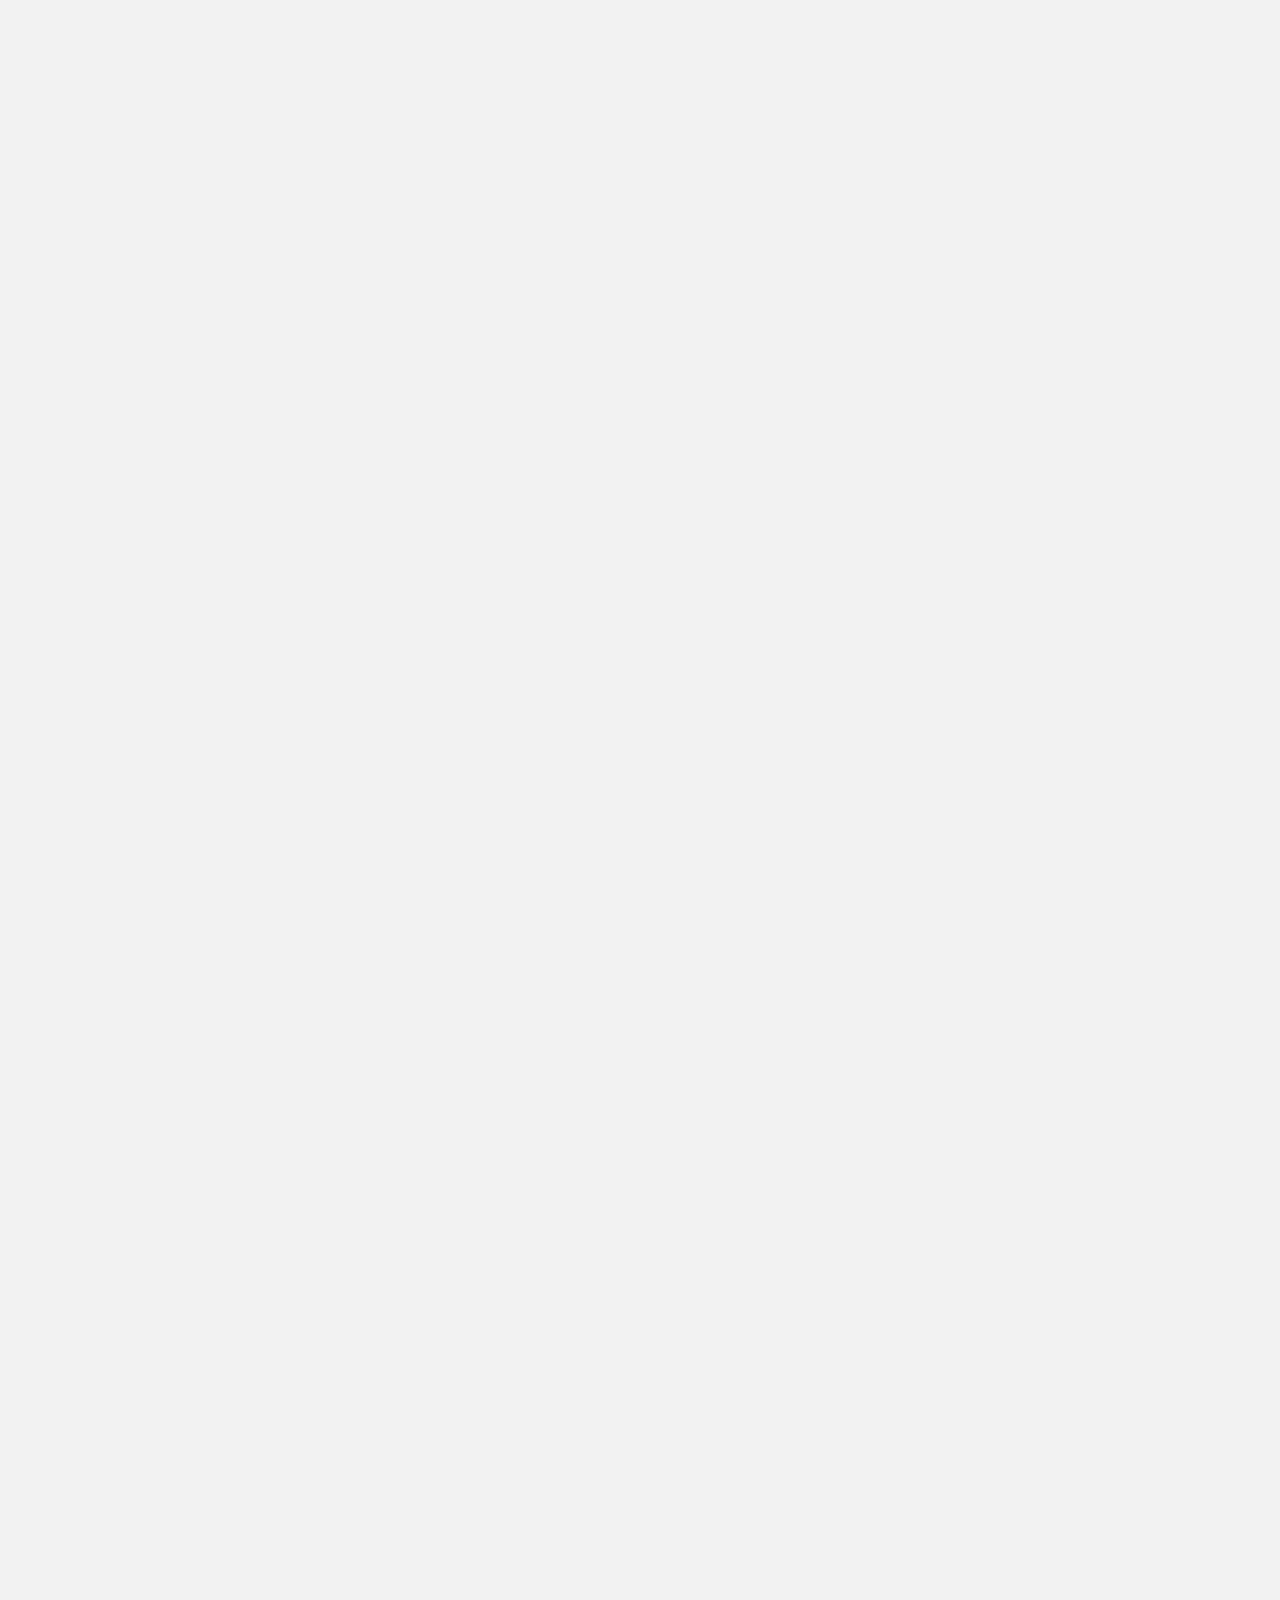
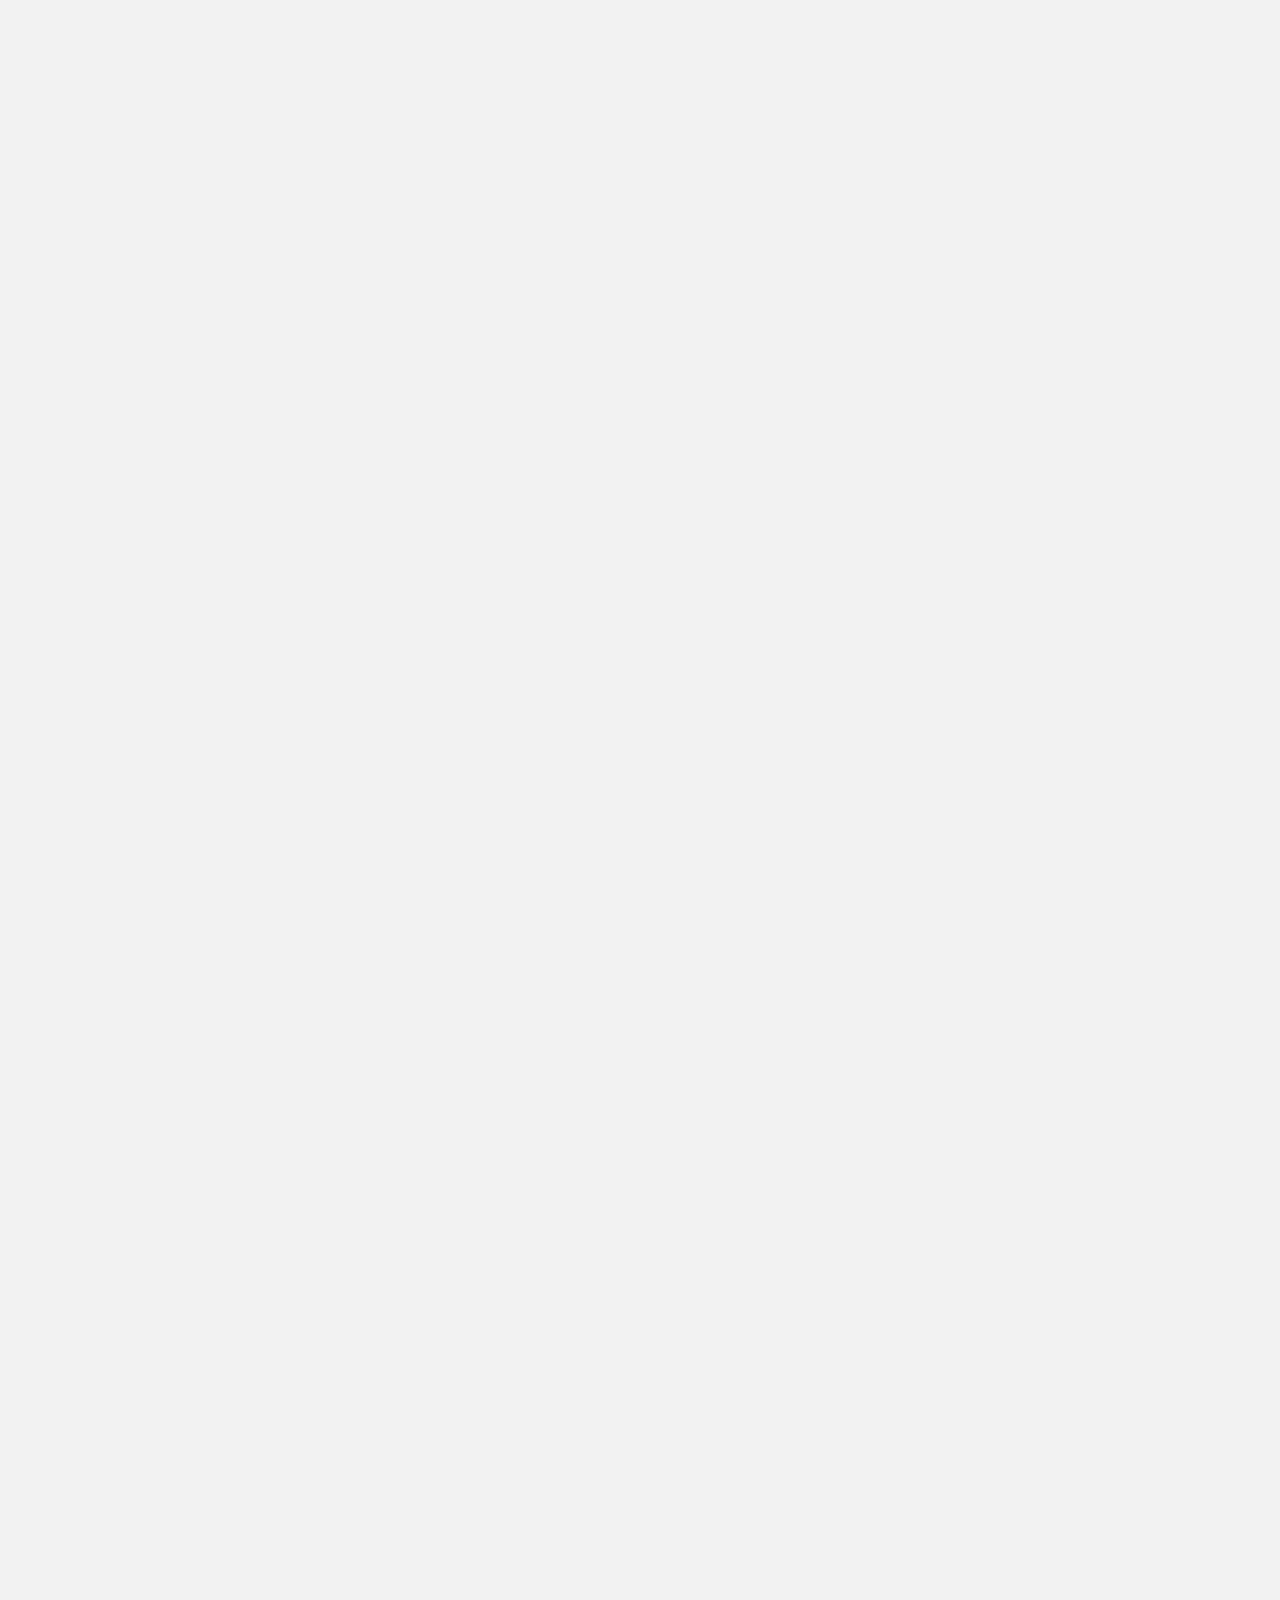
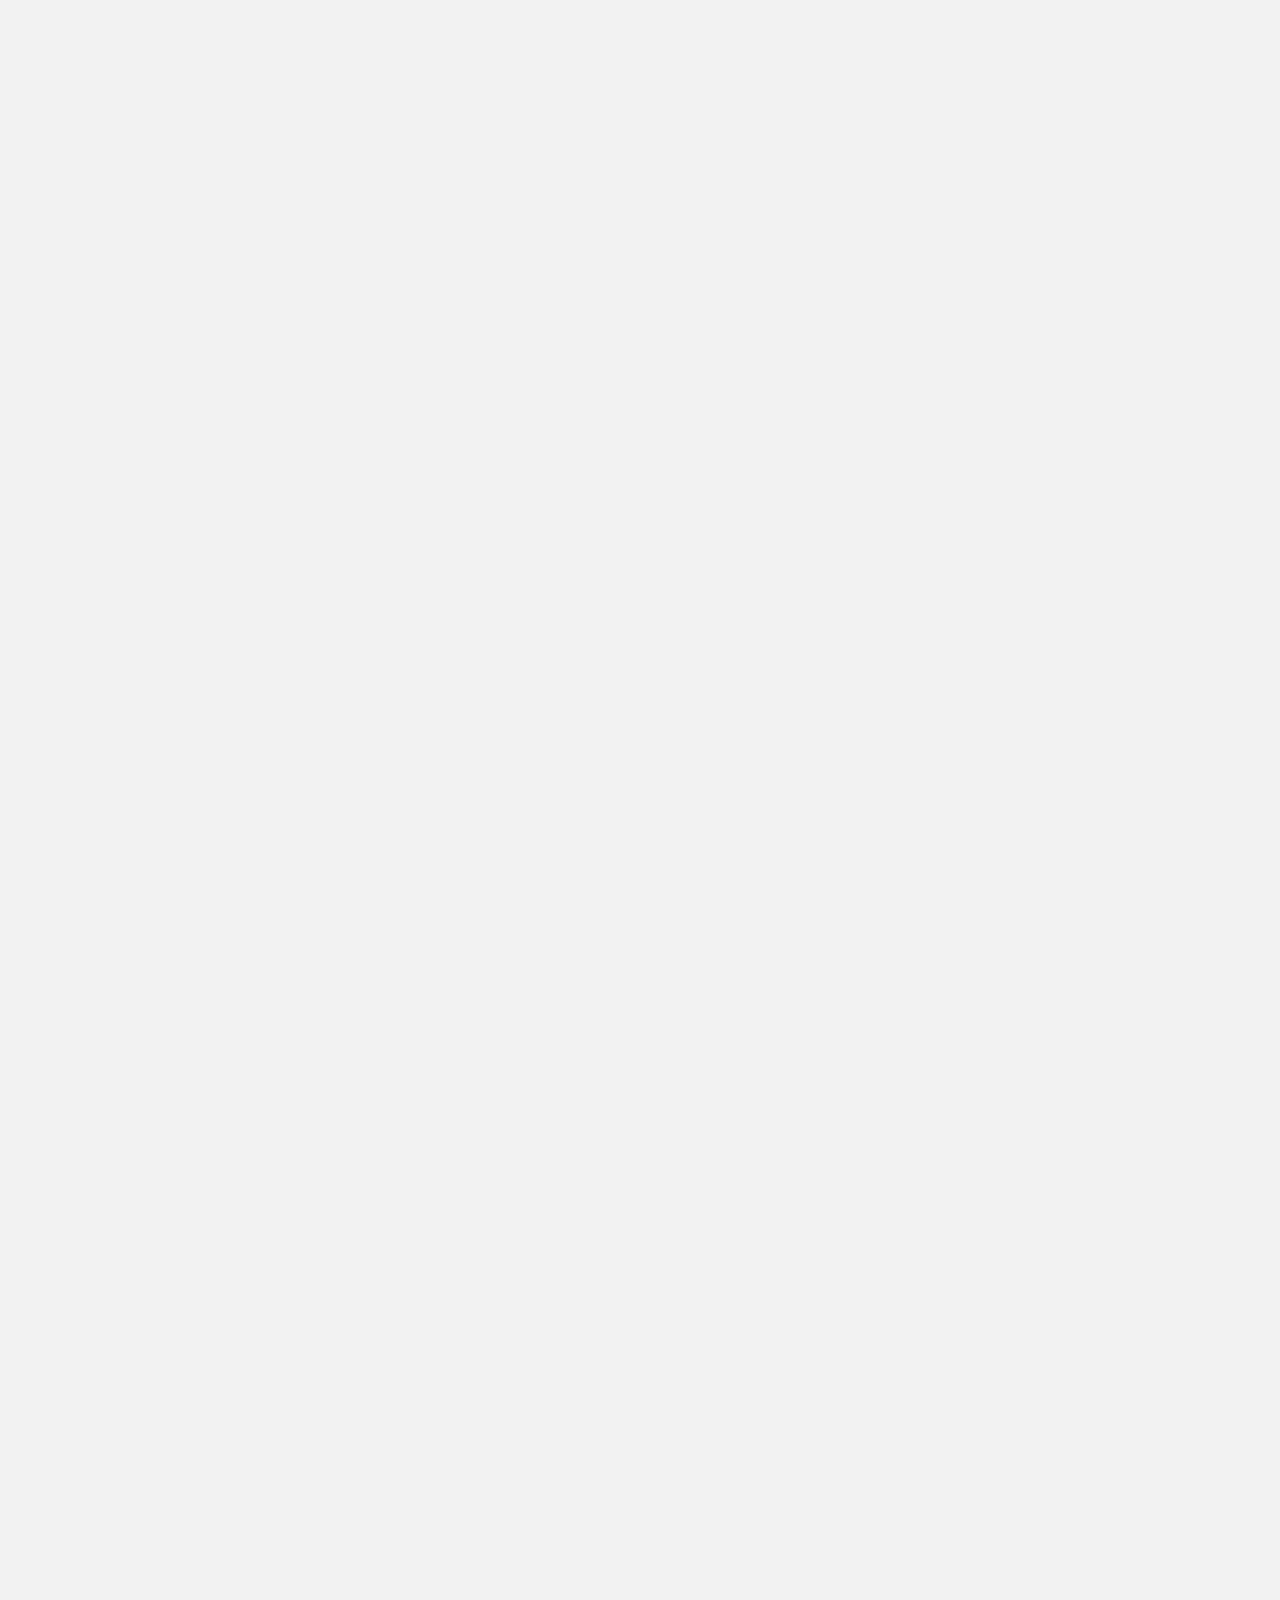
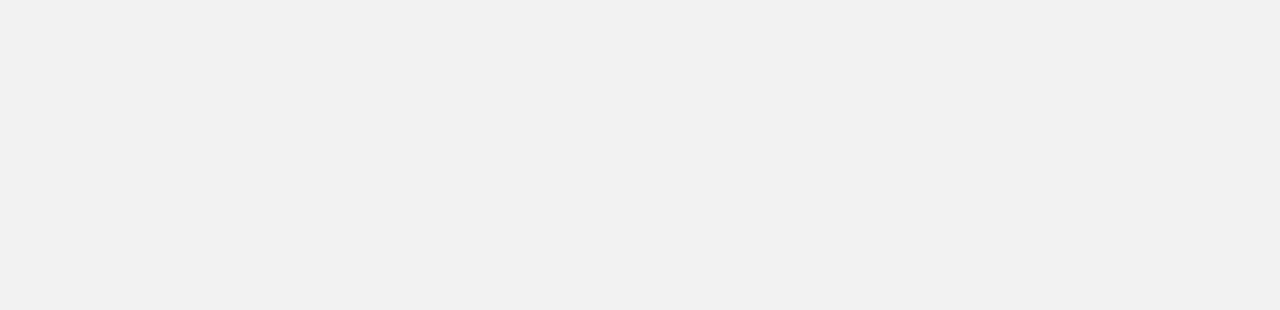
<file: public/Privacy-Policy.html>
<!DOCTYPE html>
<html lang="en">

<head>
    <meta charset="UTF-8">
    <meta name="viewport" content="width=device-width, initial-scale=1.0">
    <title>ASTERIA</title>
    <link href="https://cdn.jsdelivr.net/npm/bootstrap@5.3.0/dist/css/bootstrap.min.css" rel="stylesheet">
    <link href='https://fonts.googleapis.com/css?family=DM Sans' rel='stylesheet'>
    <link href="https://fonts.googleapis.com/css?family=Roboto+Mono|Roboto+Slab|Roboto:300,400,500,700"
        rel="stylesheet" />
    <script src="https://cdn.jsdelivr.net/npm/bootstrap@5.3.0/dist/js/bootstrap.bundle.min.js" defer></script>
    <link rel="stylesheet" href="./style/nav.css" />
    <link rel="stylesheet" href="https://cdnjs.cloudflare.com/ajax/libs/font-awesome/6.5.1/css/all.min.css">
    <link rel="stylesheet" href="./style/firstSection.css" />
    <link rel="stylesheet" href="./style/registerModal.css" />
    <link rel="stylesheet" href="./style/index.css" />

    <link rel="stylesheet" href="./style/footer.css" />
    <!-- <script src="./js/index.js" defer></script> -->
    <script>
        function includeHTML(url, elementId) {
            fetch(url)
                .then(res => res.text())
                .then(html => document.getElementById(elementId).innerHTML = html)
                .catch(err => console.warn('Error loading HTML:', err));
        }

        includeHTML('header.html', 'header');
        includeHTML('footer.html', 'footer');
    </script>
    <style>
        .privacyText {
            font-size: 14pt;
            line-height: 22px;
            font-weight: 500;
            color: #666666;
        }

        #privacyPolicy {
            padding-bottom: 80px;
            padding-top: 79px;

        }

        #bullets ul {
            list-style: none !important;

        }

        li::marker {

            font-size: 14pt !important;
            line-height: 22px;
            color: #666666 !important;

        }

        li {
            font-weight: 500;
        }

        .amm {
            margin-bottom: 30px;
        }

        .introbase {
            padding: 0px !important;
            margin-bottom: 30px !important;
            line-height: 48px;
            font-family: 'DM Sans', sans-serif;
            font-size: 32pt !important;
            letter-spacing: 1px;
            font-weight: 600;
        }
    </style>

    <style>
         @keyframes fadeInUp {
            0% {
                opacity: 0;
                transform: translateY(80px);
            }

            50% {
                opacity: 0.5;
                transform: translateY(40px);
            }

            to {
                opacity: 1;
                transform: translateY(0);
            }
        }

        .fade-in-up {
            opacity: 0;
            transform: translateY(80px);
            transition: all 0.3s ease-out;
        }

        .fade-in-up.active {
            animation: fadeInUp 0.8s ease-out forwards;
        }
    </style>
    

</head>

<body style="background-color:#f2f2f2;;">
    <div class="modal fade" id="registerModal" tabindex="-1" aria-labelledby="registerModalLabel" aria-hidden="true">
        <div class="modal-dialog modal-dialog-centered" style="max-width: none;">
            <div class="modal-content" style="margin-top:25px;">
                <div class="modal-header">
                    <div class="popup-header" style="display:flex;">
                        <h3 class="modal-title" id="registerModalLabel">REGISTER NOW</h3>
                        <p class="modal-subtitle">Register here and get detailed access:</p>
                    </div>

                    <button type="button" class="btn-close" data-bs-dismiss="modal" aria-label="Close"></button>

                </div>

                <div class="modal-body">

                    <div class="modal-body-content">

                        <ul>
                            <li>Virtual Tour</li>
                            <li>Amenities Gallery</li>
                            <li>Project Brochure</li>
                            <li>All Layouts</li>
                            <li>Location Aerial 360&deg;</li>
                            <li>All In Pricing</li>
                            <li>Sample Flat Gallery</li>
                            <li>Payment Plans</li>
                        </ul>


                    </div>


                    <form action="/send" method="POST" id="PopupForm" name="PopupForm"
                        onsubmit="return validateForm();">
                        <input type="text" name="Name" class="form-control input-group" placeholder="Name *" required>
                        <input type="email" name="Email" class="form-control input-group" placeholder="Email *"
                            required>
                        <div class="d-flex gap-2">

                            <select name="CountryCode" id="banner-cta-CountryCode"
                                class="CountryCode form-control valid form-select" style="max-width: 120px;">
                                <option value="">Enter Country Code</option>
                                <option value="1">USA (+1)</option>
                                <option value="971">UAE (+971)</option>
                                <option value="91" selected="">IN (+91)</option>
                                <option value="44">UK (+44)</option>
                                <option value="65">Singapore (+65)</option>
                                <option value="966">Saudi Arabia (+966)</option>
                                <option value="965">Kuwait (+965)</option>
                                <option value="973">Bahrain (+973)</option>
                                <option value="968">Oman (+968)</option>
                                <option value="852">Hong Kong (+852)</option>
                                <optgroup label="Other countries">
                                    <option value="213">Algeria (+213)</option>
                                    <option value="376">Andorra (+376)</option>
                                    <option value="244">Angola (+244)</option>
                                    <option value="1264">Anguilla (+1264)</option>
                                    <option value="1268">Antigua &amp; Barbuda (+1268)</option>
                                    <option value="54">Argentina (+54)</option>
                                    <option value="374">Armenia (+374)</option>
                                    <option value="297">Aruba (+297)</option>
                                    <option value="61">Australia (+61)</option>
                                    <option value="43">Austria (+43)</option>
                                    <option value="994">Azerbaijan (+994)</option>
                                    <option value="1242">Bahamas (+1242)</option>
                                    <option value="973">Bahrain (+973)</option>
                                    <option value="880">Bangladesh (+880)</option>
                                    <option value="1246">Barbados (+1246)</option>
                                    <option value="375">Belarus (+375)</option>
                                    <option value="32">Belgium (+32)</option>
                                    <option value="501">Belize (+501)</option>
                                    <option value="229">Benin (+229)</option>
                                    <option value="1441">Bermuda (+1441)</option>
                                    <option value="975">Bhutan (+975)</option>
                                    <option value="591">Bolivia (+591)</option>
                                    <option value="387">Bosnia Herzegovina (+387)</option>
                                    <option value="267">Botswana (+267)</option>
                                    <option value="55">Brazil (+55)</option>
                                    <option value="673">Brunei (+673)</option>
                                    <option value="359">Bulgaria (+359)</option>
                                    <option value="226">Burkina Faso (+226)</option>
                                    <option value="257">Burundi (+257)</option>
                                    <option value="855">Cambodia (+855)</option>
                                    <option value="237">Cameroon (+237)</option>
                                    <option value="1">Canada (+1)</option>
                                    <option value="238">Cape Verde Islands (+238)</option>
                                    <option value="1345">Cayman Islands (+1345)</option>
                                    <option value="236">Central African Republic (+236)</option>
                                    <option value="56">Chile (+56)</option>
                                    <option value="86">China (+86)</option>
                                    <option value="57">Colombia (+57)</option>
                                    <option value="269">Comoros (+269)</option>
                                    <option value="242">Congo (+242)</option>
                                    <option value="682">Cook Islands (+682)</option>
                                    <option value="506">Costa Rica (+506)</option>
                                    <option value="385">Croatia (+385)</option>
                                    <option value="53">Cuba (+53)</option>
                                    <option value="90392">Cyprus North (+90392)</option>
                                    <option value="357">Cyprus South (+357)</option>
                                    <option value="42">Czech Republic (+42)</option>
                                    <option value="45">Denmark (+45)</option>
                                    <option value="253">Djibouti (+253)</option>
                                    <option value="1809">Dominica (+1809)</option>
                                    <option value="1809">Dominican Republic (+1809)</option>
                                    <option value="593">Ecuador (+593)</option>
                                    <option value="20">Egypt (+20)</option>
                                    <option value="503">El Salvador (+503)</option>
                                    <option value="240">Equatorial Guinea (+240)</option>
                                    <option value="291">Eritrea (+291)</option>
                                    <option value="372">Estonia (+372)</option>
                                    <option value="251">Ethiopia (+251)</option>
                                    <option value="500">Falkland Islands (+500)</option>
                                    <option value="298">Faroe Islands (+298)</option>
                                    <option value="679">Fiji (+679)</option>
                                    <option value="358">Finland (+358)</option>
                                    <option value="33">France (+33)</option>
                                    <option value="594">French Guiana (+594)</option>
                                    <option value="689">French Polynesia (+689)</option>
                                    <option value="241">Gabon (+241)</option>
                                    <option value="220">Gambia (+220)</option>
                                    <option value="7880">Georgia (+7880)</option>
                                    <option value="49">Germany (+49)</option>
                                    <option value="233">Ghana (+233)</option>
                                    <option value="350">Gibraltar (+350)</option>
                                    <option value="30">Greece (+30)</option>
                                    <option value="299">Greenland (+299)</option>
                                    <option value="1473">Grenada (+1473)</option>
                                    <option value="590">Guadeloupe (+590)</option>
                                    <option value="671">Guam (+671)</option>
                                    <option value="502">Guatemala (+502)</option>
                                    <option value="224">Guinea (+224)</option>
                                    <option value="245">Guinea - Bissau (+245)</option>
                                    <option value="592">Guyana (+592)</option>
                                    <option value="509">Haiti (+509)</option>
                                    <option value="504">Honduras (+504)</option>
                                    <option value="36">Hungary (+36)</option>
                                    <option value="354">Iceland (+354)</option>
                                    <option value="62">Indonesia (+62)</option>
                                    <option value="98">Iran (+98)</option>
                                    <option value="964">Iraq (+964)</option>
                                    <option value="353">Ireland (+353)</option>
                                    <option value="972">Israel (+972)</option>
                                    <option value="39">Italy (+39)</option>
                                    <option value="1876">Jamaica (+1876)</option>
                                    <option value="81">Japan (+81)</option>
                                    <option value="962">Jordan (+962)</option>
                                    <option value="7">Kazakhstan (+7)</option>
                                    <option value="254">Kenya (+254)</option>
                                    <option value="686">Kiribati (+686)</option>
                                    <option value="850">Korea North (+850)</option>
                                    <option value="82">Korea South (+82)</option>
                                    <option value="965">Kuwait (+965)</option>
                                    <option value="996">Kyrgyzstan (+996)</option>
                                    <option value="856">Laos (+856)</option>
                                    <option value="371">Latvia (+371)</option>
                                    <option value="961">Lebanon (+961)</option>
                                    <option value="266">Lesotho (+266)</option>
                                    <option value="231">Liberia (+231)</option>
                                    <option value="218">Libya (+218)</option>
                                    <option value="417">Liechtenstein (+417)</option>
                                    <option value="370">Lithuania (+370)</option>
                                    <option value="352">Luxembourg (+352)</option>
                                    <option value="853">Macao (+853)</option>
                                    <option value="389">Macedonia (+389)</option>
                                    <option value="261">Madagascar (+261)</option>
                                    <option value="265">Malawi (+265)</option>
                                    <option value="60">Malaysia (+60)</option>
                                    <option value="960">Maldives (+960)</option>
                                    <option value="223">Mali (+223)</option>
                                    <option value="356">Malta (+356)</option>
                                    <option value="692">Marshall Islands (+692)</option>
                                    <option value="596">Martinique (+596)</option>
                                    <option value="222">Mauritania (+222)</option>
                                    <option value="269">Mayotte (+269)</option>
                                    <option value="52">Mexico (+52)</option>
                                    <option value="691">Micronesia (+691)</option>
                                    <option value="373">Moldova (+373)</option>
                                    <option value="377">Monaco (+377)</option>
                                    <option value="976">Mongolia (+976)</option>
                                    <option value="1664">Montserrat (+1664)</option>
                                    <option value="212">Morocco (+212)</option>
                                    <option value="258">Mozambique (+258)</option>
                                    <option value="95">Myanmar (+95)</option>
                                    <option value="264">Namibia (+264)</option>
                                    <option value="674">Nauru (+674)</option>
                                    <option value="977">Nepal (+977)</option>
                                    <option value="31">Netherlands (+31)</option>
                                    <option value="687">New Caledonia (+687)</option>
                                    <option value="64">New Zealand (+64)</option>
                                    <option value="505">Nicaragua (+505)</option>
                                    <option value="227">Niger (+227)</option>
                                    <option value="234">Nigeria (+234)</option>
                                    <option value="683">Niue (+683)</option>
                                    <option value="672">Norfolk Islands (+672)</option>
                                    <option value="670">Northern Marianas (+670)</option>
                                    <option value="47">Norway (+47)</option>
                                    <option value="968">Oman (+968)</option>
                                    <option value="680">Palau (+680)</option>
                                    <option value="507">Panama (+507)</option>
                                    <option value="675">Papua New Guinea (+675)</option>
                                    <option value="595">Paraguay (+595)</option>
                                    <option value="51">Peru (+51)</option>
                                    <option value="63">Philippines (+63)</option>
                                    <option value="48">Poland (+48)</option>
                                    <option value="351">Portugal (+351)</option>
                                    <option value="1787">Puerto Rico (+1787)</option>
                                    <option value="974">Qatar (+974)</option>
                                    <option value="262">Reunion (+262)</option>
                                    <option value="40">Romania (+40)</option>
                                    <option value="7">Russia (+7)</option>
                                    <option value="250">Rwanda (+250)</option>
                                    <option value="378">San Marino (+378)</option>
                                    <option value="239">Sao Tome &amp; Principe (+239)</option>
                                    <option value="966">Saudi Arabia (+966)</option>
                                    <option value="221">Senegal (+221)</option>
                                    <option value="381">Serbia (+381)</option>
                                    <option value="248">Seychelles (+248)</option>
                                    <option value="232">Sierra Leone (+232)</option>
                                    <option value="421">Slovak Republic (+421)</option>
                                    <option value="386">Slovenia (+386)</option>
                                    <option value="677">Solomon Islands (+677)</option>
                                    <option value="252">Somalia (+252)</option>
                                    <option value="27">South Africa (+27)</option>
                                    <option value="34">Spain (+34)</option>
                                    <option value="94">Sri Lanka (+94)</option>
                                    <option value="290">St. Helena (+290)</option>
                                    <option value="1869">St. Kitts (+1869)</option>
                                    <option value="1758">St. Lucia (+1758)</option>
                                    <option value="249">Sudan (+249)</option>
                                    <option value="597">Suriname (+597)</option>
                                    <option value="268">Swaziland (+268)</option>
                                    <option value="46">Sweden (+46)</option>
                                    <option value="41">Switzerland (+41)</option>
                                    <option value="963">Syria (+963)</option>
                                    <option value="886">Taiwan (+886)</option>
                                    <option value="7">Tajikstan (+7)</option>
                                    <option value="66">Thailand (+66)</option>
                                    <option value="228">Togo (+228)</option>
                                    <option value="676">Tonga (+676)</option>
                                    <option value="1868">Trinidad &amp; Tobago (+1868)</option>
                                    <option value="216">Tunisia (+216)</option>
                                    <option value="90">Turkey (+90)</option>
                                    <option value="7">Turkmenistan (+7)</option>
                                    <option value="993">Turkmenistan (+993)</option>
                                    <option value="1649">Turks &amp; Caicos Islands (+1649)</option>
                                    <option value="688">Tuvalu (+688)</option>
                                    <option value="256">Uganda (+256)</option>
                                    <option value="598">Uruguay (+598)</option>
                                    <option value="7">Uzbekistan (+7)</option>
                                    <option value="678">Vanuatu (+678)</option>
                                    <option value="379">Vatican City (+379)</option>
                                    <option value="58">Venezuela (+58)</option>
                                    <option value="84">Vietnam (+84)</option>
                                    <option value="84">Virgin Islands - British (+1284)</option>
                                    <option value="84">Virgin Islands - US (+1340)</option>
                                    <option value="681">Wallis &amp; Futuna (+681)</option>
                                    <option value="969">Yemen (North)(+969)</option>
                                    <option value="967">Yemen (South)(+967)</option>
                                    <option value="260">Zambia (+260)</option>
                                    <option value="263">Zimbabwe (+263)</option>
                                </optgroup>
                            </select>
                            <input type="text" name="Mobile" class="form-control input-group" placeholder="Mobile *"
                                required>
                            <input type="hidden" name="utm_source" id="utm_source">
                            <input type="hidden" name="utm_medium" id="utm_medium">
                            <input type="hidden" name="utm_campaign" id="utm_campaign">
                            <input type="hidden" name="utm_term" id="utm_term">
                            <input type="hidden" name="active_url" id="active_url">


                        </div>

                        <div class="vsmall input-checkbox" style="display: flex
                            ;
                                flex-direction: row;
                                align-items: baseline; padding-left: 5%;">
                            <input type="checkbox" name="agree" checked="" required>
                            <p>I agree to receive updates on Call, WhatsApp &amp; Email.</p>
                        </div>
                </div>
                <div class="modal-footer">
                    <button id="submit-access" type="submit" class="btn btn-primary">GET FULL ACCESS</button>
                </div>

                </form>

            </div>
        </div>
    </div>

    <div id="header"></div>


    <section id="privacyPolicy" style="background-color:#f2f2f2;;">
        <div class="container fade-in-up">
            <div class="col-lg-12 col-xs-12 aboutcontent">
                <div class="amm" style="margin-top:8%;">
                    <span class=" introbase fade-in-up">PRIVACY POLICY</span>
                </div>
                <p class="privacyText fade-in-up">Royalti Real Estate Private Limited ("we," "our," or "us") is committed to
                    protecting your privacy. This Privacy Policy explains how your personal information is collected,
                    used, and disclosed by Royalti Real Estate Private Limited.</p>
                <p class="privacyText fade-in-up">This Privacy Policy applies to our website, and its associated subdomains
                    (collectively, our "Service") alongside our application, Royalti Real Estate Private Limited. By
                    accessing or using our Service, you signify that you have read, understood, and agree to our
                    collection, storage, use, and disclosure of your personal information as described in this Privacy
                    Policy and our Terms of Service.</p>
                <p class="privacyText fade-in-up">
                    <br>
                    <b>Definitions and Key Terms</b>
                <p class="privacyText fade-in-up">To help explain things as clearly as possible in this Privacy Policy, every time
                    any of these terms are referenced, are strictly defined as:</p>
                </p>
                <ul id="bullets">
                    <li>Cookie: small amount of data generated by a website and saved by your web browser. It is used to
                        identify your browser, provide analytics, remember information about you such as your language
                        preference or login information.</li>
                    <li>Company: when this policy mentions "Company," "we," "us," or "our," it refers to Royalti Real
                        Estate Private Limited, (22 Block 2 Emerald Plaza Hiranandani Meadows, Thane) that is
                        responsible for your information under this Privacy Policy.</li>
                    <li>Country: where Royalti Real Estate Private Limited or the owners/founders of Royalti Real Estate
                        Private Limited are based, in this case is India</li>
                    <li>Customer: refers to the company, organization or person that signs up to use the Royalti Real
                        Estate Private Limited Service to manage the relationships with your consumers or service users.
                    </li>
                    <li>Device: any internet connected device such as a phone, tablet, computer or any other device that
                        can be used to visit Royalti Real Estate Private Limited and use the services.</li>
                    <li>IP address: Every device connected to the Internet is assigned a number known as an Internet
                        protocol (IP) address. These numbers are usually assigned in geographic blocks. An IP address
                        can often be used to identify the location from which a device is connecting to the Internet.
                    </li>
                    <li>Personnel: refers to those individuals who are employed by Royalti Real Estate Private Limited
                        or are under contract to perform a service on behalf of one of the parties.</li>
                    <li>Personal Data: any information that directly, indirectly, or in connection with other
                        information — including a personal identification number — allows for the identification or
                        identifiability of a natural person.</li>
                    <li>Service: refers to the service provided by Royalti Real Estate Private Limited as described in
                        the relative terms (if available) and on this platform.</li>
                    <li>Third-party service: refers to advertisers, contest sponsors, promotional and marketing
                        partners, and others who provide our content or whose products or services we think may interest
                        you.</li>
                    <li>Website: Royalti Real Estate Private Limited's" site, which can be accessed via this URL:
                        www.TheWadhwaCourtyard.in</li>
                    <li>You: a person or entity that is registered with Royalti Real Estate Private Limited to use the
                        Services.</li>
                </ul>
                <p class="privacyText fade-in-up">
                    <b>What Information Do We Collect?</b><br>
                    We collect information from you when you visit our website, register on our site, place an order,
                    subscribe to our newsletter, respond to a survey or fill out a form.
                    <br>
                <ul>
                    <li>Name / Username</li>
                    <li>Phone Numbers</li>
                    <li>Email Addresses</li>
                </ul>
                </p>
                <p class="privacyText fade-in-up">
                    <b>How Do We Use The Information We Collect?</b><br>
                    Any of the information we collect from you may be used in one of the following ways:
                    <br>
                <ul>
                    <li>To personalize your experience (your information helps us to better respond to your individual
                        needs)</li>
                    <li>To improve our website (we continually strive to improve our website offerings based on the
                        information and feedback we receive from you)</li>
                    <li>To improve customer service (your information helps us to more effectively respond to your
                        customer service requests and support needs)</li>
                    <li>To process transactions</li>
                    <li>To administer a contest, promotion, survey or other site feature</li>
                    <li>To send periodic emails</li>
                </ul>
                </p>
                <p class="privacyText fade-in-up"><br>
                    <b>When does Royalti Real Estate Private Limited use end user information from third
                        parties?</b><br>
                    Royalti Real Estate Private Limited will collect End User Data necessary to provide the Royalti Real
                    Estate Private Limited services to our customers.
                    <br>
                    End users may voluntarily provide us with information they have made available on social media
                    websites. If you provide us with any such information, we may collect publicly available information
                    from the social media websites you have indicated. You can control how much of your information
                    social media websites make public by visiting these websites and changing your privacy settings.
                </p>
                <p class="privacyText fade-in-up"><br>
                    <b>When does Royalti Real Estate Private Limited use customer information from third
                        parties?</b><br>
                    We receive some information from the third parties when you contact us. For example, when you submit
                    your email address to us to show interest in becoming a Royalti Real Estate Private Limited
                    customer, we receive information from a third party that provides automated fraud detection services
                    to Royalti Real Estate Private Limited. We also occasionally collect information that is made
                    publicly available on social media websites. You can control how much of your information social
                    media websites make public by visiting these websites and changing your privacy settings.
                </p>
                <p class="privacyText fade-in-up"><br>
                    <b>Do we share the information we collect with third parties?</b><br>
                    We may share the information that we collect, both personal and non-personal, with third parties
                    such as advertisers, contest sponsors, promotional and marketing partners, and others who provide
                    our content or whose products or services we think may interest you. We may also share it with our
                    current and future affiliated companies and business partners, and if we are involved in a merger,
                    asset sale or other business reorganization, we may also share or transfer your personal and
                    non-personal information to our successors-in-interest.
                    <br>
                    We may engage trusted third party service providers to perform functions and provide services to us,
                    such as hosting and maintaining our servers and the website, database storage and management, e-mail
                    management, storage marketing, credit card processing, customer service and fulfilling orders for
                    products and services you may purchase through the website. We will likely share your personal
                    information, and possibly some non-personal information, with these third parties to enable them to
                    perform these services for us and for you.
                    <br>
                    We may share portions of our log file data, including IP addresses, for analytics purposes with
                    third parties such as web analytics partners, application developers, and ad networks. If your IP
                    address is shared, it may be used to estimate general location and other technographics such as
                    connection speed, whether you have visited the website in a shared location, and type of the device
                    used to visit the website. They may aggregate information about our advertising and what you see on
                    the website and then provide auditing, research and reporting for us and our advertisers.
                    <br>
                    We may also disclose personal and non-personal information about you to government or law
                    enforcement officials or private parties as we, in our sole discretion, believe necessary or
                    appropriate in order to respond to claims, legal process (including subpoenas), to protect our
                    rights and interests or those of a third party, the safety of the public or any person, to prevent
                    or stop any illegal, unethical, or legally actionable activity, or to otherwise comply with
                    applicable court orders, laws, rules and regulations.
                </p>
                <p class="privacyText fade-in-up"><br>
                    <b>Where and when is information collected from customers and end users?</b><br><br>
                    Royalti Real Estate Private Limited will collect personal information that you submit to us. We may
                    also receive personal information about you from third parties as described above.
                </p>
                <p class="privacyText fade-in-up"><br>
                    <b>How Do We Use Your Email Address?</b><br><br>
                    By submitting your email address on this website, you agree to receive emails from us. You can
                    cancel your participation in any of these email lists at any time by clicking on the opt-out link or
                    other unsubscribe option that is included in the respective email. We only send emails to people who
                    have authorized us to contact them, either directly, or through a third party. We do not send
                    unsolicited commercial emails, because we hate spam as much as you do. By submitting your email
                    address, you also agree to allow us to use your email address for customer audience targeting on
                    sites like Facebook, where we display custom advertising to specific people who have opted-in to
                    receive communications from us. Email addresses submitted only through the order processing page
                    will be used for the sole purpose of sending you information and updates pertaining to your order.
                    If, however, you have provided the same email to us through another method, we may use it for any of
                    the purposes stated in this Policy. Note: If at any time you would like to unsubscribe from
                    receiving future emails, we include detailed unsubscribe instructions at the bottom of each email.
                </p>
                <p class="privacyText fade-in-up"><br>
                    <b>How Long Do We Keep Your Information?</b><br><br>
                    We keep your information only so long as we need it to provide Royalti Real Estate Private Limited
                    to you and fulfill the purposes described in this policy. This is also the case for anyone that we
                    share your information with and who carries out services on our behalf. When we no longer need to
                    use your information and there is no need for us to keep it to comply with our legal or regulatory
                    obligations, we’ll either remove it from our systems or depersonalize it so that we can't identify
                    you.
                    <br>
                    <br>
                    <b>How Do We Protect Your Information?</b><br><br>
                    We implement a variety of security measures to maintain the safety of your personal information when
                    you place an order or enter, submit, or access your personal information. We offer the use of a
                    secure server. All supplied sensitive/credit information is transmitted via Secure Socket Layer
                    (SSL) technology and then encrypted into our Payment gateway providers database only to be
                    accessible by those authorized with special access rights to such systems, and are required to keep
                    the information confidential. After a transaction, your private information (credit cards, social
                    security numbers, financials, etc.) is never kept on file. We cannot, however, ensure or warrant the
                    absolute security of any information you transmit to Royalti Real Estate Private Limited or
                    guarantee that your information on the Service may not be accessed, disclosed, altered, or destroyed
                    by a breach of any of our physical, technical, or managerial safeguards.
                    <br><br><br>
                    <b>Could my information be transferred to other countries?</b><br>
                    Royalti Real Estate Private Limited is incorporated in India. Information collected via our website,
                    through direct interactions with you, or from use of our help services may be transferred from time
                    to time to our offices or personnel, or to third parties, located throughout the world, and may be
                    viewed and hosted anywhere in the world, including countries that may not have laws of general
                    applicability regulating the use and transfer of such data. To the fullest extent allowed by
                    applicable law, by using any of the above, you voluntarily consent to the trans-border transfer and
                    hosting of such information.
                    <br><br><br>
                    <b>Is the information collected through the Royalti Real Estate Private Limited Service
                        secure?</b><br>
                    We take precautions to protect the security of your information. We have physical, electronic, and
                    managerial procedures to help safeguard, prevent unauthorized access, maintain data security, and
                    correctly use your information. However, neither people nor security systems are fool proof,
                    including encryption systems. In addition, people can commit intentional crimes, make mistakes or
                    fail to follow policies. Therefore, while we use reasonable efforts to protect your personal
                    information, we cannot guarantee its absolute security. If applicable law imposes any
                    non-disclaimable duty to protect your personal information, you agree that intentional misconduct
                    will be the standards used to measure our compliance with that duty.
                    <br><br><br>
                    <b>Can I update or correct my information?</b><br><br>
                    The rights you have to request updates or corrections to the information Royalti Real Estate Private
                    Limited collects depend on your relationship with Royalti Real Estate Private Limited. Personnel may
                    update or correct their information as detailed in our internal company employment policies.
                    <br><br>
                    Customers have the right to request the restriction of certain uses and disclosures of personally
                    identifiable information as follows. You can contact us in order to (1) update or correct your
                    personally identifiable information, (2) change your preferences with respect to communications and
                    other information you receive from us, or (3) delete the personally identifiable information
                    maintained about you on our systems (subject to the following paragraph), by cancelling your
                    account. Such updates, corrections, changes and deletions will have no effect on other information
                    that we maintain, or information that we have provided to third parties in accordance with this
                    Privacy Policy prior to such update, correction, change or deletion. To protect your privacy and
                    security, we may take reasonable steps (such as requesting a unique password) to verify your
                    identity before granting you profile access or making corrections. You are responsible for
                    maintaining the secrecy of your unique password and account information at all times.
                    <br>
                    You should be aware that it is not technologically possible to remove each and every record of the
                    information you have provided to us from our system. The need to back up our systems to protect
                    information from inadvertent loss means that a copy of your information may exist in a non-erasable
                    form that will be difficult or impossible for us to locate. Promptly after receiving your request,
                    all personal information stored in databases we actively use, and other readily searchable media
                    will be updated, corrected, changed or deleted, as appropriate, as soon as and to the extent
                    reasonably and technically practicable.
                    <br>
                    If you are an end user and wish to update, delete, or receive any information we have about you, you
                    may do so by contacting the organization of which you are a customer.
                    <br><br>
                    <b>Personnel</b><br><br>
                    If you are a Royalti Real Estate Private Limited worker or applicant, we collect information you
                    voluntarily provide to us. We use the information collected for Human Resources purposes in order to
                    administer benefits to workers and screen applicants.
                    <br>
                    You may contact us in order to (1) update or correct your information, (2) change your preferences
                    with respect to communications and other information you receive from us, or (3) receive a record of
                    the information we have relating to you. Such updates, corrections, changes and deletions will have
                    no effect on other information that we maintain, or information that we have provided to third
                    parties in accordance with this Privacy Policy prior to such update, correction, change or deletion.
                    <br><br>
                    <b>Sale of Business</b><br><br>
                    We reserve the right to transfer information to a third party in the event of a sale, merger or
                    other transfer of all or substantially all of the assets of Royalti Real Estate Private Limited or
                    any of its Corporate Affiliates (as defined herein), or that portion of Royalti Real Estate Private
                    Limited or any of its Corporate Affiliates to which the Service relates, or in the event that we
                    discontinue our business or file a petition or have filed against us a petition in bankruptcy,
                    reorganization or similar proceeding, provided that the third party agrees to adhere to the terms of
                    this Privacy Policy.
                    <br><br>
                    <b>Affiliates</b><br><br>
                    We may disclose information (including personal information) about you to our Corporate Affiliates.
                    For purposes of this Privacy Policy, "Corporate Affiliate" means any person or entity which directly
                    or indirectly controls, is controlled by or is under common control with Royalti Real Estate Private
                    Limited, whether by ownership or otherwise. Any information relating to you that we provide to our
                    Corporate Affiliates will be treated by those Corporate Affiliates in accordance with the terms of
                    this Privacy Policy.
                    <br><br>
                    <b>Governing Law</b><br><br>
                    This Privacy Policy is governed by the laws of India without regard to its conflict of laws
                    provision. You consent to the exclusive jurisdiction of the courts in connection with any action or
                    dispute arising between the parties under or in connection with this Privacy Policy except for those
                    individuals who may have rights to make claims under Privacy Shield, or the Swiss-US framework.
                    <br>
                    The laws of India, excluding its conflicts of law rules, shall govern this Agreement and your use of
                    the website. Your use of the website may also be subject to other local, state, national, or
                    international laws.
                    <br><br>
                    By using Royalti Real Estate Private Limited or contacting us directly, you signify your acceptance
                    of this Privacy Policy. If you do not agree to this Privacy Policy, you should not engage with our
                    website, or use our services. Continued use of the website, direct engagement with us, or following
                    the posting of changes to this Privacy Policy that do not significantly affect the use or disclosure
                    of your personal information will mean that you accept those changes.
                    <br><br>
                    <b>Your Consent</b><br><br>
                    We've updated our Privacy Policy to provide you with complete transparency into what is being set
                    when you visit our site and how it's being used. By using our website, registering an account, or
                    making a purchase, you hereby consent to our Privacy Policy and agree to its terms.
                    <br><br>
                    <b>Links to Other Websites</b><br>
                    This Privacy Policy applies only to the Services. The Services may contain links to other websites
                    not operated or controlled by Royalti Real Estate Private Limited. We are not responsible for the
                    content, accuracy or opinions expressed in such websites, and such websites are not investigated,
                    monitored or checked for accuracy or completeness by us. Please remember that when you use a link to
                    go from the Services to another website, our Privacy Policy is no longer in effect. Your browsing
                    and interaction on any other website, including those that have a link on our platform, is subject
                    to that website's own rules and policies. Such third parties may use their own cookies or other
                    methods to collect information about you.
                    <br><br>
                    <b>Advertising</b><br><br>
                    This website may contain third party advertisements and links to third party sites. Royalti Real
                    Estate Private Limited does not make any representation as to the accuracy or suitability of any of
                    the information contained in those advertisements or sites and does not accept any responsibility or
                    liability for the conduct or content of those advertisements and sites and the offerings made by the
                    third parties.
                    <br><br>
                    Advertising keeps Royalti Real Estate Private Limited and many of the websites and services you use
                    free of charge. We work hard to make sure that ads are safe, unobtrusive, and as relevant as
                    possible.
                    <br><br>
                    Third party advertisements and links to other sites where goods or services are advertised are not
                    endorsements or recommendations by Royalti Real Estate Private Limited of the third party sites,
                    goods or services. Royalti Real Estate Private Limited takes no responsibility for the content of
                    any of the ads, promises made, or the quality/reliability of the products or services offered in all
                    advertisements.
                    <br><br><br>
                    <b>Cookies for Advertising</b><br><br>
                    These cookies collect information over time about your online activity on the website and other
                    online services to make online advertisements more relevant and effective to you. This is known as
                    interest-based advertising. They also perform functions like preventing the same ad from
                    continuously reappearing and ensuring that ads are properly displayed for advertisers. Without
                    cookies, it's really hard for an advertiser to reach its audience, or to know how many ads were
                    shown and how many clicks they received.
                    <br><br>
                    <b>Cookies</b><br><br>
                    Royalti Real Estate Private Limited uses "Cookies" to identify the areas of our website that you
                    have visited. A Cookie is a small piece of data stored on your computer or mobile device by your web
                    browser. We use Cookies to enhance the performance and functionality of our website but are
                    non-essential to their use. However, without these cookies, certain functionality like videos may
                    become unavailable or you would be required to enter your login details every time you visit the
                    website as we would not be able to remember that you had logged in previously. Most web browsers can
                    be set to disable the use of Cookies. However, if you disable Cookies, you may not be able to access
                    functionality on our website correctly or at all. We never place Personally Identifiable Information
                    in Cookies.
                    <br><br>
                    <b>Blocking and disabling cookies and similar technologies</b><br><br>
                    Wherever you're located you may also set your browser to block cookies and similar technologies, but
                    this action may block our essential cookies and prevent our website from functioning properly, and
                    you may not be able to fully utilize all of its features and services. You should also be aware that
                    you may also lose some saved information (e.g. saved login details, site preferences) if you block
                    cookies on your browser. Different browsers make different controls available to you. Disabling a
                    cookie or category of cookie does not delete the cookie from your browser, you will need to do this
                    yourself from within your browser, you should visit your browser's help menu for more information.
                    <br><br>
                    <b>Remarketing Services</b><br><br>
                    We use remarketing services. What Is Remarketing? In digital marketing, remarketing (or retargeting)
                    is the practice of serving ads across the internet to people who have already visited your website.
                    It allows your company to seem like they're “following” people around the internet by serving ads on
                    the websites and platforms they use most.
                    <br><br>
                    <b>Kids' Privacy</b><br><br>
                    We collect information from kids under the age of 13 just to better our services. If You are a
                    parent or guardian and You are aware that Your child has provided Us with Personal Data without your
                    permission, please contact Us. If We become aware that We have collected Personal Data from anyone
                    under the age of 13 without verification of parental consent, We take steps to remove that
                    information from Our servers.
                    <br><br>
                    <b>Changes To Our Privacy Policy</b><br><br>
                    We may change our Service and policies, and we may need to make changes to this Privacy Policy so
                    that they accurately reflect our Service and policies. Unless otherwise required by law, we will
                    notify you (for example, through our Service) before we make changes to this Privacy Policy and give
                    you an opportunity to review them before they go into effect. Then, if you continue to use the
                    Service, you will be bound by the updated Privacy Policy. If you do not want to agree to this or any
                    updated Privacy Policy, you can delete your account.
                    <br><br>
                    <b>Third-Party Services</b><br><br>
                    We may display, include or make available third-party content (including data, information,
                    applications and other products services) or provide links to third-party websites or services
                    ("Third- Party Services").
                    You acknowledge and agree that Royalti Real Estate Private Limited shall not be responsible for any
                    Third-Party Services, including their accuracy, completeness, timeliness, validity, copyright
                    compliance, legality, decency, quality or any other aspect thereof. Royalti Real Estate Private
                    Limited does not assume and shall not have any liability or responsibility to you or any other
                    person or entity for any Third-Party Services.
                    Third-Party Services and links thereto are provided solely as a convenience to you and you access
                    and use them entirely at your own risk and subject to such third parties' terms and conditions.
                    <br><br>
                    <b>Tracking Technologies</b><br><br>
                    Google Maps API<br>
                    Google Maps API is a robust tool that can be used to create a custom map, a searchable map, check-in
                    functions, display live data synching with location, plan routes, or create a mashup just to name a
                    few. Google Maps API may collect information from You and from Your Device for security purposes.
                    Google Maps API collects information that is held in accordance with its Privacy Policy
                    <br><br>
                    <b>Cookies</b><br><br>
                    We use Cookies to enhance the performance and functionality of our website but are non-essential to
                    their use. However, without these cookies, certain functionality like videos may become unavailable
                    or you would be required to enter your login details every time you visit the website as we would
                    not be able to remember that you had logged in previously.
                </p>
                <p class="privacyText fade-in-up"><br>
                    <b>California Online Privacy Protection Act (CalOPPA)</b><br><br>
                    CalOPPA requires us to disclose categories of Personal Information we collect and how we use it, the
                    categories of sources from whom we collect Personal Information, and the third parties with whom we
                    share it, which we have explained above.
                    <br>
                    CalOPPA users have the following rights:
                    <br>
                <ul>
                    <li>Right to Know and Access. You may submit a verifiable request for information regarding the: (1)
                        categories of Personal Information we collect, use, or share; (2) purposes for which categories
                        of Personal Information are collected or used by us; (3) categories of sources from which we
                        collect Personal Information; and (4) specific pieces of Personal Information we have collected
                        about you.</li>
                    <li>Right to Equal Service. We will not discriminate against you if you exercise your privacy
                        rights.</li>
                    <li>Right to Delete. You may submit a verifiable request to close your account and we will delete
                        Personal Information about you that we have collected.</li>
                    <li>Right to request that a business that sells a consumer's personal data, not sell the consumer's
                        personal data.</li>
                </ul>
                </p>
                <p class="privacyText fade-in-up"><br>If you make a request, we have one month to respond to you. If you would like
                    to exercise any of these rights, please contact us. We do not sell the Personal Information of our
                    users. For more information about these rights, please contact us.
                </p>
                <p class="privacyText fade-in-up"><br>
                    <b>Contact Us</b><br><br>
                    Don't hesitate to contact us if you have any questions.
                    <br>
                <ul>
                    <li>Via Email: contact@royalti.in</li>
                    <li>Via Phone Number: +91-8007-000-000</li>
                    <li>Via this Link: www.royalti.in</li>
                </ul>
                </p>

            </div>
        </div>
    </section>

    <div id="footer" class="fade-in-up"></div>

    <div class="mob-view">
        <div class="para-logo register-hover CTA-btn" data-bs-toggle="modal" data-bs-target="#registerModal"
            style="width: 50%; border-right: 1px solid #fff; padding :5px">
            <i class="fa-sharp fa-solid fa-phone" style="display:block;"></i>
            <span style="margin-left: 5px;">CALL NOW</span>
        </div>
        <!-- <div style="width:1px; border:1px solid #fff"></div> -->
        <div class="CTA-btn" data-bs-toggle="modal" data-bs-target="#registerModal" style="width: 50%; padding :5px"><i
                class="fa-brands fa-whatsapp"></i><span style="margin-left: 5px;">WHATSAPP</span></div>
    </div>
    <script>
        const faders = document.querySelectorAll('.fade-in-up');
      
        const appearOptions = {
          threshold: 0.1
        };
      
        const appearOnScroll = new IntersectionObserver((entries, observer) => {
          entries.forEach(entry => {
            if (!entry.isIntersecting) return;
            entry.target.classList.add('active');
            observer.unobserve(entry.target); // optional: run once
          });
        }, appearOptions);
      
        faders.forEach(fader => {
          appearOnScroll.observe(fader);
        });
      </script>


    <script>
        document.addEventListener("DOMContentLoaded", function () {

            const navbarLinks = document.querySelector("#customNavbarLinks");
            const menuToggle = document.querySelector("#customMenuToggle");
            const animatedElements = document.querySelectorAll(".fading-in");


            function closeNavbarOnScroll() {
                if (navbarLinks.classList.contains("active")) {
                    navbarLinks.classList.remove("active");
                }
            }

            menuToggle.addEventListener("click", function () {
                navbarLinks.classList.toggle("active");
            });


            const observer = new IntersectionObserver((entries) => {
                entries.forEach((entry) => {
                    if (entry.isIntersecting) {
                        entry.target.classList.add("visible");
                    }
                });
            }, { threshold: 0.2 });

            animatedElements.forEach((el) => observer.observe(el));
            window.addEventListener("scroll", closeNavbarOnScroll);
        });

        function getURLParams() {
            const params = {};
            const queryString = window.location.search;
            const urlParams = new URLSearchParams(queryString);

            // Capture standard UTM parameters
            params.utm_source = urlParams.get('utm_source') || '';
            params.utm_medium = urlParams.get('utm_medium') || '';
            params.utm_campaign = urlParams.get('utm_campaign') || '';
            params.utm_term = urlParams.get('utm_term') || '';

            return params;
        }

        // Populate form fields with UTM parameters
        function populateUTMFields() {
            const utmParams = getURLParams();

            document.getElementById('utm_source').value = utmParams.utm_source;
            document.getElementById('utm_medium').value = utmParams.utm_medium;
            document.getElementById('utm_campaign').value = utmParams.utm_campaign;
            document.getElementById('utm_term').value = utmParams.utm_term;

            document.getElementById('active_url') = document.URL;
        }

        // Run the function on page load
        window.onload = populateUTMFields;
    </script>



</body>

</html>
</file>
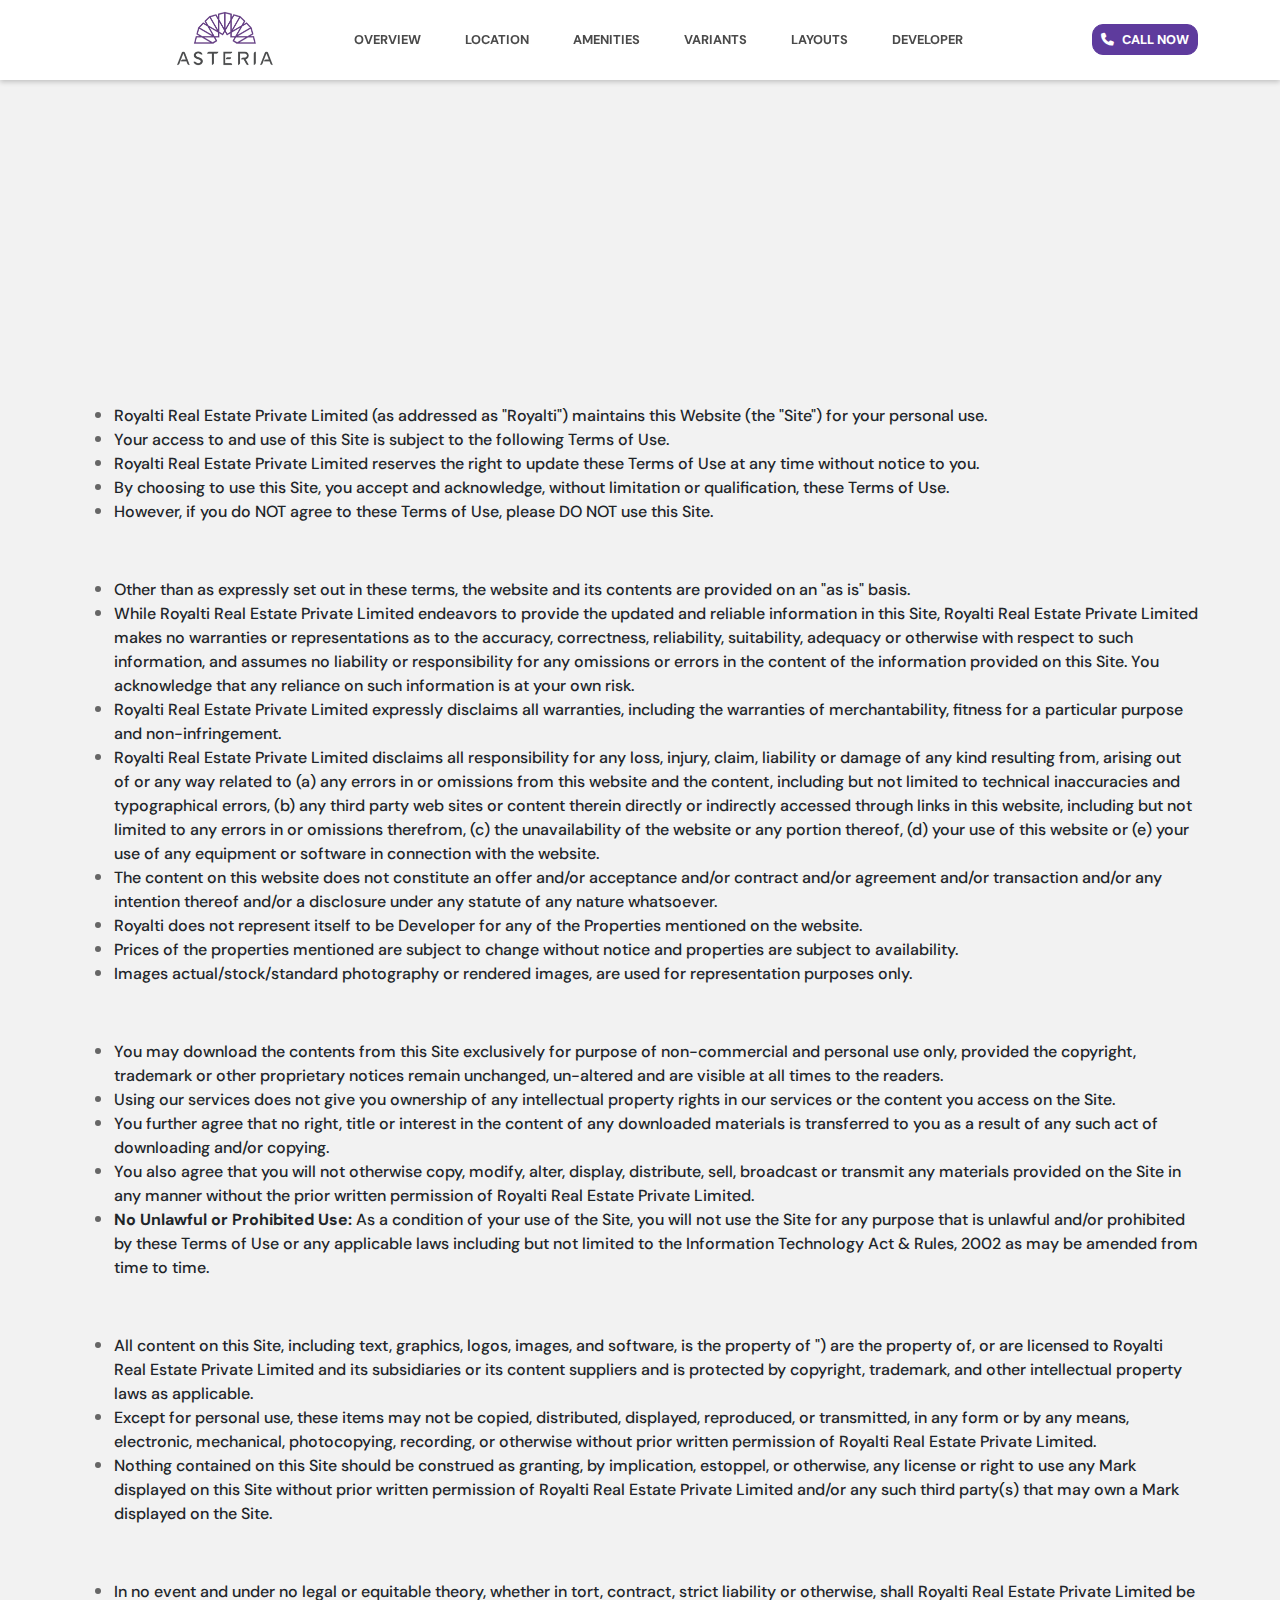
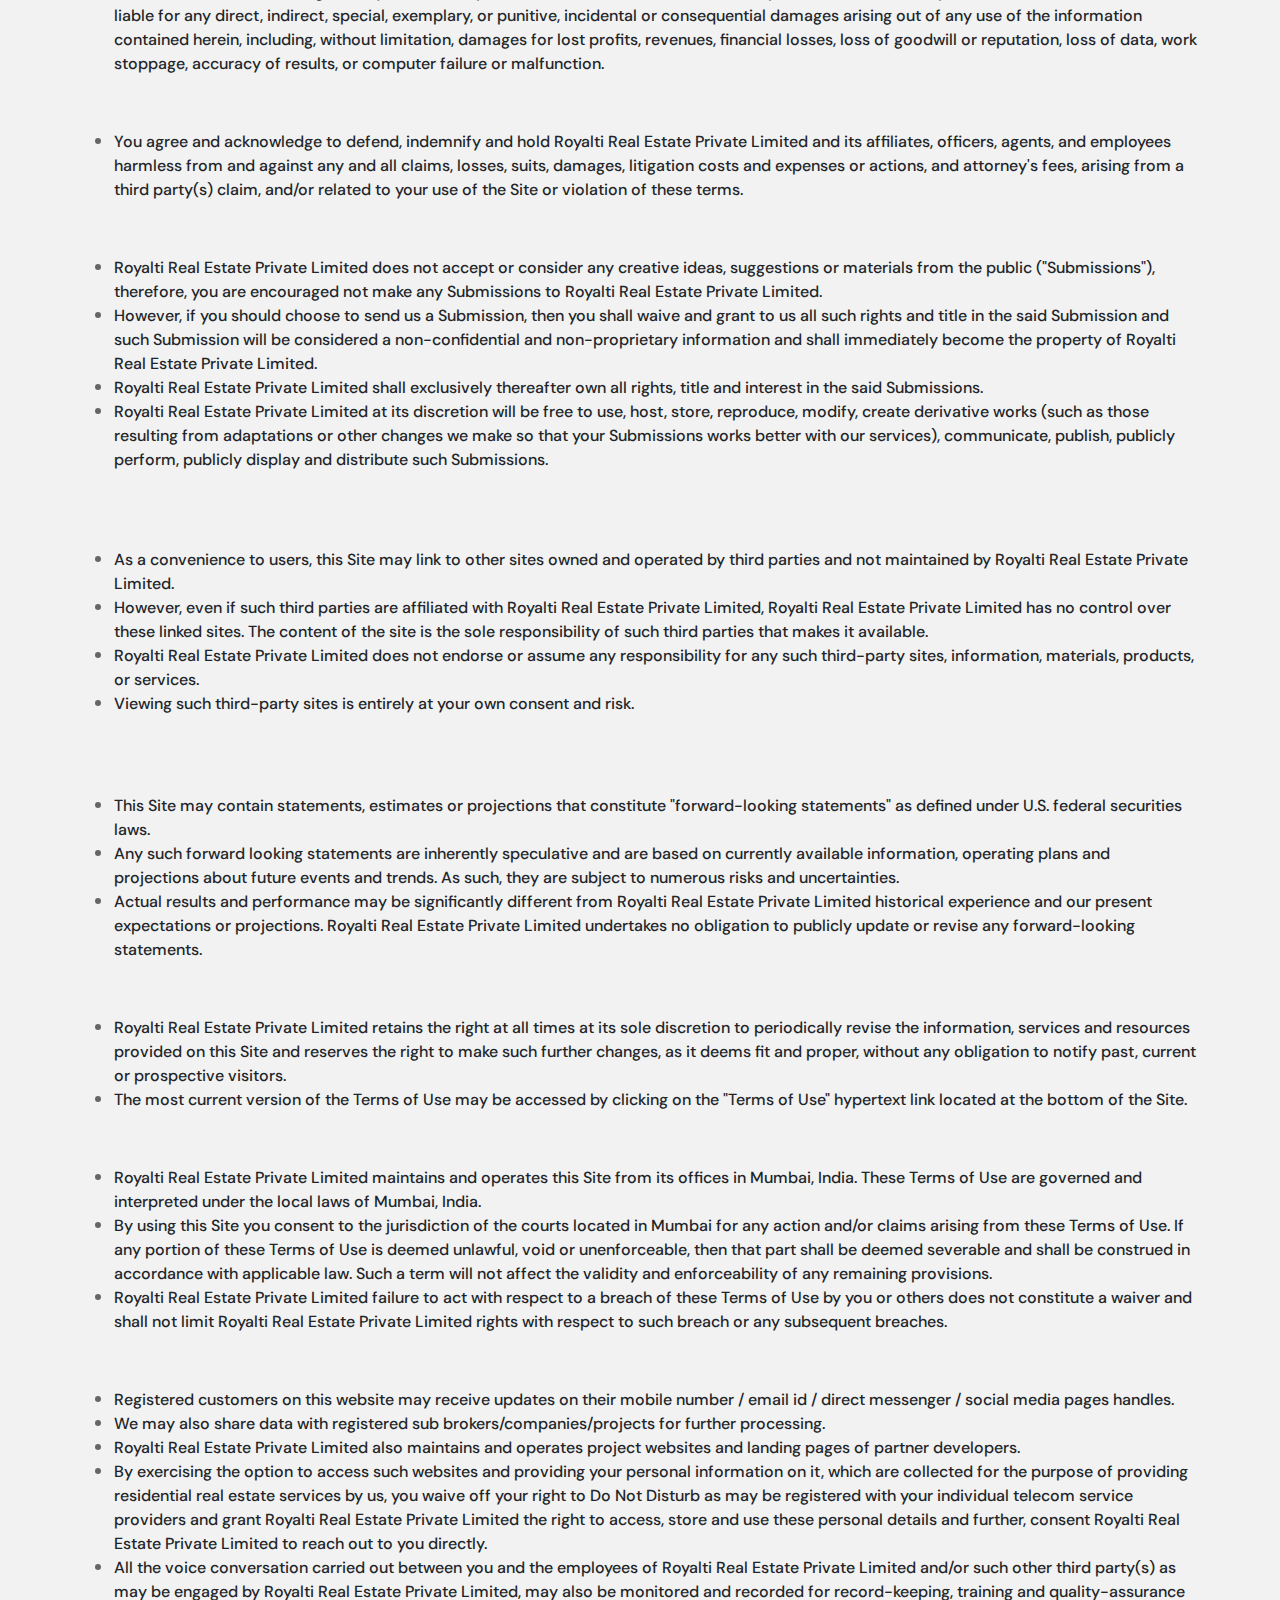
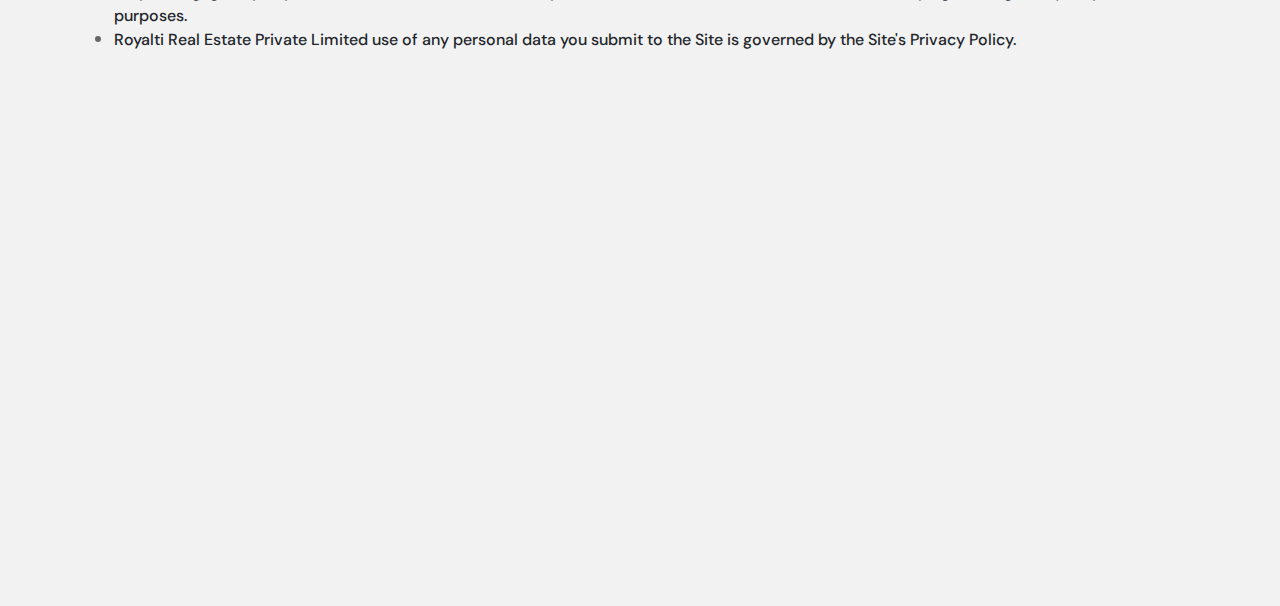
<file: public/Terms-and-use.html>
<!DOCTYPE html>
<html lang="en">

<head>
    <meta charset="UTF-8">
    <meta name="viewport" content="width=device-width, initial-scale=1.0">
    <title>ASTERIA</title>
    <link href="https://cdn.jsdelivr.net/npm/bootstrap@5.3.0/dist/css/bootstrap.min.css" rel="stylesheet">
    <link href='https://fonts.googleapis.com/css?family=DM Sans' rel='stylesheet'>
    <link href="https://fonts.googleapis.com/css?family=Roboto+Mono|Roboto+Slab|Roboto:300,400,500,700"
        rel="stylesheet" />
    <script src="https://cdn.jsdelivr.net/npm/bootstrap@5.3.0/dist/js/bootstrap.bundle.min.js" defer></script>
    <link rel="stylesheet" href="./style/nav.css" />
    <link rel="stylesheet" href="https://cdnjs.cloudflare.com/ajax/libs/font-awesome/6.5.1/css/all.min.css">
    <link rel="stylesheet" href="./style/firstSection.css" />
    <link rel="stylesheet" href="./style/registerModal.css" />
    <link rel="stylesheet" href="./style/index.css" />

    <link rel="stylesheet" href="./style/footer.css" />
    <!-- <script src="./js/index.js" defer></script> -->
    <script>
        function includeHTML(url, elementId) {
            fetch(url)
                .then(res => res.text())
                .then(html => document.getElementById(elementId).innerHTML = html)
                .catch(err => console.warn('Error loading HTML:', err));
        }

        includeHTML('header.html', 'header');
        includeHTML('footer.html', 'footer');
    </script>
    <style>
        .privacyText {
            font-size: 14pt;
            line-height: 22px;
            font-weight: 500;
            color: #666666;
        }

        #privacyPolicy {
            padding-bottom: 80px;
            padding-top: 79px;

        }

        #bullets ul {
            list-style: none !important;

        }

        li::marker {

            font-size: 14pt !important;
            line-height: 22px;
            color: #666666 !important;

        }

        li {
            font-weight: 500;
        }

        .amm {
            margin-bottom: 30px;
        }

        .introbase {
            padding: 0px !important;
            margin-bottom: 30px !important;
            line-height: 48px;
            font-family: 'DM Sans', sans-serif;
            font-size: 32pt !important;
            letter-spacing: 1px;
            font-weight: 600;
        }
    </style>
    <style>
        @keyframes fadeInUp {
           0% {
               opacity: 0;
               transform: translateY(80px);
           }

           50% {
               opacity: 0.5;
               transform: translateY(40px);
           }

           to {
               opacity: 1;
               transform: translateY(0);
           }
       }

       .fade-in-up {
           opacity: 0;
           transform: translateY(80px);
           transition: all 0.3s ease-out;
       }

       .fade-in-up.active {
           animation: fadeInUp 0.8s ease-out forwards;
       }
   </style>
</head>

<body style="background-color:#f2f2f2;;">
    <div class="modal fade" id="registerModal" tabindex="-1" aria-labelledby="registerModalLabel" aria-hidden="true">
        <div class="modal-dialog modal-dialog-centered" style="max-width: none;">
            <div class="modal-content" style="margin-top:25px;">
                <div class="modal-header">
                    <div class="popup-header" style="display:flex;">
                        <h3 class="modal-title" id="registerModalLabel">REGISTER NOW</h3>
                        <p class="modal-subtitle">Register here and get detailed access:</p>
                    </div>

                    <button type="button" class="btn-close" data-bs-dismiss="modal" aria-label="Close"></button>

                </div>

                <div class="modal-body">

                    <div class="modal-body-content">

                        <ul>
                            <li>Virtual Tour</li>
                            <li>Amenities Gallery</li>
                            <li>Project Brochure</li>
                            <li>All Layouts</li>
                            <li>Location Aerial 360&deg;</li>
                            <li>All In Pricing</li>
                            <li>Sample Flat Gallery</li>
                            <li>Payment Plans</li>
                        </ul>


                    </div>


                    <form action="/send" method="POST" id="PopupForm" name="PopupForm"
                        onsubmit="return validateForm();">
                        <input type="text" name="Name" class="form-control input-group" placeholder="Name *" required>
                        <input type="email" name="Email" class="form-control input-group" placeholder="Email *"
                            required>
                        <div class="d-flex gap-2">

                            <select name="CountryCode" id="banner-cta-CountryCode"
                                class="CountryCode form-control valid form-select" style="max-width: 120px;">
                                <option value="">Enter Country Code</option>
                                <option value="1">USA (+1)</option>
                                <option value="971">UAE (+971)</option>
                                <option value="91" selected="">IN (+91)</option>
                                <option value="44">UK (+44)</option>
                                <option value="65">Singapore (+65)</option>
                                <option value="966">Saudi Arabia (+966)</option>
                                <option value="965">Kuwait (+965)</option>
                                <option value="973">Bahrain (+973)</option>
                                <option value="968">Oman (+968)</option>
                                <option value="852">Hong Kong (+852)</option>
                                <optgroup label="Other countries">
                                    <option value="213">Algeria (+213)</option>
                                    <option value="376">Andorra (+376)</option>
                                    <option value="244">Angola (+244)</option>
                                    <option value="1264">Anguilla (+1264)</option>
                                    <option value="1268">Antigua &amp; Barbuda (+1268)</option>
                                    <option value="54">Argentina (+54)</option>
                                    <option value="374">Armenia (+374)</option>
                                    <option value="297">Aruba (+297)</option>
                                    <option value="61">Australia (+61)</option>
                                    <option value="43">Austria (+43)</option>
                                    <option value="994">Azerbaijan (+994)</option>
                                    <option value="1242">Bahamas (+1242)</option>
                                    <option value="973">Bahrain (+973)</option>
                                    <option value="880">Bangladesh (+880)</option>
                                    <option value="1246">Barbados (+1246)</option>
                                    <option value="375">Belarus (+375)</option>
                                    <option value="32">Belgium (+32)</option>
                                    <option value="501">Belize (+501)</option>
                                    <option value="229">Benin (+229)</option>
                                    <option value="1441">Bermuda (+1441)</option>
                                    <option value="975">Bhutan (+975)</option>
                                    <option value="591">Bolivia (+591)</option>
                                    <option value="387">Bosnia Herzegovina (+387)</option>
                                    <option value="267">Botswana (+267)</option>
                                    <option value="55">Brazil (+55)</option>
                                    <option value="673">Brunei (+673)</option>
                                    <option value="359">Bulgaria (+359)</option>
                                    <option value="226">Burkina Faso (+226)</option>
                                    <option value="257">Burundi (+257)</option>
                                    <option value="855">Cambodia (+855)</option>
                                    <option value="237">Cameroon (+237)</option>
                                    <option value="1">Canada (+1)</option>
                                    <option value="238">Cape Verde Islands (+238)</option>
                                    <option value="1345">Cayman Islands (+1345)</option>
                                    <option value="236">Central African Republic (+236)</option>
                                    <option value="56">Chile (+56)</option>
                                    <option value="86">China (+86)</option>
                                    <option value="57">Colombia (+57)</option>
                                    <option value="269">Comoros (+269)</option>
                                    <option value="242">Congo (+242)</option>
                                    <option value="682">Cook Islands (+682)</option>
                                    <option value="506">Costa Rica (+506)</option>
                                    <option value="385">Croatia (+385)</option>
                                    <option value="53">Cuba (+53)</option>
                                    <option value="90392">Cyprus North (+90392)</option>
                                    <option value="357">Cyprus South (+357)</option>
                                    <option value="42">Czech Republic (+42)</option>
                                    <option value="45">Denmark (+45)</option>
                                    <option value="253">Djibouti (+253)</option>
                                    <option value="1809">Dominica (+1809)</option>
                                    <option value="1809">Dominican Republic (+1809)</option>
                                    <option value="593">Ecuador (+593)</option>
                                    <option value="20">Egypt (+20)</option>
                                    <option value="503">El Salvador (+503)</option>
                                    <option value="240">Equatorial Guinea (+240)</option>
                                    <option value="291">Eritrea (+291)</option>
                                    <option value="372">Estonia (+372)</option>
                                    <option value="251">Ethiopia (+251)</option>
                                    <option value="500">Falkland Islands (+500)</option>
                                    <option value="298">Faroe Islands (+298)</option>
                                    <option value="679">Fiji (+679)</option>
                                    <option value="358">Finland (+358)</option>
                                    <option value="33">France (+33)</option>
                                    <option value="594">French Guiana (+594)</option>
                                    <option value="689">French Polynesia (+689)</option>
                                    <option value="241">Gabon (+241)</option>
                                    <option value="220">Gambia (+220)</option>
                                    <option value="7880">Georgia (+7880)</option>
                                    <option value="49">Germany (+49)</option>
                                    <option value="233">Ghana (+233)</option>
                                    <option value="350">Gibraltar (+350)</option>
                                    <option value="30">Greece (+30)</option>
                                    <option value="299">Greenland (+299)</option>
                                    <option value="1473">Grenada (+1473)</option>
                                    <option value="590">Guadeloupe (+590)</option>
                                    <option value="671">Guam (+671)</option>
                                    <option value="502">Guatemala (+502)</option>
                                    <option value="224">Guinea (+224)</option>
                                    <option value="245">Guinea - Bissau (+245)</option>
                                    <option value="592">Guyana (+592)</option>
                                    <option value="509">Haiti (+509)</option>
                                    <option value="504">Honduras (+504)</option>
                                    <option value="36">Hungary (+36)</option>
                                    <option value="354">Iceland (+354)</option>
                                    <option value="62">Indonesia (+62)</option>
                                    <option value="98">Iran (+98)</option>
                                    <option value="964">Iraq (+964)</option>
                                    <option value="353">Ireland (+353)</option>
                                    <option value="972">Israel (+972)</option>
                                    <option value="39">Italy (+39)</option>
                                    <option value="1876">Jamaica (+1876)</option>
                                    <option value="81">Japan (+81)</option>
                                    <option value="962">Jordan (+962)</option>
                                    <option value="7">Kazakhstan (+7)</option>
                                    <option value="254">Kenya (+254)</option>
                                    <option value="686">Kiribati (+686)</option>
                                    <option value="850">Korea North (+850)</option>
                                    <option value="82">Korea South (+82)</option>
                                    <option value="965">Kuwait (+965)</option>
                                    <option value="996">Kyrgyzstan (+996)</option>
                                    <option value="856">Laos (+856)</option>
                                    <option value="371">Latvia (+371)</option>
                                    <option value="961">Lebanon (+961)</option>
                                    <option value="266">Lesotho (+266)</option>
                                    <option value="231">Liberia (+231)</option>
                                    <option value="218">Libya (+218)</option>
                                    <option value="417">Liechtenstein (+417)</option>
                                    <option value="370">Lithuania (+370)</option>
                                    <option value="352">Luxembourg (+352)</option>
                                    <option value="853">Macao (+853)</option>
                                    <option value="389">Macedonia (+389)</option>
                                    <option value="261">Madagascar (+261)</option>
                                    <option value="265">Malawi (+265)</option>
                                    <option value="60">Malaysia (+60)</option>
                                    <option value="960">Maldives (+960)</option>
                                    <option value="223">Mali (+223)</option>
                                    <option value="356">Malta (+356)</option>
                                    <option value="692">Marshall Islands (+692)</option>
                                    <option value="596">Martinique (+596)</option>
                                    <option value="222">Mauritania (+222)</option>
                                    <option value="269">Mayotte (+269)</option>
                                    <option value="52">Mexico (+52)</option>
                                    <option value="691">Micronesia (+691)</option>
                                    <option value="373">Moldova (+373)</option>
                                    <option value="377">Monaco (+377)</option>
                                    <option value="976">Mongolia (+976)</option>
                                    <option value="1664">Montserrat (+1664)</option>
                                    <option value="212">Morocco (+212)</option>
                                    <option value="258">Mozambique (+258)</option>
                                    <option value="95">Myanmar (+95)</option>
                                    <option value="264">Namibia (+264)</option>
                                    <option value="674">Nauru (+674)</option>
                                    <option value="977">Nepal (+977)</option>
                                    <option value="31">Netherlands (+31)</option>
                                    <option value="687">New Caledonia (+687)</option>
                                    <option value="64">New Zealand (+64)</option>
                                    <option value="505">Nicaragua (+505)</option>
                                    <option value="227">Niger (+227)</option>
                                    <option value="234">Nigeria (+234)</option>
                                    <option value="683">Niue (+683)</option>
                                    <option value="672">Norfolk Islands (+672)</option>
                                    <option value="670">Northern Marianas (+670)</option>
                                    <option value="47">Norway (+47)</option>
                                    <option value="968">Oman (+968)</option>
                                    <option value="680">Palau (+680)</option>
                                    <option value="507">Panama (+507)</option>
                                    <option value="675">Papua New Guinea (+675)</option>
                                    <option value="595">Paraguay (+595)</option>
                                    <option value="51">Peru (+51)</option>
                                    <option value="63">Philippines (+63)</option>
                                    <option value="48">Poland (+48)</option>
                                    <option value="351">Portugal (+351)</option>
                                    <option value="1787">Puerto Rico (+1787)</option>
                                    <option value="974">Qatar (+974)</option>
                                    <option value="262">Reunion (+262)</option>
                                    <option value="40">Romania (+40)</option>
                                    <option value="7">Russia (+7)</option>
                                    <option value="250">Rwanda (+250)</option>
                                    <option value="378">San Marino (+378)</option>
                                    <option value="239">Sao Tome &amp; Principe (+239)</option>
                                    <option value="966">Saudi Arabia (+966)</option>
                                    <option value="221">Senegal (+221)</option>
                                    <option value="381">Serbia (+381)</option>
                                    <option value="248">Seychelles (+248)</option>
                                    <option value="232">Sierra Leone (+232)</option>
                                    <option value="421">Slovak Republic (+421)</option>
                                    <option value="386">Slovenia (+386)</option>
                                    <option value="677">Solomon Islands (+677)</option>
                                    <option value="252">Somalia (+252)</option>
                                    <option value="27">South Africa (+27)</option>
                                    <option value="34">Spain (+34)</option>
                                    <option value="94">Sri Lanka (+94)</option>
                                    <option value="290">St. Helena (+290)</option>
                                    <option value="1869">St. Kitts (+1869)</option>
                                    <option value="1758">St. Lucia (+1758)</option>
                                    <option value="249">Sudan (+249)</option>
                                    <option value="597">Suriname (+597)</option>
                                    <option value="268">Swaziland (+268)</option>
                                    <option value="46">Sweden (+46)</option>
                                    <option value="41">Switzerland (+41)</option>
                                    <option value="963">Syria (+963)</option>
                                    <option value="886">Taiwan (+886)</option>
                                    <option value="7">Tajikstan (+7)</option>
                                    <option value="66">Thailand (+66)</option>
                                    <option value="228">Togo (+228)</option>
                                    <option value="676">Tonga (+676)</option>
                                    <option value="1868">Trinidad &amp; Tobago (+1868)</option>
                                    <option value="216">Tunisia (+216)</option>
                                    <option value="90">Turkey (+90)</option>
                                    <option value="7">Turkmenistan (+7)</option>
                                    <option value="993">Turkmenistan (+993)</option>
                                    <option value="1649">Turks &amp; Caicos Islands (+1649)</option>
                                    <option value="688">Tuvalu (+688)</option>
                                    <option value="256">Uganda (+256)</option>
                                    <option value="598">Uruguay (+598)</option>
                                    <option value="7">Uzbekistan (+7)</option>
                                    <option value="678">Vanuatu (+678)</option>
                                    <option value="379">Vatican City (+379)</option>
                                    <option value="58">Venezuela (+58)</option>
                                    <option value="84">Vietnam (+84)</option>
                                    <option value="84">Virgin Islands - British (+1284)</option>
                                    <option value="84">Virgin Islands - US (+1340)</option>
                                    <option value="681">Wallis &amp; Futuna (+681)</option>
                                    <option value="969">Yemen (North)(+969)</option>
                                    <option value="967">Yemen (South)(+967)</option>
                                    <option value="260">Zambia (+260)</option>
                                    <option value="263">Zimbabwe (+263)</option>
                                </optgroup>
                            </select>
                            <input type="text" name="Mobile" class="form-control input-group" placeholder="Mobile *"
                                required>
                            <input type="hidden" name="utm_source" id="utm_source">
                            <input type="hidden" name="utm_medium" id="utm_medium">
                            <input type="hidden" name="utm_campaign" id="utm_campaign">
                            <input type="hidden" name="utm_term" id="utm_term">
                            <input type="hidden" name="active_url" id="active_url">


                        </div>

                        <div class="vsmall input-checkbox" style="display: flex
                            ;
                                flex-direction: row;
                                align-items: baseline; padding-left: 5%;">
                            <input type="checkbox" name="agree" checked="" required>
                            <p>I agree to receive updates on Call, WhatsApp &amp; Email.</p>
                        </div>
                </div>
                <div class="modal-footer">
                    <button id="submit-access" type="submit" class="btn btn-primary">GET FULL ACCESS</button>
                </div>

                </form>

            </div>
        </div>
    </div>

    <div id="header"></div>


    <section id="privacyPolicy" style="background-color:#f2f2f2;;">
        <div class="container">
            <div class="col-lg-12 col-xs-12 aboutcontent">
                <div class="amm" style="margin-top:8%;">
                    <span class="introbase fade-in-up">
                        TERMS OF USE</span>
                </div>
                <p class="privacyText fade-in-up">Please read the following terms of use and disclaimers carefully before using
                    this web site.

                </p>
                <p class="privacyText fade-in-up">
                    <br>
                    <b>Acceptance of Terms</b>
                <p class="privacyText fade-in-up">To help explain things as clearly as possible in this Privacy Policy, every time
                    any of these terms are referenced, are strictly defined as:</p>
                </p>
                <ul id="bullets">
                    <li>Royalti Real Estate Private Limited (as addressed as "Royalti") maintains this Website (the
                        "Site") for your personal use. </li>
                    <li>Your access to and use of this Site is subject to the following Terms of Use. </li>
                    <li>Royalti Real Estate Private Limited reserves the right to update these Terms of Use at any time
                        without notice to you.</li>
                    <li>By choosing to use this Site, you accept and acknowledge, without limitation or qualification,
                        these Terms of Use. </li>
                    <li>However, if you do NOT agree to these Terms of Use, please DO NOT use this Site.</li>
                </ul>
                <p class="privacyText fade-in-up">
                    <b>Disclaimers</b>
                <ul>
                    <li>Other than as expressly set out in these terms, the website and its contents are provided on an
                        "as is" basis.</li>

                    <li>While Royalti Real Estate Private Limited endeavors to provide the updated and reliable
                        information in this Site, Royalti Real Estate Private Limited makes no warranties or
                        representations as to the accuracy, correctness, reliability, suitability, adequacy or otherwise
                        with respect to such information, and assumes no liability or responsibility for any omissions
                        or errors in the content of the information provided on this Site. You acknowledge that any
                        reliance on such information is at your own risk.</li>

                    <li>Royalti Real Estate Private Limited expressly disclaims all warranties, including the warranties
                        of merchantability, fitness for a particular purpose and non-infringement.</li>

                    <li>Royalti Real Estate Private Limited disclaims all responsibility for any loss, injury, claim,
                        liability or damage of any kind resulting from, arising out of or any way related to (a) any
                        errors in or omissions from this website and the content, including but not limited to technical
                        inaccuracies and typographical errors, (b) any third party web sites or content therein directly
                        or indirectly accessed through links in this website, including but not limited to any errors in
                        or omissions therefrom, (c) the unavailability of the website or any portion thereof, (d) your
                        use of this website or (e) your use of any equipment or software in connection with the website.
                    </li>

                    <li>The content on this website does not constitute an offer and/or acceptance and/or contract
                        and/or agreement and/or transaction and/or any intention thereof and/or a disclosure under any
                        statute of any nature whatsoever. </li>

                    <li>Royalti does not represent itself to be Developer for any of the Properties mentioned on the
                        website. </li>

                    <li>Prices of the properties mentioned are subject to change without notice and properties are
                        subject to availability.</li>

                    <li>Images actual/stock/standard photography or rendered images, are used for representation
                        purposes only.</li>
                </ul>
                </p>
                <p class="privacyText fade-in-up">
                    <b>Your Use of the Site
                    </b><br>

                <ul>
                    <li>You may download the contents from this Site exclusively for purpose of non-commercial and
                        personal use only, provided the copyright, trademark or other proprietary notices remain
                        unchanged, un-altered and are visible at all times to the readers. </li>
                    <li>Using our services does not give you ownership of any intellectual property rights in our
                        services or the content you access on the Site. </li>
                    <li>You further agree that no right, title or interest in the content of any downloaded materials is
                        transferred to you as a result of any such act of downloading and/or copying. </li>
                    <li>You also agree that you will not otherwise copy, modify, alter, display, distribute, sell,
                        broadcast or transmit any materials provided on the Site in any manner without the prior written
                        permission of Royalti Real Estate Private Limited.</li>
                    <li><b>No Unlawful or Prohibited Use:</b> As a condition of your use of the Site, you will not use
                        the Site for any purpose that is unlawful and/or prohibited by these Terms of Use or any
                        applicable laws including but not limited to the Information Technology Act & Rules, 2002 as may
                        be amended from time to time.</li>
                </ul>


                </p>
                <p class="privacyText fade-in-up">
                    <b>Intellectual Property</b>
                <ul>
                    <li>All content on this Site, including text, graphics, logos, images, and software, is the property
                        of ") are the property of, or are licensed to Royalti Real Estate Private Limited and its
                        subsidiaries or its content suppliers and is protected by copyright, trademark, and other
                        intellectual property laws as applicable.</li>
                    <li>Except for personal use, these items may not be copied, distributed, displayed, reproduced, or
                        transmitted, in any form or by any means, electronic, mechanical, photocopying, recording, or
                        otherwise without prior written permission of Royalti Real Estate Private Limited. </li>
                    <li>Nothing contained on this Site should be construed as granting, by implication, estoppel, or
                        otherwise, any license or right to use any Mark displayed on this Site without prior written
                        permission of Royalti Real Estate Private Limited and/or any such third party(s) that may own a
                        Mark displayed on the Site.</li>
                </ul>
                </p>
                <p class="privacyText fade-in-up">

                    <b>Limitation of Liability</b>
                <ul>
                    <li>In no event and under no legal or equitable theory, whether in tort, contract, strict liability
                        or otherwise, shall Royalti Real Estate Private Limited be liable for any direct, indirect,
                        special, exemplary, or punitive, incidental or consequential damages arising out of any use of
                        the information contained herein, including, without limitation, damages for lost profits,
                        revenues, financial losses, loss of goodwill or reputation, loss of data, work stoppage,
                        accuracy of results, or computer failure or malfunction.</li>
                </ul>
                </p>
                <p class="privacyText fade-in-up">
                    <b>Indemnification</b>
                <ul>
                    <li>You agree and acknowledge to defend, indemnify and hold Royalti Real Estate Private Limited and
                        its affiliates, officers, agents, and employees harmless from and against any and all claims,
                        losses, suits, damages, litigation costs and expenses or actions, and attorney's fees, arising
                        from a third party(s) claim, and/or related to your use of the Site or violation of these terms.
                    </li>
                </ul>
                </p>
                <p class="privacyText fade-in-up">
                    <b>Unsolicited Submissions (User Generated Content)</b>
                <ul>
                    <li>Royalti Real Estate Private Limited does not accept or consider any creative ideas, suggestions
                        or materials from the public ("Submissions"), therefore, you are encouraged not make any
                        Submissions to Royalti Real Estate Private Limited.</li>

                    <li>However, if you should choose to send us a Submission, then you shall waive and grant to us all
                        such rights and title in the said Submission and such Submission will be considered a
                        non-confidential and non-proprietary information and shall immediately become the property of
                        Royalti Real Estate Private Limited.</li>

                    <li>Royalti Real Estate Private Limited shall exclusively thereafter own all rights, title and
                        interest in the said Submissions.</li>

                    <li>Royalti Real Estate Private Limited at its discretion will be free to use, host, store,
                        reproduce, modify, create derivative works (such as those resulting from adaptations or other
                        changes we make so that your Submissions works better with our services), communicate, publish,
                        publicly perform, publicly display and distribute such Submissions.</li>
                </ul>
                </p>
                <p class="privacyText fade-in-up"><br>
                    <b>Third Party Links & Services</b>
                <ul>
                    <li>As a convenience to users, this Site may link to other sites owned and operated by third parties
                        and not maintained by Royalti Real Estate Private Limited.</li>

                    <li>However, even if such third parties are affiliated with Royalti Real Estate Private Limited,
                        Royalti Real Estate Private Limited has no control over these linked sites. The content of the
                        site is the sole responsibility of such third parties that makes it available.</li>

                    <li>Royalti Real Estate Private Limited does not endorse or assume any responsibility for any such
                        third-party sites, information, materials, products, or services.</li>

                    <li>Viewing such third-party sites is entirely at your own consent and risk.</li>
                </ul>
                <br>

                <p class="privacyText fade-in-up">
                    <b>Forward-Looking Statements</b>
                <ul>
                    <li>This Site may contain statements, estimates or projections that constitute "forward-looking
                        statements" as defined under U.S. federal securities laws.</li>

                    <li>Any such forward looking statements are inherently speculative and are based on currently
                        available information, operating plans and projections about future events and trends. As such,
                        they are subject to numerous risks and uncertainties.</li>

                    <li>Actual results and performance may be significantly different from Royalti Real Estate Private
                        Limited historical experience and our present expectations or projections. Royalti Real Estate
                        Private Limited undertakes no obligation to publicly update or revise any forward-looking
                        statements.</li>
                </ul>
                </p>

                <p class="privacyText fade-in-up">
                    <b>Modification of Site

                    </b>
                <ul>
                    <li>Royalti Real Estate Private Limited retains the right at all times at its sole discretion to
                        periodically revise the information, services and resources provided on this Site and reserves
                        the right to make such further changes, as it deems fit and proper, without any obligation to
                        notify past, current or prospective visitors.</li>

                    <li>The most current version of the Terms of Use may be accessed by clicking on the "Terms of Use"
                        hypertext link located at the bottom of the Site.</li>
                </ul>
                </p>

                </p>
                <p class="privacyText fade-in-up">
                    <b>Governing Law

                    </b>
                <ul>
                    <li>Royalti Real Estate Private Limited maintains and operates this Site from its offices in Mumbai,
                        India. These Terms of Use are governed and interpreted under the local laws of Mumbai, India.
                    </li>

                    <li>By using this Site you consent to the jurisdiction of the courts located in Mumbai for any
                        action and/or claims arising from these Terms of Use. If any portion of these Terms of Use is
                        deemed unlawful, void or unenforceable, then that part shall be deemed severable and shall be
                        construed in accordance with applicable law. Such a term will not affect the validity and
                        enforceability of any remaining provisions.</li>

                    <li>Royalti Real Estate Private Limited failure to act with respect to a breach of these Terms of
                        Use by you or others does not constitute a waiver and shall not limit Royalti Real Estate
                        Private Limited rights with respect to such breach or any subsequent breaches.</li>
                </ul>

                </p>
                <p class="privacyText fade-in-up">
                    <b>Acceptance of Being Contacted & Privacy Policy</b><br>
                <ul>
                    <li>Registered customers on this website may receive updates on their mobile number / email id /
                        direct messenger / social media pages handles.</li>

                    <li>We may also share data with registered sub brokers/companies/projects for further processing.
                    </li>

                    <li>Royalti Real Estate Private Limited also maintains and operates project websites and landing
                        pages of partner developers.</li>

                    <li>By exercising the option to access such websites and providing your personal information on it,
                        which are collected for the purpose of providing residential real estate services by us, you
                        waive off your right to Do Not Disturb as may be registered with your individual telecom service
                        providers and grant Royalti Real Estate Private Limited the right to access, store and use these
                        personal details and further, consent Royalti Real Estate Private Limited to reach out to you
                        directly.</li>

                    <li>All the voice conversation carried out between you and the employees of Royalti Real Estate
                        Private Limited and/or such other third party(s) as may be engaged by Royalti Real Estate
                        Private Limited, may also be monitored and recorded for record-keeping, training and
                        quality-assurance purposes.</li>

                    <li>Royalti Real Estate Private Limited use of any personal data you submit to the Site is governed
                        by the Site's Privacy Policy.</li>
                </ul>

                </p>

                </p>

            </div>
        </div>
    </section>

    <div id="footer" class="fade-in-up"></div>

    <div class="mob-view">
        <div class="para-logo register-hover CTA-btn" data-bs-toggle="modal" data-bs-target="#registerModal"
            style="width: 50%; border-right: 1px solid #fff; padding :5px">
            <i class="fa-sharp fa-solid fa-phone" style="display:block;"></i>
            <span style="margin-left: 5px;">CALL NOW</span>
        </div>
        <!-- <div style="width:1px; border:1px solid #fff"></div> -->
        <div class="CTA-btn" data-bs-toggle="modal" data-bs-target="#registerModal" style="width: 50%; padding :5px"><i
                class="fa-brands fa-whatsapp"></i><span style="margin-left: 5px;">WHATSAPP</span></div>
    </div>
    <script>
        const faders = document.querySelectorAll('.fade-in-up');
      
        const appearOptions = {
          threshold: 0.1
        };
      
        const appearOnScroll = new IntersectionObserver((entries, observer) => {
          entries.forEach(entry => {
            if (!entry.isIntersecting) return;
            entry.target.classList.add('active');
            observer.unobserve(entry.target); // optional: run once
          });
        }, appearOptions);
      
        faders.forEach(fader => {
          appearOnScroll.observe(fader);
        });
      </script>


    <script>
        document.addEventListener("DOMContentLoaded", function () {

            const navbarLinks = document.querySelector("#customNavbarLinks");
            const menuToggle = document.querySelector("#customMenuToggle");
            const animatedElements = document.querySelectorAll(".fading-in");


            function closeNavbarOnScroll() {
                if (navbarLinks.classList.contains("active")) {
                    navbarLinks.classList.remove("active");
                }
            }

            menuToggle.addEventListener("click", function () {
                navbarLinks.classList.toggle("active");
            });


            const observer = new IntersectionObserver((entries) => {
                entries.forEach((entry) => {
                    if (entry.isIntersecting) {
                        entry.target.classList.add("visible");
                    }
                });
            }, { threshold: 0.2 });

            animatedElements.forEach((el) => observer.observe(el));
            window.addEventListener("scroll", closeNavbarOnScroll);
        });

        function getURLParams() {
            const params = {};
            const queryString = window.location.search;
            const urlParams = new URLSearchParams(queryString);

            // Capture standard UTM parameters
            params.utm_source = urlParams.get('utm_source') || '';
            params.utm_medium = urlParams.get('utm_medium') || '';
            params.utm_campaign = urlParams.get('utm_campaign') || '';
            params.utm_term = urlParams.get('utm_term') || '';

            return params;
        }

        // Populate form fields with UTM parameters
        function populateUTMFields() {
            const utmParams = getURLParams();

            document.getElementById('utm_source').value = utmParams.utm_source;
            document.getElementById('utm_medium').value = utmParams.utm_medium;
            document.getElementById('utm_campaign').value = utmParams.utm_campaign;
            document.getElementById('utm_term').value = utmParams.utm_term;

            document.getElementById('active_url') = document.URL;
        }

        // Run the function on page load
        window.onload = populateUTMFields;
    </script>


</body>

</html>
</file>
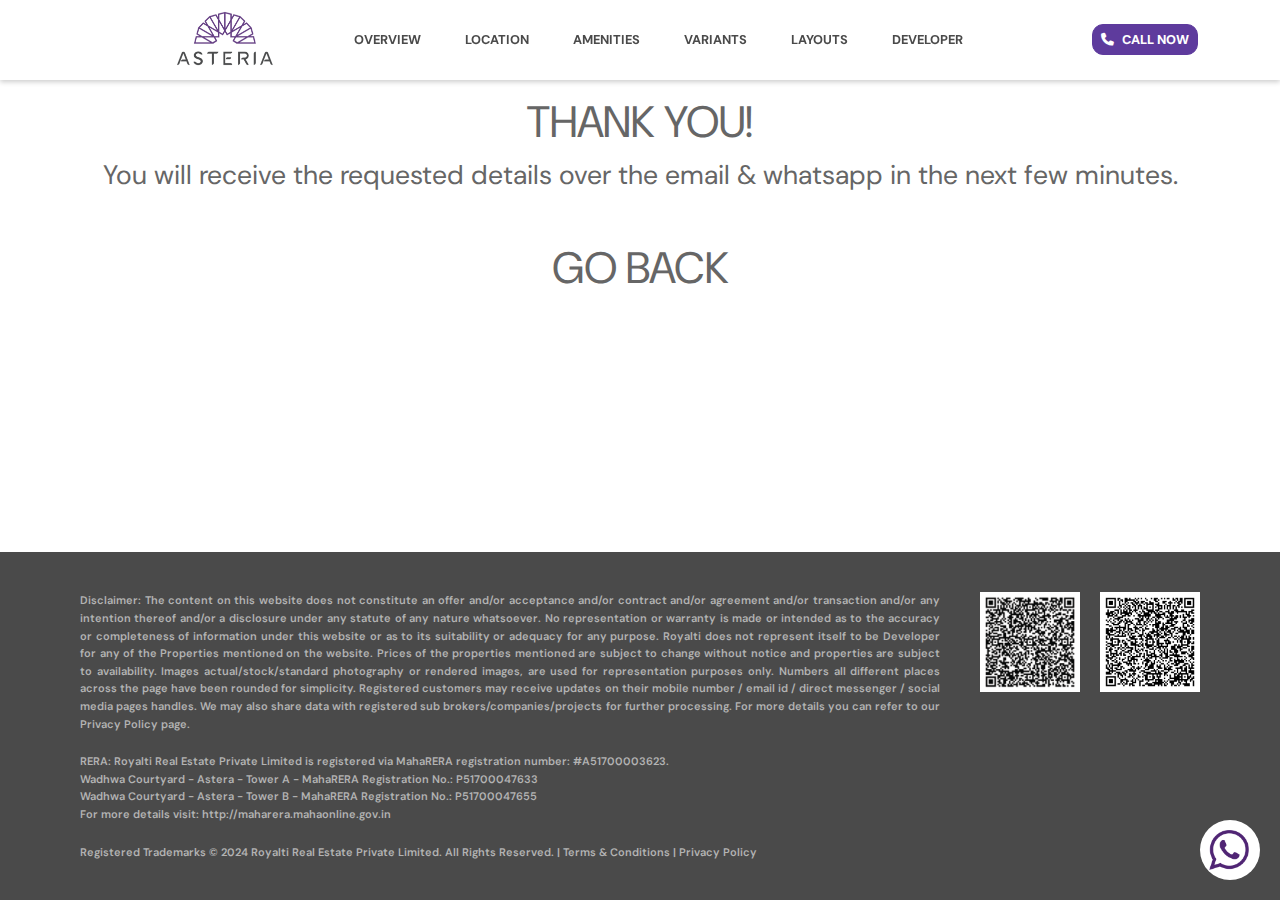
<file: public/thank-you.html>
<!DOCTYPE html>
<html lang="en">

<head>
    <meta charset="UTF-8">
    <meta name="viewport" content="width=device-width, initial-scale=1.0">
    <title>ASTERIA</title>
    <link href="https://cdn.jsdelivr.net/npm/bootstrap@5.3.0/dist/css/bootstrap.min.css" rel="stylesheet">
    <link href='https://fonts.googleapis.com/css?family=DM Sans' rel='stylesheet'>
    <link href="https://fonts.googleapis.com/css?family=Roboto+Mono|Roboto+Slab|Roboto:300,400,500,700"
        rel="stylesheet" />
    <script src="https://cdn.jsdelivr.net/npm/bootstrap@5.3.0/dist/js/bootstrap.bundle.min.js" defer></script>
    <link rel="stylesheet" href="./style/nav.css" />
    <link rel="stylesheet" href="https://cdnjs.cloudflare.com/ajax/libs/font-awesome/6.5.1/css/all.min.css">
    <link rel="stylesheet" href="./style/firstSection.css" />
    <link rel="stylesheet" href="./style/registerModal.css" />
    <link rel="stylesheet" href="./style/index.css" />

    <link rel="stylesheet" href="./style/footer.css" />
    <!-- <script src="./js/index.js" defer></script> -->
    <script>
        function includeHTML(url, elementId) {
            fetch(url)
                .then(res => res.text())
                .then(html => document.getElementById(elementId).innerHTML = html)
                .catch(err => console.warn('Error loading HTML:', err));
        }

        includeHTML('header.html', 'header');
        includeHTML('footer.html', 'footer');
    </script>
    <style>
        .privacyText {
            font-size: 14pt;
            line-height: 22px;
            font-weight: 500;
            color: #666666;
        }

        #privacyPolicy {
            padding-bottom: 80px;
            padding-top: 79px;

        }

        #bullets ul {
            list-style: none !important;

        }

        li::marker {

            font-size: 14pt !important;
            line-height: 22px;
            color: #666666 !important;

        }

        li {
            font-weight: 500;
        }

        .amm {
            margin-bottom: 30px;
        }

        .introbase {
            padding: 0px !important;
            margin-bottom: 30px !important;
            line-height: 48px;
            font-family: 'DM Sans', sans-serif;
            font-size: 32pt !important;
            letter-spacing: 1px;
            font-weight: 600;
        }
    </style>

</head>

<body>
    <div class="modal fade" id="registerModal" tabindex="-1" aria-labelledby="registerModalLabel" aria-hidden="true">
        <div class="modal-dialog modal-dialog-centered" style="max-width: none;">
            <div class="modal-content" style="margin-top:25px;">
                <div class="modal-header">
                    <div class="popup-header" style="display:flex;">
                        <h3 class="modal-title" id="registerModalLabel">REGISTER NOW</h3>
                        <p class="modal-subtitle">Register here and get detailed access:</p>
                    </div>

                    <button type="button" class="btn-close" data-bs-dismiss="modal" aria-label="Close"></button>

                </div>

                <div class="modal-body">

                    <div class="modal-body-content">

                        <ul>
                            <li>Virtual Tour</li>
                            <li>Amenities Gallery</li>
                            <li>Project Brochure</li>
                            <li>All Layouts</li>
                            <li>Location Aerial 360&deg;</li>
                            <li>All In Pricing</li>
                            <li>Sample Flat Gallery</li>
                            <li>Payment Plans</li>
                        </ul>


                    </div>


                    <form action="/send" method="POST" id="PopupForm" name="PopupForm"
                        onsubmit="return validateForm();">
                        <input type="text" name="Name" class="form-control input-group" placeholder="Name *" required>
                        <input type="email" name="Email" class="form-control input-group" placeholder="Email *"
                            required>
                        <div class="d-flex gap-2">

                            <select name="CountryCode" id="banner-cta-CountryCode"
                                class="CountryCode form-control valid form-select" style="max-width: 120px;">
                                <option value="">Enter Country Code</option>
                                <option value="1">USA (+1)</option>
                                <option value="971">UAE (+971)</option>
                                <option value="91" selected="">IN (+91)</option>
                                <option value="44">UK (+44)</option>
                                <option value="65">Singapore (+65)</option>
                                <option value="966">Saudi Arabia (+966)</option>
                                <option value="965">Kuwait (+965)</option>
                                <option value="973">Bahrain (+973)</option>
                                <option value="968">Oman (+968)</option>
                                <option value="852">Hong Kong (+852)</option>
                                <optgroup label="Other countries">
                                    <option value="213">Algeria (+213)</option>
                                    <option value="376">Andorra (+376)</option>
                                    <option value="244">Angola (+244)</option>
                                    <option value="1264">Anguilla (+1264)</option>
                                    <option value="1268">Antigua &amp; Barbuda (+1268)</option>
                                    <option value="54">Argentina (+54)</option>
                                    <option value="374">Armenia (+374)</option>
                                    <option value="297">Aruba (+297)</option>
                                    <option value="61">Australia (+61)</option>
                                    <option value="43">Austria (+43)</option>
                                    <option value="994">Azerbaijan (+994)</option>
                                    <option value="1242">Bahamas (+1242)</option>
                                    <option value="973">Bahrain (+973)</option>
                                    <option value="880">Bangladesh (+880)</option>
                                    <option value="1246">Barbados (+1246)</option>
                                    <option value="375">Belarus (+375)</option>
                                    <option value="32">Belgium (+32)</option>
                                    <option value="501">Belize (+501)</option>
                                    <option value="229">Benin (+229)</option>
                                    <option value="1441">Bermuda (+1441)</option>
                                    <option value="975">Bhutan (+975)</option>
                                    <option value="591">Bolivia (+591)</option>
                                    <option value="387">Bosnia Herzegovina (+387)</option>
                                    <option value="267">Botswana (+267)</option>
                                    <option value="55">Brazil (+55)</option>
                                    <option value="673">Brunei (+673)</option>
                                    <option value="359">Bulgaria (+359)</option>
                                    <option value="226">Burkina Faso (+226)</option>
                                    <option value="257">Burundi (+257)</option>
                                    <option value="855">Cambodia (+855)</option>
                                    <option value="237">Cameroon (+237)</option>
                                    <option value="1">Canada (+1)</option>
                                    <option value="238">Cape Verde Islands (+238)</option>
                                    <option value="1345">Cayman Islands (+1345)</option>
                                    <option value="236">Central African Republic (+236)</option>
                                    <option value="56">Chile (+56)</option>
                                    <option value="86">China (+86)</option>
                                    <option value="57">Colombia (+57)</option>
                                    <option value="269">Comoros (+269)</option>
                                    <option value="242">Congo (+242)</option>
                                    <option value="682">Cook Islands (+682)</option>
                                    <option value="506">Costa Rica (+506)</option>
                                    <option value="385">Croatia (+385)</option>
                                    <option value="53">Cuba (+53)</option>
                                    <option value="90392">Cyprus North (+90392)</option>
                                    <option value="357">Cyprus South (+357)</option>
                                    <option value="42">Czech Republic (+42)</option>
                                    <option value="45">Denmark (+45)</option>
                                    <option value="253">Djibouti (+253)</option>
                                    <option value="1809">Dominica (+1809)</option>
                                    <option value="1809">Dominican Republic (+1809)</option>
                                    <option value="593">Ecuador (+593)</option>
                                    <option value="20">Egypt (+20)</option>
                                    <option value="503">El Salvador (+503)</option>
                                    <option value="240">Equatorial Guinea (+240)</option>
                                    <option value="291">Eritrea (+291)</option>
                                    <option value="372">Estonia (+372)</option>
                                    <option value="251">Ethiopia (+251)</option>
                                    <option value="500">Falkland Islands (+500)</option>
                                    <option value="298">Faroe Islands (+298)</option>
                                    <option value="679">Fiji (+679)</option>
                                    <option value="358">Finland (+358)</option>
                                    <option value="33">France (+33)</option>
                                    <option value="594">French Guiana (+594)</option>
                                    <option value="689">French Polynesia (+689)</option>
                                    <option value="241">Gabon (+241)</option>
                                    <option value="220">Gambia (+220)</option>
                                    <option value="7880">Georgia (+7880)</option>
                                    <option value="49">Germany (+49)</option>
                                    <option value="233">Ghana (+233)</option>
                                    <option value="350">Gibraltar (+350)</option>
                                    <option value="30">Greece (+30)</option>
                                    <option value="299">Greenland (+299)</option>
                                    <option value="1473">Grenada (+1473)</option>
                                    <option value="590">Guadeloupe (+590)</option>
                                    <option value="671">Guam (+671)</option>
                                    <option value="502">Guatemala (+502)</option>
                                    <option value="224">Guinea (+224)</option>
                                    <option value="245">Guinea - Bissau (+245)</option>
                                    <option value="592">Guyana (+592)</option>
                                    <option value="509">Haiti (+509)</option>
                                    <option value="504">Honduras (+504)</option>
                                    <option value="36">Hungary (+36)</option>
                                    <option value="354">Iceland (+354)</option>
                                    <option value="62">Indonesia (+62)</option>
                                    <option value="98">Iran (+98)</option>
                                    <option value="964">Iraq (+964)</option>
                                    <option value="353">Ireland (+353)</option>
                                    <option value="972">Israel (+972)</option>
                                    <option value="39">Italy (+39)</option>
                                    <option value="1876">Jamaica (+1876)</option>
                                    <option value="81">Japan (+81)</option>
                                    <option value="962">Jordan (+962)</option>
                                    <option value="7">Kazakhstan (+7)</option>
                                    <option value="254">Kenya (+254)</option>
                                    <option value="686">Kiribati (+686)</option>
                                    <option value="850">Korea North (+850)</option>
                                    <option value="82">Korea South (+82)</option>
                                    <option value="965">Kuwait (+965)</option>
                                    <option value="996">Kyrgyzstan (+996)</option>
                                    <option value="856">Laos (+856)</option>
                                    <option value="371">Latvia (+371)</option>
                                    <option value="961">Lebanon (+961)</option>
                                    <option value="266">Lesotho (+266)</option>
                                    <option value="231">Liberia (+231)</option>
                                    <option value="218">Libya (+218)</option>
                                    <option value="417">Liechtenstein (+417)</option>
                                    <option value="370">Lithuania (+370)</option>
                                    <option value="352">Luxembourg (+352)</option>
                                    <option value="853">Macao (+853)</option>
                                    <option value="389">Macedonia (+389)</option>
                                    <option value="261">Madagascar (+261)</option>
                                    <option value="265">Malawi (+265)</option>
                                    <option value="60">Malaysia (+60)</option>
                                    <option value="960">Maldives (+960)</option>
                                    <option value="223">Mali (+223)</option>
                                    <option value="356">Malta (+356)</option>
                                    <option value="692">Marshall Islands (+692)</option>
                                    <option value="596">Martinique (+596)</option>
                                    <option value="222">Mauritania (+222)</option>
                                    <option value="269">Mayotte (+269)</option>
                                    <option value="52">Mexico (+52)</option>
                                    <option value="691">Micronesia (+691)</option>
                                    <option value="373">Moldova (+373)</option>
                                    <option value="377">Monaco (+377)</option>
                                    <option value="976">Mongolia (+976)</option>
                                    <option value="1664">Montserrat (+1664)</option>
                                    <option value="212">Morocco (+212)</option>
                                    <option value="258">Mozambique (+258)</option>
                                    <option value="95">Myanmar (+95)</option>
                                    <option value="264">Namibia (+264)</option>
                                    <option value="674">Nauru (+674)</option>
                                    <option value="977">Nepal (+977)</option>
                                    <option value="31">Netherlands (+31)</option>
                                    <option value="687">New Caledonia (+687)</option>
                                    <option value="64">New Zealand (+64)</option>
                                    <option value="505">Nicaragua (+505)</option>
                                    <option value="227">Niger (+227)</option>
                                    <option value="234">Nigeria (+234)</option>
                                    <option value="683">Niue (+683)</option>
                                    <option value="672">Norfolk Islands (+672)</option>
                                    <option value="670">Northern Marianas (+670)</option>
                                    <option value="47">Norway (+47)</option>
                                    <option value="968">Oman (+968)</option>
                                    <option value="680">Palau (+680)</option>
                                    <option value="507">Panama (+507)</option>
                                    <option value="675">Papua New Guinea (+675)</option>
                                    <option value="595">Paraguay (+595)</option>
                                    <option value="51">Peru (+51)</option>
                                    <option value="63">Philippines (+63)</option>
                                    <option value="48">Poland (+48)</option>
                                    <option value="351">Portugal (+351)</option>
                                    <option value="1787">Puerto Rico (+1787)</option>
                                    <option value="974">Qatar (+974)</option>
                                    <option value="262">Reunion (+262)</option>
                                    <option value="40">Romania (+40)</option>
                                    <option value="7">Russia (+7)</option>
                                    <option value="250">Rwanda (+250)</option>
                                    <option value="378">San Marino (+378)</option>
                                    <option value="239">Sao Tome &amp; Principe (+239)</option>
                                    <option value="966">Saudi Arabia (+966)</option>
                                    <option value="221">Senegal (+221)</option>
                                    <option value="381">Serbia (+381)</option>
                                    <option value="248">Seychelles (+248)</option>
                                    <option value="232">Sierra Leone (+232)</option>
                                    <option value="421">Slovak Republic (+421)</option>
                                    <option value="386">Slovenia (+386)</option>
                                    <option value="677">Solomon Islands (+677)</option>
                                    <option value="252">Somalia (+252)</option>
                                    <option value="27">South Africa (+27)</option>
                                    <option value="34">Spain (+34)</option>
                                    <option value="94">Sri Lanka (+94)</option>
                                    <option value="290">St. Helena (+290)</option>
                                    <option value="1869">St. Kitts (+1869)</option>
                                    <option value="1758">St. Lucia (+1758)</option>
                                    <option value="249">Sudan (+249)</option>
                                    <option value="597">Suriname (+597)</option>
                                    <option value="268">Swaziland (+268)</option>
                                    <option value="46">Sweden (+46)</option>
                                    <option value="41">Switzerland (+41)</option>
                                    <option value="963">Syria (+963)</option>
                                    <option value="886">Taiwan (+886)</option>
                                    <option value="7">Tajikstan (+7)</option>
                                    <option value="66">Thailand (+66)</option>
                                    <option value="228">Togo (+228)</option>
                                    <option value="676">Tonga (+676)</option>
                                    <option value="1868">Trinidad &amp; Tobago (+1868)</option>
                                    <option value="216">Tunisia (+216)</option>
                                    <option value="90">Turkey (+90)</option>
                                    <option value="7">Turkmenistan (+7)</option>
                                    <option value="993">Turkmenistan (+993)</option>
                                    <option value="1649">Turks &amp; Caicos Islands (+1649)</option>
                                    <option value="688">Tuvalu (+688)</option>
                                    <option value="256">Uganda (+256)</option>
                                    <option value="598">Uruguay (+598)</option>
                                    <option value="7">Uzbekistan (+7)</option>
                                    <option value="678">Vanuatu (+678)</option>
                                    <option value="379">Vatican City (+379)</option>
                                    <option value="58">Venezuela (+58)</option>
                                    <option value="84">Vietnam (+84)</option>
                                    <option value="84">Virgin Islands - British (+1284)</option>
                                    <option value="84">Virgin Islands - US (+1340)</option>
                                    <option value="681">Wallis &amp; Futuna (+681)</option>
                                    <option value="969">Yemen (North)(+969)</option>
                                    <option value="967">Yemen (South)(+967)</option>
                                    <option value="260">Zambia (+260)</option>
                                    <option value="263">Zimbabwe (+263)</option>
                                </optgroup>
                            </select>
                            <input type="text" name="Mobile" class="form-control input-group" placeholder="Mobile *"
                                required>
                            <input type="hidden" name="utm_source" id="utm_source">
                            <input type="hidden" name="utm_medium" id="utm_medium">
                            <input type="hidden" name="utm_campaign" id="utm_campaign">
                            <input type="hidden" name="utm_term" id="utm_term">
                            <input type="hidden" name="active_url" id="active_url">


                        </div>

                        <div class="vsmall input-checkbox" style="display: flex
                            ;
                                flex-direction: row;
                                align-items: baseline; padding-left: 5%;">
                            <input type="checkbox" name="agree" checked="" required>
                            <p>I agree to receive updates on Call, WhatsApp &amp; Email.</p>
                        </div>
                </div>
                <div class="modal-footer">
                    <button id="submit-access" type="submit" class="btn btn-primary">GET FULL ACCESS</button>
                </div>

                </form>

            </div>
        </div>
    </div>

    <div id="header"></div>


    <section id="overview" style="background-color: #fff;height:541px;">
        <div class="container">
            <div class="row" id="success">

                <div class="col-lg-12 col-xs-12" style="text-align:center;">
                    <div class="mmp" style="margin-top:8%;">
                        <span style="color:#666666; font-size:33pt;">THANK YOU!</h2>
                    </div>
                    <p style="color:#666666; font-size:20pt;">You will receive the requested details over the email &
                        whatsapp in the next few minutes.</p>
                    <p>
                        <br>
                        <a href="index.html" style="text-decoration: none; color:#666666; font-size:33pt;">GO BACK</a>
                    </p>
                </div>
            </div>
        </div>
    </section>

    <div style="position:fixed; bottom:0;" id="footer"></div>

    <div class="mob-view">
        <div class="para-logo register-hover CTA-btn" data-bs-toggle="modal" data-bs-target="#registerModal"
            style="width: 50%; border-right: 1px solid #fff; padding :5px">
            <i class="fa-sharp fa-solid fa-phone" style="display:block;"></i>
            <span style="margin-left: 5px;">CALL NOW</span>
        </div>
        <!-- <div style="width:1px; border:1px solid #fff"></div> -->
        <div class="CTA-btn" data-bs-toggle="modal" data-bs-target="#registerModal" style="width: 50%; padding :5px"><i
                class="fa-brands fa-whatsapp"></i><span style="margin-left: 5px;">WHATSAPP</span></div>
    </div>



    <script>
        document.addEventListener("DOMContentLoaded", function () {

            const navbarLinks = document.querySelector("#customNavbarLinks");
            const menuToggle = document.querySelector("#customMenuToggle");
            const animatedElements = document.querySelectorAll(".fading-in");


            function closeNavbarOnScroll() {
                if (navbarLinks.classList.contains("active")) {
                    navbarLinks.classList.remove("active");
                }
            }

            menuToggle.addEventListener("click", function () {
                navbarLinks.classList.toggle("active");
            });


            const observer = new IntersectionObserver((entries) => {
                entries.forEach((entry) => {
                    if (entry.isIntersecting) {
                        entry.target.classList.add("visible");
                    }
                });
            }, { threshold: 0.2 });

            animatedElements.forEach((el) => observer.observe(el));
            window.addEventListener("scroll", closeNavbarOnScroll);
        });

        function getURLParams() {
            const params = {};
            const queryString = window.location.search;
            const urlParams = new URLSearchParams(queryString);

            // Capture standard UTM parameters
            params.utm_source = urlParams.get('utm_source') || '';
            params.utm_medium = urlParams.get('utm_medium') || '';
            params.utm_campaign = urlParams.get('utm_campaign') || '';
            params.utm_term = urlParams.get('utm_term') || '';

            return params;
        }

        // Populate form fields with UTM parameters
        function populateUTMFields() {
            const utmParams = getURLParams();

            document.getElementById('utm_source').value = utmParams.utm_source;
            document.getElementById('utm_medium').value = utmParams.utm_medium;
            document.getElementById('utm_campaign').value = utmParams.utm_campaign;
            document.getElementById('utm_term').value = utmParams.utm_term;

            document.getElementById('active_url') = document.URL;
        }

        // Run the function on page load
        window.onload = populateUTMFields;
    </script>


</body>

</html>
</file>
<file: style/nav.css>
@import url('https://fonts.googleapis.com/css2?family=DM+Sans:wght@400;700&display=swap');

.navbar-expand-lg .navbar-collapse {

    display: flex !important;
    flex-basis: auto;
    justify-content: space-around;
    flex-wrap: nowrap;
    font-size: 1vw;
    align-items: center;
}

.nav-link {
    color: black;
}

.nav-link:hover {
    color: #604280;
}

#nav-call-btn {
    position: relative;
    right: 5%;
    font-weight: 800;
    color: white;
    background: #5e3b9d;
    /* padding: 10px; */
    padding: 5px 8px 5px 8px !important;
    border-radius: 11px;
    border : 1px solid #5e3b9d ;
    text-align: center;
    /* font-size: 14pt; */
   
}
#nav-call-btn:hover{
    background: #7254a8;

    border: 1px solid #ffffff!important;
}

.call-now-cnt {
  

    display: flex;
    flex-direction: row;
    align-items: baseline;


}

.call-now-cnt:hover {
    cursor: pointer;
  
}

#logoImg {
    width: 80px;
    height: 50px;
}


@media (max-width: 576px) {
    .navbar-expand-lg .navbar-collapse {
        flex-direction: column;
        justify-content: center;
        font-size: 14px;
        text-align: center;
    }

    .call-now-cnt {
        flex-direction: column;
        align-items: center;
        text-align: center;
        border-bottom: 2px solid #604280;
        margin-top: 5px;
    }

    #logoImg {
        width: 60px;
        height: 40px;
    }
}


.custom-navbar-brand{
    position:relative ;
    left : 15%;
}

@media (max-width: 992px) {
    .navbar-expand-lg .navbar-collapse {
        justify-content: space-between;
        font-size: 1.2vw;
    }
    .custom-navbar-brand{
        position:relative ;
        left : 5%;
    }

    .call-now-cnt {
        flex-direction: row;
        justify-content: space-evenly;
    }

    #logoImg {
        width: 70px;
        height: 45px;
    }
}


@media (min-width: 992px) {
    .navbar-expand-lg .navbar-collapse {
        font-size: 1vw;
    }
    .custom-navbar-brand{
        position:relative ;
        left : 12%;
    }

    #logoImg {
        width: 80px;
        height: 50px;
    }
}


.custom-navbar {
    font-family: 'DM Sans', sans-serif;
    position: fixed;
    top: 0;
    left: 0;
    width: 100%;
    background: #f8f9fa;
    display: flex;
    font-size:1vw;
    align-items: center;
    justify-content: space-between;
    padding: 10px 20px;
    box-shadow: 0 2px 5px rgba(0, 0, 0, 0.2);
    z-index: 1000;
}

.custom-navbar-brand img {
    width: 110px;
}

.custom-navbar-links {
    list-style: none;
    display: flex;
    margin: 0 auto !important;
    /* margin: 0;
            padding: 0; */
    overflow: hidden;
   
 
    /* height: 0px;  */
    transition: all 0.3s ease-in-out;
}

.custom-navbar-links li {
    margin: 0 10px;
   
}

.custom-navbar-links a {

    font-family: 'DM Sans', sans-serif;
    font-weight: 700 !important;
    /* font-size: 24px; */
    text-transform: uppercase;
    /* letter-spacing: 1px; */
       color: #4A4A4A;
    text-decoration: none;
    padding: 8px 12px;
    display: block;
    font-size: 1vw;
    transition: all 0.3s ease-in-out;
}

.custom-navbar-links a:hover {
    text-decoration: none;
    color: #8755bd;
}


.custom-call-btn {
    display: flex;
    align-items: center;
    text-decoration: none;
    font-weight: 600;
    color: white;
    background: #007bff;
    padding: 8px 12px;
    border-radius: 5px;
    transition: all 0.3s ease-in-out;
}

.custom-call-btn i {
    margin-right: 8px;
}


.custom-menu-toggle {
    display: none;
    flex-direction: column;
    cursor: pointer;
    background: none;
    border: none;
}

.custom-menu-toggle div {
    width: 25px;
    height: 2px;
    background: black;
    margin: 4px 0;
}



@media (max-width: 1200px) {
    .custom-navbar-links {
        font-size: 17px;
        width: 80%;
        /* Adjust width */
    }
  

    .custom-navbar-links a {
        font-size: 1vw;
    }
}

@media (max-width: 992px) {
    .custom-navbar {
        flex-wrap: wrap;
    }

    .custom-navbar-links {
        flex-direction: column;
        position: absolute;
        z-index: -200000;
        left: 0;
        width: 100%;
        top: 50px;
        height: 0;
        background: #fff;
        text-align: center;
        transition: height 0.5s ease-in-out;
        padding: 10px 0;
        /* box-shadow: 0 2px 5px rgba(0, 0, 0, 0.2); */
    }

    .custom-navbar-links.active {
        text-align: center;
        justify-content: inherit;
        height: 300px;
        box-shadow: 0px 6px 5px 0px;
    }

    .custom-navbar-links a {
        font-size: 1vw;
    }

    .custom-menu-toggle {
        display: flex;
    }

    .custom-call-btn {
        display: block;
        text-align: center;
        margin: 10px auto;
        width: 150px;
        font-size: 16px;
    }
}

@media (max-width: 768px) {
    .custom-navbar-brand{
        position:relative ;
        left : 5%;
    }

    .custom-navbar-links a {
        font-size: 1vw;
        text-align: center;
    }

    .custom-call-btn {
        font-size: 15px;
    }
}

@media (max-width: 576px) {
    .custom-navbar-brand{
        position:relative ;
        left : 0%;
    }
    .custom-navbar-brand img{
        width :100px;
    }

    .custom-navbar-links a {
        margin-top: 2%;
        font-size: 14px;
    }

    .custom-navbar-links {
        margin-top: 5%;
    }

    .custom-call-btn {
        font-size: 14px;
    }
}
</file>
<file: style/firstSection.css>
@import url('./index.css');

#first-section {
    display: flex;
    overflow: hidden;
    background-color: #F2F2F2;
}

.first-sec-info {
    display: flex;
    align-items: center;
    width: 40%;
    justify-content: center;

    flex-direction: row;

}

.first-section-img {
    max-width: 100%;

    width: 100%;
}

.first-section-img-cnt {
    width: 60%;
    box-shadow: 4px 0px 25px;
}

.ad-container {
    display: flex;
    padding: 10px;
    text-align: center;
    width: 100%;
    border-radius: 8px;
    max-width: 600px;
    opacity: 0;
    transform: translateY(50px);
    animation: fadeInUp 1s ease-out forwards;
    flex-direction: column;
    align-items: center;
}

.pre-launch {
    color: grey;
    font-weight: bold;
}

.title {
    font-weight: 600;
    letter-spacing: 1px;
    /* color: #7254a8; */
    color: #1A1A1A !important;
    font-size: 33pt !important;
    background-color: #ffffff;
    display: inline-block;
    padding: 10px;
    font-size: 1.3vw;
    text-transform: uppercase;
    text-shadow: none;
    color: var(--colorBtn);
    background-color: var(--colorPrimary);
    width: 100%;
}

.location {
    display: block;
    padding: 0.1vw 0 0.1vw 5px;
    font-size: 15pt;
    color: grey;
    text-transform: capitalize;
    line-height: 0.8vw;
    /* color: #666666; */
    font-weight: 600;
    text-align: center;
}

.features {
    display: flex;
    margin: 20px 0;
    font-size: 14px;
    color: #777;
    width:80%;

    margin: 20px 0;
    font-size: 14px;
    color: #777;
    flex-direction: row;
    justify-content: center;
}

.features span {
    flex: 1;
    text-align: center;
}

.separator {
    border-left: 1px solid grey;
    height: 16px;
}

.pricing {
    font-weight: bold;
    font-size: 18px;
}

.virtual-tour {
    color: #5e3b9d;
    font-weight: bold;
    text-decoration: none;
    display: inline-block;
    margin-top: 15px;
    border-bottom: 2px solid #5e3b9d;
    padding-bottom: 5px;
    font-size: 20px;
}

#seperator {
    width: 2px;
    height: auto;
    border: 1px solid grey;
}

.feature-border {
    padding-left: 0px !important;
    border-right: 3px solid #604280;
    display: block !important;
}

.feature-name {
    text-align: -webkit-center !important;
    margin-bottom: 0%;
    padding-left: 2%;
    padding-right: 2%;
    font-weight: 500 !important;
    color: grey;
}

/* Media Queries */

/* Small Screens (Up to 576px) */
@media (max-width: 576px) {
    #first-section {
        flex-direction: column;
        flex-wrap: wrap;
        text-align: center;
    }

    .first-sec-info {
        width: 100%;
    }

    .first-section-img-cnt {
        width: 100%;
    }

    .title {
        font-size: 20px !important;
    }

    .location {
        font-size: 12pt;
    }

    .features {
        flex-direction: row;
        gap: 10px;
        font-size: 1vw;
        padding-left:5% ;
    }



    .pricing {
        font-size: 16px;
    }

    .virtual-tour {
        font-size: 20px;
    }
}

/* Medium Screens (576px - 992px) */
@media (max-width: 992px) {
    #first-section {
        display: flex;
        flex-direction: column;
        text-align: center;
        align-items: center;


    }

    .ad-container {
        padding-top: 20px;
    }

    .first-sec-info {
        width: 100%;
    }

    .first-section-img-cnt {
        width: 100%;
    }

    .title {
        font-size: 24px !important;
    }

    .location {
        font-size: 14pt;
    }

    .features {
        font-size: 12px;
        padding-left:5% ;
    }

    .virtual-tour {
        font-size: 20px;
    }
}

/* Large Screens (Above 992px) */
@media (min-width: 992px) {
    .pricing-container {
        max-width: 900px;
      
    }

    .table {
        font-size: 16px;
    }

    .tab-menu button {
        font-size: 18px;
        padding: 10px 25px;
    }
}
</file>
<file: style/registerModal.css>
.modal-content {
    position: relative;
    margin-top: 25px;
    border-radius: 12px;
    padding: 15px;
    max-width: 600px;
    width: 100%;
    margin: auto;
    box-shadow: 0px 4px 10px rgba(0, 0, 0, 0.1);
    background: #f2f2f2;
    border-radius: 12px;
    border: 2px solid #d9d9d9;
}


.modal-body-content{
    margin-left: 10px; 
    margin-right: 10px;
}
@media (min-width: 576px) {
    .modal-dialog {
         max-width: var(--bs-modal-width); 
        margin-right: auto;
        margin-left: auto;
    }
}
.modal-header {
    border-bottom: none;
    text-align: center;
    display: flex;
    align-items: flex-start;
    padding-bottom: 0;
    flex-direction: row;
}
.modal-title {
    font-weight: bold;
    text-transform: uppercase;
    font-size: 20px;
    width: 100%;
    text-align: center;
}
.modal-body p {
    text-align: start;
    font-size: 16px;
    font-weight: 500;
    margin-bottom: 15px;
}
.modal-body ul {
    list-style: none;
    padding: 0;
    display: grid
;
    grid-template-columns: auto auto;
    /* flex-wrap: wrap; */
    /* justify-content: space-between; */
    margin-bottom: 20px;
    margin-left: 5%;
    /* margin-right: 5%; */
    font-size: 18px;
    font-weight: 500;
    justify-items: center;
    align-items: start;
}
.modal-body ul li {
    width: 100%;
    display: flex;
    align-items: flex-start;
    font-size: 18px;
    margin-bottom: 8px;
}
.modal-body ul li::before {
    content: "\2713";
    color: #4B2C83;
    font-weight: bold;
    margin-right: 8px;
}
.form-control, .form-select,.btn {
    margin-bottom: 12px;
    padding: 14px;
    border-radius: 12px !important;
    /* border: 1px solid #ccc; */
    font-size: 14px;
}
.btn-primary {
    background-color: #4B2C83;
    border: none;
    width: 100%;
    padding: 14px;
    font-weight: bold;
    border-radius: 6px;
    font-size: 16px;
}
.form-check-label {
    font-size: 14px;
}

.modal-subtitle{
    font-size: 20px; margin-top:5px;
}

.modal-footer {
    border-top: none;
    padding-top: 0;
}
@media (max-width: 576px) {
    .modal-body ul {
        flex-direction: column;
        margin-left:0%;
    }
    .modal-title{
        margin: 0% !important;
    }
    .modal-body ul li {
        width: 100%;
        gap:5px;
        font-size:14px !important;
    }
    #submit-access{
        font-size: 20px !important;
        padding: 8px;
    }
    .modal-subtitle{
        font-size: 15px !important;
        margin-bottom: 0% !important;
    }
    .modal-content {
        padding: 5px;
    }
    .modal-body p {
        font-size: 14px !important;
    }
}

.form-control:focus{
   box-shadow: inset 0 1px 1px rgba(0,0,0,.075), 0 0 8px rgba(102,175,233,.6);
}
.form-control{
    border:none !important;
}
.input-group .form-control {
    position: relative;
    z-index: 2;
    float: left;
    width: 100%;
    margin-bottom: 10px;
}

.popup-header{
    display: flex
    ;
        flex-direction: column;
        flex-wrap: wrap;
        align-items: center;
        width: 80%;
        margin-left: 10%;
}

#submit-access {
    background-color: #5e3b9d;
    color: #fff;
    -webkit-border-radius: 12px;
    -moz-border-radius: 12px;
    border-radius: 12px;
    font-size: 16pt;
    border: 1px solid #604280;
    letter-spacing: 1px;
    font-weight: 700;
    color: #f2f2f2;
}

#submit-access:hover{
    background-color: #7254a8;
    
}

.input-checkbox {
    
    /* text-align: center; */
    color: #666666;
    font-size: 16px;
    
}

input[type=checkbox] {
    margin: 4px;
    box-sizing: border-box;
    padding: 0;
}
</file>
<file: style/index.css>
::-webkit-scrollbar {
    width: 10px;    
    border-radius: 10%;
  }
  

  ::-webkit-scrollbar-track {
    background:rgb(178, 177, 177)
    ; 
  }
   

  ::-webkit-scrollbar-thumb {
    background: rgb(94, 59, 157);
  }

  ::-webkit-scrollbar-thumb:hover {
    cursor: pointer;
    background: #8755bd; 
  }
body{
    font-family: 'DM Sans', sans-serif  !important;
}

@keyframes fadeInUp {
    0% {
        opacity: 0;
        transform: translateY(80px);
    }
    50%{
        opacity: 0.5;
        transform:translateY(40px);
    }
    to {
        opacity: 1;
        transform: translateY(0);
    }
}




.fading-in {
    opacity: 0;
    transform: translateY(80px);
}

.fading-in.visible {
    animation: fadeInUp 0.5s ease-out forwards;
}



.img-change-btn:hover .changeicon {
    filter: brightness(0) saturate(100%) invert(100%) sepia(0%) saturate(0%) hue-rotate(93deg) brightness(103%) contrast(103%);
}




.sec-padding {
    padding-top: 80px;
    padding-bottom: 80px;
}

section {
    scroll-margin-top: 30px;
    overflow: clip;
    margin-bottom: 30px;
}

.register-hover:hover {
    text-decoration: none !important;
    background: #7254a8;
}



#intro1 .sec-car-aparts,
#intro2 .sec2-carousel-cnt {
    flex: 1;
}

#intro1 .sec-desc-aparts,
#intro2 .sec2-overview {
    flex: 1;
    margin-top: 2em;
}

#intro2 .sec-desc-aparts {
    text-align: left;
}

#intro2 .sec2-heading {
    text-align: center;
}

#intro2 .sec2-info {
    text-align: left;
    padding-left: 20px;
}

#intro1 img,
#intro2 img {
    width: 100%;
    height: auto;
    border-radius: 14px;
}

#intro1 .full-brochure,
#intro2 .full-brochure {
    display: inline-flex;
    align-items: center;
    gap: 8px;
    text-decoration: none;
}

#intro1 .full-brochure img,
#intro2 .full-brochure img {
    width: 22px;
    height: auto;
    border-radius: 0;
    vertical-align: middle;
}

.WA-redirect {
    border-radius: 50%;
    position: fixed;
    right: 20px;
    bottom: 20px;
    align-content: center;
    padding: 8.5px;
    width: 60px;
    height: 60px;
    background-color: white;
    z-index: 10;
}

.WA-redirect:hover {
    cursor: pointer;
}

.desktopView {
    display: flex !important;
}

.tabView {
    display: none !important;
}


.mobileView {
    display: none !important;
}

/* Responsive styles for intro sections */
@media screen and (max-width: 992px) {

    #intro1,
    #intro2 {
        padding: 40px;
        gap: 1.5rem;
    }

    #intro1 .full-brochure,
    #intro2 .full-brochure {
        font-size: 16px;
    }
}

@media (min-width: 768px) and (max-width: 1024px) {

    .sec2-heading {
        font-size: 24px !important;
    }

    .desktopView {
        display: none !important;
    }

    .tabView {
        display: flex !important;
    }

    #intro1,
    #intro2 {
        flex-direction: column;
        padding: 30px;
    }

    #intro1 .sec-desc-aparts,
    #intro2 .sec2-overview {
        margin-top: 1.5em;
        order: 2;
    }

    #intro1 .sec-car-aparts,
    #intro2 .sec2-carousel-cnt {
        order: 1;
    }

    #intro1 .full-brochure,
    #intro2 .full-brochure {
        font-size: 14px !important;
    }
}

@media (max-width: 768px) {
    .desktopView {
        display: none !important;
    }

    .tabView {
        display: none !important;
    }

    .mobileView {
        display: flex !important;
    }

    .sec-padding {
        padding-top: 30px !important;
        padding-bottom: 45px !important;
    }
}

@media screen and (max-width: 576px) {

    .desktopView {
        display: none !important;
    }

    .tabView {
        display: none !important;
    }

    .mobileView {
        display: flex !important;
    }

    #intro1,
    #intro2 {
        padding: 50px;
    }

    #intro1 .sec2-heading,
    #intro2 .sec2-heading {
        font-size: 24px;
    }

    #intro1 .sec2-info li,
    #intro2 .sec2-info li {
        font-size: 14px;
    }
}

/* Mobile-specific styles */
.mob-view {
    display: none;
}

@media (max-width: 600px) {
    .mob-view {
        text-align: center;
        display: flex;
        border-top: 1px solid #fff;
        transition: all 0.3s ease-in-out 0s;
        z-index: 1000;
        width: 100%;
        background-color: #5e3b9d;
        border-radius: 0;
        bottom: 0;
        color: #fff;
        cursor: pointer;
        font-size: 16px;
        font-weight: 400;
        padding: 5px 20px;
        position: fixed;
    }

    #nav-call-btn {
        display: none;
    }

    .CTA-btn {
        width: 50%;
        display: flex;
        padding: 5px;
        flex-direction: row;
        justify-content: center;
        align-items: center;
        padding-top: 8px;
    }

    .WA-redirect {
        display: none;
    }
}



@media (max-width: 1200px) and (min-width:992px) {

    .info-container{
        padding:0% !important;
    }
    .car-img-cnt{
        padding-right:0% !important;
    }
    .car-img-lCnt, .int1-img{
        padding:0% !important;
    }

    .section-headings{
        font-size : 40px !important;
    }

    .features{
        width:100% !important;
    }
    .ad-container{
        padding-top:25px !important;
    }
    #nav-call-btn {
        font-size : 1vw;
        right :15%;
        width:110px;
    }
    .custom-navbar-brand{
        position:relative;
        left: 20px;
    }
    .carousel-wrapper{
        max-width: 80% !important;
    }
}

@media  (max-width : 992px ) {
    #nav-call-btn {
        font-size : 1.3vw;
        right :15%;
        width:110px;
    }

    
}
</file>
<file: style/secondSection.css>
@import url('./index.css');

.sec2 {
    display: flex;
    padding: 70px;
}

/* Overview section */
.sec2-overview {
    width: 40%;
    margin-top: 2em;
 
    margin-left: 6%;
   
}
.web-car{
    display:block !important;
}
.mob-car{
    display:none !important;
}

/* Carousel container */
.sec2-carousel-cnt {
    width: 40%;
    margin-top:1em;
    margin-right: 15%;
}

/* Information text */
.sec2-info {
    font-size: 1vw;
    font-weight: 500;
    padding-left: 5% !important;
    line-height: 35px;
    color: #666666;
    opacity: 0;
    transform: translateY(50px);
    animation: fadeInUp 1s ease-out forwards;
}

/* Bullet points */
.sec2-info li::marker {
    color: #5e3b9d;
    font-weight: bold;
    display: inline-block;
    width: 0.5em;
    font-size: 25px;
    margin-left: -0.6em;
    vertical-align: sub;
}

/* Heading */
.sec2-heading {
    padding: 0px !important;
    margin-bottom: 30px !important;
    line-height: 48px;
    font-family: 'DM Sans', sans-serif;
    font-size: 32pt !important;
    letter-spacing: 1px;
    font-weight: 600;
}

/* Download button */
.sec2-down-btn {
    color: rgb(96, 66, 128);
    font-weight: 800;
    font-size: 16pt;
    opacity: 0;
    transform: translateY(50px);
    animation: fadeInUp 1s ease-out forwards;
}


.full-brochure {
    position: relative;
    display: inline-block;
    overflow: hidden;
    color: white;
    background: #5e3b9d;
  
 
    text-decoration: none;
    display: inline-block;
    margin-top: 15px;
 
    padding-bottom: 5px;
    font-size : 21px ;
    padding: 4px 7px 4px 7px !important;
    border-radius: 11px;
    font-weight: 800;
    border: 1px solid transparent !important;
}



.full-brochure:hover {
    text-decoration: none !important;
    background: #7254a8;
    color: #ffffff !important;
    border: 1px solid #ffffff !important;
  }
  
  .full-brochure img {
    filter: brightness(0) invert(1);
    /* filter: brightness(0) saturate(100%) invert(39%) sepia(9%) saturate(4027%) hue-rotate(227deg) brightness(99%) contrast(87%); */
  
  }






.sec-car-aparts {
    width: 40%;
    margin-left: 15%;
}

/* Apartment description */

/* Responsive Media Queries */

/* Small Screens (Up to 576px) */
@media (max-width: 576px) {
    .sec2 {
        flex-direction: column;
        padding: 25px
    }

    .web-car{
        display:none !important;
    }
    .mob-car{
        display:block !important;
    }
    .sec2-overview,
    .sec2-carousel-cnt,
    .sec-car-aparts {
        width: 100%;
        margin: 0;
        /* padding-left: 5%; */
        font-size: 14px;
        text-align: center;
    }

    .sec2-info {
        font-size: 16px;
        line-height: 28px;
    }

    .sec2-heading {
        font-size: 24pt !important;
        line-height: 36px;
    }

    .sec2-down-btn {
        font-size: 14pt;
    }

}

/* Medium Screens (576px - 992px) */
@media (max-width: 992px) {
    .sec2 {
        flex-direction: column;
        padding: 25px;
        align-items: center;
    }

    .sec2-overview,
    .sec2-carousel-cnt,
    .sec-car-aparts {
        width: 100%;
        margin: 0 auto;
        text-align: center;
        font-size: 1.2vw;
    }

    .sec2-info {
        font-size: 17px;
        line-height: 30px;
        text-align: start;
    }

    .sec2-heading {
        padding: 0px !important;
    margin-bottom: 30px !important;
    line-height: 48px;
    font-family: 'DM Sans', sans-serif;
    font-size: 20pt !important;
    letter-spacing: 1px;
    font-weight: 600;
    }

    .sec2-down-btn {
        font-size: 15pt;
    }

    .sec-desc-aparts {
        width:100%;
        text-align: center;
        /* padding-left: 1.5em; */
    }
}

/* Large Screens (Above 992px) */
@media (min-width: 992px) {
    .sec2 {
        flex-direction: row;
        /* justify-content: space-between; */
    }

    .sec2-overview {
        font-size: 1vw;
    }

    .sec2-info {
        font-size: 18px;
    }

    .sec2-heading {
        font-size: 32pt !important;
    }

    .sec2-down-btn {
        font-size: 16pt;
    }
    .sec-desc-aparts{
       
        padding-left:2em;
    }
}
</file>
<file: style/variants.css>
.pricing-container {
    background-color: white;
    border-radius: 8px;
    max-width: 800px;
    text-align: center;
    /* padding: 20px; */
    margin: auto;
}

/* Flexbox for tab menu */
.tab-menu {
    display: flex;
    justify-content: center;
    margin-bottom: 20px;
    flex-wrap: wrap; /* Ensures wrapping on smaller screens */
}

.tab-menu a {
    font-weight: bold;
    text-decoration: none;
    padding: 10px 20px;
    color: #777;
    border-bottom: 3px solid transparent;
    cursor: pointer;
    transition: color 0.3s ease-in-out, border-bottom 0.3s ease-in-out;
}

.tab-menu a.active {
    color: #5e3b9d;
    border-bottom: 3px solid #5e3b9d;
}

/* Table Container */
.table-container {
    background-color: #f4f4f4;
    padding: 15px;
    border-radius: 8px;
}

.table thead th {
    font-weight: bold;
}

.table tbody tr td {
    vertical-align: middle;
}

.price-link {
    color: #5e3b9d;
    font-weight: bold;
    text-decoration: none;
}

.price-link:hover {
    color: #7254a8;
    
}

.price-link:hover i{
    margin-left: 2%;
}


/* Hide inactive tables */
.table-container {
    display: none;
}

.table-container.active {
    display: block;
}

/* Responsive Buttons */
.tab-button {
    background: none;
    border: none;
    font-weight: bold;
    padding: 10px 20px;
    color: #777;
    border-bottom: 3px solid transparent;
    cursor: pointer;
    transition: color 0.3s ease-in-out, border-bottom 0.3s ease-in-out;
}

.tab-button.active {
    color: #5e3b9d;
    border-bottom: 3px solid #5e3b9d;
}

/* Section Styling */
.var-sec {
    padding: 80px 0px;
    display: flex;
    flex-direction: column;
    align-items: center;
}

/* Table Styling */
table {
    width: 100%;
    border-collapse: collapse;
}

table th {
    background: #f2f2f2 !important;
    padding: 10px;
}

tr td {
    background: #f2f2f2 !important;
    padding: 10px;
}

/* RESPONSIVE DESIGN */

/* Small screens: Adjust tab menu & make table scrollable */
@media screen and (max-width: 768px) {
    .tab-menu {
        
        align-items: center;
    }

    .tab-menu a {
        width: 100%;
        text-align: center;
        padding: 10px;
    }

    

}

/* Extra Small Screens: Reduce padding & font sizes */
@media screen and (max-width: 480px) {
   

    .tab-menu a {
        font-size: 14px;
        padding: 8px;
    }

    .tab-button {
        font-size: 14px;
        padding: 8px;
    }

    table th, table td {
        font-size: 12px;
        padding: 5px;
    }
}
</file>
<file: style/layout.css>
.layouts-container {
    text-align: center;
    max-width: 1200px;
    margin: 0 auto;
}

.tab-links {
    display: flex;
    justify-content: center;
    gap: 20px;
    margin-bottom: 20px;
}

.tab-links button {
    background: none;
    border: none;
    font-weight: bold;
    color: gray;
    padding: 5px 10px;
    cursor: pointer;
}

.tab-links button.active {
    color: purple;
    border-bottom: 2px solid purple;
}

.carousel-container {
    position: relative;
    max-width: 1200px;
    margin: 0 auto;
}

.carousel-wrapper {
    width: 100%;
    max-width: 960px;
    overflow: hidden;
}

.carousel {
    display: flex;
    transition: transform 0.5s ease-in-out;
}

.carousel img {
    width: 300px;
    height: auto;
    border-radius: 10px;
    flex-shrink: 0;
}

/* Master plan image specific size */
#master-plan-cnt img {
  
    height: auto;
    border-radius: 10px;
    object-fit: contain;
}

.carousel-btn {
    background: none;
    border: none;
    cursor: pointer;
    z-index: 2;
    position: absolute;
    top: 50%;
    transform: translateY(-50%);
    width: 40px;
    height: 40px;
    display: flex;
    align-items: center;
    justify-content: center;
    transition: all 0.3s ease;
    padding: 0;
}

.carousel-btn .carousel-control-prev-icon,
.carousel-btn .carousel-control-next-icon {
    filter: invert(27%) sepia(51%) saturate(325%) hue-rotate(230deg) brightness(92%) contrast(87%);
    width: 32px;
    height: 32px;
}

.carousel-btn:hover .carousel-control-prev-icon,
.carousel-btn:hover .carousel-control-next-icon {
    filter: invert(27%) sepia(51%) saturate(425%) hue-rotate(230deg) brightness(82%) contrast(87%);
}

/* Partners section specific styles */
.partners-carousel-container .carousel-btn {
    background: none;
    border: none;
}

.partners-carousel-container .carousel-btn .carousel-control-prev-icon,
.partners-carousel-container .carousel-btn .carousel-control-next-icon {
    filter: invert(27%) sepia(51%) saturate(325%) hue-rotate(230deg) brightness(92%) contrast(87%);
    width: 32px;
    height: 32px;
}

.partners-carousel-container .carousel-btn:hover .carousel-control-prev-icon,
.partners-carousel-container .carousel-btn:hover .carousel-control-next-icon {
    filter: invert(27%) sepia(51%) saturate(425%) hue-rotate(230deg) brightness(82%) contrast(87%);
}

#c1-prev,
#c2-prev {
    left: 5%;
}

#c1-next,
#c2-next {
    right: 5%;
}

.layout-sec {
    background-color: rgb(242, 242, 242);
    padding: 80px 0px;
}

/* Responsive styles */
@media (max-width: 768px) {

    .carousel img {
        width: 280px;
    }

    .carousel-btn {
        font-size: 28px;
    }

    .carousel-container {
        padding: 0 35px;
    }
}



.img-plan-cnt {
    position: relative;
    flex: 0 0 auto;
    width: calc(33.333% - 30px);
    background: #fff;
    padding: 20px;
    text-align: center;
    border-radius: 10px;
    box-shadow: 0 2px 10px rgba(0, 0, 0, 0.1);
    
    display: flex;
    flex-direction: column;
    gap: 15px;
    margin: 0 15px;
    box-sizing: border-box;
    opacity: 1;
    transition: opacity 0.3s ease;
}

.img-plan-cnt img {
    width: 100%;
    border-radius: 14px;
    height: auto;
}

.hover-btn {
    position: absolute;
    border-radius: 14px;
    top: 50%;
    left: 50%;
    transform: translate(-50%, -50%);
    display: none;
    background-color: rgba(24, 1, 24, 0);
    ;
    color: white;
    /* z-index:1000; */
    padding: 10px;
    cursor: pointer;
}

.overlay {
    border-radius: 10px;
    position: absolute;
    top: 0;
    left: 0;
    width: 100%;
    height: 100%;
    background-color: rgba(128, 0, 128, 0);
    /* Initially Transparent */
    transition: background-color 0.5s ease-in-out;
}

.img-plan-cnt:hover img {
    cursor: pointer;
    opacity: 0.2;
}

.img-plan-cnt:hover .overlay {
    cursor: pointer;
    z-index: 10;
    background-color: rgba(53, 4, 53, 0.5);
    /* Purple with 50% opacity */
}

.hover-btn:hover {
    background-color: rgb(99 12 99 / 87%);
}

.img-plan-cnt:hover .hover-btn {
    display: block;
    z-index: 100;
    border: 1px solid #fff;

}


@media (max-width: 992px) {
    .img-plan-cnt {
        width: calc(50% - 30px);
    }
    .carousel-wrapper{
        max-width: 80%;
    }
}

@media (max-width: 576px) {

    .tab-links button {
        font-size: 3vw;
    }

    
  

    .img-plan-cnt {
        width: calc(100% - 30px);
    }

   
}
</file>
<file: style/location.css>
.sec-loc {
    display: flex;
    padding: 70px;
    background-color: rgb(242, 242, 242);
}

.loc-sec-info {
    margin-top: 2em;
}


.loc-sec-img {
    width: 30rem;
}


.loc-sec-img-cnt {
    padding-left: 2em;
}



/* Small Screens (Up to 576px) */
@media (max-width: 576px) {
    .sec-loc {
        flex-direction: column;
        padding: 30px;
        text-align: center;
        align-items: center;
    }

    .loc-sec-info {
        margin-top: 1em;
    }

    .loc-sec-img {
        width: 100%;
        max-width: 300px;
    }

    .loc-sec-img-cnt {
        padding-left: 0;
        margin-top: 1em;
    }
}

/* Medium Screens (576px - 992px) */
@media (max-width: 992px) {
    .sec-loc {
        flex-direction: column;
        padding: 50px;
        align-items: center;
        text-align: center;
    }

    .loc-sec-info {
        margin-top: 1.5em;
    }

    .loc-sec-img {
        width: 80%;
        max-width: 350px;
    }

    .loc-sec-img-cnt {
        padding-left: 0;
        margin-top: 1.5em;
    }
}

/* Large Screens (Above 992px) */
@media (min-width: 992px) {
    .sec-loc {
        flex-direction: row;
        /* justify-content: space-between; */
    }

    .loc-sec-img {
        width: 30rem;
    }

    .loc-sec-img-cnt {
        padding-left: 2em;
    }
}
</file>
<file: style/projUpdates.css>
/* Project Updates Section Styles */
.updates {
    display: flex;
        padding: 80px 0;
        background: white;
        flex-direction: column;
        align-items: center;
}

.updates-content {
    margin-top: 40px;
    text-align: center;
}

.updates-content img {
    max-width: 100%;
    height: auto;
    border-radius: 10px;
    padding: 0% 10% 2% 10%;
    /* box-shadow: 0 5px 15px rgba(0,0,0,0.1); */
}

.desktop-image {
    display: block;
    margin: 0 auto;
}

.mobile-image {
    display: none;
}

/* Responsive Design */
@media (max-width: 768px) {
    .desktop-image {
        display: none;
    }
    .updates-content{
        margin-top: 0% !important;
    }
    .updates-content img{
        padding: 0% !important;
       
    }
    .mobile-image {
        display: block;
        margin: 0 auto;
        height: 460px !important;
    }
}
</file>
<file: style/partners.css>
.partners-section {
    padding: 80px 0;
    background-color: rgb(242, 242, 242);
}

.partners-section h1 {
    font-size: 2.5rem;
    color: #333;
    margin-bottom: 20px;
    font-weight: 600;
    font-family: 'DM Sans', sans-serif;
}

.partners-description {
   
    margin: 0 auto 50px;
    font-size: 14pt;
    line-height: 22px;
    font-weight: 500;
    color: #666666;
    font-family: 'DM Sans', sans-serif;
}

.partners-carousel-container {
    position: relative;
    max-width: 1200px;
    margin: 0 auto;

}

.partners-carousel {
    display: flex;
    transition: transform 0.5s ease;
    width: 100%;
}

.partner-card {
    flex: 0 0 auto;
    width: calc(33.333% - 30px);
    background: #fff;
    padding: 20px;
    text-align: center;
    border-radius: 10px;
    box-shadow: 0 2px 10px rgba(0, 0, 0, 0.1);
    display: flex;
    flex-direction: column;
    gap: 15px;
    margin: 0 15px;
    box-sizing: border-box;
    opacity: 1;
    transition: opacity 0.3s ease;
}

.partner-card-content {
    display: flex;
    flex-direction: column;
    align-items: center;
    flex: 1;
}

.partner-logo {
    max-width: 150px;
    width: 100%;
    height: auto;
    margin: 20px auto;
}

.partner-card h3 {
    color: #666;
    font-size: 1.1rem;
    margin: 0;
    font-family: 'DM Sans', sans-serif;
}

.read-more {
    text-decoration: none;
    font-size: 0.9rem;
    transition: color 0.3s ease;
    color: #604280;
    font-weight: 600;
    display: block;
    margin-top: auto;
}

.read-more:after {
    content: '';
    display: block;
    width: 80px;
    height: 2px;
    background: #604280;
    margin: 5px auto 0;
}

.carousel-btn {
    position: absolute;
    top: 50%;
    transform: translateY(-50%);
    /* background: rgba(0, 0, 0, 0.5); */
    color: white;
    border: none;
    width: 40px;
    height: 40px;
    border-radius: 50%;
    cursor: pointer;
    display: flex
;
    align-items: center;
    justify-content: center;
    font-size: 1.2rem;
    transition: background-color 0.3s ease;
    z-index: 10;
}

.prev-btn {
    left: 0;
}

.next-btn {
    right: 0;
}


@media (max-width: 992px) {
    .partner-card {
        width: calc(50% - 30px);
    }
}

@media (max-width: 576px) {
    .partner-card {
        width: calc(100% - 30px);
    }

    .partners-description{
        text-align: justify !important;
    font-size: 14px;
    }
}

/* Partner Modal Styles */
#partnerModal .modal-dialog {
    max-width: 800px;
}

#partnerModal .modal-content {
    border: none;
    border-radius: 15px;
    overflow: hidden;
}

#partnerModal .modal-header {
    padding: 15px;
    position: absolute;
    right: 0;
    z-index: 1;
}

#partnerModal .btn-close {
    background-color: #fff;
    opacity: 1;
    padding: 8px;
    margin: 10px;
    border-radius: 50%;
    box-shadow: 0 2px 5px rgba(0, 0, 0, 0.2);
}

#partnerModal .modal-body {
    padding: 0;
}

.partner-modal-container {
    display: flex;
    flex-direction: column;
}

.modal-project-image {
    width: 100%;
    height: 300px;
    object-fit: cover;
}

.partner-modal-text {
    padding: 30px;
}

.modal-title {
    font-size: 24px;
    font-weight: 600;
    color: #333;
    margin-bottom: 20px;
    font-family: 'DM Sans', sans-serif;
    text-align: center;
}

.partner-modal-content {
    color: #666;
}

.partner-modal-content p {
    font-size: 14px;
    line-height: 1.6;
    margin-bottom: 15px;
    font-family: 'DM Sans', sans-serif;
}

@media (max-width: 768px) {
    #partnerModal .modal-dialog {
        margin: 10px;
    }

    .partner-modal-text {
        padding: 20px;
    }

    .modal-project-image {
        height: 200px;
    }

    .modal-title {
        font-size: 20px;
        margin: 10px 0 15px;
    }
}
</file>
<file: style/footer.css>
.royalty-section {
    background-color: #fff;
    padding: 80px 0;
    font-family: 'Arial', sans-serif;
}

.royalty-container {
    max-width: 1200px;
    margin: 0 auto;
    padding: 0 20px;
    display: flex;
    flex-direction: column;
    align-items: center;
}

.royalty-logo {
    margin-bottom: 30px;
}

.royalty-logo-img {
    width: 180px;
    height: auto;
}

.royalty-text {
    text-align: center;
    max-width: 800px;
    margin-bottom: 50px;
}

.royalty-text p {
    font-size: 16px;
    line-height: 1.6;
    color: #666;
}

.royalty-text a {
    color: #007bff;
    text-decoration: none;
}

.royalty-text a:hover {
    text-decoration: underline;
}

.royalty-cards {
    display: flex;
    justify-content: space-between;
   
    width: 100%;
    align-items: center;
}

.royalty-card {
    flex: 1;
    text-align: center;
    padding: 20px;
}

.royalty-card img {
    width: 70px;
    height: 60px;
    margin-bottom: 15px;
}


.royalty-card h3 {
    font-size: 18px;
    color: #8a0c03;
    margin-bottom: 10px;
    font-weight: 600;
}

.royalty-card p {
    font-size: 14px;
    color: #666;
    line-height: 1.4;
}

/* Responsive Design */
@media screen and (max-width: 992px) {
    .royalty-cards {
        flex-wrap: wrap;
        gap:10px;
    }

    .royalty-card {
        flex: 0 0 calc(50% - 10px);
    }
}

@media screen and (max-width: 768px) {
    .royalty-section {
        padding: 40px 0;
    }

    .royalty-text {
        margin-bottom: 30px;
    }

    .royalty-text p {
        text-align: justify !important;
        font-size: 14px;
    }

    .royalty-card h3 {
        font-size: 14px;
        font-weight: 600;
    }

    .royalty-card p {
        font-size: 12px;
    }
}

@media screen and (max-width: 576px) {
    .royalty-cards {
        display: grid
        ;
        
            grid-template-columns: auto auto;
            width: 100%;
            justify-content: space-around;
            align-items: baseline;
    }

    .royalty-card img {
        width: 50px;
        height: 45px;
    }
    .royalty-card {
        flex: 0 0 100%;
        padding: 0%;
    }

    .royalty-logo-img {
        width: 150px;
    }
    .royalty-card h3 {
        font-size: 12px;
        font-weight: 600;
    }

    .royalty-card p {
        font-size: 10px;
    }

    .royalty-text p {
        text-align: justify !important;

    }


    .royalty-text {
        margin-bottom: 20px;
    }
}

/* FAQ Section Styles */
.faq-section {
    padding: 80px 0;
    background-color: #f2f2f2;
    margin: 0 auto;
    font-family: 'DM Sans', sans-serif;
}

.faq-section h1 {
    color: #333;
    font-size: 2.5rem;
    margin-bottom: 50px;
    font-weight: 600;
    font-family: 'DM Sans', sans-serif;
}

.accordion-item {
    margin-bottom: 15px;
    border: none;
    background: #fff;
    border-radius: 10px !important;
    overflow: hidden;
    font-family: 'DM Sans', sans-serif;
}

.accordion-button {
    padding: 20px 30px;
    font-size: 1.1rem;
    font-weight: 500;
    color: #666666;
    background-color: #fff;
    border: none;
    border-radius: 10px !important;
    font-family: 'DM Sans', sans-serif;
}

.accordion-button:not(.collapsed) {
    color: #666666;
    background-color: #fff;
    box-shadow: none;
    border-bottom: none;
    border-radius: 10px 10px 0 0 !important;
}

.accordion-button:focus {
    box-shadow: none;
    border-color: #e5e5e5;
}

.accordion-button::after {
    content: '+';
    background-image: none;
    font-size: 2rem;
    font-weight: 300;
    width: auto;
    height: auto;
    color: #666666;
    transform: translateY(-4px);
    margin-right: 10px;
}

.accordion-button:not(.collapsed)::after {
    content: '-';
    transform: translateY(-4px);
    background-image: none;
    color: #666666;
}

.accordion-body {
    padding: 20px 30px;
    font-size: 1rem;
    color: #666666;
    background-color: #fff;
    font-family: 'DM Sans', sans-serif;
}

.accordion-header {
    margin: 0;
    font-family: 'DM Sans', sans-serif;
}

.accordion-collapse {
    border-top: 1px solid #e5e5e5;
}

@media (max-width: 768px) {
    .faq-section {
        padding: 40px 20px;
    }

    .faq-section h1 {
        font-size: 2rem;
    }

    .accordion-button {
        font-size: 1rem;
        padding: 15px 20px;
    }

    .accordion-body {
        padding: 15px 20px;
    }
} 

/* Footer Styles */
.footer {
    background-color: #4a4a4a;
    color: rgb(179, 179, 179);
    padding: 40px 0;
    font-family: 'DM Sans', sans-serif;
    visibility: visible;
    animation-name: fadeInUp;
}

.footer-content {

    margin: 0 auto;
    padding: 0 80px;
}

.disclaimer-section {
    display: flex;
    justify-content: space-between;
    gap: 40px;
}

.disclaimer-text {
    flex: 1;
    font-size: 11px;
    line-height: 1.6;
    margin: 0;
    text-align: justify;
    font-weight: 600;
}

.qr-codes {
    display: flex;
    gap: 20px;
    align-items: flex-start;
}

.qr-code {
    width: 100px;
    height: 100px;
    object-fit: contain;
}

.rera-section {
    padding: 20px 0;
}

.rera-section p {
    font-size: 11px;
    line-height: 1.6;
    margin: 0;
    text-align: justify;
    font-weight: 600;
}

.rera-section a {
    color: rgb(179, 179, 179);
    text-decoration: none;
}

.rera-section a:hover {
    text-decoration: underline;
}

.footer-bottom {
    text-align: justify;
}

.footer-links {
    font-size: 11px;
    font-weight: 600;
}

.footer-links p {
    text-align: justify;
    margin: 0;
}

.footer-links a {
    color: rgb(179, 179, 179);
    text-decoration: none;
    transition: opacity 0.3s ease;
}

.footer-links a:hover {
    opacity: 0.8;
}

@keyframes fadeInUp {
    from {
        opacity: 0;
        transform: translateY(20px);
    }
    to {
        opacity: 1;
        transform: translateY(0);
    }
}

@media (max-width: 768px) {
    .disclaimer-section {
        flex-direction: column;
        gap: 20px;
    }

    .qr-codes {
        justify-content: center;
    }

    .footer {
        padding: 30px 0;
    }

    .footer-content {
        padding: 0 15px;
    }
}
</file>
<file: public/style/nav.css>
@import url('https://fonts.googleapis.com/css2?family=DM+Sans:wght@400;700&display=swap');

.navbar-expand-lg .navbar-collapse {

    display: flex !important;
    flex-basis: auto;
    justify-content: space-around;
    flex-wrap: nowrap;
    font-size: 1vw;
    align-items: center;
}

.nav-link {
    color: black;
}

.nav-link:hover {
    color: #604280;
}

#nav-call-btn {
    position: relative;
    right: 5%;
    font-weight: 800;
    color: white;
    background: #5e3b9d;
    /* padding: 10px; */
    padding: 5px 8px 5px 8px !important;
    border-radius: 11px;
    border : 1px solid #5e3b9d ;
    text-align: center;
    /* font-size: 14pt; */
   
}
#nav-call-btn:hover{
    background: #7254a8;

    border: 1px solid #ffffff!important;
}

.call-now-cnt {
  

    display: flex;
    flex-direction: row;
    align-items: baseline;


}

.call-now-cnt:hover {
    cursor: pointer;
  
}

#logoImg {
    width: 80px;
    height: 50px;
}


@media (max-width: 576px) {
    .navbar-expand-lg .navbar-collapse {
        flex-direction: column;
        justify-content: center;
        font-size: 14px;
        text-align: center;
    }

    .call-now-cnt {
        flex-direction: column;
        align-items: center;
        text-align: center;
        border-bottom: 2px solid #604280;
        margin-top: 5px;
    }

    #logoImg {
        width: 60px;
        height: 40px;
    }
}


.custom-navbar-brand{
    position:relative ;
    left : 15%;
}

@media (max-width: 992px) {
    .navbar-expand-lg .navbar-collapse {
        justify-content: space-between;
        font-size: 1.2vw;
    }
    .custom-navbar-brand{
        position:relative ;
        left : 5%;
    }

    .call-now-cnt {
        flex-direction: row;
        justify-content: space-evenly;
    }

    #logoImg {
        width: 70px;
        height: 45px;
    }
}


@media (min-width: 992px) {
    .navbar-expand-lg .navbar-collapse {
        font-size: 1vw;
    }
    .custom-navbar-brand{
        position:relative ;
        left : 12%;
    }

    #logoImg {
        width: 80px;
        height: 50px;
    }
}


.custom-navbar {
    font-family: 'DM Sans', sans-serif;
    position: fixed;
    top: 0;
    left: 0;
    width: 100%;
    background: #f8f9fa;
    display: flex;
    font-size:1vw;
    align-items: center;
    justify-content: space-between;
    padding: 10px 20px;
    box-shadow: 0 2px 5px rgba(0, 0, 0, 0.2);
    z-index: 1000;
}

.custom-navbar-brand img {
    width: 110px;
}

.custom-navbar-links {
    list-style: none;
    display: flex;
    margin: 0 auto !important;
    /* margin: 0;
            padding: 0; */
    overflow: hidden;
   
 
    /* height: 0px;  */
    transition: all 0.3s ease-in-out;
}

.custom-navbar-links li {
    margin: 0 10px;
   
}

.custom-navbar-links a {

    font-family: 'DM Sans', sans-serif;
    font-weight: 700 !important;
    /* font-size: 24px; */
    text-transform: uppercase;
    /* letter-spacing: 1px; */
       color: #4A4A4A;
    text-decoration: none;
    padding: 8px 12px;
    display: block;
    font-size: 1vw;
    transition: all 0.3s ease-in-out;
}

.custom-navbar-links a:hover {
    text-decoration: none;
    color: #8755bd;
}


.custom-call-btn {
    display: flex;
    align-items: center;
    text-decoration: none;
    font-weight: 600;
    color: white;
    background: #007bff;
    padding: 8px 12px;
    border-radius: 5px;
    transition: all 0.3s ease-in-out;
}

.custom-call-btn i {
    margin-right: 8px;
}


.custom-menu-toggle {
    display: none;
    flex-direction: column;
    cursor: pointer;
    background: none;
    border: none;
}

.custom-menu-toggle div {
    width: 25px;
    height: 2px;
    background: black;
    margin: 4px 0;
}



@media (max-width: 1200px) {
    .custom-navbar-links {
        font-size: 17px;
        width: 80%;
        /* Adjust width */
    }
  

    .custom-navbar-links a {
        font-size: 1vw;
    }
}

@media (max-width: 992px) {
    .custom-navbar {
        flex-wrap: wrap;
    }

    .custom-navbar-links {
        flex-direction: column;
        position: absolute;
        z-index: -200000;
        left: 0;
        width: 100%;
        top: 50px;
        height: 0;
        background: #fff;
        text-align: center;
        transition: height 0.5s ease-in-out;
        padding: 10px 0;
        /* box-shadow: 0 2px 5px rgba(0, 0, 0, 0.2); */
    }

    .custom-navbar-links.active {
        text-align: center;
        justify-content: inherit;
        height: 300px;
        box-shadow: 0px 6px 5px 0px;
    }

    .custom-navbar-links a {
        font-size: 1vw;
    }

    .custom-menu-toggle {
        display: flex;
    }

    .custom-call-btn {
        display: block;
        text-align: center;
        margin: 10px auto;
        width: 150px;
        font-size: 16px;
    }
}

@media (max-width: 768px) {
    .custom-navbar-brand{
        position:relative ;
        left : 5%;
    }

    .custom-navbar-links a {
        font-size: 1vw;
        text-align: center;
    }

    .custom-call-btn {
        font-size: 15px;
    }
}

@media (max-width: 576px) {
    .custom-navbar-brand{
        position:relative ;
        left : 0%;
    }
    .custom-navbar-brand img{
        width :100px;
    }

    .custom-navbar-links a {
        margin-top: 2%;
        font-size: 14px;
    }

    .custom-navbar-links {
        margin-top: 5%;
    }

    .custom-call-btn {
        font-size: 14px;
    }
}
</file>
<file: public/style/firstSection.css>
@import url('./index.css');

#first-section {
    display: flex;
    overflow: hidden;
    background-color: #F2F2F2;
}

.first-sec-info {
    display: flex;
    align-items: center;
    width: 40%;
    justify-content: center;

    flex-direction: row;

}

.first-section-img {
    max-width: 100%;

    width: 100%;
}

.first-section-img-cnt {
    width: 60%;
    box-shadow: 4px 0px 25px;
}

.ad-container {
    display: flex;
    padding: 10px;
    text-align: center;
    width: 100%;
    border-radius: 8px;
    max-width: 600px;
    opacity: 0;
    transform: translateY(50px);
    animation: fadeInUp 1s ease-out forwards;
    flex-direction: column;
    align-items: center;
}

.pre-launch {
    color: grey;
    font-weight: bold;
}

.title {
    font-weight: 600;
    letter-spacing: 1px;
    /* color: #7254a8; */
    color: #1A1A1A !important;
    font-size: 33pt !important;
    background-color: #ffffff;
    display: inline-block;
    padding: 10px;
    font-size: 1.3vw;
    text-transform: uppercase;
    text-shadow: none;
    color: var(--colorBtn);
    background-color: var(--colorPrimary);
    width: 100%;
}

.location {
    display: block;
    padding: 0.1vw 0 0.1vw 5px;
    font-size: 15pt;
    color: grey;
    text-transform: capitalize;
    line-height: 0.8vw;
    /* color: #666666; */
    font-weight: 600;
    text-align: center;
}

.features {
    display: flex;
    margin: 20px 0;
    font-size: 14px;
    color: #777;
    width:80%;

    margin: 20px 0;
    font-size: 14px;
    color: #777;
    flex-direction: row;
    justify-content: center;
}

.features span {
    flex: 1;
    text-align: center;
}

.separator {
    border-left: 1px solid grey;
    height: 16px;
}

.pricing {
    font-weight: bold;
    font-size: 18px;
}

.virtual-tour {
    color: #5e3b9d;
    font-weight: bold;
    text-decoration: none;
    display: inline-block;
    margin-top: 15px;
    border-bottom: 2px solid #5e3b9d;
    padding-bottom: 5px;
    font-size: 20px;
}

#seperator {
    width: 2px;
    height: auto;
    border: 1px solid grey;
}

.feature-border {
    padding-left: 0px !important;
    border-right: 3px solid #604280;
    display: block !important;
}

.feature-name {
    text-align: -webkit-center !important;
    margin-bottom: 0%;
    padding-left: 2%;
    padding-right: 2%;
    font-weight: 500 !important;
    color: grey;
}

/* Media Queries */

/* Small Screens (Up to 576px) */
@media (max-width: 576px) {
    #first-section {
        flex-direction: column;
        flex-wrap: wrap;
        text-align: center;
    }

    .first-sec-info {
        width: 100%;
    }

    .first-section-img-cnt {
        width: 100%;
    }

    .title {
        font-size: 20px !important;
    }

    .location {
        font-size: 12pt;
    }

    .features {
        flex-direction: row;
        gap: 10px;
        font-size: 1vw;
        padding-left:5% ;
    }



    .pricing {
        font-size: 16px;
    }

    .virtual-tour {
        font-size: 20px;
    }
}

/* Medium Screens (576px - 992px) */
@media (max-width: 992px) {
    #first-section {
        display: flex;
        flex-direction: column;
        text-align: center;
        align-items: center;


    }

    .ad-container {
        padding-top: 20px;
    }

    .first-sec-info {
        width: 100%;
    }

    .first-section-img-cnt {
        width: 100%;
    }

    .title {
        font-size: 24px !important;
    }

    .location {
        font-size: 14pt;
    }

    .features {
        font-size: 12px;
        padding-left:5% ;
    }

    .virtual-tour {
        font-size: 20px;
    }
}

/* Large Screens (Above 992px) */
@media (min-width: 992px) {
    .pricing-container {
        max-width: 900px;
      
    }

    .table {
        font-size: 16px;
    }

    .tab-menu button {
        font-size: 18px;
        padding: 10px 25px;
    }
}
</file>
<file: public/style/registerModal.css>
.modal-content {
    position: relative;
    margin-top: 25px;
    border-radius: 12px;
    padding: 15px;
    max-width: 600px;
    width: 100%;
    margin: auto;
    box-shadow: 0px 4px 10px rgba(0, 0, 0, 0.1);
    background: #f2f2f2;
    border-radius: 12px;
    border: 2px solid #d9d9d9;
}


.modal-body-content{
    margin-left: 10px; 
    margin-right: 10px;
}
@media (min-width: 576px) {
    .modal-dialog {
         max-width: var(--bs-modal-width); 
        margin-right: auto;
        margin-left: auto;
    }
}
.modal-header {
    border-bottom: none;
    text-align: center;
    display: flex;
    align-items: flex-start;
    padding-bottom: 0;
    flex-direction: row;
}
.modal-title {
    font-weight: bold;
    text-transform: uppercase;
    font-size: 20px;
    width: 100%;
    text-align: center;
}
.modal-body p {
    text-align: start;
    font-size: 16px;
    font-weight: 500;
    margin-bottom: 15px;
}
.modal-body ul {
    list-style: none;
    padding: 0;
    display: grid
;
    grid-template-columns: auto auto;
    /* flex-wrap: wrap; */
    /* justify-content: space-between; */
    margin-bottom: 20px;
    margin-left: 5%;
    /* margin-right: 5%; */
    font-size: 18px;
    font-weight: 500;
    justify-items: center;
    align-items: start;
}
.modal-body ul li {
    width: 100%;
    display: flex;
    align-items: flex-start;
    font-size: 18px;
    margin-bottom: 8px;
}
.modal-body ul li::before {
    content: "\2713";
    color: #4B2C83;
    font-weight: bold;
    margin-right: 8px;
}
.form-control, .form-select,.btn {
    margin-bottom: 12px;
    padding: 14px;
    border-radius: 12px !important;
    /* border: 1px solid #ccc; */
    font-size: 14px;
}
.btn-primary {
    background-color: #4B2C83;
    border: none;
    width: 100%;
    padding: 14px;
    font-weight: bold;
    border-radius: 6px;
    font-size: 16px;
}
.form-check-label {
    font-size: 14px;
}

.modal-subtitle{
    font-size: 20px; margin-top:5px;
}

.modal-footer {
    border-top: none;
    padding-top: 0;
}
@media (max-width: 576px) {
    .modal-body ul {
        flex-direction: column;
        margin-left:0%;
    }
    .modal-title{
        margin: 0% !important;
    }
    .modal-body ul li {
        width: 100%;
        gap:5px;
        font-size:14px !important;
    }
    #submit-access{
        font-size: 20px !important;
        padding: 8px;
    }
    .modal-subtitle{
        font-size: 15px !important;
        margin-bottom: 0% !important;
    }
    .modal-content {
        padding: 5px;
    }
    .modal-body p {
        font-size: 14px !important;
    }
}

.form-control:focus{
   box-shadow: inset 0 1px 1px rgba(0,0,0,.075), 0 0 8px rgba(102,175,233,.6);
}
.form-control{
    border:none !important;
}
.input-group .form-control {
    position: relative;
    z-index: 2;
    float: left;
    width: 100%;
    margin-bottom: 10px;
}

.popup-header{
    display: flex
    ;
        flex-direction: column;
        flex-wrap: wrap;
        align-items: center;
        width: 80%;
        margin-left: 10%;
}

#submit-access {
    background-color: #5e3b9d;
    color: #fff;
    -webkit-border-radius: 12px;
    -moz-border-radius: 12px;
    border-radius: 12px;
    font-size: 16pt;
    border: 1px solid #604280;
    letter-spacing: 1px;
    font-weight: 700;
    color: #f2f2f2;
}

#submit-access:hover{
    background-color: #7254a8;
    
}

.input-checkbox {
    
    /* text-align: center; */
    color: #666666;
    font-size: 16px;
    
}

input[type=checkbox] {
    margin: 4px;
    box-sizing: border-box;
    padding: 0;
}
</file>
<file: public/style/index.css>
::-webkit-scrollbar {
    width: 10px;    
    border-radius: 10%;
  }
  

  ::-webkit-scrollbar-track {
    background:rgb(178, 177, 177)
    ; 
  }
   

  ::-webkit-scrollbar-thumb {
    background: rgb(94, 59, 157);
  }

  ::-webkit-scrollbar-thumb:hover {
    cursor: pointer;
    background: #8755bd; 
  }
body{
    font-family: 'DM Sans', sans-serif  !important;
}

@keyframes fadeInUp {
    0% {
        opacity: 0;
        transform: translateY(80px);
    }
    50%{
        opacity: 0.5;
        transform:translateY(40px);
    }
    to {
        opacity: 1;
        transform: translateY(0);
    }
}




.fading-in {
    opacity: 0;
    transform: translateY(80px);
}

.fading-in.visible {
    animation: fadeInUp 0.5s ease-out forwards;
}



.img-change-btn:hover .changeicon {
    filter: brightness(0) saturate(100%) invert(100%) sepia(0%) saturate(0%) hue-rotate(93deg) brightness(103%) contrast(103%);
}




.sec-padding {
    padding-top: 80px;
    padding-bottom: 80px;
}

section {
    scroll-margin-top: 30px;
    overflow: clip;
    margin-bottom: 30px;
}

.register-hover:hover {
    text-decoration: none !important;
    background: #7254a8;
}



#intro1 .sec-car-aparts,
#intro2 .sec2-carousel-cnt {
    flex: 1;
}

#intro1 .sec-desc-aparts,
#intro2 .sec2-overview {
    flex: 1;
    margin-top: 2em;
}

#intro2 .sec-desc-aparts {
    text-align: left;
}

#intro2 .sec2-heading {
    text-align: center;
}

#intro2 .sec2-info {
    text-align: left;
    padding-left: 20px;
}

#intro1 img,
#intro2 img {
    width: 100%;
    height: auto;
    border-radius: 14px;
}

#intro1 .full-brochure,
#intro2 .full-brochure {
    display: inline-flex;
    align-items: center;
    gap: 8px;
    text-decoration: none;
}

#intro1 .full-brochure img,
#intro2 .full-brochure img {
    width: 22px;
    height: auto;
    border-radius: 0;
    vertical-align: middle;
}

.WA-redirect {
    border-radius: 50%;
    position: fixed;
    right: 20px;
    bottom: 20px;
    align-content: center;
    padding: 8.5px;
    width: 60px;
    height: 60px;
    background-color: white;
    z-index: 10;
}

.WA-redirect:hover {
    cursor: pointer;
}

.desktopView {
    display: flex !important;
}

.tabView {
    display: none !important;
}


.mobileView {
    display: none !important;
}

/* Responsive styles for intro sections */
@media screen and (max-width: 992px) {

    #intro1,
    #intro2 {
        padding: 40px;
        gap: 1.5rem;
    }

    #intro1 .full-brochure,
    #intro2 .full-brochure {
        font-size: 16px;
    }
}

@media (min-width: 768px) and (max-width: 1024px) {

    .sec2-heading {
        font-size: 24px !important;
    }

    .desktopView {
        display: none !important;
    }

    .tabView {
        display: flex !important;
    }

    #intro1,
    #intro2 {
        flex-direction: column;
        padding: 30px;
    }

    #intro1 .sec-desc-aparts,
    #intro2 .sec2-overview {
        margin-top: 1.5em;
        order: 2;
    }

    #intro1 .sec-car-aparts,
    #intro2 .sec2-carousel-cnt {
        order: 1;
    }

    #intro1 .full-brochure,
    #intro2 .full-brochure {
        font-size: 14px !important;
    }
}

@media (max-width: 768px) {
    .desktopView {
        display: none !important;
    }

    .tabView {
        display: none !important;
    }

    .mobileView {
        display: flex !important;
    }

    .sec-padding {
        padding-top: 30px !important;
        padding-bottom: 45px !important;
    }
}

@media screen and (max-width: 576px) {

    .desktopView {
        display: none !important;
    }

    .tabView {
        display: none !important;
    }

    .mobileView {
        display: flex !important;
    }

    #intro1,
    #intro2 {
        padding: 50px;
    }

    #intro1 .sec2-heading,
    #intro2 .sec2-heading {
        font-size: 24px;
    }

    #intro1 .sec2-info li,
    #intro2 .sec2-info li {
        font-size: 14px;
    }
}

/* Mobile-specific styles */
.mob-view {
    display: none;
}

@media (max-width: 600px) {
    .mob-view {
        text-align: center;
        display: flex;
        border-top: 1px solid #fff;
        transition: all 0.3s ease-in-out 0s;
        z-index: 1000;
        width: 100%;
        background-color: #5e3b9d;
        border-radius: 0;
        bottom: 0;
        color: #fff;
        cursor: pointer;
        font-size: 16px;
        font-weight: 400;
        padding: 5px 20px;
        position: fixed;
    }

    #nav-call-btn {
        display: none;
    }

    .CTA-btn {
        width: 50%;
        display: flex;
        padding: 5px;
        flex-direction: row;
        justify-content: center;
        align-items: center;
        padding-top: 8px;
    }

    .WA-redirect {
        display: none;
    }
}



@media (max-width: 1200px) and (min-width:992px) {

    .info-container{
        padding:0% !important;
    }
    .car-img-cnt{
        padding-right:0% !important;
    }
    .car-img-lCnt, .int1-img{
        padding:0% !important;
    }

    .section-headings{
        font-size : 40px !important;
    }

    .features{
        width:100% !important;
    }
    .ad-container{
        padding-top:25px !important;
    }
    #nav-call-btn {
        font-size : 1vw;
        right :15%;
        width:110px;
    }
    .custom-navbar-brand{
        position:relative;
        left: 20px;
    }
    .carousel-wrapper{
        max-width: 80% !important;
    }
}

@media  (max-width : 992px ) {
    #nav-call-btn {
        font-size : 1.3vw;
        right :15%;
        width:110px;
    }

    
}
</file>
<file: public/style/secondSection.css>
@import url('./index.css');

.sec2 {
    display: flex;
    padding: 70px;
}

/* Overview section */
.sec2-overview {
    width: 40%;
    margin-top: 2em;
 
    margin-left: 6%;
   
}
.web-car{
    display:block !important;
}
.mob-car{
    display:none !important;
}

/* Carousel container */
.sec2-carousel-cnt {
    width: 40%;
    margin-top:1em;
    margin-right: 15%;
}

/* Information text */
.sec2-info {
    font-size: 1vw;
    font-weight: 500;
    padding-left: 5% !important;
    line-height: 35px;
    color: #666666;
    opacity: 0;
    transform: translateY(50px);
    animation: fadeInUp 1s ease-out forwards;
}

/* Bullet points */
.sec2-info li::marker {
    color: #5e3b9d;
    font-weight: bold;
    display: inline-block;
    width: 0.5em;
    font-size: 25px;
    margin-left: -0.6em;
    vertical-align: sub;
}

/* Heading */
.sec2-heading {
    padding: 0px !important;
    margin-bottom: 30px !important;
    line-height: 48px;
    font-family: 'DM Sans', sans-serif;
    font-size: 32pt !important;
    letter-spacing: 1px;
    font-weight: 600;
}

/* Download button */
.sec2-down-btn {
    color: rgb(96, 66, 128);
    font-weight: 800;
    font-size: 16pt;
    opacity: 0;
    transform: translateY(50px);
    animation: fadeInUp 1s ease-out forwards;
}


.full-brochure {
    position: relative;
    display: inline-block;
    overflow: hidden;
    color: white;
    background: #5e3b9d;
  
 
    text-decoration: none;
    display: inline-block;
    margin-top: 15px;
 
    padding-bottom: 5px;
    font-size : 21px ;
    padding: 4px 7px 4px 7px !important;
    border-radius: 11px;
    font-weight: 800;
    border: 1px solid transparent !important;
}



.full-brochure:hover {
    text-decoration: none !important;
    background: #7254a8;
    color: #ffffff !important;
    border: 1px solid #ffffff !important;
  }
  
  .full-brochure img {
    filter: brightness(0) invert(1);
    /* filter: brightness(0) saturate(100%) invert(39%) sepia(9%) saturate(4027%) hue-rotate(227deg) brightness(99%) contrast(87%); */
  
  }






.sec-car-aparts {
    width: 40%;
    margin-left: 15%;
}

/* Apartment description */

/* Responsive Media Queries */

/* Small Screens (Up to 576px) */
@media (max-width: 576px) {
    .sec2 {
        flex-direction: column;
        padding: 25px
    }

    .web-car{
        display:none !important;
    }
    .mob-car{
        display:block !important;
    }
    .sec2-overview,
    .sec2-carousel-cnt,
    .sec-car-aparts {
        width: 100%;
        margin: 0;
        /* padding-left: 5%; */
        font-size: 14px;
        text-align: center;
    }

    .sec2-info {
        font-size: 16px;
        line-height: 28px;
    }

    .sec2-heading {
        font-size: 24pt !important;
        line-height: 36px;
    }

    .sec2-down-btn {
        font-size: 14pt;
    }

}

/* Medium Screens (576px - 992px) */
@media (max-width: 992px) {
    .sec2 {
        flex-direction: column;
        padding: 25px;
        align-items: center;
    }

    .sec2-overview,
    .sec2-carousel-cnt,
    .sec-car-aparts {
        width: 100%;
        margin: 0 auto;
        text-align: center;
        font-size: 1.2vw;
    }

    .sec2-info {
        font-size: 17px;
        line-height: 30px;
        text-align: start;
    }

    .sec2-heading {
        padding: 0px !important;
    margin-bottom: 30px !important;
    line-height: 48px;
    font-family: 'DM Sans', sans-serif;
    font-size: 20pt !important;
    letter-spacing: 1px;
    font-weight: 600;
    }

    .sec2-down-btn {
        font-size: 15pt;
    }

    .sec-desc-aparts {
        width:100%;
        text-align: center;
        /* padding-left: 1.5em; */
    }
}

/* Large Screens (Above 992px) */
@media (min-width: 992px) {
    .sec2 {
        flex-direction: row;
        /* justify-content: space-between; */
    }

    .sec2-overview {
        font-size: 1vw;
    }

    .sec2-info {
        font-size: 18px;
    }

    .sec2-heading {
        font-size: 32pt !important;
    }

    .sec2-down-btn {
        font-size: 16pt;
    }
    .sec-desc-aparts{
       
        padding-left:2em;
    }
}
</file>
<file: public/style/variants.css>
.pricing-container {
    background-color: white;
    border-radius: 8px;
    max-width: 800px;
    text-align: center;
    /* padding: 20px; */
    margin: auto;
}

/* Flexbox for tab menu */
.tab-menu {
    display: flex;
    justify-content: center;
    margin-bottom: 20px;
    flex-wrap: wrap; /* Ensures wrapping on smaller screens */
}

.tab-menu a {
    font-weight: bold;
    text-decoration: none;
    padding: 10px 20px;
    color: #777;
    border-bottom: 3px solid transparent;
    cursor: pointer;
    transition: color 0.3s ease-in-out, border-bottom 0.3s ease-in-out;
}

.tab-menu a.active {
    color: #5e3b9d;
    border-bottom: 3px solid #5e3b9d;
}

/* Table Container */
.table-container {
    background-color: #f4f4f4;
    padding: 15px;
    border-radius: 8px;
}

.table thead th {
    font-weight: bold;
}

.table tbody tr td {
    vertical-align: middle;
}

.price-link {
    color: #5e3b9d;
    font-weight: bold;
    text-decoration: none;
}

.price-link:hover {
    color: #7254a8;
    
}

.price-link:hover i{
    margin-left: 2%;
}


/* Hide inactive tables */
.table-container {
    display: none;
}

.table-container.active {
    display: block;
}

/* Responsive Buttons */
.tab-button {
    background: none;
    border: none;
    font-weight: bold;
    padding: 10px 20px;
    color: #777;
    border-bottom: 3px solid transparent;
    cursor: pointer;
    transition: color 0.3s ease-in-out, border-bottom 0.3s ease-in-out;
}

.tab-button.active {
    color: #5e3b9d;
    border-bottom: 3px solid #5e3b9d;
}

/* Section Styling */
.var-sec {
    padding: 80px 0px;
    display: flex;
    flex-direction: column;
    align-items: center;
}

/* Table Styling */
table {
    width: 100%;
    border-collapse: collapse;
}

table th {
    background: #f2f2f2 !important;
    padding: 10px;
}

tr td {
    background: #f2f2f2 !important;
    padding: 10px;
}

/* RESPONSIVE DESIGN */

/* Small screens: Adjust tab menu & make table scrollable */
@media screen and (max-width: 768px) {
    .tab-menu {
        
        align-items: center;
    }

    .tab-menu a {
        width: 100%;
        text-align: center;
        padding: 10px;
    }

    

}

/* Extra Small Screens: Reduce padding & font sizes */
@media screen and (max-width: 480px) {
   

    .tab-menu a {
        font-size: 14px;
        padding: 8px;
    }

    .tab-button {
        font-size: 14px;
        padding: 8px;
    }

    table th, table td {
        font-size: 12px;
        padding: 5px;
    }
}
</file>
<file: public/style/layout.css>
.layouts-container {
    text-align: center;
    max-width: 1200px;
    margin: 0 auto;
}

.tab-links {
    display: flex;
    justify-content: center;
    gap: 20px;
    margin-bottom: 20px;
}

.tab-links button {
    background: none;
    border: none;
    font-weight: bold;
    color: gray;
    padding: 5px 10px;
    cursor: pointer;
}

.tab-links button.active {
    color: purple;
    border-bottom: 2px solid purple;
}

.carousel-container {
    position: relative;
    max-width: 1200px;
    margin: 0 auto;
}

.carousel-wrapper {
    width: 100%;
    max-width: 960px;
    overflow: hidden;
}

.carousel {
    display: flex;
    transition: transform 0.5s ease-in-out;
}

.carousel img {
    width: 300px;
    height: auto;
    border-radius: 10px;
    flex-shrink: 0;
}

/* Master plan image specific size */
#master-plan-cnt img {
  
    height: auto;
    border-radius: 10px;
    object-fit: contain;
}

.carousel-btn {
    background: none;
    border: none;
    cursor: pointer;
    z-index: 2;
    position: absolute;
    top: 50%;
    transform: translateY(-50%);
    width: 40px;
    height: 40px;
    display: flex;
    align-items: center;
    justify-content: center;
    transition: all 0.3s ease;
    padding: 0;
}

.carousel-btn .carousel-control-prev-icon,
.carousel-btn .carousel-control-next-icon {
    filter: invert(27%) sepia(51%) saturate(325%) hue-rotate(230deg) brightness(92%) contrast(87%);
    width: 32px;
    height: 32px;
}

.carousel-btn:hover .carousel-control-prev-icon,
.carousel-btn:hover .carousel-control-next-icon {
    filter: invert(27%) sepia(51%) saturate(425%) hue-rotate(230deg) brightness(82%) contrast(87%);
}

/* Partners section specific styles */
.partners-carousel-container .carousel-btn {
    background: none;
    border: none;
}

.partners-carousel-container .carousel-btn .carousel-control-prev-icon,
.partners-carousel-container .carousel-btn .carousel-control-next-icon {
    filter: invert(27%) sepia(51%) saturate(325%) hue-rotate(230deg) brightness(92%) contrast(87%);
    width: 32px;
    height: 32px;
}

.partners-carousel-container .carousel-btn:hover .carousel-control-prev-icon,
.partners-carousel-container .carousel-btn:hover .carousel-control-next-icon {
    filter: invert(27%) sepia(51%) saturate(425%) hue-rotate(230deg) brightness(82%) contrast(87%);
}

#c1-prev,
#c2-prev {
    left: 5%;
}

#c1-next,
#c2-next {
    right: 5%;
}

.layout-sec {
    background-color: rgb(242, 242, 242);
    padding: 80px 0px;
}

/* Responsive styles */
@media (max-width: 768px) {

    .carousel img {
        width: 280px;
    }

    .carousel-btn {
        font-size: 28px;
    }

    .carousel-container {
        padding: 0 35px;
    }
}



.img-plan-cnt {
    position: relative;
    flex: 0 0 auto;
    width: calc(33.333% - 30px);
    background: #fff;
    padding: 20px;
    text-align: center;
    border-radius: 10px;
    box-shadow: 0 2px 10px rgba(0, 0, 0, 0.1);
    
    display: flex;
    flex-direction: column;
    gap: 15px;
    margin: 0 15px;
    box-sizing: border-box;
    opacity: 1;
    transition: opacity 0.3s ease;
}

.img-plan-cnt img {
    width: 100%;
    border-radius: 14px;
    height: auto;
}

.hover-btn {
    position: absolute;
    border-radius: 14px;
    top: 50%;
    left: 50%;
    transform: translate(-50%, -50%);
    display: none;
    background-color: rgba(24, 1, 24, 0);
    ;
    color: white;
    /* z-index:1000; */
    padding: 10px;
    cursor: pointer;
}

.overlay {
    border-radius: 10px;
    position: absolute;
    top: 0;
    left: 0;
    width: 100%;
    height: 100%;
    background-color: rgba(128, 0, 128, 0);
    /* Initially Transparent */
    transition: background-color 0.5s ease-in-out;
}

.img-plan-cnt:hover img {
    cursor: pointer;
    opacity: 0.2;
}

.img-plan-cnt:hover .overlay {
    cursor: pointer;
    z-index: 10;
    background-color: rgba(53, 4, 53, 0.5);
    /* Purple with 50% opacity */
}

.hover-btn:hover {
    background-color: rgb(99 12 99 / 87%);
}

.img-plan-cnt:hover .hover-btn {
    display: block;
    z-index: 100;
    border: 1px solid #fff;

}


@media (max-width: 992px) {
    .img-plan-cnt {
        width: calc(50% - 30px);
    }
    .carousel-wrapper{
        max-width: 80%;
    }
}

@media (max-width: 576px) {

    .tab-links button {
        font-size: 3vw;
    }

    
  

    .img-plan-cnt {
        width: calc(100% - 30px);
    }

   
}
</file>
<file: public/style/location.css>
.sec-loc {
    display: flex;
    padding: 70px;
    background-color: rgb(242, 242, 242);
}

.loc-sec-info {
    margin-top: 2em;
}


.loc-sec-img {
    width: 30rem;
}


.loc-sec-img-cnt {
    padding-left: 2em;
}



/* Small Screens (Up to 576px) */
@media (max-width: 576px) {
    .sec-loc {
        flex-direction: column;
        padding: 30px;
        text-align: center;
        align-items: center;
    }

    .loc-sec-info {
        margin-top: 1em;
    }

    .loc-sec-img {
        width: 100%;
        max-width: 300px;
    }

    .loc-sec-img-cnt {
        padding-left: 0;
        margin-top: 1em;
    }
}

/* Medium Screens (576px - 992px) */
@media (max-width: 992px) {
    .sec-loc {
        flex-direction: column;
        padding: 50px;
        align-items: center;
        text-align: center;
    }

    .loc-sec-info {
        margin-top: 1.5em;
    }

    .loc-sec-img {
        width: 80%;
        max-width: 350px;
    }

    .loc-sec-img-cnt {
        padding-left: 0;
        margin-top: 1.5em;
    }
}

/* Large Screens (Above 992px) */
@media (min-width: 992px) {
    .sec-loc {
        flex-direction: row;
        /* justify-content: space-between; */
    }

    .loc-sec-img {
        width: 30rem;
    }

    .loc-sec-img-cnt {
        padding-left: 2em;
    }
}
</file>
<file: public/style/projUpdates.css>
/* Project Updates Section Styles */
.updates {
    display: flex;
        padding: 80px 0;
        background: white;
        flex-direction: column;
        align-items: center;
}

.updates-content {
    margin-top: 40px;
    text-align: center;
}

.updates-content img {
    max-width: 100%;
    height: auto;
    border-radius: 10px;
    padding: 0% 10% 2% 10%;
    /* box-shadow: 0 5px 15px rgba(0,0,0,0.1); */
}

.desktop-image {
    display: block;
    margin: 0 auto;
}

.mobile-image {
    display: none;
}

/* Responsive Design */
@media (max-width: 768px) {
    .desktop-image {
        display: none;
    }
    .updates-content{
        margin-top: 0% !important;
    }
    .updates-content img{
        padding: 0% !important;
       
    }
    .mobile-image {
        display: block;
        margin: 0 auto;
        height: 460px !important;
    }
}
</file>
<file: public/style/partners.css>
.partners-section {
    padding: 80px 0;
    background-color: rgb(242, 242, 242);
}

.partners-section h1 {
    font-size: 2.5rem;
    color: #333;
    margin-bottom: 20px;
    font-weight: 600;
    font-family: 'DM Sans', sans-serif;
}

.partners-description {
   
    margin: 0 auto 50px;
    font-size: 14pt;
    line-height: 22px;
    font-weight: 500;
    color: #666666;
    font-family: 'DM Sans', sans-serif;
}

.partners-carousel-container {
    position: relative;
    max-width: 1200px;
    margin: 0 auto;

}

.partners-carousel {
    display: flex;
    transition: transform 0.5s ease;
    width: 100%;
}

.partner-card {
    flex: 0 0 auto;
    width: calc(33.333% - 30px);
    background: #fff;
    padding: 20px;
    text-align: center;
    border-radius: 10px;
    box-shadow: 0 2px 10px rgba(0, 0, 0, 0.1);
    display: flex;
    flex-direction: column;
    gap: 15px;
    margin: 0 15px;
    box-sizing: border-box;
    opacity: 1;
    transition: opacity 0.3s ease;
}

.partner-card-content {
    display: flex;
    flex-direction: column;
    align-items: center;
    flex: 1;
}

.partner-logo {
    max-width: 150px;
    width: 100%;
    height: auto;
    margin: 20px auto;
}

.partner-card h3 {
    color: #666;
    font-size: 1.1rem;
    margin: 0;
    font-family: 'DM Sans', sans-serif;
}

.read-more {
    text-decoration: none;
    font-size: 0.9rem;
    transition: color 0.3s ease;
    color: #604280;
    font-weight: 600;
    display: block;
    margin-top: auto;
}

.read-more:after {
    content: '';
    display: block;
    width: 80px;
    height: 2px;
    background: #604280;
    margin: 5px auto 0;
}

.carousel-btn {
    position: absolute;
    top: 50%;
    transform: translateY(-50%);
    /* background: rgba(0, 0, 0, 0.5); */
    color: white;
    border: none;
    width: 40px;
    height: 40px;
    border-radius: 50%;
    cursor: pointer;
    display: flex
;
    align-items: center;
    justify-content: center;
    font-size: 1.2rem;
    transition: background-color 0.3s ease;
    z-index: 10;
}

.prev-btn {
    left: 0;
}

.next-btn {
    right: 0;
}


@media (max-width: 992px) {
    .partner-card {
        width: calc(50% - 30px);
    }
}

@media (max-width: 576px) {
    .partner-card {
        width: calc(100% - 30px);
    }

    .partners-description{
        text-align: justify !important;
    font-size: 14px;
    }
}

/* Partner Modal Styles */
#partnerModal .modal-dialog {
    max-width: 800px;
}

#partnerModal .modal-content {
    border: none;
    border-radius: 15px;
    overflow: hidden;
}

#partnerModal .modal-header {
    padding: 15px;
    position: absolute;
    right: 0;
    z-index: 1;
}

#partnerModal .btn-close {
    background-color: #fff;
    opacity: 1;
    padding: 8px;
    margin: 10px;
    border-radius: 50%;
    box-shadow: 0 2px 5px rgba(0, 0, 0, 0.2);
}

#partnerModal .modal-body {
    padding: 0;
}

.partner-modal-container {
    display: flex;
    flex-direction: column;
}

.modal-project-image {
    width: 100%;
    height: 300px;
    object-fit: cover;
}

.partner-modal-text {
    padding: 30px;
}

.modal-title {
    font-size: 24px;
    font-weight: 600;
    color: #333;
    margin-bottom: 20px;
    font-family: 'DM Sans', sans-serif;
    text-align: center;
}

.partner-modal-content {
    color: #666;
}

.partner-modal-content p {
    font-size: 14px;
    line-height: 1.6;
    margin-bottom: 15px;
    font-family: 'DM Sans', sans-serif;
}

@media (max-width: 768px) {
    #partnerModal .modal-dialog {
        margin: 10px;
    }

    .partner-modal-text {
        padding: 20px;
    }

    .modal-project-image {
        height: 200px;
    }

    .modal-title {
        font-size: 20px;
        margin: 10px 0 15px;
    }
}
</file>
<file: public/style/footer.css>
.royalty-section {
    background-color: #fff;
    padding: 80px 0;
    font-family: 'Arial', sans-serif;
}

.royalty-container {
    max-width: 1200px;
    margin: 0 auto;
    padding: 0 20px;
    display: flex;
    flex-direction: column;
    align-items: center;
}

.royalty-logo {
    margin-bottom: 30px;
}

.royalty-logo-img {
    width: 180px;
    height: auto;
}

.royalty-text {
    text-align: center;
    /* max-width: 800px; */
    margin-bottom: 50px;
}

.royalty-text p {
    font-size: 16px;
    line-height: 1.6;
    color: #666;
    padding: 0px 50px 0px 50px;
}

.royalty-text a {
    color: #007bff;
    text-decoration: none;
}

.royalty-text a:hover {
    text-decoration: underline;
}

.royalty-cards {
    display: flex;
    justify-content: space-between;
   
    width: 100%;
    align-items: center;
}

.royalty-card {
    flex: 1;
    text-align: center;
    padding: 20px;
}

.royalty-card img {
    width: 70px;
    height: 60px;
    margin-bottom: 15px;
}


.royalty-card h3 {
    font-size: 18px;
    color: #8a0c03;
    margin-bottom: 10px;
    font-weight: 600;
}

.royalty-card p {
    font-size: 14px;
    color: #666;
    line-height: 1.4;
}

/* Responsive Design */
@media screen and (max-width: 992px) {
    .royalty-cards {
        flex-wrap: wrap;
        gap:10px;
    }

    .royalty-card {
        flex: 0 0 calc(50% - 10px);
    }
}

@media screen and (max-width: 768px) {
    .royalty-section {
        padding: 40px 0;
    }

    .royalty-text {
        margin-bottom: 30px;
    }

    .royalty-text p {
        text-align: justify !important;
        font-size: 14px;
    }

    .royalty-card h3 {
        font-size: 14px;
        font-weight: 600;
    }

    .royalty-card p {
        font-size: 12px;
    }
}

@media screen and (max-width: 576px) {
    .royalty-cards {
        display: grid
        ;
        
            grid-template-columns: auto auto;
            width: 100%;
            justify-content: space-around;
            align-items: baseline;
    }

    .royalty-card img {
        width: 50px;
        height: 45px;
    }
    .royalty-card {
        flex: 0 0 100%;
        padding: 0%;
    }

    .royalty-logo-img {
        width: 150px;
    }
    .royalty-card h3 {
        font-size: 12px;
        font-weight: 600;
    }

    .royalty-card p {
        font-size: 10px;
    }

    .royalty-text p {
        text-align: justify !important;

    }


    .royalty-text {
        margin-bottom: 20px;
    }
}

/* FAQ Section Styles */
.faq-section {
    padding: 80px 0;
    background-color: #f2f2f2;
    margin: 0 auto;
    font-family: 'DM Sans', sans-serif;
}

.faq-section h1 {
    color: #333;
    font-size: 2.5rem;
    margin-bottom: 50px;
    font-weight: 600;
    font-family: 'DM Sans', sans-serif;
}

.accordion-item {
    margin-bottom: 15px;
    border: none;
    background: #fff;
    border-radius: 10px !important;
    overflow: hidden;
    font-family: 'DM Sans', sans-serif;
}

.accordion-button {
    padding: 20px 30px;
    font-size: 1.1rem;
    font-weight: 500;
    color: #666666;
    background-color: #fff;
    border: none;
    border-radius: 10px !important;
    font-family: 'DM Sans', sans-serif;
}

.accordion-button:not(.collapsed) {
    color: #666666;
    background-color: #fff;
    box-shadow: none;
    border-bottom: none;
    border-radius: 10px 10px 0 0 !important;
}

.accordion-button:focus {
    box-shadow: none;
    border-color: #e5e5e5;
}

.accordion-button::after {
    content: '+';
    background-image: none;
    font-size: 2rem;
    font-weight: 300;
    width: auto;
    height: auto;
    color: #666666;
    transform: translateY(-4px);
    margin-right: 10px;
}

.accordion-button:not(.collapsed)::after {
    content: '-';
    transform: translateY(-4px);
    background-image: none;
    color: #666666;
}

.accordion-body {
    padding: 20px 30px;
    font-size: 1rem;
    color: #666666;
    background-color: #fff;
    font-family: 'DM Sans', sans-serif;
}

.accordion-header {
    margin: 0;
    font-family: 'DM Sans', sans-serif;
}

.accordion-collapse {
    border-top: 1px solid #e5e5e5;
}

@media (max-width: 768px) {
    .faq-section {
        padding: 40px 20px;
    }

    .faq-section h1 {
        font-size: 2rem;
    }

    .accordion-button {
        font-size: 1rem;
        padding: 15px 20px;
    }

    .accordion-body {
        padding: 15px 20px;
    }
} 

/* Footer Styles */
.footer {
    background-color: #4a4a4a;
    color: rgb(179, 179, 179);
    padding: 40px 0;
    font-family: 'DM Sans', sans-serif;
    visibility: visible;
 
    animation-name: fadeInUp;
}

.footer-content {

    margin: 0 auto;
    padding: 0 80px;
}

.disclaimer-section {
    display: flex;
    justify-content: space-between;
    gap: 40px;
}

.disclaimer-text {
    flex: 1;
    font-size: 11px;
    line-height: 1.6;
    margin: 0;
    text-align: justify;
    font-weight: 600;
}

.qr-codes {
    display: flex;
    gap: 20px;
    align-items: flex-start;
}

.qr-code {
    width: 100px;
    height: 100px;
    object-fit: contain;
}

.rera-section {
    padding: 20px 0;
}

.rera-section p {
    font-size: 11px;
    line-height: 1.6;
    margin: 0;
    text-align: justify;
    font-weight: 600;
}

.rera-section a {
    color: rgb(179, 179, 179);
    text-decoration: none;
}

.rera-section a:hover {
    text-decoration: underline;
}

.footer-bottom {
    text-align: justify;
}

.footer-links {
    font-size: 11px;
    font-weight: 600;
}

.footer-links p {
    text-align: justify;
    margin: 0;
}

.footer-links a {
    color: rgb(179, 179, 179);
    text-decoration: none;
    transition: opacity 0.3s ease;
}

.footer-links a:hover {
    opacity: 0.8;
}

@keyframes fadeInUp {
    from {
        opacity: 0;
        transform: translateY(20px);
    }
    to {
        opacity: 1;
        transform: translateY(0);
    }
}

@media (max-width: 768px) {
    .disclaimer-section {
        flex-direction: column;
        gap: 20px;
    }

    .qr-codes {
        justify-content: center;
    }

    .footer {
        padding: 30px 0;
    }

    .footer-content {
        padding: 0 15px;
    }
}
</file>
